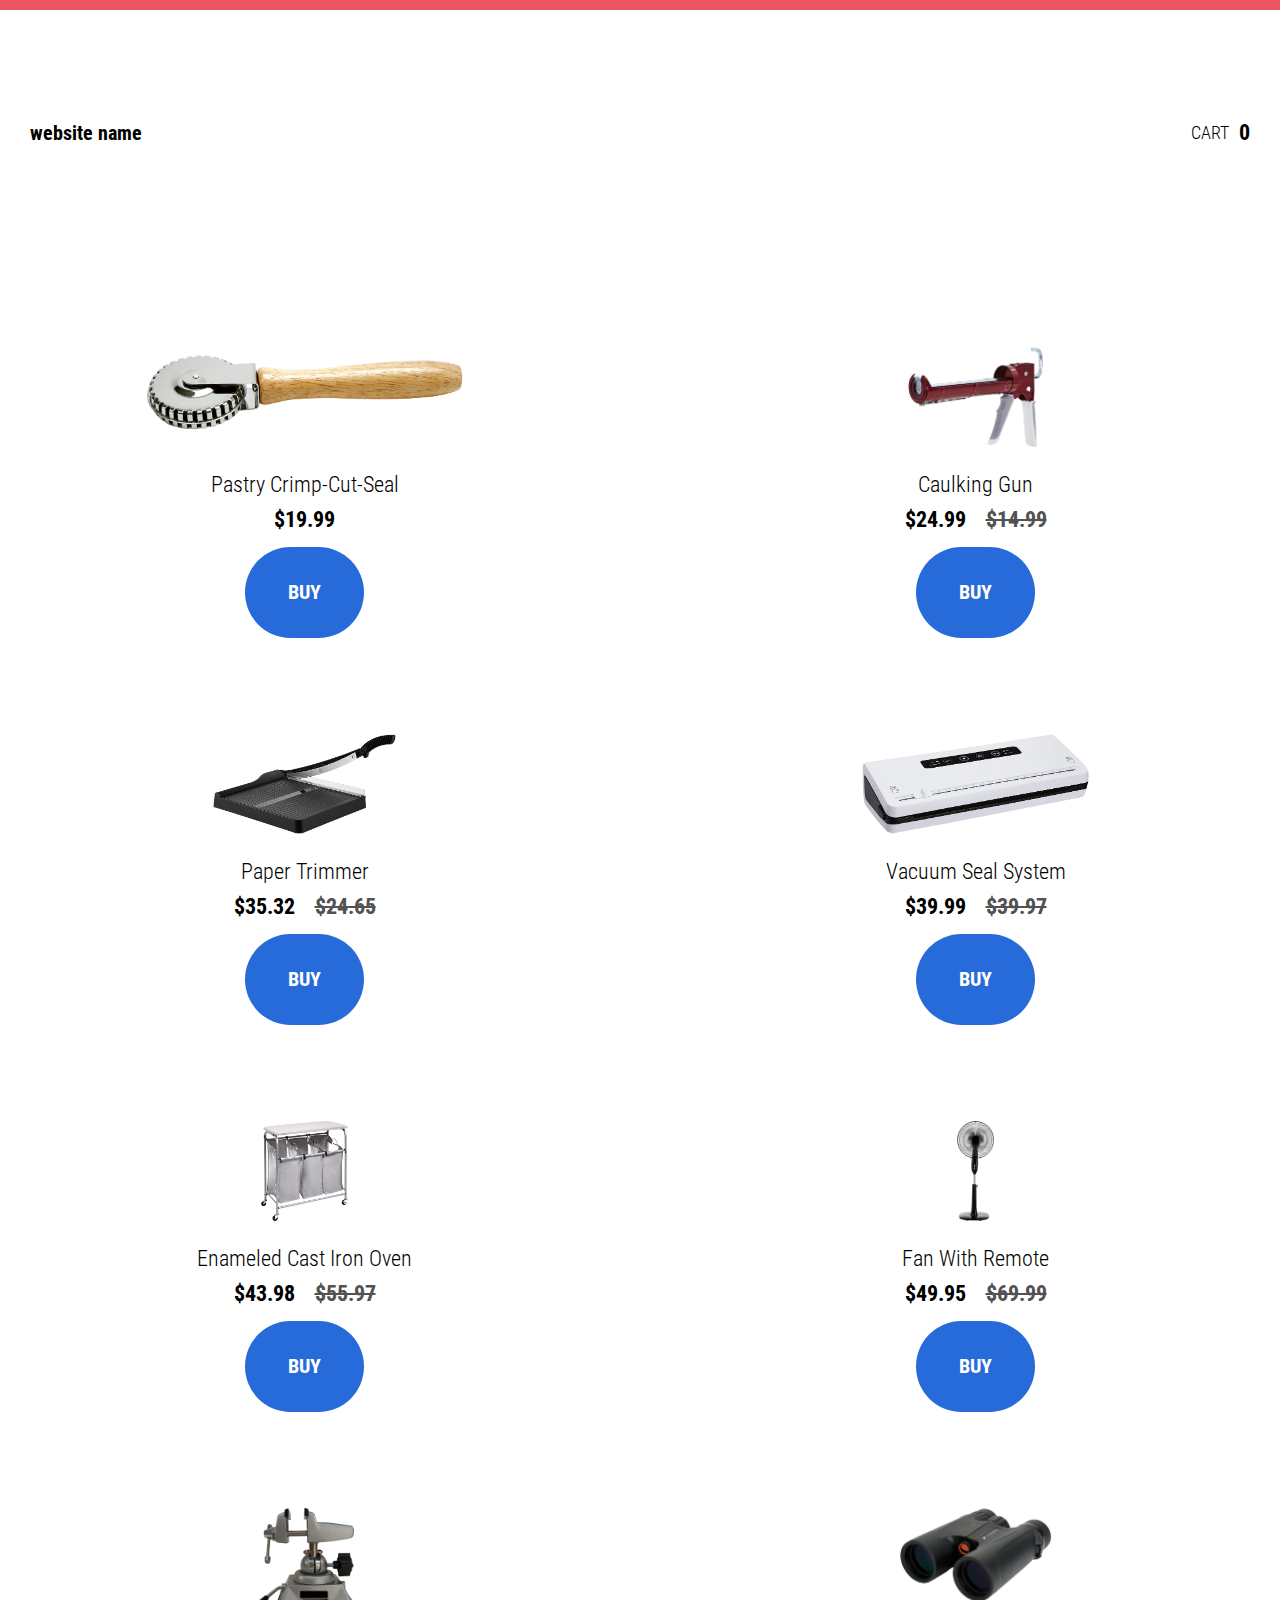
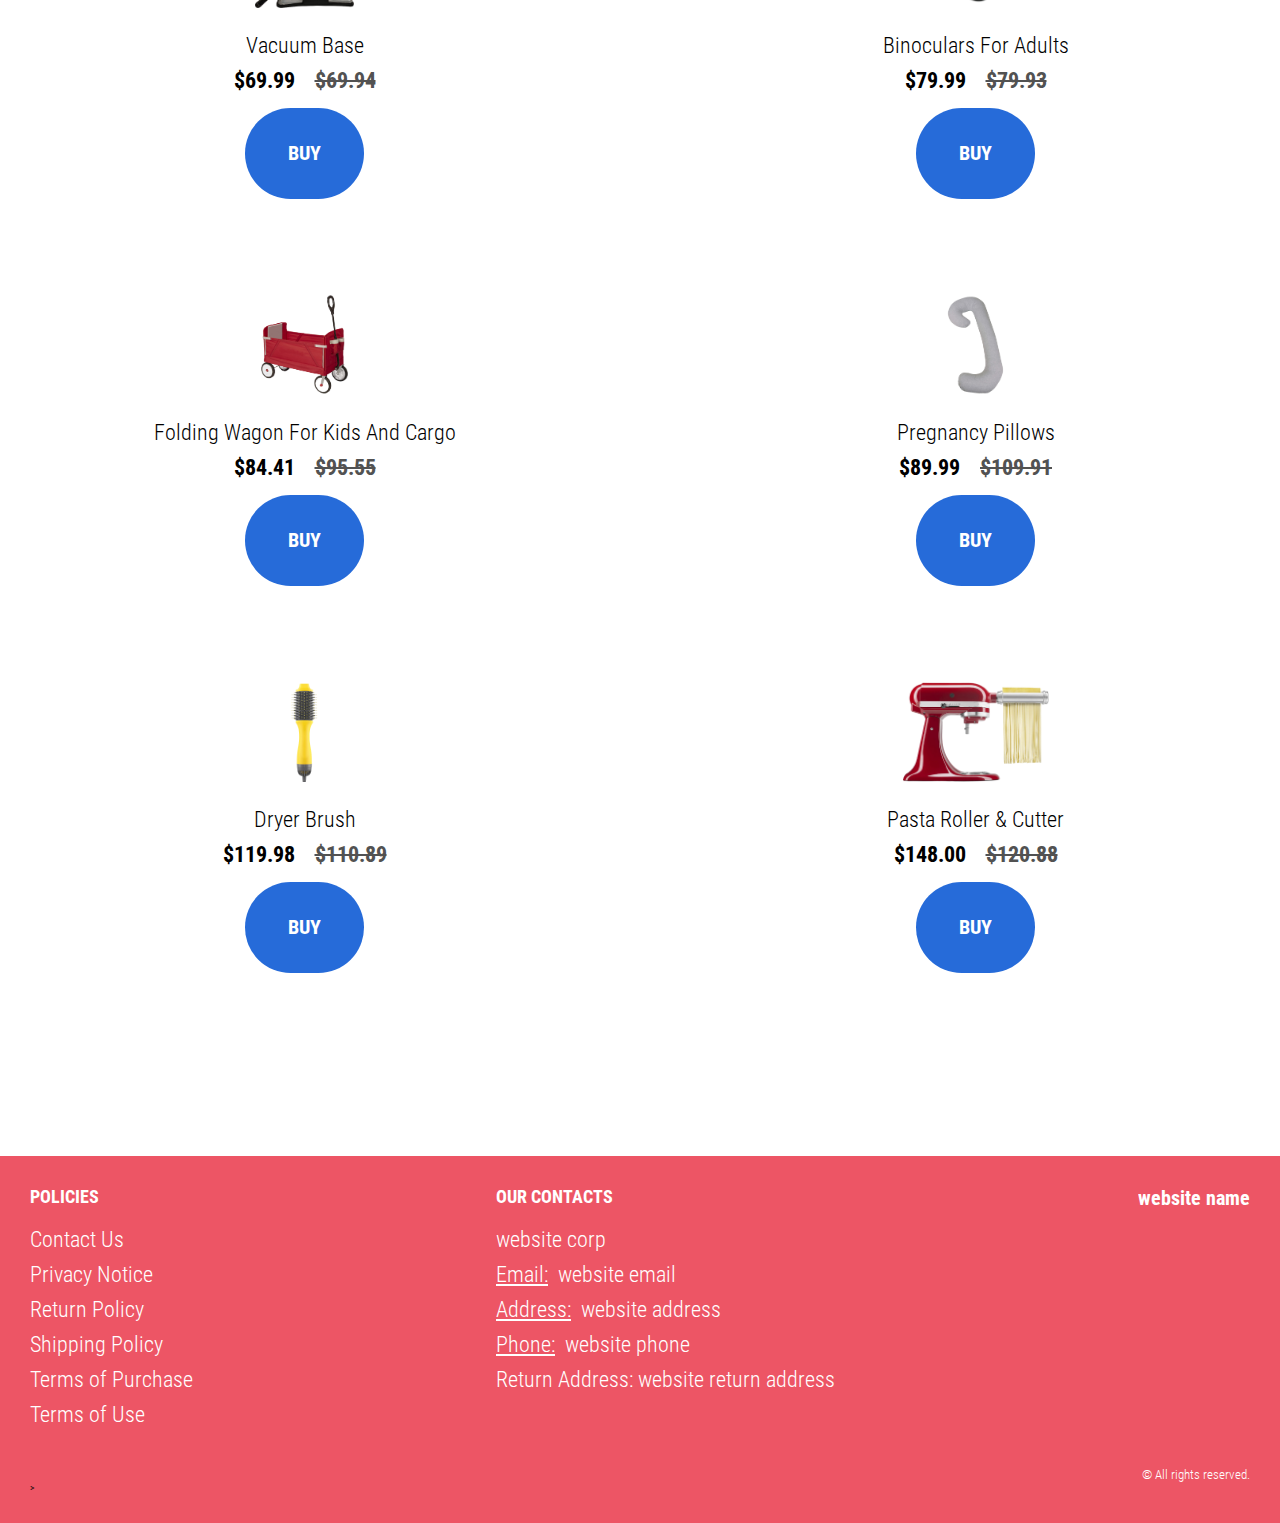
<file: index.html>
<!DOCTYPE html>
<html lang="en">

<head>
  <meta charset="UTF-8" />
  <meta http-equiv="X-UA-Compatible" content="IE=edge" />
  <meta name="viewport" content="width=device-width, initial-scale=1.0" />
  <link rel="stylesheet" href="./css/style.css" />
  <title>Shop</title>

</head>

<body>

      <div class="wrapper">


      <div class="header__wrapper ">
        <div class="container">
          <header class="header">
            <div class="logo__box">
              <a href="./index.html" class="header__logo logo js_logo-data" data-text="">
              <span class="js_website-name"></span>
              </a>
            </div>
            <a href="./shop.html" class="cart__btn">
              Cart
              <span class="cart__span js_cart__span">0</span>
            
             
            </a>
          </header>
        </div>
      </div>
  
      <main class="main">

  
        <div class="products__wrapper bub">
          <div class="bubbles">
            <div class="bubble" style="--size:5.850763823910032rem; --distance:8.288308631234099rem; --position:26.190609831913495%; --time:3.5062906985809406s; --delay:-2.0469404592679354s;"></div>
            <div class="bubble" style="--size:3.7404540361602896rem; --distance:6.62812435873435rem; --position:76.59062477611275%; --time:3.758831371495679s; --delay:-2.135096383781954s;"></div>
            <div class="bubble" style="--size:4.301133340559559rem; --distance:6.410023495922368rem; --position:95.73016078173515%; --time:2.7422608577871688s; --delay:-3.731516220422661s;"></div>
            <div class="bubble" style="--size:3.992944712139975rem; --distance:9.308788034928817rem; --position:43.89983358149391%; --time:3.69297968851357s; --delay:-2.592951508805271s;"></div>
            <div class="bubble" style="--size:5.594876507794833rem; --distance:8.454470248674554rem; --position:46.7514457088871%; --time:3.454350321840315s; --delay:-3.06575424428762s;"></div>
            <div class="bubble" style="--size:2.365995476363576rem; --distance:8.06870227192881rem; --position:70.9112066403554%; --time:2.6313322521764198s; --delay:-3.6886323022211065s;"></div>
            <div class="bubble" style="--size:2.824162357175382rem; --distance:9.334498513388645rem; --position:9.663659835365156%; --time:2.030367840704794s; --delay:-2.1598318123362628s;"></div>
            <div class="bubble" style="--size:5.957268675480964rem; --distance:8.904547841890853rem; --position:12.2444160737416%; --time:2.862946271607959s; --delay:-3.4943513805707465s;"></div>
            <div class="bubble" style="--size:5.450647380005723rem; --distance:8.176993803604198rem; --position:45.98247340182443%; --time:3.7958390937847533s; --delay:-3.9044006771703037s;"></div>
            <div class="bubble" style="--size:5.231518672403139rem; --distance:6.230056858934735rem; --position:100.01091746844386%; --time:2.2547762042600668s; --delay:-3.593647747314514s;"></div>
            <div class="bubble" style="--size:2.8802312970358246rem; --distance:9.198669074333004rem; --position:27.280663537703134%; --time:2.4293948871816116s; --delay:-2.5025628186034297s;"></div>
            <div class="bubble" style="--size:2.0126020729935785rem; --distance:8.477378305171424rem; --position:3.6801843022541263%; --time:2.287897493865007s; --delay:-3.521831737954306s;"></div>
            <div class="bubble" style="--size:2.9732689118884625rem; --distance:6.280795539682792rem; --position:0.6408828323776072%; --time:2.3240089915966506s; --delay:-2.107371369288875s;"></div>
            <div class="bubble" style="--size:3.614028579637899rem; --distance:8.481474854300597rem; --position:6.47218795033103%; --time:2.007856731665485s; --delay:-3.3305527437336258s;"></div>
            <div class="bubble" style="--size:4.544455069284195rem; --distance:8.276852892945673rem; --position:53.9883744702592%; --time:3.3027622087361603s; --delay:-3.303872951704803s;"></div>
            <div class="bubble" style="--size:4.663435776369539rem; --distance:9.052052408021204rem; --position:30.293753785528352%; --time:2.4483369962140396s; --delay:-3.1713662135266167s;"></div>
            <div class="bubble" style="--size:4.0917497450947335rem; --distance:7.460928584097787rem; --position:6.511420433354072%; --time:3.6964024590198217s; --delay:-2.1875676772748816s;"></div>
            <div class="bubble" style="--size:4.7021519799158895rem; --distance:6.200571403171417rem; --position:85.55575480953229%; --time:2.4662992710020624s; --delay:-2.2569086048274047s;"></div>
            <div class="bubble" style="--size:4.443374408742868rem; --distance:6.577150151963218rem; --position:61.890037672437785%; --time:2.8436812950757444s; --delay:-3.0795396514886755s;"></div>
            <div class="bubble" style="--size:3.5810549350250254rem; --distance:7.9535296300349865rem; --position:82.02459341663277%; --time:3.491125353948112s; --delay:-2.740853826104056s;"></div>
            <div class="bubble" style="--size:5.4545208162148855rem; --distance:7.474855835832223rem; --position:97.01012340800784%; --time:2.9252342632299433s; --delay:-3.5228343847180166s;"></div>
            <div class="bubble" style="--size:3.444015936756517rem; --distance:6.516660570329045rem; --position:60.72646363193229%; --time:3.9419530047739624s; --delay:-2.9859731479778797s;"></div>
            <div class="bubble" style="--size:2.8521283570203924rem; --distance:8.32527249385375rem; --position:29.75143483797695%; --time:3.6821773232693777s; --delay:-2.0525981197501033s;"></div>
            <div class="bubble" style="--size:2.1932129221381276rem; --distance:9.920235604071141rem; --position:23.91612388873749%; --time:2.2356468807243033s; --delay:-2.307905549224449s;"></div>
            <div class="bubble" style="--size:3.9019190091187728rem; --distance:8.250633761536099rem; --position:45.63101252479749%; --time:2.92031945294773s; --delay:-2.8167408486587036s;"></div>
            <div class="bubble" style="--size:5.231877721037873rem; --distance:8.28009663464519rem; --position:57.675416338843135%; --time:2.3567419476766753s; --delay:-2.2482358549715498s;"></div>
            <div class="bubble" style="--size:2.741357857579489rem; --distance:9.537488853227572rem; --position:83.1589114792566%; --time:2.52200470642252s; --delay:-3.807198621945558s;"></div>
            <div class="bubble" style="--size:4.267871001093982rem; --distance:6.940638680519077rem; --position:68.37761203788907%; --time:2.5048086255982636s; --delay:-2.651061707223873s;"></div>
            <div class="bubble" style="--size:3.2984310403779675rem; --distance:6.224888351106126rem; --position:24.55833924416202%; --time:2.1681734017631955s; --delay:-2.320040100937559s;"></div>
            <div class="bubble" style="--size:2.2539769060718022rem; --distance:6.888393879732261rem; --position:5.630794846059157%; --time:3.6278107019419634s; --delay:-3.5855436344382916s;"></div>
            <div class="bubble" style="--size:5.213566226914655rem; --distance:9.38417047225964rem; --position:79.64029194558037%; --time:2.930992464796287s; --delay:-2.435419205963392s;"></div>
            <div class="bubble" style="--size:3.4213767543471265rem; --distance:7.192116322050986rem; --position:92.19196022521466%; --time:3.1787591507721067s; --delay:-2.7882161291376226s;"></div>
            <div class="bubble" style="--size:5.346784659108863rem; --distance:6.963186054384612rem; --position:13.759433341433557%; --time:2.8883667958229373s; --delay:-3.6956094532181587s;"></div>
            <div class="bubble" style="--size:5.356825587178416rem; --distance:8.533633556162712rem; --position:69.24708162663768%; --time:2.796913244693391s; --delay:-3.9856951729212886s;"></div>
            <div class="bubble" style="--size:2.63474640382543rem; --distance:9.358271599466502rem; --position:44.24758679357551%; --time:2.146751097148159s; --delay:-2.6211894004063367s;"></div>
            <div class="bubble" style="--size:2.197378311149155rem; --distance:6.635447702443108rem; --position:94.85369179654076%; --time:2.7766105268955004s; --delay:-3.5497363334052046s;"></div>
            <div class="bubble" style="--size:5.397554152266353rem; --distance:9.768499817723356rem; --position:4.6484073057777735%; --time:3.536124501161002s; --delay:-3.3504325134616053s;"></div>
            <div class="bubble" style="--size:4.960123875592451rem; --distance:8.144236586914246rem; --position:42.97069066766366%; --time:2.9567226440801275s; --delay:-2.1776955159703486s;"></div>
            <div class="bubble" style="--size:3.388275243479688rem; --distance:8.530552833483357rem; --position:67.45289863418081%; --time:3.8279282754047603s; --delay:-3.6268555087571994s;"></div>
            <div class="bubble" style="--size:2.5454068689336395rem; --distance:8.772809154695635rem; --position:51.465617096032034%; --time:2.394480228783458s; --delay:-2.2099734954220756s;"></div>
            <div class="bubble" style="--size:5.480819684188388rem; --distance:6.786462766007942rem; --position:92.53081514792795%; --time:2.2144460192537s; --delay:-2.280442202857031s;"></div>
            <div class="bubble" style="--size:2.200588323649641rem; --distance:8.55508258325862rem; --position:81.3750081027425%; --time:3.704871103850845s; --delay:-2.324335629812629s;"></div>
            <div class="bubble" style="--size:3.657715129917845rem; --distance:9.76465067904786rem; --position:15.712105442942395%; --time:3.377593383744038s; --delay:-3.7837902048645926s;"></div>
            <div class="bubble" style="--size:2.182196318513623rem; --distance:7.895997328002199rem; --position:79.82589231598209%; --time:3.967621393425004s; --delay:-2.7691453367077687s;"></div>
            <div class="bubble" style="--size:3.9105743839084885rem; --distance:9.901289406430543rem; --position:94.9383838399595%; --time:3.658810322551918s; --delay:-2.492096903019203s;"></div>
            <div class="bubble" style="--size:3.252314438195402rem; --distance:8.687260518118123rem; --position:37.79207294529274%; --time:2.995606354535283s; --delay:-3.616281228158095s;"></div>
            <div class="bubble" style="--size:3.336632676607734rem; --distance:9.177136570676094rem; --position:-1.9926780020353618%; --time:3.2969430495718024s; --delay:-3.134544895747635s;"></div>
            <div class="bubble" style="--size:3.6756879613139315rem; --distance:9.594846777786927rem; --position:100.91140544322067%; --time:2.3765025440256196s; --delay:-2.906822609131424s;"></div>
            <div class="bubble" style="--size:5.080329658520047rem; --distance:9.394591526059006rem; --position:102.37989886006638%; --time:3.161483217079565s; --delay:-3.6844536613848122s;"></div>
            <div class="bubble" style="--size:4.326075002384587rem; --distance:6.449172198753157rem; --position:91.0351082604763%; --time:2.6823610259134356s; --delay:-2.4966765761444494s;"></div>
            <div class="bubble" style="--size:2.187366655467155rem; --distance:9.618105329353803rem; --position:98.83984480250055%; --time:3.829571720247277s; --delay:-2.038723736486304s;"></div>
            <div class="bubble" style="--size:2.9045356944561433rem; --distance:6.026832216656186rem; --position:74.22693074822281%; --time:2.7053136560771587s; --delay:-2.781933909457973s;"></div>
            <div class="bubble" style="--size:3.4655706353526403rem; --distance:8.130072924413989rem; --position:35.77629923068882%; --time:2.228000592068137s; --delay:-2.1077638398921574s;"></div>
            <div class="bubble" style="--size:2.103467983158092rem; --distance:6.910262676113901rem; --position:20.22489103748181%; --time:2.946427220310183s; --delay:-3.9404246172052004s;"></div>
            <div class="bubble" style="--size:5.9122245220565315rem; --distance:8.749918307647931rem; --position:35.71168479687506%; --time:3.087561721406488s; --delay:-3.731565959904146s;"></div>
            <div class="bubble" style="--size:3.036022225109937rem; --distance:7.34739770337388rem; --position:72.60639895700699%; --time:2.712803775076947s; --delay:-3.8817098433899813s;"></div>
            <div class="bubble" style="--size:5.369731180944668rem; --distance:9.058361956488241rem; --position:72.96774141209802%; --time:3.9557961342809s; --delay:-2.8010163694992745s;"></div>
            <div class="bubble" style="--size:4.116935304683552rem; --distance:7.801817690348844rem; --position:96.59468537156803%; --time:2.0680519562051467s; --delay:-2.4936980865482608s;"></div>
            <div class="bubble" style="--size:3.556948341673091rem; --distance:7.619922271410053rem; --position:52.88649751891151%; --time:2.0315911518997902s; --delay:-2.9468691307695902s;"></div>
            <div class="bubble" style="--size:5.682427209954357rem; --distance:7.693464754135286rem; --position:80.41050409655072%; --time:3.057209057694454s; --delay:-3.7887357821520804s;"></div>
            <div class="bubble" style="--size:3.1663232613559744rem; --distance:8.974937945993247rem; --position:9.666165391455706%; --time:2.4342986753467946s; --delay:-3.4574367247826023s;"></div>
            <div class="bubble" style="--size:5.061400083766221rem; --distance:8.862183478301088rem; --position:17.635282002137956%; --time:2.9425678207989723s; --delay:-3.7362381389487536s;"></div>
            <div class="bubble" style="--size:2.360730025083364rem; --distance:6.850975035435259rem; --position:22.386023194854733%; --time:3.7816290407779363s; --delay:-2.6452427885159215s;"></div>
            <div class="bubble" style="--size:2.9211480849150755rem; --distance:6.238589478936752rem; --position:89.55797319860886%; --time:2.408470845789612s; --delay:-2.206510530936467s;"></div>
            <div class="bubble" style="--size:5.978718192356058rem; --distance:9.353361223480206rem; --position:81.16777617421617%; --time:3.7367858293972787s; --delay:-2.5689061564269147s;"></div>
            <div class="bubble" style="--size:3.873958053894615rem; --distance:6.2403198189458235rem; --position:74.86637748077187%; --time:2.0878617144221594s; --delay:-2.129638584760937s;"></div>
            <div class="bubble" style="--size:3.9563066486507275rem; --distance:9.402109004788546rem; --position:32.48471316309648%; --time:2.8457216944090944s; --delay:-3.3706034608907864s;"></div>
            <div class="bubble" style="--size:5.996257418633694rem; --distance:9.992589323170147rem; --position:9.580632980640626%; --time:2.840787103366712s; --delay:-3.070613327879862s;"></div>
            <div class="bubble" style="--size:3.564490569230615rem; --distance:7.966982634346866rem; --position:34.62006808087294%; --time:2.6001647534058567s; --delay:-3.939175822598285s;"></div>
            <div class="bubble" style="--size:3.0097026610344146rem; --distance:9.832537796115925rem; --position:12.576859896581606%; --time:2.5160042342166413s; --delay:-2.82693028748138s;"></div>
            <div class="bubble" style="--size:3.4604508703097316rem; --distance:6.704037237317283rem; --position:76.55791859573667%; --time:3.7814003124546933s; --delay:-3.2922389475949716s;"></div>
            <div class="bubble" style="--size:4.169340989979051rem; --distance:6.242880881219373rem; --position:29.480478965136776%; --time:2.442318058719208s; --delay:-3.02085969786465s;"></div>
            <div class="bubble" style="--size:5.683716449800855rem; --distance:8.796887327753275rem; --position:101.45753922474896%; --time:3.474855177138739s; --delay:-2.049053025715716s;"></div>
            <div class="bubble" style="--size:4.908234597529661rem; --distance:8.866286775262624rem; --position:73.07901971952977%; --time:2.954504364090139s; --delay:-2.398623701757112s;"></div>
            <div class="bubble" style="--size:4.282679012484724rem; --distance:9.621738565821499rem; --position:17.53087618705148%; --time:2.6474553360397524s; --delay:-2.774444108422852s;"></div>
            <div class="bubble" style="--size:5.437616314730411rem; --distance:7.739995391088593rem; --position:24.888031339018323%; --time:2.3498128414761825s; --delay:-2.8148891935358407s;"></div>
            <div class="bubble" style="--size:3.5104747491667707rem; --distance:9.00313510156814rem; --position:68.24871118953699%; --time:2.522342242850596s; --delay:-2.6414200614604715s;"></div>
            <div class="bubble" style="--size:5.027396591429492rem; --distance:7.062523290245526rem; --position:30.955182568671404%; --time:2.422750742821016s; --delay:-3.8525408586210426s;"></div>
            <div class="bubble" style="--size:3.6447742925896467rem; --distance:6.186846523712951rem; --position:39.17088650759742%; --time:3.3196834976048435s; --delay:-2.8460673414406013s;"></div>
            <div class="bubble" style="--size:2.0358599553249244rem; --distance:8.995813760405962rem; --position:80.9555233351151%; --time:3.2096915071843664s; --delay:-2.598397759975146s;"></div>
            <div class="bubble" style="--size:4.977006630566677rem; --distance:9.91748429956635rem; --position:92.57918379615775%; --time:3.0647691654944618s; --delay:-3.238183249840404s;"></div>
            <div class="bubble" style="--size:4.329077965063474rem; --distance:6.063490419440638rem; --position:103.99608572862363%; --time:2.6633900825993844s; --delay:-3.0431724011684396s;"></div>
            <div class="bubble" style="--size:3.6920312589868134rem; --distance:9.088697039302687rem; --position:50.4575678829389%; --time:2.656786695748882s; --delay:-3.1741932065145644s;"></div>
            <div class="bubble" style="--size:4.199881699990248rem; --distance:9.07998126674871rem; --position:100.72610884127056%; --time:2.2791295206744353s; --delay:-2.099877560044067s;"></div>
            <div class="bubble" style="--size:2.556967282369447rem; --distance:6.697600371735236rem; --position:72.47311955465531%; --time:2.5163042200670502s; --delay:-3.780824443009462s;"></div>
            <div class="bubble" style="--size:5.103732778280164rem; --distance:7.117830937459778rem; --position:17.606006631618996%; --time:2.3147471802046566s; --delay:-3.916568496757668s;"></div>
            <div class="bubble" style="--size:2.797471966726051rem; --distance:9.401203691893302rem; --position:103.53358501651834%; --time:3.8014962111355315s; --delay:-2.046407967753178s;"></div>
            <div class="bubble" style="--size:3.1604169181367565rem; --distance:6.395896596619822rem; --position:15.628362007886206%; --time:3.2890173324078633s; --delay:-3.9204407643330694s;"></div>
            <div class="bubble" style="--size:5.471851615449748rem; --distance:8.44450836427885rem; --position:82.55575126379182%; --time:3.551142589411712s; --delay:-2.41383033405751s;"></div>
            <div class="bubble" style="--size:2.5445417476153054rem; --distance:8.35077023566327rem; --position:70.2459695225802%; --time:3.586082922680195s; --delay:-2.9594798374851594s;"></div>
            <div class="bubble" style="--size:4.485045520343972rem; --distance:7.808913987359503rem; --position:72.8217373606089%; --time:2.245110952784009s; --delay:-3.3918164003564764s;"></div>
            <div class="bubble" style="--size:3.417828067708995rem; --distance:9.252268896903045rem; --position:39.87172335633804%; --time:2.6324026367879063s; --delay:-2.7419496536293835s;"></div>
            <div class="bubble" style="--size:5.061523344173951rem; --distance:8.479943282210169rem; --position:25.46438359277832%; --time:3.189334214130931s; --delay:-3.5948884664070966s;"></div>
            <div class="bubble" style="--size:2.017446676303001rem; --distance:9.055614975686751rem; --position:78.8532246032926%; --time:2.416736891488342s; --delay:-2.4245561958749824s;"></div>
            <div class="bubble" style="--size:2.710069742880939rem; --distance:7.263549469381383rem; --position:77.61396188898657%; --time:3.472397607670555s; --delay:-2.32644089123843s;"></div>
            <div class="bubble" style="--size:3.206746981510479rem; --distance:8.97471754731989rem; --position:6.439235263932904%; --time:3.14548139868561s; --delay:-2.11964262212991s;"></div>
            <div class="bubble" style="--size:5.411426677570916rem; --distance:6.58974024789145rem; --position:83.44222087735349%; --time:2.1789464937093395s; --delay:-2.5024496571999633s;"></div>
            <div class="bubble" style="--size:3.6181870422422513rem; --distance:8.772488397897334rem; --position:72.911588291906%; --time:2.7548275932060604s; --delay:-2.523363969468901s;"></div>
            <div class="bubble" style="--size:4.4518722268462545rem; --distance:6.5900263708644085rem; --position:2.1380034591770247%; --time:2.4392192488521696s; --delay:-3.6362178267860212s;"></div>
            <div class="bubble" style="--size:4.749221456502993rem; --distance:7.878241074573852rem; --position:60.85163280284765%; --time:3.639764592602893s; --delay:-2.019528697118233s;"></div>
            <div class="bubble" style="--size:4.290335299509699rem; --distance:6.3672831196666175rem; --position:5.3226050726066205%; --time:2.4628460898278717s; --delay:-2.1191151552182617s;"></div>
            <div class="bubble" style="--size:5.0881771677535115rem; --distance:9.72783707370121rem; --position:45.2659679844809%; --time:3.5082202808789136s; --delay:-3.3014264287328228s;"></div>
            <div class="bubble" style="--size:2.834175264429513rem; --distance:6.257946259258359rem; --position:74.2106721129301%; --time:2.4393631377285963s; --delay:-2.2381907981762637s;"></div>
            <div class="bubble" style="--size:3.1140338798014673rem; --distance:6.873956409978509rem; --position:45.95291527144206%; --time:3.0338169980606433s; --delay:-2.969980849800377s;"></div>
            <div class="bubble" style="--size:2.7751144355228554rem; --distance:9.892234185080019rem; --position:88.0469616524413%; --time:3.502517910454066s; --delay:-2.6286714753421614s;"></div>
            <div class="bubble" style="--size:2.2327778913264185rem; --distance:9.66194711020863rem; --position:11.438743326362196%; --time:3.367352101113996s; --delay:-3.259406604283805s;"></div>
            <div class="bubble" style="--size:2.0890178894853673rem; --distance:8.04545695787835rem; --position:5.063923830677076%; --time:2.9241473412006997s; --delay:-2.1477874403756307s;"></div>
            <div class="bubble" style="--size:2.3912017301884rem; --distance:6.938325509299929rem; --position:45.45694524674544%; --time:3.822271973013857s; --delay:-2.820432176052295s;"></div>
            <div class="bubble" style="--size:5.1002961511903235rem; --distance:8.854398298590548rem; --position:3.3246234415335643%; --time:2.5874204475007305s; --delay:-3.4170288863174516s;"></div>
            <div class="bubble" style="--size:4.499025049865786rem; --distance:6.648895269424441rem; --position:-1.1820290218050045%; --time:2.216317470030727s; --delay:-3.24255479534224s;"></div>
            <div class="bubble" style="--size:2.079976323310463rem; --distance:9.518153420151005rem; --position:92.39635382208947%; --time:2.9434057429974123s; --delay:-2.316118883076892s;"></div>
            <div class="bubble" style="--size:2.5144612497813092rem; --distance:9.9453210609089rem; --position:88.40318944866151%; --time:3.1635891657192636s; --delay:-3.2828657418550375s;"></div>
            <div class="bubble" style="--size:2.455036725585348rem; --distance:6.541004947766287rem; --position:63.06502337076812%; --time:3.71378431436146s; --delay:-2.462607262700599s;"></div>
            <div class="bubble" style="--size:2.4562692592739364rem; --distance:7.532631047212093rem; --position:65.75994900828263%; --time:3.2672010404352605s; --delay:-3.3755126295772118s;"></div>
            <div class="bubble" style="--size:4.153566372297797rem; --distance:6.387223305272434rem; --position:87.94421094723187%; --time:3.7029526471015766s; --delay:-2.7756730047890774s;"></div>
            <div class="bubble" style="--size:4.701531928662962rem; --distance:6.736601770919004rem; --position:25.97868533031354%; --time:3.8250743286945514s; --delay:-3.9841404822527804s;"></div>
            <div class="bubble" style="--size:5.261153110906211rem; --distance:7.757898982262051rem; --position:73.32669015703388%; --time:2.2212633738337844s; --delay:-3.0252051736551486s;"></div>
            <div class="bubble" style="--size:3.9749245067273957rem; --distance:7.914320721934932rem; --position:33.83037694836126%; --time:2.1917501020398293s; --delay:-2.324614147983076s;"></div>
            <div class="bubble" style="--size:5.881668942827097rem; --distance:6.4150241826291134rem; --position:94.923128423984%; --time:2.0928640308599893s; --delay:-3.8839209250098525s;"></div>
            <div class="bubble" style="--size:2.2029218491694387rem; --distance:8.663337393988328rem; --position:58.81743449059237%; --time:3.0889877579855773s; --delay:-3.5879180027636357s;"></div>
            <div class="bubble" style="--size:4.17945708962405rem; --distance:8.792902444504474rem; --position:49.22940384399639%; --time:3.9815528850665105s; --delay:-3.8751164559105855s;"></div>
            <div class="bubble" style="--size:3.1729847317510256rem; --distance:6.715474886557469rem; --position:61.900303231279665%; --time:3.1391981017469774s; --delay:-3.650198900466294s;"></div>
            <div class="bubble" style="--size:4.013156775844641rem; --distance:7.757249898458031rem; --position:-2.6829033369369792%; --time:2.347048127553017s; --delay:-3.705408799704517s;"></div>
            <div class="bubble" style="--size:3.8329794470425167rem; --distance:9.302534335014215rem; --position:29.74051189937972%; --time:3.9525262065339204s; --delay:-2.5985011809328915s;"></div>
            <div class="bubble" style="--size:3.231798163864891rem; --distance:9.516867107436632rem; --position:74.98121254488703%; --time:2.736066822895258s; --delay:-3.4878068812110503s;"></div>
            <div class="bubble" style="--size:5.043557231422282rem; --distance:9.930908454916322rem; --position:6.134425884745946%; --time:2.346757603923122s; --delay:-2.303290146727039s;"></div>
            <div class="bubble" style="--size:2.484153308533699rem; --distance:9.928179150980146rem; --position:85.54954930396%; --time:3.9504414893979316s; --delay:-3.1632787987212545s;"></div>
            <div class="bubble" style="--size:5.5081503648252506rem; --distance:8.149981018117025rem; --position:41.93471810613096%; --time:2.043955058804165s; --delay:-2.8086102149471457s;"></div>
          </div>
          <section class="products">
            <div class="container">
              <div class="sub-title__box">
                <p class="text success-message js_success-message">Success! You have added <span class="js_success-product-name"></span> to your shopping cart!</p>
              </div>
              <ul class="products__list js_products__list"></ul>
           
           
            </div>
          </section>
        </div>
      </main>
  
      <div class="footer__wrapper bub">

        <div class="bubbles">
          <div class="bubble" style="--size:5.850763823910032rem; --distance:8.288308631234099rem; --position:26.190609831913495%; --time:3.5062906985809406s; --delay:-2.0469404592679354s;"></div>
          <div class="bubble" style="--size:3.7404540361602896rem; --distance:6.62812435873435rem; --position:76.59062477611275%; --time:3.758831371495679s; --delay:-2.135096383781954s;"></div>
          <div class="bubble" style="--size:4.301133340559559rem; --distance:6.410023495922368rem; --position:95.73016078173515%; --time:2.7422608577871688s; --delay:-3.731516220422661s;"></div>
          <div class="bubble" style="--size:3.992944712139975rem; --distance:9.308788034928817rem; --position:43.89983358149391%; --time:3.69297968851357s; --delay:-2.592951508805271s;"></div>
          <div class="bubble" style="--size:5.594876507794833rem; --distance:8.454470248674554rem; --position:46.7514457088871%; --time:3.454350321840315s; --delay:-3.06575424428762s;"></div>
          <div class="bubble" style="--size:2.365995476363576rem; --distance:8.06870227192881rem; --position:70.9112066403554%; --time:2.6313322521764198s; --delay:-3.6886323022211065s;"></div>
          <div class="bubble" style="--size:2.824162357175382rem; --distance:9.334498513388645rem; --position:9.663659835365156%; --time:2.030367840704794s; --delay:-2.1598318123362628s;"></div>
          <div class="bubble" style="--size:5.957268675480964rem; --distance:8.904547841890853rem; --position:12.2444160737416%; --time:2.862946271607959s; --delay:-3.4943513805707465s;"></div>
          <div class="bubble" style="--size:5.450647380005723rem; --distance:8.176993803604198rem; --position:45.98247340182443%; --time:3.7958390937847533s; --delay:-3.9044006771703037s;"></div>
          <div class="bubble" style="--size:5.231518672403139rem; --distance:6.230056858934735rem; --position:100.01091746844386%; --time:2.2547762042600668s; --delay:-3.593647747314514s;"></div>
          <div class="bubble" style="--size:2.8802312970358246rem; --distance:9.198669074333004rem; --position:27.280663537703134%; --time:2.4293948871816116s; --delay:-2.5025628186034297s;"></div>
          <div class="bubble" style="--size:2.0126020729935785rem; --distance:8.477378305171424rem; --position:3.6801843022541263%; --time:2.287897493865007s; --delay:-3.521831737954306s;"></div>
          <div class="bubble" style="--size:2.9732689118884625rem; --distance:6.280795539682792rem; --position:0.6408828323776072%; --time:2.3240089915966506s; --delay:-2.107371369288875s;"></div>
          <div class="bubble" style="--size:3.614028579637899rem; --distance:8.481474854300597rem; --position:6.47218795033103%; --time:2.007856731665485s; --delay:-3.3305527437336258s;"></div>
          <div class="bubble" style="--size:4.544455069284195rem; --distance:8.276852892945673rem; --position:53.9883744702592%; --time:3.3027622087361603s; --delay:-3.303872951704803s;"></div>
          <div class="bubble" style="--size:4.663435776369539rem; --distance:9.052052408021204rem; --position:30.293753785528352%; --time:2.4483369962140396s; --delay:-3.1713662135266167s;"></div>
          <div class="bubble" style="--size:4.0917497450947335rem; --distance:7.460928584097787rem; --position:6.511420433354072%; --time:3.6964024590198217s; --delay:-2.1875676772748816s;"></div>
          <div class="bubble" style="--size:4.7021519799158895rem; --distance:6.200571403171417rem; --position:85.55575480953229%; --time:2.4662992710020624s; --delay:-2.2569086048274047s;"></div>
          <div class="bubble" style="--size:4.443374408742868rem; --distance:6.577150151963218rem; --position:61.890037672437785%; --time:2.8436812950757444s; --delay:-3.0795396514886755s;"></div>
          <div class="bubble" style="--size:3.5810549350250254rem; --distance:7.9535296300349865rem; --position:82.02459341663277%; --time:3.491125353948112s; --delay:-2.740853826104056s;"></div>
          <div class="bubble" style="--size:5.4545208162148855rem; --distance:7.474855835832223rem; --position:97.01012340800784%; --time:2.9252342632299433s; --delay:-3.5228343847180166s;"></div>
          <div class="bubble" style="--size:3.444015936756517rem; --distance:6.516660570329045rem; --position:60.72646363193229%; --time:3.9419530047739624s; --delay:-2.9859731479778797s;"></div>
          <div class="bubble" style="--size:2.8521283570203924rem; --distance:8.32527249385375rem; --position:29.75143483797695%; --time:3.6821773232693777s; --delay:-2.0525981197501033s;"></div>
          <div class="bubble" style="--size:2.1932129221381276rem; --distance:9.920235604071141rem; --position:23.91612388873749%; --time:2.2356468807243033s; --delay:-2.307905549224449s;"></div>
          <div class="bubble" style="--size:3.9019190091187728rem; --distance:8.250633761536099rem; --position:45.63101252479749%; --time:2.92031945294773s; --delay:-2.8167408486587036s;"></div>
          <div class="bubble" style="--size:5.231877721037873rem; --distance:8.28009663464519rem; --position:57.675416338843135%; --time:2.3567419476766753s; --delay:-2.2482358549715498s;"></div>
          <div class="bubble" style="--size:2.741357857579489rem; --distance:9.537488853227572rem; --position:83.1589114792566%; --time:2.52200470642252s; --delay:-3.807198621945558s;"></div>
          <div class="bubble" style="--size:4.267871001093982rem; --distance:6.940638680519077rem; --position:68.37761203788907%; --time:2.5048086255982636s; --delay:-2.651061707223873s;"></div>
          <div class="bubble" style="--size:3.2984310403779675rem; --distance:6.224888351106126rem; --position:24.55833924416202%; --time:2.1681734017631955s; --delay:-2.320040100937559s;"></div>
          <div class="bubble" style="--size:2.2539769060718022rem; --distance:6.888393879732261rem; --position:5.630794846059157%; --time:3.6278107019419634s; --delay:-3.5855436344382916s;"></div>
          <div class="bubble" style="--size:5.213566226914655rem; --distance:9.38417047225964rem; --position:79.64029194558037%; --time:2.930992464796287s; --delay:-2.435419205963392s;"></div>
          <div class="bubble" style="--size:3.4213767543471265rem; --distance:7.192116322050986rem; --position:92.19196022521466%; --time:3.1787591507721067s; --delay:-2.7882161291376226s;"></div>
          <div class="bubble" style="--size:5.346784659108863rem; --distance:6.963186054384612rem; --position:13.759433341433557%; --time:2.8883667958229373s; --delay:-3.6956094532181587s;"></div>
          <div class="bubble" style="--size:5.356825587178416rem; --distance:8.533633556162712rem; --position:69.24708162663768%; --time:2.796913244693391s; --delay:-3.9856951729212886s;"></div>
          <div class="bubble" style="--size:2.63474640382543rem; --distance:9.358271599466502rem; --position:44.24758679357551%; --time:2.146751097148159s; --delay:-2.6211894004063367s;"></div>
          <div class="bubble" style="--size:2.197378311149155rem; --distance:6.635447702443108rem; --position:94.85369179654076%; --time:2.7766105268955004s; --delay:-3.5497363334052046s;"></div>
          <div class="bubble" style="--size:5.397554152266353rem; --distance:9.768499817723356rem; --position:4.6484073057777735%; --time:3.536124501161002s; --delay:-3.3504325134616053s;"></div>
          <div class="bubble" style="--size:4.960123875592451rem; --distance:8.144236586914246rem; --position:42.97069066766366%; --time:2.9567226440801275s; --delay:-2.1776955159703486s;"></div>
          <div class="bubble" style="--size:3.388275243479688rem; --distance:8.530552833483357rem; --position:67.45289863418081%; --time:3.8279282754047603s; --delay:-3.6268555087571994s;"></div>
          <div class="bubble" style="--size:2.5454068689336395rem; --distance:8.772809154695635rem; --position:51.465617096032034%; --time:2.394480228783458s; --delay:-2.2099734954220756s;"></div>
          <div class="bubble" style="--size:5.480819684188388rem; --distance:6.786462766007942rem; --position:92.53081514792795%; --time:2.2144460192537s; --delay:-2.280442202857031s;"></div>
          <div class="bubble" style="--size:2.200588323649641rem; --distance:8.55508258325862rem; --position:81.3750081027425%; --time:3.704871103850845s; --delay:-2.324335629812629s;"></div>
          <div class="bubble" style="--size:3.657715129917845rem; --distance:9.76465067904786rem; --position:15.712105442942395%; --time:3.377593383744038s; --delay:-3.7837902048645926s;"></div>
          <div class="bubble" style="--size:2.182196318513623rem; --distance:7.895997328002199rem; --position:79.82589231598209%; --time:3.967621393425004s; --delay:-2.7691453367077687s;"></div>
          <div class="bubble" style="--size:3.9105743839084885rem; --distance:9.901289406430543rem; --position:94.9383838399595%; --time:3.658810322551918s; --delay:-2.492096903019203s;"></div>
          <div class="bubble" style="--size:3.252314438195402rem; --distance:8.687260518118123rem; --position:37.79207294529274%; --time:2.995606354535283s; --delay:-3.616281228158095s;"></div>
          <div class="bubble" style="--size:3.336632676607734rem; --distance:9.177136570676094rem; --position:-1.9926780020353618%; --time:3.2969430495718024s; --delay:-3.134544895747635s;"></div>
          <div class="bubble" style="--size:3.6756879613139315rem; --distance:9.594846777786927rem; --position:100.91140544322067%; --time:2.3765025440256196s; --delay:-2.906822609131424s;"></div>
          <div class="bubble" style="--size:5.080329658520047rem; --distance:9.394591526059006rem; --position:102.37989886006638%; --time:3.161483217079565s; --delay:-3.6844536613848122s;"></div>
          <div class="bubble" style="--size:4.326075002384587rem; --distance:6.449172198753157rem; --position:91.0351082604763%; --time:2.6823610259134356s; --delay:-2.4966765761444494s;"></div>
          <div class="bubble" style="--size:2.187366655467155rem; --distance:9.618105329353803rem; --position:98.83984480250055%; --time:3.829571720247277s; --delay:-2.038723736486304s;"></div>
          <div class="bubble" style="--size:2.9045356944561433rem; --distance:6.026832216656186rem; --position:74.22693074822281%; --time:2.7053136560771587s; --delay:-2.781933909457973s;"></div>
          <div class="bubble" style="--size:3.4655706353526403rem; --distance:8.130072924413989rem; --position:35.77629923068882%; --time:2.228000592068137s; --delay:-2.1077638398921574s;"></div>
          <div class="bubble" style="--size:2.103467983158092rem; --distance:6.910262676113901rem; --position:20.22489103748181%; --time:2.946427220310183s; --delay:-3.9404246172052004s;"></div>
          <div class="bubble" style="--size:5.9122245220565315rem; --distance:8.749918307647931rem; --position:35.71168479687506%; --time:3.087561721406488s; --delay:-3.731565959904146s;"></div>
          <div class="bubble" style="--size:3.036022225109937rem; --distance:7.34739770337388rem; --position:72.60639895700699%; --time:2.712803775076947s; --delay:-3.8817098433899813s;"></div>
          <div class="bubble" style="--size:5.369731180944668rem; --distance:9.058361956488241rem; --position:72.96774141209802%; --time:3.9557961342809s; --delay:-2.8010163694992745s;"></div>
          <div class="bubble" style="--size:4.116935304683552rem; --distance:7.801817690348844rem; --position:96.59468537156803%; --time:2.0680519562051467s; --delay:-2.4936980865482608s;"></div>
          <div class="bubble" style="--size:3.556948341673091rem; --distance:7.619922271410053rem; --position:52.88649751891151%; --time:2.0315911518997902s; --delay:-2.9468691307695902s;"></div>
          <div class="bubble" style="--size:5.682427209954357rem; --distance:7.693464754135286rem; --position:80.41050409655072%; --time:3.057209057694454s; --delay:-3.7887357821520804s;"></div>
          <div class="bubble" style="--size:3.1663232613559744rem; --distance:8.974937945993247rem; --position:9.666165391455706%; --time:2.4342986753467946s; --delay:-3.4574367247826023s;"></div>
          <div class="bubble" style="--size:5.061400083766221rem; --distance:8.862183478301088rem; --position:17.635282002137956%; --time:2.9425678207989723s; --delay:-3.7362381389487536s;"></div>
          <div class="bubble" style="--size:2.360730025083364rem; --distance:6.850975035435259rem; --position:22.386023194854733%; --time:3.7816290407779363s; --delay:-2.6452427885159215s;"></div>
          <div class="bubble" style="--size:2.9211480849150755rem; --distance:6.238589478936752rem; --position:89.55797319860886%; --time:2.408470845789612s; --delay:-2.206510530936467s;"></div>
          <div class="bubble" style="--size:5.978718192356058rem; --distance:9.353361223480206rem; --position:81.16777617421617%; --time:3.7367858293972787s; --delay:-2.5689061564269147s;"></div>
          <div class="bubble" style="--size:3.873958053894615rem; --distance:6.2403198189458235rem; --position:74.86637748077187%; --time:2.0878617144221594s; --delay:-2.129638584760937s;"></div>
          <div class="bubble" style="--size:3.9563066486507275rem; --distance:9.402109004788546rem; --position:32.48471316309648%; --time:2.8457216944090944s; --delay:-3.3706034608907864s;"></div>
          <div class="bubble" style="--size:5.996257418633694rem; --distance:9.992589323170147rem; --position:9.580632980640626%; --time:2.840787103366712s; --delay:-3.070613327879862s;"></div>
          <div class="bubble" style="--size:3.564490569230615rem; --distance:7.966982634346866rem; --position:34.62006808087294%; --time:2.6001647534058567s; --delay:-3.939175822598285s;"></div>
          <div class="bubble" style="--size:3.0097026610344146rem; --distance:9.832537796115925rem; --position:12.576859896581606%; --time:2.5160042342166413s; --delay:-2.82693028748138s;"></div>
          <div class="bubble" style="--size:3.4604508703097316rem; --distance:6.704037237317283rem; --position:76.55791859573667%; --time:3.7814003124546933s; --delay:-3.2922389475949716s;"></div>
          <div class="bubble" style="--size:4.169340989979051rem; --distance:6.242880881219373rem; --position:29.480478965136776%; --time:2.442318058719208s; --delay:-3.02085969786465s;"></div>
          <div class="bubble" style="--size:5.683716449800855rem; --distance:8.796887327753275rem; --position:101.45753922474896%; --time:3.474855177138739s; --delay:-2.049053025715716s;"></div>
          <div class="bubble" style="--size:4.908234597529661rem; --distance:8.866286775262624rem; --position:73.07901971952977%; --time:2.954504364090139s; --delay:-2.398623701757112s;"></div>
          <div class="bubble" style="--size:4.282679012484724rem; --distance:9.621738565821499rem; --position:17.53087618705148%; --time:2.6474553360397524s; --delay:-2.774444108422852s;"></div>
          <div class="bubble" style="--size:5.437616314730411rem; --distance:7.739995391088593rem; --position:24.888031339018323%; --time:2.3498128414761825s; --delay:-2.8148891935358407s;"></div>
          <div class="bubble" style="--size:3.5104747491667707rem; --distance:9.00313510156814rem; --position:68.24871118953699%; --time:2.522342242850596s; --delay:-2.6414200614604715s;"></div>
          <div class="bubble" style="--size:5.027396591429492rem; --distance:7.062523290245526rem; --position:30.955182568671404%; --time:2.422750742821016s; --delay:-3.8525408586210426s;"></div>
          <div class="bubble" style="--size:3.6447742925896467rem; --distance:6.186846523712951rem; --position:39.17088650759742%; --time:3.3196834976048435s; --delay:-2.8460673414406013s;"></div>
          <div class="bubble" style="--size:2.0358599553249244rem; --distance:8.995813760405962rem; --position:80.9555233351151%; --time:3.2096915071843664s; --delay:-2.598397759975146s;"></div>
          <div class="bubble" style="--size:4.977006630566677rem; --distance:9.91748429956635rem; --position:92.57918379615775%; --time:3.0647691654944618s; --delay:-3.238183249840404s;"></div>
          <div class="bubble" style="--size:4.329077965063474rem; --distance:6.063490419440638rem; --position:103.99608572862363%; --time:2.6633900825993844s; --delay:-3.0431724011684396s;"></div>
          <div class="bubble" style="--size:3.6920312589868134rem; --distance:9.088697039302687rem; --position:50.4575678829389%; --time:2.656786695748882s; --delay:-3.1741932065145644s;"></div>
          <div class="bubble" style="--size:4.199881699990248rem; --distance:9.07998126674871rem; --position:100.72610884127056%; --time:2.2791295206744353s; --delay:-2.099877560044067s;"></div>
          <div class="bubble" style="--size:2.556967282369447rem; --distance:6.697600371735236rem; --position:72.47311955465531%; --time:2.5163042200670502s; --delay:-3.780824443009462s;"></div>
          <div class="bubble" style="--size:5.103732778280164rem; --distance:7.117830937459778rem; --position:17.606006631618996%; --time:2.3147471802046566s; --delay:-3.916568496757668s;"></div>
          <div class="bubble" style="--size:2.797471966726051rem; --distance:9.401203691893302rem; --position:103.53358501651834%; --time:3.8014962111355315s; --delay:-2.046407967753178s;"></div>
          <div class="bubble" style="--size:3.1604169181367565rem; --distance:6.395896596619822rem; --position:15.628362007886206%; --time:3.2890173324078633s; --delay:-3.9204407643330694s;"></div>
          <div class="bubble" style="--size:5.471851615449748rem; --distance:8.44450836427885rem; --position:82.55575126379182%; --time:3.551142589411712s; --delay:-2.41383033405751s;"></div>
          <div class="bubble" style="--size:2.5445417476153054rem; --distance:8.35077023566327rem; --position:70.2459695225802%; --time:3.586082922680195s; --delay:-2.9594798374851594s;"></div>
          <div class="bubble" style="--size:4.485045520343972rem; --distance:7.808913987359503rem; --position:72.8217373606089%; --time:2.245110952784009s; --delay:-3.3918164003564764s;"></div>
          <div class="bubble" style="--size:3.417828067708995rem; --distance:9.252268896903045rem; --position:39.87172335633804%; --time:2.6324026367879063s; --delay:-2.7419496536293835s;"></div>
          <div class="bubble" style="--size:5.061523344173951rem; --distance:8.479943282210169rem; --position:25.46438359277832%; --time:3.189334214130931s; --delay:-3.5948884664070966s;"></div>
          <div class="bubble" style="--size:2.017446676303001rem; --distance:9.055614975686751rem; --position:78.8532246032926%; --time:2.416736891488342s; --delay:-2.4245561958749824s;"></div>
          <div class="bubble" style="--size:2.710069742880939rem; --distance:7.263549469381383rem; --position:77.61396188898657%; --time:3.472397607670555s; --delay:-2.32644089123843s;"></div>
          <div class="bubble" style="--size:3.206746981510479rem; --distance:8.97471754731989rem; --position:6.439235263932904%; --time:3.14548139868561s; --delay:-2.11964262212991s;"></div>
          <div class="bubble" style="--size:5.411426677570916rem; --distance:6.58974024789145rem; --position:83.44222087735349%; --time:2.1789464937093395s; --delay:-2.5024496571999633s;"></div>
          <div class="bubble" style="--size:3.6181870422422513rem; --distance:8.772488397897334rem; --position:72.911588291906%; --time:2.7548275932060604s; --delay:-2.523363969468901s;"></div>
          <div class="bubble" style="--size:4.4518722268462545rem; --distance:6.5900263708644085rem; --position:2.1380034591770247%; --time:2.4392192488521696s; --delay:-3.6362178267860212s;"></div>
          <div class="bubble" style="--size:4.749221456502993rem; --distance:7.878241074573852rem; --position:60.85163280284765%; --time:3.639764592602893s; --delay:-2.019528697118233s;"></div>
          <div class="bubble" style="--size:4.290335299509699rem; --distance:6.3672831196666175rem; --position:5.3226050726066205%; --time:2.4628460898278717s; --delay:-2.1191151552182617s;"></div>
          <div class="bubble" style="--size:5.0881771677535115rem; --distance:9.72783707370121rem; --position:45.2659679844809%; --time:3.5082202808789136s; --delay:-3.3014264287328228s;"></div>
          <div class="bubble" style="--size:2.834175264429513rem; --distance:6.257946259258359rem; --position:74.2106721129301%; --time:2.4393631377285963s; --delay:-2.2381907981762637s;"></div>
          <div class="bubble" style="--size:3.1140338798014673rem; --distance:6.873956409978509rem; --position:45.95291527144206%; --time:3.0338169980606433s; --delay:-2.969980849800377s;"></div>
          <div class="bubble" style="--size:2.7751144355228554rem; --distance:9.892234185080019rem; --position:88.0469616524413%; --time:3.502517910454066s; --delay:-2.6286714753421614s;"></div>
          <div class="bubble" style="--size:2.2327778913264185rem; --distance:9.66194711020863rem; --position:11.438743326362196%; --time:3.367352101113996s; --delay:-3.259406604283805s;"></div>
          <div class="bubble" style="--size:2.0890178894853673rem; --distance:8.04545695787835rem; --position:5.063923830677076%; --time:2.9241473412006997s; --delay:-2.1477874403756307s;"></div>
          <div class="bubble" style="--size:2.3912017301884rem; --distance:6.938325509299929rem; --position:45.45694524674544%; --time:3.822271973013857s; --delay:-2.820432176052295s;"></div>
          <div class="bubble" style="--size:5.1002961511903235rem; --distance:8.854398298590548rem; --position:3.3246234415335643%; --time:2.5874204475007305s; --delay:-3.4170288863174516s;"></div>
          <div class="bubble" style="--size:4.499025049865786rem; --distance:6.648895269424441rem; --position:-1.1820290218050045%; --time:2.216317470030727s; --delay:-3.24255479534224s;"></div>
          <div class="bubble" style="--size:2.079976323310463rem; --distance:9.518153420151005rem; --position:92.39635382208947%; --time:2.9434057429974123s; --delay:-2.316118883076892s;"></div>
          <div class="bubble" style="--size:2.5144612497813092rem; --distance:9.9453210609089rem; --position:88.40318944866151%; --time:3.1635891657192636s; --delay:-3.2828657418550375s;"></div>
          <div class="bubble" style="--size:2.455036725585348rem; --distance:6.541004947766287rem; --position:63.06502337076812%; --time:3.71378431436146s; --delay:-2.462607262700599s;"></div>
          <div class="bubble" style="--size:2.4562692592739364rem; --distance:7.532631047212093rem; --position:65.75994900828263%; --time:3.2672010404352605s; --delay:-3.3755126295772118s;"></div>
          <div class="bubble" style="--size:4.153566372297797rem; --distance:6.387223305272434rem; --position:87.94421094723187%; --time:3.7029526471015766s; --delay:-2.7756730047890774s;"></div>
          <div class="bubble" style="--size:4.701531928662962rem; --distance:6.736601770919004rem; --position:25.97868533031354%; --time:3.8250743286945514s; --delay:-3.9841404822527804s;"></div>
          <div class="bubble" style="--size:5.261153110906211rem; --distance:7.757898982262051rem; --position:73.32669015703388%; --time:2.2212633738337844s; --delay:-3.0252051736551486s;"></div>
          <div class="bubble" style="--size:3.9749245067273957rem; --distance:7.914320721934932rem; --position:33.83037694836126%; --time:2.1917501020398293s; --delay:-2.324614147983076s;"></div>
          <div class="bubble" style="--size:5.881668942827097rem; --distance:6.4150241826291134rem; --position:94.923128423984%; --time:2.0928640308599893s; --delay:-3.8839209250098525s;"></div>
          <div class="bubble" style="--size:2.2029218491694387rem; --distance:8.663337393988328rem; --position:58.81743449059237%; --time:3.0889877579855773s; --delay:-3.5879180027636357s;"></div>
          <div class="bubble" style="--size:4.17945708962405rem; --distance:8.792902444504474rem; --position:49.22940384399639%; --time:3.9815528850665105s; --delay:-3.8751164559105855s;"></div>
          <div class="bubble" style="--size:3.1729847317510256rem; --distance:6.715474886557469rem; --position:61.900303231279665%; --time:3.1391981017469774s; --delay:-3.650198900466294s;"></div>
          <div class="bubble" style="--size:4.013156775844641rem; --distance:7.757249898458031rem; --position:-2.6829033369369792%; --time:2.347048127553017s; --delay:-3.705408799704517s;"></div>
          <div class="bubble" style="--size:3.8329794470425167rem; --distance:9.302534335014215rem; --position:29.74051189937972%; --time:3.9525262065339204s; --delay:-2.5985011809328915s;"></div>
          <div class="bubble" style="--size:3.231798163864891rem; --distance:9.516867107436632rem; --position:74.98121254488703%; --time:2.736066822895258s; --delay:-3.4878068812110503s;"></div>
          <div class="bubble" style="--size:5.043557231422282rem; --distance:9.930908454916322rem; --position:6.134425884745946%; --time:2.346757603923122s; --delay:-2.303290146727039s;"></div>
          <div class="bubble" style="--size:2.484153308533699rem; --distance:9.928179150980146rem; --position:85.54954930396%; --time:3.9504414893979316s; --delay:-3.1632787987212545s;"></div>
          <div class="bubble" style="--size:5.5081503648252506rem; --distance:8.149981018117025rem; --position:41.93471810613096%; --time:2.043955058804165s; --delay:-2.8086102149471457s;"></div>
        </div>

        <div class="container">
          <footer class="footer">
            <div class="footer__top">
              <div class="footer__right">
                <p class="footer__title">Policies</p>
                <a href="./contacts.html" class="text footer__link footer__page-link">Contact Us</a>
                <a href="./privacy.html" class="text footer__link footer__page-link">Privacy Notice</a>
                <a href="./return.html" class="text footer__link footer__page-link">Return Policy</a>
                <a href="./shipping.html" class="text footer__link footer__page-link">Shipping Policy</a>
                <a href="./purchase.html" class="text footer__link footer__page-link">Terms of Purchase</a>
                <a href="./use.html" class="text footer__link footer__page-link">Terms of Use</a>
              </div>
              <div class="footer__left">
                <p class="footer__title">Our Contacts</p>
                <p class="text js_website-corp"></p>
                <div class="text footer__text">
                  <span class="bold">Email:</span>
                  <a href="" class="footer__link footer__text js_website-email"></a>
                </div>
                
                <p class="text footer__text">
                  <span class="bold">Address:</span> <span class="footer__link js_website-address"></span>
                </p>
  
  
                <div class="text footer__text">
                  <span class="bold">Phone:</span>
                  <a href="" class="footer__link footer__text js_website-phone"></a>
                </div>
  
                <p class="text">Return Address: <span class="text js_website-return-address"></span></p>
              </div>
            
              <div class="logo__box">
                <a href="./index.html" class="footer__logo logo js_logo-data" data-text="">
                <span class="js_website-name"></span>
                </a>
              </div>
            </div>
            <span class="footer__span">© All rights reserved.</span>>
          </footer>
        </div>
      </div>
    </div>
 



 
  <script type="module" src="./js/cart.js"></script>
  <script type="module" src="./js/add-to-cart.js"></script>
  <script type="module" src="./js/on-load.js"></script>
  <script src="./js/website-data.js"></script>
</body>

</html>
</file>
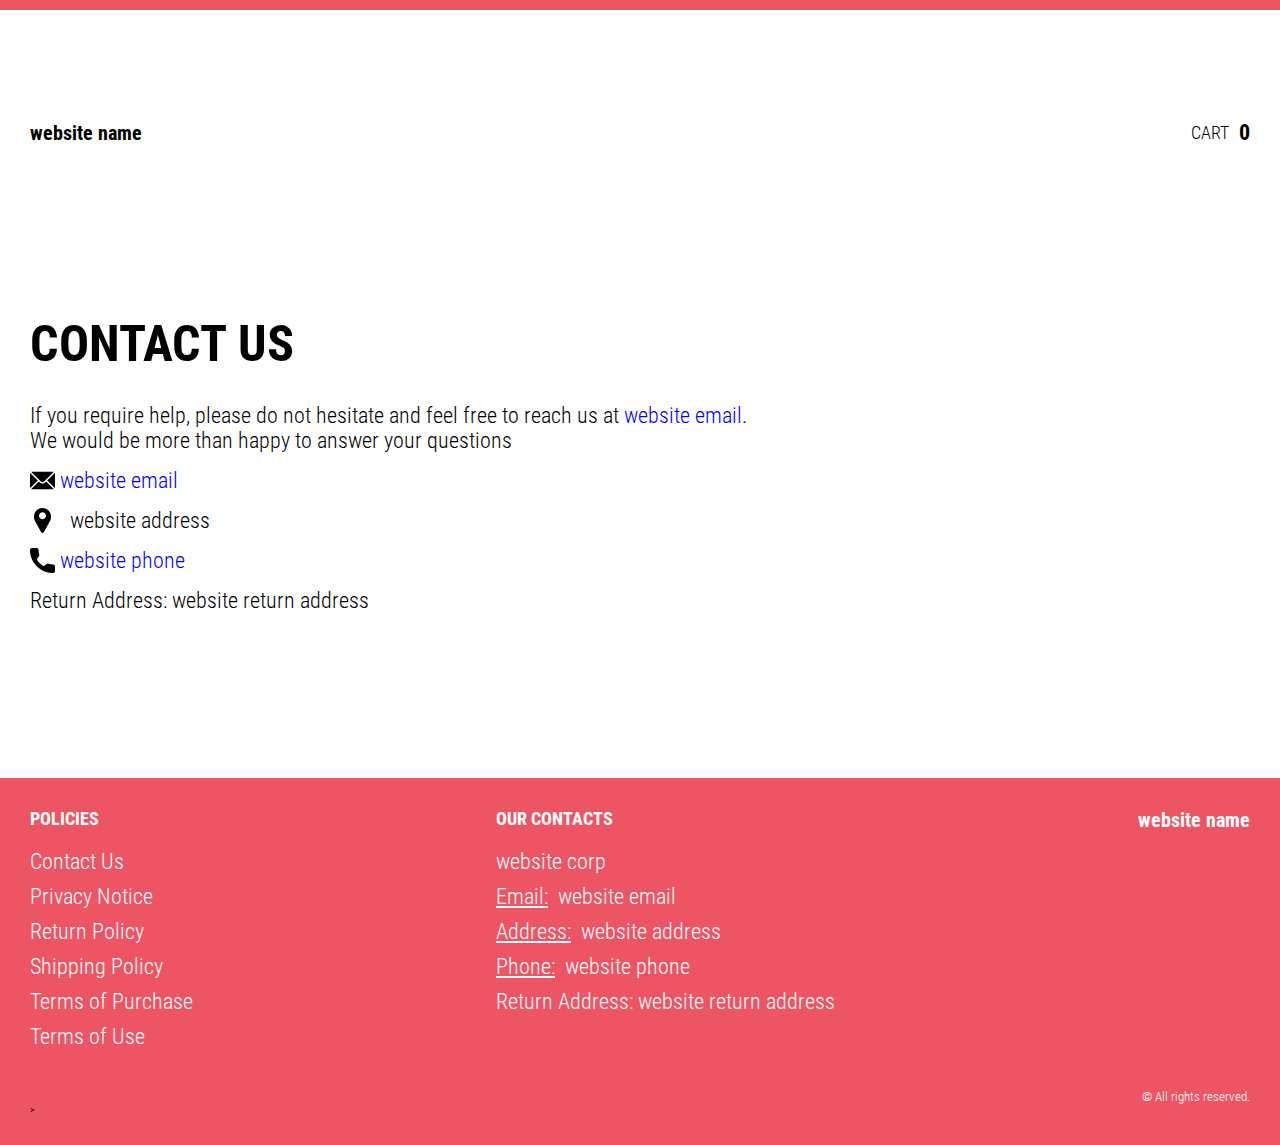
<file: contacts.html>
<!DOCTYPE html>
<html lang="en">

<head>
  <meta charset="UTF-8" />
  <meta http-equiv="X-UA-Compatible" content="IE=edge" />
  <meta name="viewport" content="width=device-width, initial-scale=1.0" />
  <link rel="stylesheet" href="./css/style.css" />
  <title></title>
</head>

<body>
 
  <div class="wrapper">

    <div class="header__wrapper ">
      <div class="container">
        <header class="header">
          <div class="logo__box">
            <a href="./index.html" class="header__logo logo js_logo-data" data-text="">
            <span class="js_website-name"></span>
            </a>
          </div>
          <a href="./shop.html" class="cart__btn">
            Cart
            <span class="cart__span js_cart__span">0</span>
         
           
          </a>
        </header>
      </div>
    </div>

    <main class="main bub">
      <div class="bubbles">
        <div class="bubble" style="--size:5.850763823910032rem; --distance:8.288308631234099rem; --position:26.190609831913495%; --time:3.5062906985809406s; --delay:-2.0469404592679354s;"></div>
        <div class="bubble" style="--size:3.7404540361602896rem; --distance:6.62812435873435rem; --position:76.59062477611275%; --time:3.758831371495679s; --delay:-2.135096383781954s;"></div>
        <div class="bubble" style="--size:4.301133340559559rem; --distance:6.410023495922368rem; --position:95.73016078173515%; --time:2.7422608577871688s; --delay:-3.731516220422661s;"></div>
        <div class="bubble" style="--size:3.992944712139975rem; --distance:9.308788034928817rem; --position:43.89983358149391%; --time:3.69297968851357s; --delay:-2.592951508805271s;"></div>
        <div class="bubble" style="--size:5.594876507794833rem; --distance:8.454470248674554rem; --position:46.7514457088871%; --time:3.454350321840315s; --delay:-3.06575424428762s;"></div>
        <div class="bubble" style="--size:2.365995476363576rem; --distance:8.06870227192881rem; --position:70.9112066403554%; --time:2.6313322521764198s; --delay:-3.6886323022211065s;"></div>
        <div class="bubble" style="--size:2.824162357175382rem; --distance:9.334498513388645rem; --position:9.663659835365156%; --time:2.030367840704794s; --delay:-2.1598318123362628s;"></div>
        <div class="bubble" style="--size:5.957268675480964rem; --distance:8.904547841890853rem; --position:12.2444160737416%; --time:2.862946271607959s; --delay:-3.4943513805707465s;"></div>
        <div class="bubble" style="--size:5.450647380005723rem; --distance:8.176993803604198rem; --position:45.98247340182443%; --time:3.7958390937847533s; --delay:-3.9044006771703037s;"></div>
        <div class="bubble" style="--size:5.231518672403139rem; --distance:6.230056858934735rem; --position:100.01091746844386%; --time:2.2547762042600668s; --delay:-3.593647747314514s;"></div>
        <div class="bubble" style="--size:2.8802312970358246rem; --distance:9.198669074333004rem; --position:27.280663537703134%; --time:2.4293948871816116s; --delay:-2.5025628186034297s;"></div>
        <div class="bubble" style="--size:2.0126020729935785rem; --distance:8.477378305171424rem; --position:3.6801843022541263%; --time:2.287897493865007s; --delay:-3.521831737954306s;"></div>
        <div class="bubble" style="--size:2.9732689118884625rem; --distance:6.280795539682792rem; --position:0.6408828323776072%; --time:2.3240089915966506s; --delay:-2.107371369288875s;"></div>
        <div class="bubble" style="--size:3.614028579637899rem; --distance:8.481474854300597rem; --position:6.47218795033103%; --time:2.007856731665485s; --delay:-3.3305527437336258s;"></div>
        <div class="bubble" style="--size:4.544455069284195rem; --distance:8.276852892945673rem; --position:53.9883744702592%; --time:3.3027622087361603s; --delay:-3.303872951704803s;"></div>
        <div class="bubble" style="--size:4.663435776369539rem; --distance:9.052052408021204rem; --position:30.293753785528352%; --time:2.4483369962140396s; --delay:-3.1713662135266167s;"></div>
        <div class="bubble" style="--size:4.0917497450947335rem; --distance:7.460928584097787rem; --position:6.511420433354072%; --time:3.6964024590198217s; --delay:-2.1875676772748816s;"></div>
        <div class="bubble" style="--size:4.7021519799158895rem; --distance:6.200571403171417rem; --position:85.55575480953229%; --time:2.4662992710020624s; --delay:-2.2569086048274047s;"></div>
        <div class="bubble" style="--size:4.443374408742868rem; --distance:6.577150151963218rem; --position:61.890037672437785%; --time:2.8436812950757444s; --delay:-3.0795396514886755s;"></div>
        <div class="bubble" style="--size:3.5810549350250254rem; --distance:7.9535296300349865rem; --position:82.02459341663277%; --time:3.491125353948112s; --delay:-2.740853826104056s;"></div>
        <div class="bubble" style="--size:5.4545208162148855rem; --distance:7.474855835832223rem; --position:97.01012340800784%; --time:2.9252342632299433s; --delay:-3.5228343847180166s;"></div>
        <div class="bubble" style="--size:3.444015936756517rem; --distance:6.516660570329045rem; --position:60.72646363193229%; --time:3.9419530047739624s; --delay:-2.9859731479778797s;"></div>
        <div class="bubble" style="--size:2.8521283570203924rem; --distance:8.32527249385375rem; --position:29.75143483797695%; --time:3.6821773232693777s; --delay:-2.0525981197501033s;"></div>
        <div class="bubble" style="--size:2.1932129221381276rem; --distance:9.920235604071141rem; --position:23.91612388873749%; --time:2.2356468807243033s; --delay:-2.307905549224449s;"></div>
        <div class="bubble" style="--size:3.9019190091187728rem; --distance:8.250633761536099rem; --position:45.63101252479749%; --time:2.92031945294773s; --delay:-2.8167408486587036s;"></div>
        <div class="bubble" style="--size:5.231877721037873rem; --distance:8.28009663464519rem; --position:57.675416338843135%; --time:2.3567419476766753s; --delay:-2.2482358549715498s;"></div>
        <div class="bubble" style="--size:2.741357857579489rem; --distance:9.537488853227572rem; --position:83.1589114792566%; --time:2.52200470642252s; --delay:-3.807198621945558s;"></div>
        <div class="bubble" style="--size:4.267871001093982rem; --distance:6.940638680519077rem; --position:68.37761203788907%; --time:2.5048086255982636s; --delay:-2.651061707223873s;"></div>
        <div class="bubble" style="--size:3.2984310403779675rem; --distance:6.224888351106126rem; --position:24.55833924416202%; --time:2.1681734017631955s; --delay:-2.320040100937559s;"></div>
        <div class="bubble" style="--size:2.2539769060718022rem; --distance:6.888393879732261rem; --position:5.630794846059157%; --time:3.6278107019419634s; --delay:-3.5855436344382916s;"></div>
        <div class="bubble" style="--size:5.213566226914655rem; --distance:9.38417047225964rem; --position:79.64029194558037%; --time:2.930992464796287s; --delay:-2.435419205963392s;"></div>
        <div class="bubble" style="--size:3.4213767543471265rem; --distance:7.192116322050986rem; --position:92.19196022521466%; --time:3.1787591507721067s; --delay:-2.7882161291376226s;"></div>
        <div class="bubble" style="--size:5.346784659108863rem; --distance:6.963186054384612rem; --position:13.759433341433557%; --time:2.8883667958229373s; --delay:-3.6956094532181587s;"></div>
        <div class="bubble" style="--size:5.356825587178416rem; --distance:8.533633556162712rem; --position:69.24708162663768%; --time:2.796913244693391s; --delay:-3.9856951729212886s;"></div>
        <div class="bubble" style="--size:2.63474640382543rem; --distance:9.358271599466502rem; --position:44.24758679357551%; --time:2.146751097148159s; --delay:-2.6211894004063367s;"></div>
        <div class="bubble" style="--size:2.197378311149155rem; --distance:6.635447702443108rem; --position:94.85369179654076%; --time:2.7766105268955004s; --delay:-3.5497363334052046s;"></div>
        <div class="bubble" style="--size:5.397554152266353rem; --distance:9.768499817723356rem; --position:4.6484073057777735%; --time:3.536124501161002s; --delay:-3.3504325134616053s;"></div>
        <div class="bubble" style="--size:4.960123875592451rem; --distance:8.144236586914246rem; --position:42.97069066766366%; --time:2.9567226440801275s; --delay:-2.1776955159703486s;"></div>
        <div class="bubble" style="--size:3.388275243479688rem; --distance:8.530552833483357rem; --position:67.45289863418081%; --time:3.8279282754047603s; --delay:-3.6268555087571994s;"></div>
        <div class="bubble" style="--size:2.5454068689336395rem; --distance:8.772809154695635rem; --position:51.465617096032034%; --time:2.394480228783458s; --delay:-2.2099734954220756s;"></div>
        <div class="bubble" style="--size:5.480819684188388rem; --distance:6.786462766007942rem; --position:92.53081514792795%; --time:2.2144460192537s; --delay:-2.280442202857031s;"></div>
        <div class="bubble" style="--size:2.200588323649641rem; --distance:8.55508258325862rem; --position:81.3750081027425%; --time:3.704871103850845s; --delay:-2.324335629812629s;"></div>
        <div class="bubble" style="--size:3.657715129917845rem; --distance:9.76465067904786rem; --position:15.712105442942395%; --time:3.377593383744038s; --delay:-3.7837902048645926s;"></div>
        <div class="bubble" style="--size:2.182196318513623rem; --distance:7.895997328002199rem; --position:79.82589231598209%; --time:3.967621393425004s; --delay:-2.7691453367077687s;"></div>
        <div class="bubble" style="--size:3.9105743839084885rem; --distance:9.901289406430543rem; --position:94.9383838399595%; --time:3.658810322551918s; --delay:-2.492096903019203s;"></div>
        <div class="bubble" style="--size:3.252314438195402rem; --distance:8.687260518118123rem; --position:37.79207294529274%; --time:2.995606354535283s; --delay:-3.616281228158095s;"></div>
        <div class="bubble" style="--size:3.336632676607734rem; --distance:9.177136570676094rem; --position:-1.9926780020353618%; --time:3.2969430495718024s; --delay:-3.134544895747635s;"></div>
        <div class="bubble" style="--size:3.6756879613139315rem; --distance:9.594846777786927rem; --position:100.91140544322067%; --time:2.3765025440256196s; --delay:-2.906822609131424s;"></div>
        <div class="bubble" style="--size:5.080329658520047rem; --distance:9.394591526059006rem; --position:102.37989886006638%; --time:3.161483217079565s; --delay:-3.6844536613848122s;"></div>
        <div class="bubble" style="--size:4.326075002384587rem; --distance:6.449172198753157rem; --position:91.0351082604763%; --time:2.6823610259134356s; --delay:-2.4966765761444494s;"></div>
        <div class="bubble" style="--size:2.187366655467155rem; --distance:9.618105329353803rem; --position:98.83984480250055%; --time:3.829571720247277s; --delay:-2.038723736486304s;"></div>
        <div class="bubble" style="--size:2.9045356944561433rem; --distance:6.026832216656186rem; --position:74.22693074822281%; --time:2.7053136560771587s; --delay:-2.781933909457973s;"></div>
        <div class="bubble" style="--size:3.4655706353526403rem; --distance:8.130072924413989rem; --position:35.77629923068882%; --time:2.228000592068137s; --delay:-2.1077638398921574s;"></div>
        <div class="bubble" style="--size:2.103467983158092rem; --distance:6.910262676113901rem; --position:20.22489103748181%; --time:2.946427220310183s; --delay:-3.9404246172052004s;"></div>
        <div class="bubble" style="--size:5.9122245220565315rem; --distance:8.749918307647931rem; --position:35.71168479687506%; --time:3.087561721406488s; --delay:-3.731565959904146s;"></div>
        <div class="bubble" style="--size:3.036022225109937rem; --distance:7.34739770337388rem; --position:72.60639895700699%; --time:2.712803775076947s; --delay:-3.8817098433899813s;"></div>
        <div class="bubble" style="--size:5.369731180944668rem; --distance:9.058361956488241rem; --position:72.96774141209802%; --time:3.9557961342809s; --delay:-2.8010163694992745s;"></div>
        <div class="bubble" style="--size:4.116935304683552rem; --distance:7.801817690348844rem; --position:96.59468537156803%; --time:2.0680519562051467s; --delay:-2.4936980865482608s;"></div>
        <div class="bubble" style="--size:3.556948341673091rem; --distance:7.619922271410053rem; --position:52.88649751891151%; --time:2.0315911518997902s; --delay:-2.9468691307695902s;"></div>
        <div class="bubble" style="--size:5.682427209954357rem; --distance:7.693464754135286rem; --position:80.41050409655072%; --time:3.057209057694454s; --delay:-3.7887357821520804s;"></div>
        <div class="bubble" style="--size:3.1663232613559744rem; --distance:8.974937945993247rem; --position:9.666165391455706%; --time:2.4342986753467946s; --delay:-3.4574367247826023s;"></div>
        <div class="bubble" style="--size:5.061400083766221rem; --distance:8.862183478301088rem; --position:17.635282002137956%; --time:2.9425678207989723s; --delay:-3.7362381389487536s;"></div>
        <div class="bubble" style="--size:2.360730025083364rem; --distance:6.850975035435259rem; --position:22.386023194854733%; --time:3.7816290407779363s; --delay:-2.6452427885159215s;"></div>
        <div class="bubble" style="--size:2.9211480849150755rem; --distance:6.238589478936752rem; --position:89.55797319860886%; --time:2.408470845789612s; --delay:-2.206510530936467s;"></div>
        <div class="bubble" style="--size:5.978718192356058rem; --distance:9.353361223480206rem; --position:81.16777617421617%; --time:3.7367858293972787s; --delay:-2.5689061564269147s;"></div>
        <div class="bubble" style="--size:3.873958053894615rem; --distance:6.2403198189458235rem; --position:74.86637748077187%; --time:2.0878617144221594s; --delay:-2.129638584760937s;"></div>
        <div class="bubble" style="--size:3.9563066486507275rem; --distance:9.402109004788546rem; --position:32.48471316309648%; --time:2.8457216944090944s; --delay:-3.3706034608907864s;"></div>
        <div class="bubble" style="--size:5.996257418633694rem; --distance:9.992589323170147rem; --position:9.580632980640626%; --time:2.840787103366712s; --delay:-3.070613327879862s;"></div>
        <div class="bubble" style="--size:3.564490569230615rem; --distance:7.966982634346866rem; --position:34.62006808087294%; --time:2.6001647534058567s; --delay:-3.939175822598285s;"></div>
        <div class="bubble" style="--size:3.0097026610344146rem; --distance:9.832537796115925rem; --position:12.576859896581606%; --time:2.5160042342166413s; --delay:-2.82693028748138s;"></div>
        <div class="bubble" style="--size:3.4604508703097316rem; --distance:6.704037237317283rem; --position:76.55791859573667%; --time:3.7814003124546933s; --delay:-3.2922389475949716s;"></div>
        <div class="bubble" style="--size:4.169340989979051rem; --distance:6.242880881219373rem; --position:29.480478965136776%; --time:2.442318058719208s; --delay:-3.02085969786465s;"></div>
        <div class="bubble" style="--size:5.683716449800855rem; --distance:8.796887327753275rem; --position:101.45753922474896%; --time:3.474855177138739s; --delay:-2.049053025715716s;"></div>
        <div class="bubble" style="--size:4.908234597529661rem; --distance:8.866286775262624rem; --position:73.07901971952977%; --time:2.954504364090139s; --delay:-2.398623701757112s;"></div>
        <div class="bubble" style="--size:4.282679012484724rem; --distance:9.621738565821499rem; --position:17.53087618705148%; --time:2.6474553360397524s; --delay:-2.774444108422852s;"></div>
        <div class="bubble" style="--size:5.437616314730411rem; --distance:7.739995391088593rem; --position:24.888031339018323%; --time:2.3498128414761825s; --delay:-2.8148891935358407s;"></div>
        <div class="bubble" style="--size:3.5104747491667707rem; --distance:9.00313510156814rem; --position:68.24871118953699%; --time:2.522342242850596s; --delay:-2.6414200614604715s;"></div>
        <div class="bubble" style="--size:5.027396591429492rem; --distance:7.062523290245526rem; --position:30.955182568671404%; --time:2.422750742821016s; --delay:-3.8525408586210426s;"></div>
        <div class="bubble" style="--size:3.6447742925896467rem; --distance:6.186846523712951rem; --position:39.17088650759742%; --time:3.3196834976048435s; --delay:-2.8460673414406013s;"></div>
        <div class="bubble" style="--size:2.0358599553249244rem; --distance:8.995813760405962rem; --position:80.9555233351151%; --time:3.2096915071843664s; --delay:-2.598397759975146s;"></div>
        <div class="bubble" style="--size:4.977006630566677rem; --distance:9.91748429956635rem; --position:92.57918379615775%; --time:3.0647691654944618s; --delay:-3.238183249840404s;"></div>
        <div class="bubble" style="--size:4.329077965063474rem; --distance:6.063490419440638rem; --position:103.99608572862363%; --time:2.6633900825993844s; --delay:-3.0431724011684396s;"></div>
        <div class="bubble" style="--size:3.6920312589868134rem; --distance:9.088697039302687rem; --position:50.4575678829389%; --time:2.656786695748882s; --delay:-3.1741932065145644s;"></div>
        <div class="bubble" style="--size:4.199881699990248rem; --distance:9.07998126674871rem; --position:100.72610884127056%; --time:2.2791295206744353s; --delay:-2.099877560044067s;"></div>
        <div class="bubble" style="--size:2.556967282369447rem; --distance:6.697600371735236rem; --position:72.47311955465531%; --time:2.5163042200670502s; --delay:-3.780824443009462s;"></div>
        <div class="bubble" style="--size:5.103732778280164rem; --distance:7.117830937459778rem; --position:17.606006631618996%; --time:2.3147471802046566s; --delay:-3.916568496757668s;"></div>
        <div class="bubble" style="--size:2.797471966726051rem; --distance:9.401203691893302rem; --position:103.53358501651834%; --time:3.8014962111355315s; --delay:-2.046407967753178s;"></div>
        <div class="bubble" style="--size:3.1604169181367565rem; --distance:6.395896596619822rem; --position:15.628362007886206%; --time:3.2890173324078633s; --delay:-3.9204407643330694s;"></div>
        <div class="bubble" style="--size:5.471851615449748rem; --distance:8.44450836427885rem; --position:82.55575126379182%; --time:3.551142589411712s; --delay:-2.41383033405751s;"></div>
        <div class="bubble" style="--size:2.5445417476153054rem; --distance:8.35077023566327rem; --position:70.2459695225802%; --time:3.586082922680195s; --delay:-2.9594798374851594s;"></div>
        <div class="bubble" style="--size:4.485045520343972rem; --distance:7.808913987359503rem; --position:72.8217373606089%; --time:2.245110952784009s; --delay:-3.3918164003564764s;"></div>
        <div class="bubble" style="--size:3.417828067708995rem; --distance:9.252268896903045rem; --position:39.87172335633804%; --time:2.6324026367879063s; --delay:-2.7419496536293835s;"></div>
        <div class="bubble" style="--size:5.061523344173951rem; --distance:8.479943282210169rem; --position:25.46438359277832%; --time:3.189334214130931s; --delay:-3.5948884664070966s;"></div>
        <div class="bubble" style="--size:2.017446676303001rem; --distance:9.055614975686751rem; --position:78.8532246032926%; --time:2.416736891488342s; --delay:-2.4245561958749824s;"></div>
        <div class="bubble" style="--size:2.710069742880939rem; --distance:7.263549469381383rem; --position:77.61396188898657%; --time:3.472397607670555s; --delay:-2.32644089123843s;"></div>
        <div class="bubble" style="--size:3.206746981510479rem; --distance:8.97471754731989rem; --position:6.439235263932904%; --time:3.14548139868561s; --delay:-2.11964262212991s;"></div>
        <div class="bubble" style="--size:5.411426677570916rem; --distance:6.58974024789145rem; --position:83.44222087735349%; --time:2.1789464937093395s; --delay:-2.5024496571999633s;"></div>
        <div class="bubble" style="--size:3.6181870422422513rem; --distance:8.772488397897334rem; --position:72.911588291906%; --time:2.7548275932060604s; --delay:-2.523363969468901s;"></div>
        <div class="bubble" style="--size:4.4518722268462545rem; --distance:6.5900263708644085rem; --position:2.1380034591770247%; --time:2.4392192488521696s; --delay:-3.6362178267860212s;"></div>
        <div class="bubble" style="--size:4.749221456502993rem; --distance:7.878241074573852rem; --position:60.85163280284765%; --time:3.639764592602893s; --delay:-2.019528697118233s;"></div>
        <div class="bubble" style="--size:4.290335299509699rem; --distance:6.3672831196666175rem; --position:5.3226050726066205%; --time:2.4628460898278717s; --delay:-2.1191151552182617s;"></div>
        <div class="bubble" style="--size:5.0881771677535115rem; --distance:9.72783707370121rem; --position:45.2659679844809%; --time:3.5082202808789136s; --delay:-3.3014264287328228s;"></div>
        <div class="bubble" style="--size:2.834175264429513rem; --distance:6.257946259258359rem; --position:74.2106721129301%; --time:2.4393631377285963s; --delay:-2.2381907981762637s;"></div>
        <div class="bubble" style="--size:3.1140338798014673rem; --distance:6.873956409978509rem; --position:45.95291527144206%; --time:3.0338169980606433s; --delay:-2.969980849800377s;"></div>
        <div class="bubble" style="--size:2.7751144355228554rem; --distance:9.892234185080019rem; --position:88.0469616524413%; --time:3.502517910454066s; --delay:-2.6286714753421614s;"></div>
        <div class="bubble" style="--size:2.2327778913264185rem; --distance:9.66194711020863rem; --position:11.438743326362196%; --time:3.367352101113996s; --delay:-3.259406604283805s;"></div>
        <div class="bubble" style="--size:2.0890178894853673rem; --distance:8.04545695787835rem; --position:5.063923830677076%; --time:2.9241473412006997s; --delay:-2.1477874403756307s;"></div>
        <div class="bubble" style="--size:2.3912017301884rem; --distance:6.938325509299929rem; --position:45.45694524674544%; --time:3.822271973013857s; --delay:-2.820432176052295s;"></div>
        <div class="bubble" style="--size:5.1002961511903235rem; --distance:8.854398298590548rem; --position:3.3246234415335643%; --time:2.5874204475007305s; --delay:-3.4170288863174516s;"></div>
        <div class="bubble" style="--size:4.499025049865786rem; --distance:6.648895269424441rem; --position:-1.1820290218050045%; --time:2.216317470030727s; --delay:-3.24255479534224s;"></div>
        <div class="bubble" style="--size:2.079976323310463rem; --distance:9.518153420151005rem; --position:92.39635382208947%; --time:2.9434057429974123s; --delay:-2.316118883076892s;"></div>
        <div class="bubble" style="--size:2.5144612497813092rem; --distance:9.9453210609089rem; --position:88.40318944866151%; --time:3.1635891657192636s; --delay:-3.2828657418550375s;"></div>
        <div class="bubble" style="--size:2.455036725585348rem; --distance:6.541004947766287rem; --position:63.06502337076812%; --time:3.71378431436146s; --delay:-2.462607262700599s;"></div>
        <div class="bubble" style="--size:2.4562692592739364rem; --distance:7.532631047212093rem; --position:65.75994900828263%; --time:3.2672010404352605s; --delay:-3.3755126295772118s;"></div>
        <div class="bubble" style="--size:4.153566372297797rem; --distance:6.387223305272434rem; --position:87.94421094723187%; --time:3.7029526471015766s; --delay:-2.7756730047890774s;"></div>
        <div class="bubble" style="--size:4.701531928662962rem; --distance:6.736601770919004rem; --position:25.97868533031354%; --time:3.8250743286945514s; --delay:-3.9841404822527804s;"></div>
        <div class="bubble" style="--size:5.261153110906211rem; --distance:7.757898982262051rem; --position:73.32669015703388%; --time:2.2212633738337844s; --delay:-3.0252051736551486s;"></div>
        <div class="bubble" style="--size:3.9749245067273957rem; --distance:7.914320721934932rem; --position:33.83037694836126%; --time:2.1917501020398293s; --delay:-2.324614147983076s;"></div>
        <div class="bubble" style="--size:5.881668942827097rem; --distance:6.4150241826291134rem; --position:94.923128423984%; --time:2.0928640308599893s; --delay:-3.8839209250098525s;"></div>
        <div class="bubble" style="--size:2.2029218491694387rem; --distance:8.663337393988328rem; --position:58.81743449059237%; --time:3.0889877579855773s; --delay:-3.5879180027636357s;"></div>
        <div class="bubble" style="--size:4.17945708962405rem; --distance:8.792902444504474rem; --position:49.22940384399639%; --time:3.9815528850665105s; --delay:-3.8751164559105855s;"></div>
        <div class="bubble" style="--size:3.1729847317510256rem; --distance:6.715474886557469rem; --position:61.900303231279665%; --time:3.1391981017469774s; --delay:-3.650198900466294s;"></div>
        <div class="bubble" style="--size:4.013156775844641rem; --distance:7.757249898458031rem; --position:-2.6829033369369792%; --time:2.347048127553017s; --delay:-3.705408799704517s;"></div>
        <div class="bubble" style="--size:3.8329794470425167rem; --distance:9.302534335014215rem; --position:29.74051189937972%; --time:3.9525262065339204s; --delay:-2.5985011809328915s;"></div>
        <div class="bubble" style="--size:3.231798163864891rem; --distance:9.516867107436632rem; --position:74.98121254488703%; --time:2.736066822895258s; --delay:-3.4878068812110503s;"></div>
        <div class="bubble" style="--size:5.043557231422282rem; --distance:9.930908454916322rem; --position:6.134425884745946%; --time:2.346757603923122s; --delay:-2.303290146727039s;"></div>
        <div class="bubble" style="--size:2.484153308533699rem; --distance:9.928179150980146rem; --position:85.54954930396%; --time:3.9504414893979316s; --delay:-3.1632787987212545s;"></div>
        <div class="bubble" style="--size:5.5081503648252506rem; --distance:8.149981018117025rem; --position:41.93471810613096%; --time:2.043955058804165s; --delay:-2.8086102149471457s;"></div>
      </div>
      <div class="text-section__wrapper">
        <section class="text-section">
            <div class="container">
                <h1 class="title">Contact Us</h1>
                <p class="text">If you require help, please do not hesitate and feel free to reach us at <a href="" class="link js_website-email"></a>. <br>We would be more than happy to answer your questions</p>
                <div class="text footer__text">
                  <svg xmlns="http://www.w3.org/2000/svg" xmlns:xlink="http://www.w3.org/1999/xlink" x="0px" y="0px"
                  viewBox="0 0 512 512" style="enable-background:new 0 0 512 512;" xml:space="preserve">
                  <g>
                    <g>
                      <path d="M507.49,101.721L352.211,256L507.49,410.279c2.807-5.867,4.51-12.353,4.51-19.279V121
        C512,114.073,510.297,107.588,507.49,101.721z" />
                    </g>
                  </g>
                  <g>
                    <g>
                      <path d="M467,76H45c-6.927,0-13.412,1.703-19.279,4.51l198.463,197.463c17.548,17.548,46.084,17.548,63.632,0L486.279,80.51
        C480.412,77.703,473.927,76,467,76z" />
                    </g>
                  </g>
                  <g>
                    <g>
                      <path
                        d="M4.51,101.721C1.703,107.588,0,114.073,0,121v270c0,6.927,1.703,13.413,4.51,19.279L159.789,256L4.51,101.721z" />
                    </g>
                  </g>
                  <g>
                    <g>
                      <path d="M331,277.211l-21.973,21.973c-29.239,29.239-76.816,29.239-106.055,0L181,277.211L25.721,431.49
        C31.588,434.297,38.073,436,45,436h422c6.927,0,13.412-1.703,19.279-4.51L331,277.211z" />
                    </g>
                  </g>
                </svg>
                <a href="" class="link js_website-email"></a>
                </div>
             
                 <p class="text footer__text">
                   <svg enable-background="new 0 0 512 512" viewBox="0 0 512 512" xmlns="http://www.w3.org/2000/svg">
                     <g>
                       <path
                         d="m407.579 87.677c-31.073-53.624-86.265-86.385-147.64-87.637-2.62-.054-5.257-.054-7.878 0-61.374 1.252-116.566 34.013-147.64 87.637-31.762 54.812-32.631 120.652-2.325 176.123l126.963 232.387c.057.103.114.206.173.308 5.586 9.709 15.593 15.505 26.77 15.505 11.176 0 21.183-5.797 26.768-15.505.059-.102.116-.205.173-.308l126.963-232.387c30.304-55.471 29.435-121.311-2.327-176.123zm-151.579 144.323c-39.701 0-72-32.299-72-72s32.299-72 72-72 72 32.299 72 72-32.298 72-72 72z" />
                     </g>
                   </svg>
                   <span class="footer__link footer__link-no js_website-address"></span>
                 </p>
                 <div class="text footer__text">
                  <svg xmlns="http://www.w3.org/2000/svg" xmlns:xlink="http://www.w3.org/1999/xlink" x="0px" y="0px"
                  viewBox="0 0 384 384" style="enable-background:new 0 0 384 384;" xml:space="preserve">
                  <g>
                    <g>
                      <path
                        d="M353.188,252.052c-23.51,0-46.594-3.677-68.469-10.906c-10.719-3.656-23.896-0.302-30.438,6.417l-43.177,32.594
        c-50.073-26.729-80.917-57.563-107.281-107.26l31.635-42.052c8.219-8.208,11.167-20.198,7.635-31.448
        c-7.26-21.99-10.948-45.063-10.948-68.583C132.146,13.823,118.323,0,101.333,0H30.813C13.823,0,0,13.823,0,30.813
        C0,225.563,158.438,384,353.188,384c16.99,0,30.813-13.823,30.813-30.813v-70.323C384,265.875,370.177,252.052,353.188,252.052z" />
                    </g>
                  </g>
                </svg>
                <a href="" class="link js_website-phone"></a>
                 </div>
              
               <p class="text">Return Address: <span class="js_website-return-address"></span></p>
            </div>
        </section>
    </div>
    </main>


    <div class="footer__wrapper bub">

      <div class="bubbles">
        <div class="bubble" style="--size:5.850763823910032rem; --distance:8.288308631234099rem; --position:26.190609831913495%; --time:3.5062906985809406s; --delay:-2.0469404592679354s;"></div>
        <div class="bubble" style="--size:3.7404540361602896rem; --distance:6.62812435873435rem; --position:76.59062477611275%; --time:3.758831371495679s; --delay:-2.135096383781954s;"></div>
        <div class="bubble" style="--size:4.301133340559559rem; --distance:6.410023495922368rem; --position:95.73016078173515%; --time:2.7422608577871688s; --delay:-3.731516220422661s;"></div>
        <div class="bubble" style="--size:3.992944712139975rem; --distance:9.308788034928817rem; --position:43.89983358149391%; --time:3.69297968851357s; --delay:-2.592951508805271s;"></div>
        <div class="bubble" style="--size:5.594876507794833rem; --distance:8.454470248674554rem; --position:46.7514457088871%; --time:3.454350321840315s; --delay:-3.06575424428762s;"></div>
        <div class="bubble" style="--size:2.365995476363576rem; --distance:8.06870227192881rem; --position:70.9112066403554%; --time:2.6313322521764198s; --delay:-3.6886323022211065s;"></div>
        <div class="bubble" style="--size:2.824162357175382rem; --distance:9.334498513388645rem; --position:9.663659835365156%; --time:2.030367840704794s; --delay:-2.1598318123362628s;"></div>
        <div class="bubble" style="--size:5.957268675480964rem; --distance:8.904547841890853rem; --position:12.2444160737416%; --time:2.862946271607959s; --delay:-3.4943513805707465s;"></div>
        <div class="bubble" style="--size:5.450647380005723rem; --distance:8.176993803604198rem; --position:45.98247340182443%; --time:3.7958390937847533s; --delay:-3.9044006771703037s;"></div>
        <div class="bubble" style="--size:5.231518672403139rem; --distance:6.230056858934735rem; --position:100.01091746844386%; --time:2.2547762042600668s; --delay:-3.593647747314514s;"></div>
        <div class="bubble" style="--size:2.8802312970358246rem; --distance:9.198669074333004rem; --position:27.280663537703134%; --time:2.4293948871816116s; --delay:-2.5025628186034297s;"></div>
        <div class="bubble" style="--size:2.0126020729935785rem; --distance:8.477378305171424rem; --position:3.6801843022541263%; --time:2.287897493865007s; --delay:-3.521831737954306s;"></div>
        <div class="bubble" style="--size:2.9732689118884625rem; --distance:6.280795539682792rem; --position:0.6408828323776072%; --time:2.3240089915966506s; --delay:-2.107371369288875s;"></div>
        <div class="bubble" style="--size:3.614028579637899rem; --distance:8.481474854300597rem; --position:6.47218795033103%; --time:2.007856731665485s; --delay:-3.3305527437336258s;"></div>
        <div class="bubble" style="--size:4.544455069284195rem; --distance:8.276852892945673rem; --position:53.9883744702592%; --time:3.3027622087361603s; --delay:-3.303872951704803s;"></div>
        <div class="bubble" style="--size:4.663435776369539rem; --distance:9.052052408021204rem; --position:30.293753785528352%; --time:2.4483369962140396s; --delay:-3.1713662135266167s;"></div>
        <div class="bubble" style="--size:4.0917497450947335rem; --distance:7.460928584097787rem; --position:6.511420433354072%; --time:3.6964024590198217s; --delay:-2.1875676772748816s;"></div>
        <div class="bubble" style="--size:4.7021519799158895rem; --distance:6.200571403171417rem; --position:85.55575480953229%; --time:2.4662992710020624s; --delay:-2.2569086048274047s;"></div>
        <div class="bubble" style="--size:4.443374408742868rem; --distance:6.577150151963218rem; --position:61.890037672437785%; --time:2.8436812950757444s; --delay:-3.0795396514886755s;"></div>
        <div class="bubble" style="--size:3.5810549350250254rem; --distance:7.9535296300349865rem; --position:82.02459341663277%; --time:3.491125353948112s; --delay:-2.740853826104056s;"></div>
        <div class="bubble" style="--size:5.4545208162148855rem; --distance:7.474855835832223rem; --position:97.01012340800784%; --time:2.9252342632299433s; --delay:-3.5228343847180166s;"></div>
        <div class="bubble" style="--size:3.444015936756517rem; --distance:6.516660570329045rem; --position:60.72646363193229%; --time:3.9419530047739624s; --delay:-2.9859731479778797s;"></div>
        <div class="bubble" style="--size:2.8521283570203924rem; --distance:8.32527249385375rem; --position:29.75143483797695%; --time:3.6821773232693777s; --delay:-2.0525981197501033s;"></div>
        <div class="bubble" style="--size:2.1932129221381276rem; --distance:9.920235604071141rem; --position:23.91612388873749%; --time:2.2356468807243033s; --delay:-2.307905549224449s;"></div>
        <div class="bubble" style="--size:3.9019190091187728rem; --distance:8.250633761536099rem; --position:45.63101252479749%; --time:2.92031945294773s; --delay:-2.8167408486587036s;"></div>
        <div class="bubble" style="--size:5.231877721037873rem; --distance:8.28009663464519rem; --position:57.675416338843135%; --time:2.3567419476766753s; --delay:-2.2482358549715498s;"></div>
        <div class="bubble" style="--size:2.741357857579489rem; --distance:9.537488853227572rem; --position:83.1589114792566%; --time:2.52200470642252s; --delay:-3.807198621945558s;"></div>
        <div class="bubble" style="--size:4.267871001093982rem; --distance:6.940638680519077rem; --position:68.37761203788907%; --time:2.5048086255982636s; --delay:-2.651061707223873s;"></div>
        <div class="bubble" style="--size:3.2984310403779675rem; --distance:6.224888351106126rem; --position:24.55833924416202%; --time:2.1681734017631955s; --delay:-2.320040100937559s;"></div>
        <div class="bubble" style="--size:2.2539769060718022rem; --distance:6.888393879732261rem; --position:5.630794846059157%; --time:3.6278107019419634s; --delay:-3.5855436344382916s;"></div>
        <div class="bubble" style="--size:5.213566226914655rem; --distance:9.38417047225964rem; --position:79.64029194558037%; --time:2.930992464796287s; --delay:-2.435419205963392s;"></div>
        <div class="bubble" style="--size:3.4213767543471265rem; --distance:7.192116322050986rem; --position:92.19196022521466%; --time:3.1787591507721067s; --delay:-2.7882161291376226s;"></div>
        <div class="bubble" style="--size:5.346784659108863rem; --distance:6.963186054384612rem; --position:13.759433341433557%; --time:2.8883667958229373s; --delay:-3.6956094532181587s;"></div>
        <div class="bubble" style="--size:5.356825587178416rem; --distance:8.533633556162712rem; --position:69.24708162663768%; --time:2.796913244693391s; --delay:-3.9856951729212886s;"></div>
        <div class="bubble" style="--size:2.63474640382543rem; --distance:9.358271599466502rem; --position:44.24758679357551%; --time:2.146751097148159s; --delay:-2.6211894004063367s;"></div>
        <div class="bubble" style="--size:2.197378311149155rem; --distance:6.635447702443108rem; --position:94.85369179654076%; --time:2.7766105268955004s; --delay:-3.5497363334052046s;"></div>
        <div class="bubble" style="--size:5.397554152266353rem; --distance:9.768499817723356rem; --position:4.6484073057777735%; --time:3.536124501161002s; --delay:-3.3504325134616053s;"></div>
        <div class="bubble" style="--size:4.960123875592451rem; --distance:8.144236586914246rem; --position:42.97069066766366%; --time:2.9567226440801275s; --delay:-2.1776955159703486s;"></div>
        <div class="bubble" style="--size:3.388275243479688rem; --distance:8.530552833483357rem; --position:67.45289863418081%; --time:3.8279282754047603s; --delay:-3.6268555087571994s;"></div>
        <div class="bubble" style="--size:2.5454068689336395rem; --distance:8.772809154695635rem; --position:51.465617096032034%; --time:2.394480228783458s; --delay:-2.2099734954220756s;"></div>
        <div class="bubble" style="--size:5.480819684188388rem; --distance:6.786462766007942rem; --position:92.53081514792795%; --time:2.2144460192537s; --delay:-2.280442202857031s;"></div>
        <div class="bubble" style="--size:2.200588323649641rem; --distance:8.55508258325862rem; --position:81.3750081027425%; --time:3.704871103850845s; --delay:-2.324335629812629s;"></div>
        <div class="bubble" style="--size:3.657715129917845rem; --distance:9.76465067904786rem; --position:15.712105442942395%; --time:3.377593383744038s; --delay:-3.7837902048645926s;"></div>
        <div class="bubble" style="--size:2.182196318513623rem; --distance:7.895997328002199rem; --position:79.82589231598209%; --time:3.967621393425004s; --delay:-2.7691453367077687s;"></div>
        <div class="bubble" style="--size:3.9105743839084885rem; --distance:9.901289406430543rem; --position:94.9383838399595%; --time:3.658810322551918s; --delay:-2.492096903019203s;"></div>
        <div class="bubble" style="--size:3.252314438195402rem; --distance:8.687260518118123rem; --position:37.79207294529274%; --time:2.995606354535283s; --delay:-3.616281228158095s;"></div>
        <div class="bubble" style="--size:3.336632676607734rem; --distance:9.177136570676094rem; --position:-1.9926780020353618%; --time:3.2969430495718024s; --delay:-3.134544895747635s;"></div>
        <div class="bubble" style="--size:3.6756879613139315rem; --distance:9.594846777786927rem; --position:100.91140544322067%; --time:2.3765025440256196s; --delay:-2.906822609131424s;"></div>
        <div class="bubble" style="--size:5.080329658520047rem; --distance:9.394591526059006rem; --position:102.37989886006638%; --time:3.161483217079565s; --delay:-3.6844536613848122s;"></div>
        <div class="bubble" style="--size:4.326075002384587rem; --distance:6.449172198753157rem; --position:91.0351082604763%; --time:2.6823610259134356s; --delay:-2.4966765761444494s;"></div>
        <div class="bubble" style="--size:2.187366655467155rem; --distance:9.618105329353803rem; --position:98.83984480250055%; --time:3.829571720247277s; --delay:-2.038723736486304s;"></div>
        <div class="bubble" style="--size:2.9045356944561433rem; --distance:6.026832216656186rem; --position:74.22693074822281%; --time:2.7053136560771587s; --delay:-2.781933909457973s;"></div>
        <div class="bubble" style="--size:3.4655706353526403rem; --distance:8.130072924413989rem; --position:35.77629923068882%; --time:2.228000592068137s; --delay:-2.1077638398921574s;"></div>
        <div class="bubble" style="--size:2.103467983158092rem; --distance:6.910262676113901rem; --position:20.22489103748181%; --time:2.946427220310183s; --delay:-3.9404246172052004s;"></div>
        <div class="bubble" style="--size:5.9122245220565315rem; --distance:8.749918307647931rem; --position:35.71168479687506%; --time:3.087561721406488s; --delay:-3.731565959904146s;"></div>
        <div class="bubble" style="--size:3.036022225109937rem; --distance:7.34739770337388rem; --position:72.60639895700699%; --time:2.712803775076947s; --delay:-3.8817098433899813s;"></div>
        <div class="bubble" style="--size:5.369731180944668rem; --distance:9.058361956488241rem; --position:72.96774141209802%; --time:3.9557961342809s; --delay:-2.8010163694992745s;"></div>
        <div class="bubble" style="--size:4.116935304683552rem; --distance:7.801817690348844rem; --position:96.59468537156803%; --time:2.0680519562051467s; --delay:-2.4936980865482608s;"></div>
        <div class="bubble" style="--size:3.556948341673091rem; --distance:7.619922271410053rem; --position:52.88649751891151%; --time:2.0315911518997902s; --delay:-2.9468691307695902s;"></div>
        <div class="bubble" style="--size:5.682427209954357rem; --distance:7.693464754135286rem; --position:80.41050409655072%; --time:3.057209057694454s; --delay:-3.7887357821520804s;"></div>
        <div class="bubble" style="--size:3.1663232613559744rem; --distance:8.974937945993247rem; --position:9.666165391455706%; --time:2.4342986753467946s; --delay:-3.4574367247826023s;"></div>
        <div class="bubble" style="--size:5.061400083766221rem; --distance:8.862183478301088rem; --position:17.635282002137956%; --time:2.9425678207989723s; --delay:-3.7362381389487536s;"></div>
        <div class="bubble" style="--size:2.360730025083364rem; --distance:6.850975035435259rem; --position:22.386023194854733%; --time:3.7816290407779363s; --delay:-2.6452427885159215s;"></div>
        <div class="bubble" style="--size:2.9211480849150755rem; --distance:6.238589478936752rem; --position:89.55797319860886%; --time:2.408470845789612s; --delay:-2.206510530936467s;"></div>
        <div class="bubble" style="--size:5.978718192356058rem; --distance:9.353361223480206rem; --position:81.16777617421617%; --time:3.7367858293972787s; --delay:-2.5689061564269147s;"></div>
        <div class="bubble" style="--size:3.873958053894615rem; --distance:6.2403198189458235rem; --position:74.86637748077187%; --time:2.0878617144221594s; --delay:-2.129638584760937s;"></div>
        <div class="bubble" style="--size:3.9563066486507275rem; --distance:9.402109004788546rem; --position:32.48471316309648%; --time:2.8457216944090944s; --delay:-3.3706034608907864s;"></div>
        <div class="bubble" style="--size:5.996257418633694rem; --distance:9.992589323170147rem; --position:9.580632980640626%; --time:2.840787103366712s; --delay:-3.070613327879862s;"></div>
        <div class="bubble" style="--size:3.564490569230615rem; --distance:7.966982634346866rem; --position:34.62006808087294%; --time:2.6001647534058567s; --delay:-3.939175822598285s;"></div>
        <div class="bubble" style="--size:3.0097026610344146rem; --distance:9.832537796115925rem; --position:12.576859896581606%; --time:2.5160042342166413s; --delay:-2.82693028748138s;"></div>
        <div class="bubble" style="--size:3.4604508703097316rem; --distance:6.704037237317283rem; --position:76.55791859573667%; --time:3.7814003124546933s; --delay:-3.2922389475949716s;"></div>
        <div class="bubble" style="--size:4.169340989979051rem; --distance:6.242880881219373rem; --position:29.480478965136776%; --time:2.442318058719208s; --delay:-3.02085969786465s;"></div>
        <div class="bubble" style="--size:5.683716449800855rem; --distance:8.796887327753275rem; --position:101.45753922474896%; --time:3.474855177138739s; --delay:-2.049053025715716s;"></div>
        <div class="bubble" style="--size:4.908234597529661rem; --distance:8.866286775262624rem; --position:73.07901971952977%; --time:2.954504364090139s; --delay:-2.398623701757112s;"></div>
        <div class="bubble" style="--size:4.282679012484724rem; --distance:9.621738565821499rem; --position:17.53087618705148%; --time:2.6474553360397524s; --delay:-2.774444108422852s;"></div>
        <div class="bubble" style="--size:5.437616314730411rem; --distance:7.739995391088593rem; --position:24.888031339018323%; --time:2.3498128414761825s; --delay:-2.8148891935358407s;"></div>
        <div class="bubble" style="--size:3.5104747491667707rem; --distance:9.00313510156814rem; --position:68.24871118953699%; --time:2.522342242850596s; --delay:-2.6414200614604715s;"></div>
        <div class="bubble" style="--size:5.027396591429492rem; --distance:7.062523290245526rem; --position:30.955182568671404%; --time:2.422750742821016s; --delay:-3.8525408586210426s;"></div>
        <div class="bubble" style="--size:3.6447742925896467rem; --distance:6.186846523712951rem; --position:39.17088650759742%; --time:3.3196834976048435s; --delay:-2.8460673414406013s;"></div>
        <div class="bubble" style="--size:2.0358599553249244rem; --distance:8.995813760405962rem; --position:80.9555233351151%; --time:3.2096915071843664s; --delay:-2.598397759975146s;"></div>
        <div class="bubble" style="--size:4.977006630566677rem; --distance:9.91748429956635rem; --position:92.57918379615775%; --time:3.0647691654944618s; --delay:-3.238183249840404s;"></div>
        <div class="bubble" style="--size:4.329077965063474rem; --distance:6.063490419440638rem; --position:103.99608572862363%; --time:2.6633900825993844s; --delay:-3.0431724011684396s;"></div>
        <div class="bubble" style="--size:3.6920312589868134rem; --distance:9.088697039302687rem; --position:50.4575678829389%; --time:2.656786695748882s; --delay:-3.1741932065145644s;"></div>
        <div class="bubble" style="--size:4.199881699990248rem; --distance:9.07998126674871rem; --position:100.72610884127056%; --time:2.2791295206744353s; --delay:-2.099877560044067s;"></div>
        <div class="bubble" style="--size:2.556967282369447rem; --distance:6.697600371735236rem; --position:72.47311955465531%; --time:2.5163042200670502s; --delay:-3.780824443009462s;"></div>
        <div class="bubble" style="--size:5.103732778280164rem; --distance:7.117830937459778rem; --position:17.606006631618996%; --time:2.3147471802046566s; --delay:-3.916568496757668s;"></div>
        <div class="bubble" style="--size:2.797471966726051rem; --distance:9.401203691893302rem; --position:103.53358501651834%; --time:3.8014962111355315s; --delay:-2.046407967753178s;"></div>
        <div class="bubble" style="--size:3.1604169181367565rem; --distance:6.395896596619822rem; --position:15.628362007886206%; --time:3.2890173324078633s; --delay:-3.9204407643330694s;"></div>
        <div class="bubble" style="--size:5.471851615449748rem; --distance:8.44450836427885rem; --position:82.55575126379182%; --time:3.551142589411712s; --delay:-2.41383033405751s;"></div>
        <div class="bubble" style="--size:2.5445417476153054rem; --distance:8.35077023566327rem; --position:70.2459695225802%; --time:3.586082922680195s; --delay:-2.9594798374851594s;"></div>
        <div class="bubble" style="--size:4.485045520343972rem; --distance:7.808913987359503rem; --position:72.8217373606089%; --time:2.245110952784009s; --delay:-3.3918164003564764s;"></div>
        <div class="bubble" style="--size:3.417828067708995rem; --distance:9.252268896903045rem; --position:39.87172335633804%; --time:2.6324026367879063s; --delay:-2.7419496536293835s;"></div>
        <div class="bubble" style="--size:5.061523344173951rem; --distance:8.479943282210169rem; --position:25.46438359277832%; --time:3.189334214130931s; --delay:-3.5948884664070966s;"></div>
        <div class="bubble" style="--size:2.017446676303001rem; --distance:9.055614975686751rem; --position:78.8532246032926%; --time:2.416736891488342s; --delay:-2.4245561958749824s;"></div>
        <div class="bubble" style="--size:2.710069742880939rem; --distance:7.263549469381383rem; --position:77.61396188898657%; --time:3.472397607670555s; --delay:-2.32644089123843s;"></div>
        <div class="bubble" style="--size:3.206746981510479rem; --distance:8.97471754731989rem; --position:6.439235263932904%; --time:3.14548139868561s; --delay:-2.11964262212991s;"></div>
        <div class="bubble" style="--size:5.411426677570916rem; --distance:6.58974024789145rem; --position:83.44222087735349%; --time:2.1789464937093395s; --delay:-2.5024496571999633s;"></div>
        <div class="bubble" style="--size:3.6181870422422513rem; --distance:8.772488397897334rem; --position:72.911588291906%; --time:2.7548275932060604s; --delay:-2.523363969468901s;"></div>
        <div class="bubble" style="--size:4.4518722268462545rem; --distance:6.5900263708644085rem; --position:2.1380034591770247%; --time:2.4392192488521696s; --delay:-3.6362178267860212s;"></div>
        <div class="bubble" style="--size:4.749221456502993rem; --distance:7.878241074573852rem; --position:60.85163280284765%; --time:3.639764592602893s; --delay:-2.019528697118233s;"></div>
        <div class="bubble" style="--size:4.290335299509699rem; --distance:6.3672831196666175rem; --position:5.3226050726066205%; --time:2.4628460898278717s; --delay:-2.1191151552182617s;"></div>
        <div class="bubble" style="--size:5.0881771677535115rem; --distance:9.72783707370121rem; --position:45.2659679844809%; --time:3.5082202808789136s; --delay:-3.3014264287328228s;"></div>
        <div class="bubble" style="--size:2.834175264429513rem; --distance:6.257946259258359rem; --position:74.2106721129301%; --time:2.4393631377285963s; --delay:-2.2381907981762637s;"></div>
        <div class="bubble" style="--size:3.1140338798014673rem; --distance:6.873956409978509rem; --position:45.95291527144206%; --time:3.0338169980606433s; --delay:-2.969980849800377s;"></div>
        <div class="bubble" style="--size:2.7751144355228554rem; --distance:9.892234185080019rem; --position:88.0469616524413%; --time:3.502517910454066s; --delay:-2.6286714753421614s;"></div>
        <div class="bubble" style="--size:2.2327778913264185rem; --distance:9.66194711020863rem; --position:11.438743326362196%; --time:3.367352101113996s; --delay:-3.259406604283805s;"></div>
        <div class="bubble" style="--size:2.0890178894853673rem; --distance:8.04545695787835rem; --position:5.063923830677076%; --time:2.9241473412006997s; --delay:-2.1477874403756307s;"></div>
        <div class="bubble" style="--size:2.3912017301884rem; --distance:6.938325509299929rem; --position:45.45694524674544%; --time:3.822271973013857s; --delay:-2.820432176052295s;"></div>
        <div class="bubble" style="--size:5.1002961511903235rem; --distance:8.854398298590548rem; --position:3.3246234415335643%; --time:2.5874204475007305s; --delay:-3.4170288863174516s;"></div>
        <div class="bubble" style="--size:4.499025049865786rem; --distance:6.648895269424441rem; --position:-1.1820290218050045%; --time:2.216317470030727s; --delay:-3.24255479534224s;"></div>
        <div class="bubble" style="--size:2.079976323310463rem; --distance:9.518153420151005rem; --position:92.39635382208947%; --time:2.9434057429974123s; --delay:-2.316118883076892s;"></div>
        <div class="bubble" style="--size:2.5144612497813092rem; --distance:9.9453210609089rem; --position:88.40318944866151%; --time:3.1635891657192636s; --delay:-3.2828657418550375s;"></div>
        <div class="bubble" style="--size:2.455036725585348rem; --distance:6.541004947766287rem; --position:63.06502337076812%; --time:3.71378431436146s; --delay:-2.462607262700599s;"></div>
        <div class="bubble" style="--size:2.4562692592739364rem; --distance:7.532631047212093rem; --position:65.75994900828263%; --time:3.2672010404352605s; --delay:-3.3755126295772118s;"></div>
        <div class="bubble" style="--size:4.153566372297797rem; --distance:6.387223305272434rem; --position:87.94421094723187%; --time:3.7029526471015766s; --delay:-2.7756730047890774s;"></div>
        <div class="bubble" style="--size:4.701531928662962rem; --distance:6.736601770919004rem; --position:25.97868533031354%; --time:3.8250743286945514s; --delay:-3.9841404822527804s;"></div>
        <div class="bubble" style="--size:5.261153110906211rem; --distance:7.757898982262051rem; --position:73.32669015703388%; --time:2.2212633738337844s; --delay:-3.0252051736551486s;"></div>
        <div class="bubble" style="--size:3.9749245067273957rem; --distance:7.914320721934932rem; --position:33.83037694836126%; --time:2.1917501020398293s; --delay:-2.324614147983076s;"></div>
        <div class="bubble" style="--size:5.881668942827097rem; --distance:6.4150241826291134rem; --position:94.923128423984%; --time:2.0928640308599893s; --delay:-3.8839209250098525s;"></div>
        <div class="bubble" style="--size:2.2029218491694387rem; --distance:8.663337393988328rem; --position:58.81743449059237%; --time:3.0889877579855773s; --delay:-3.5879180027636357s;"></div>
        <div class="bubble" style="--size:4.17945708962405rem; --distance:8.792902444504474rem; --position:49.22940384399639%; --time:3.9815528850665105s; --delay:-3.8751164559105855s;"></div>
        <div class="bubble" style="--size:3.1729847317510256rem; --distance:6.715474886557469rem; --position:61.900303231279665%; --time:3.1391981017469774s; --delay:-3.650198900466294s;"></div>
        <div class="bubble" style="--size:4.013156775844641rem; --distance:7.757249898458031rem; --position:-2.6829033369369792%; --time:2.347048127553017s; --delay:-3.705408799704517s;"></div>
        <div class="bubble" style="--size:3.8329794470425167rem; --distance:9.302534335014215rem; --position:29.74051189937972%; --time:3.9525262065339204s; --delay:-2.5985011809328915s;"></div>
        <div class="bubble" style="--size:3.231798163864891rem; --distance:9.516867107436632rem; --position:74.98121254488703%; --time:2.736066822895258s; --delay:-3.4878068812110503s;"></div>
        <div class="bubble" style="--size:5.043557231422282rem; --distance:9.930908454916322rem; --position:6.134425884745946%; --time:2.346757603923122s; --delay:-2.303290146727039s;"></div>
        <div class="bubble" style="--size:2.484153308533699rem; --distance:9.928179150980146rem; --position:85.54954930396%; --time:3.9504414893979316s; --delay:-3.1632787987212545s;"></div>
        <div class="bubble" style="--size:5.5081503648252506rem; --distance:8.149981018117025rem; --position:41.93471810613096%; --time:2.043955058804165s; --delay:-2.8086102149471457s;"></div>
      </div>
      
      <div class="container">
        <footer class="footer">
          <div class="footer__top">
            <div class="footer__right">
              <p class="footer__title">Policies</p>
              <a href="./contacts.html" class="text footer__link footer__page-link">Contact Us</a>
              <a href="./privacy.html" class="text footer__link footer__page-link">Privacy Notice</a>
              <a href="./return.html" class="text footer__link footer__page-link">Return Policy</a>
              <a href="./shipping.html" class="text footer__link footer__page-link">Shipping Policy</a>
              <a href="./purchase.html" class="text footer__link footer__page-link">Terms of Purchase</a>
              <a href="./use.html" class="text footer__link footer__page-link">Terms of Use</a>
            </div>
            <div class="footer__left">
              <p class="footer__title">Our Contacts</p>
              <p class="text js_website-corp"></p>
              <div class="text footer__text">
                <span class="bold">Email:</span>
                <a href="" class="footer__link footer__text js_website-email"></a>
              </div>
              
              <p class="text footer__text">
                <span class="bold">Address:</span> <span class="footer__link js_website-address"></span>
              </p>


              <div class="text footer__text">
                <span class="bold">Phone:</span>
                <a href="" class="footer__link footer__text js_website-phone"></a>
              </div>

              <p class="text">Return Address: <span class="text js_website-return-address"></span></p>
            </div>
          
            <div class="logo__box">
              <a href="./index.html" class="footer__logo logo js_logo-data" data-text="">
              <span class="js_website-name"></span>
              </a>
            </div>
          </div>
          <span class="footer__span">© All rights reserved.</span>>
        </footer>
      </div>
    </div>
  </div>

 
  <script type="module" src="./js/on-load.js"></script>
  <script src="./js/website-data.js"></script>

</body>

</html>
</file>
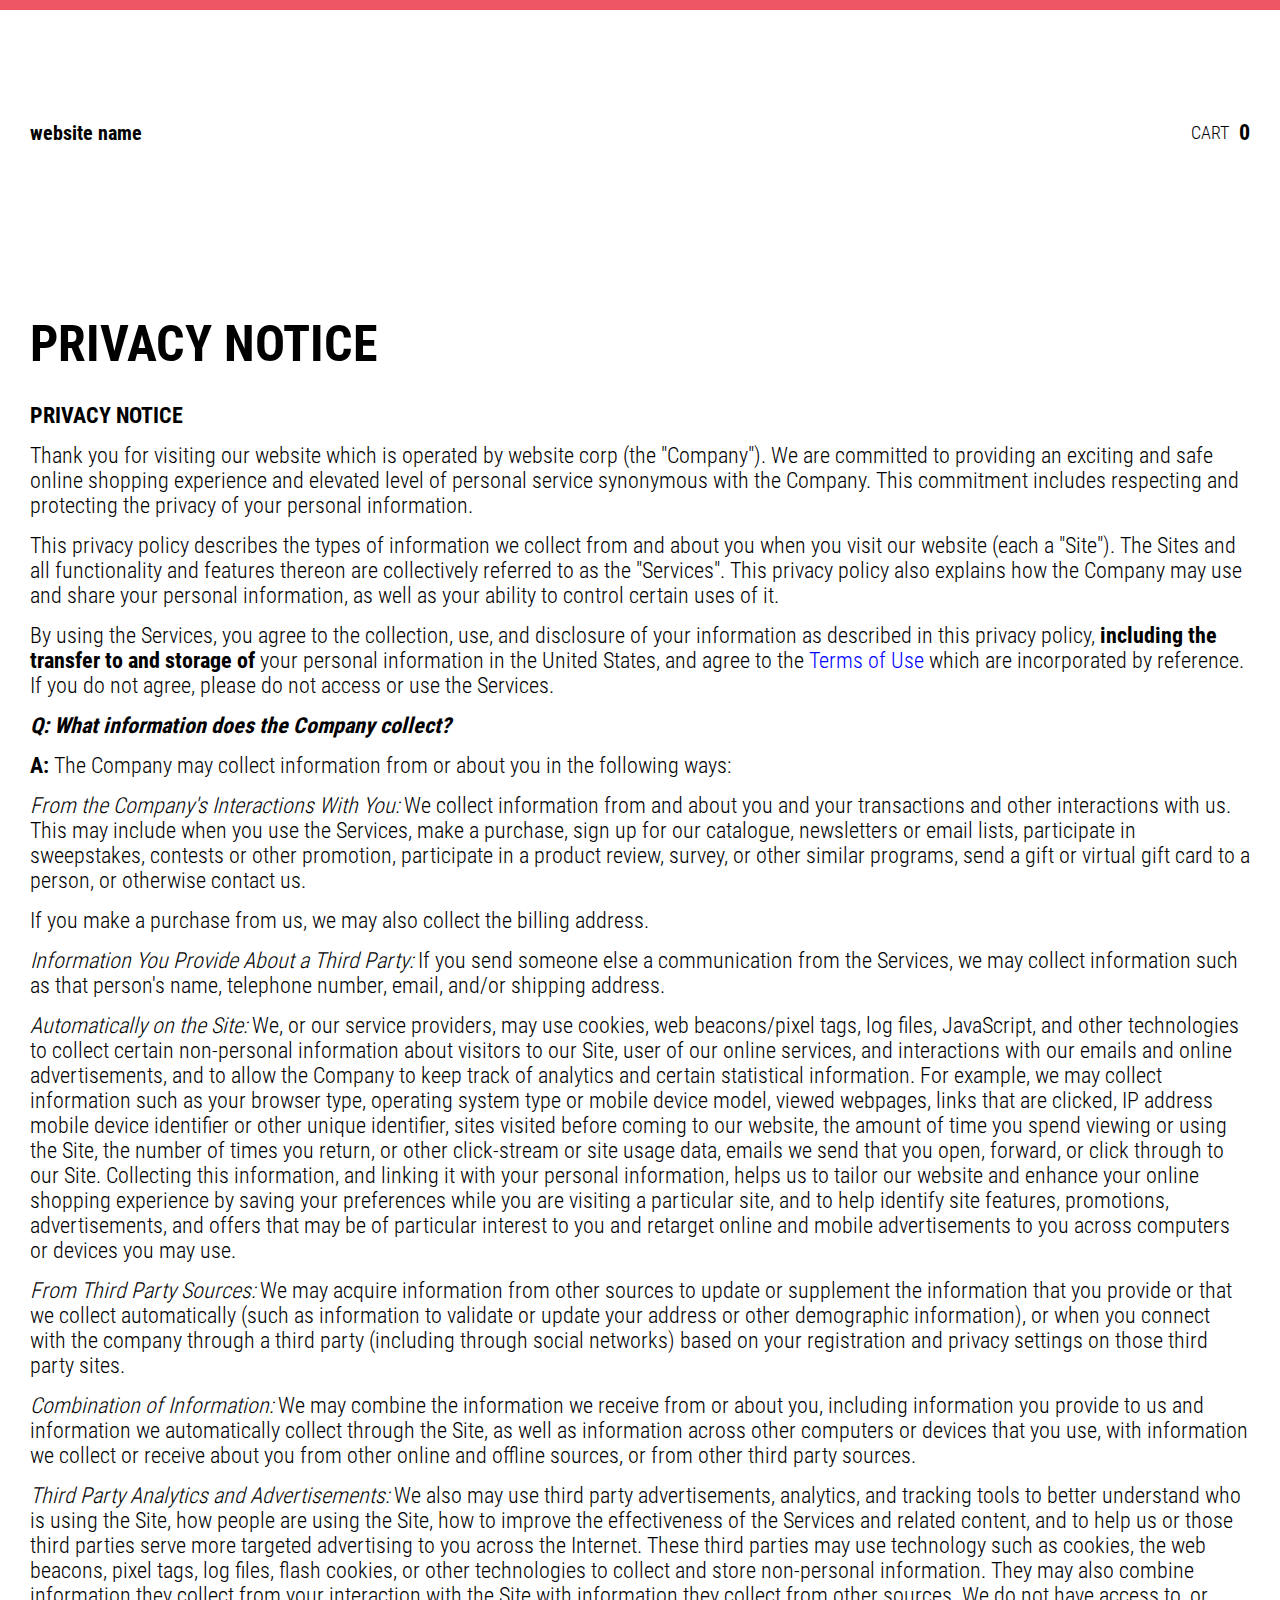
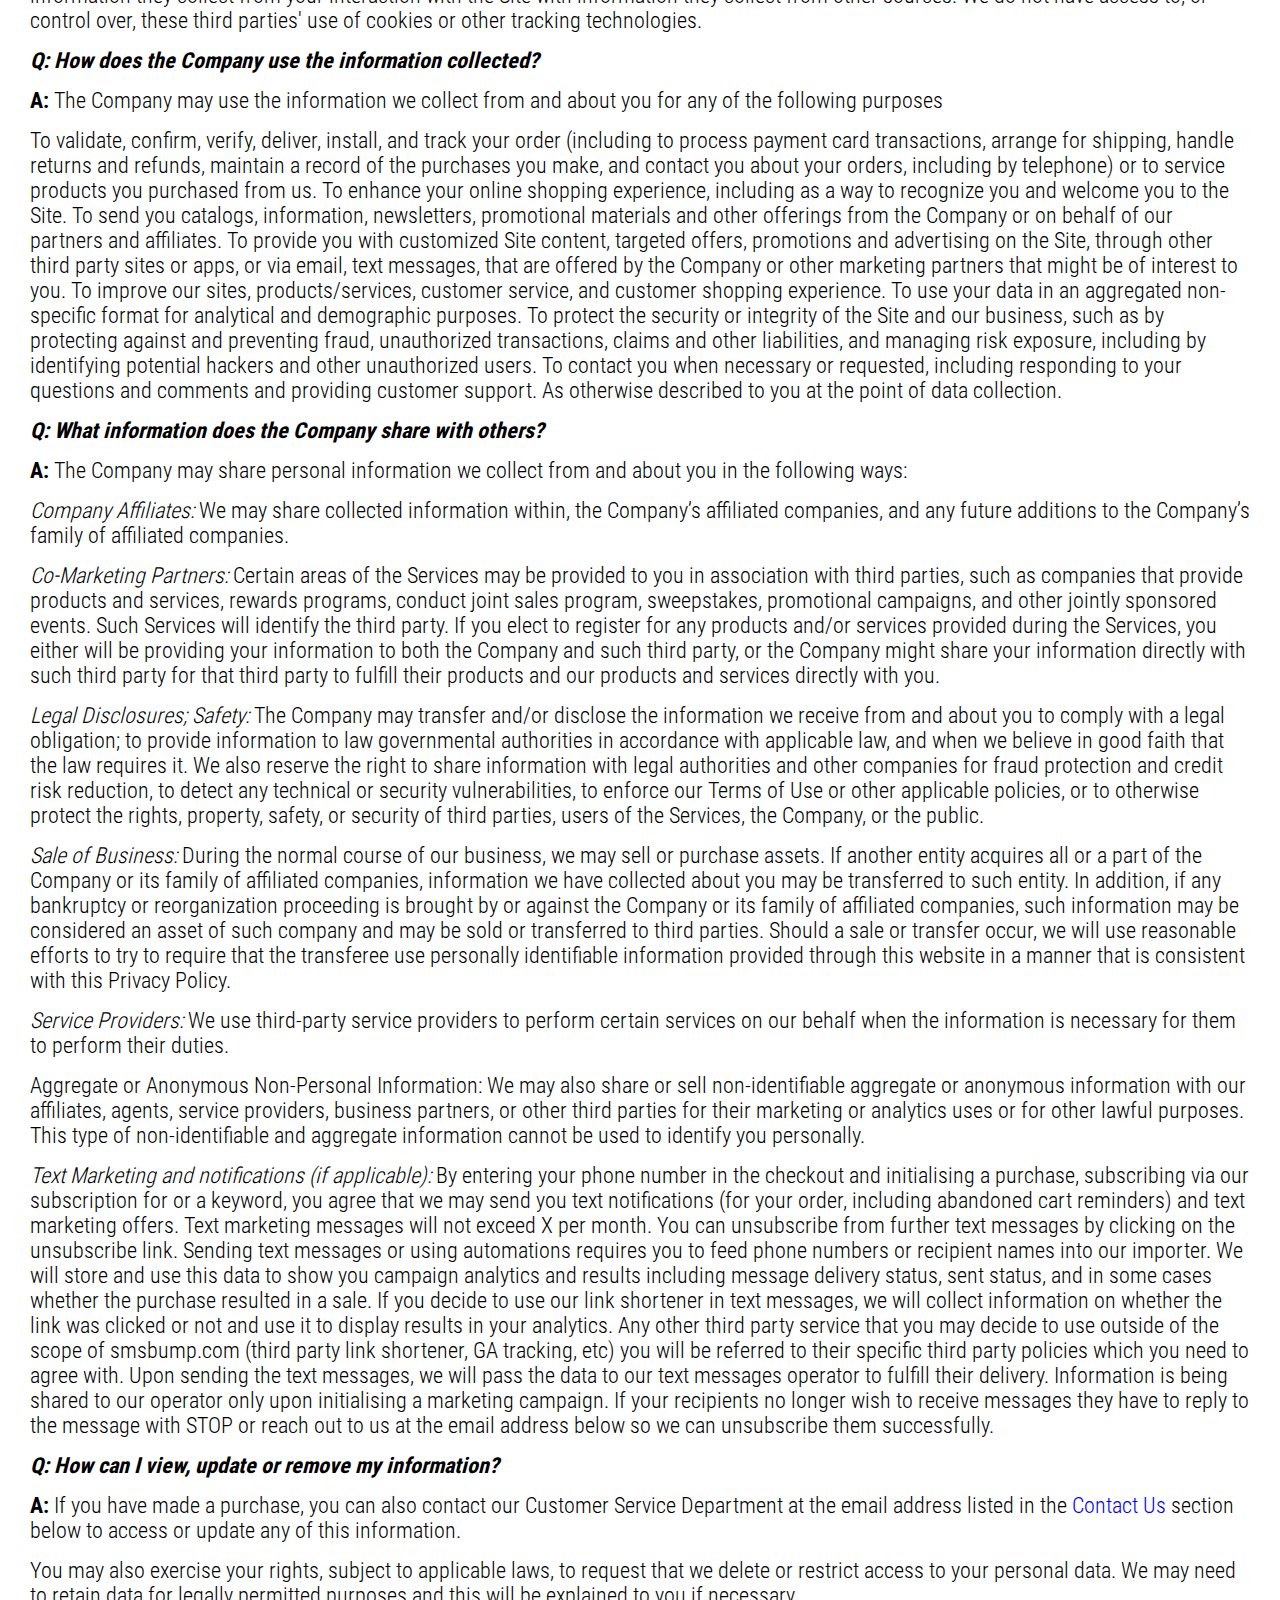
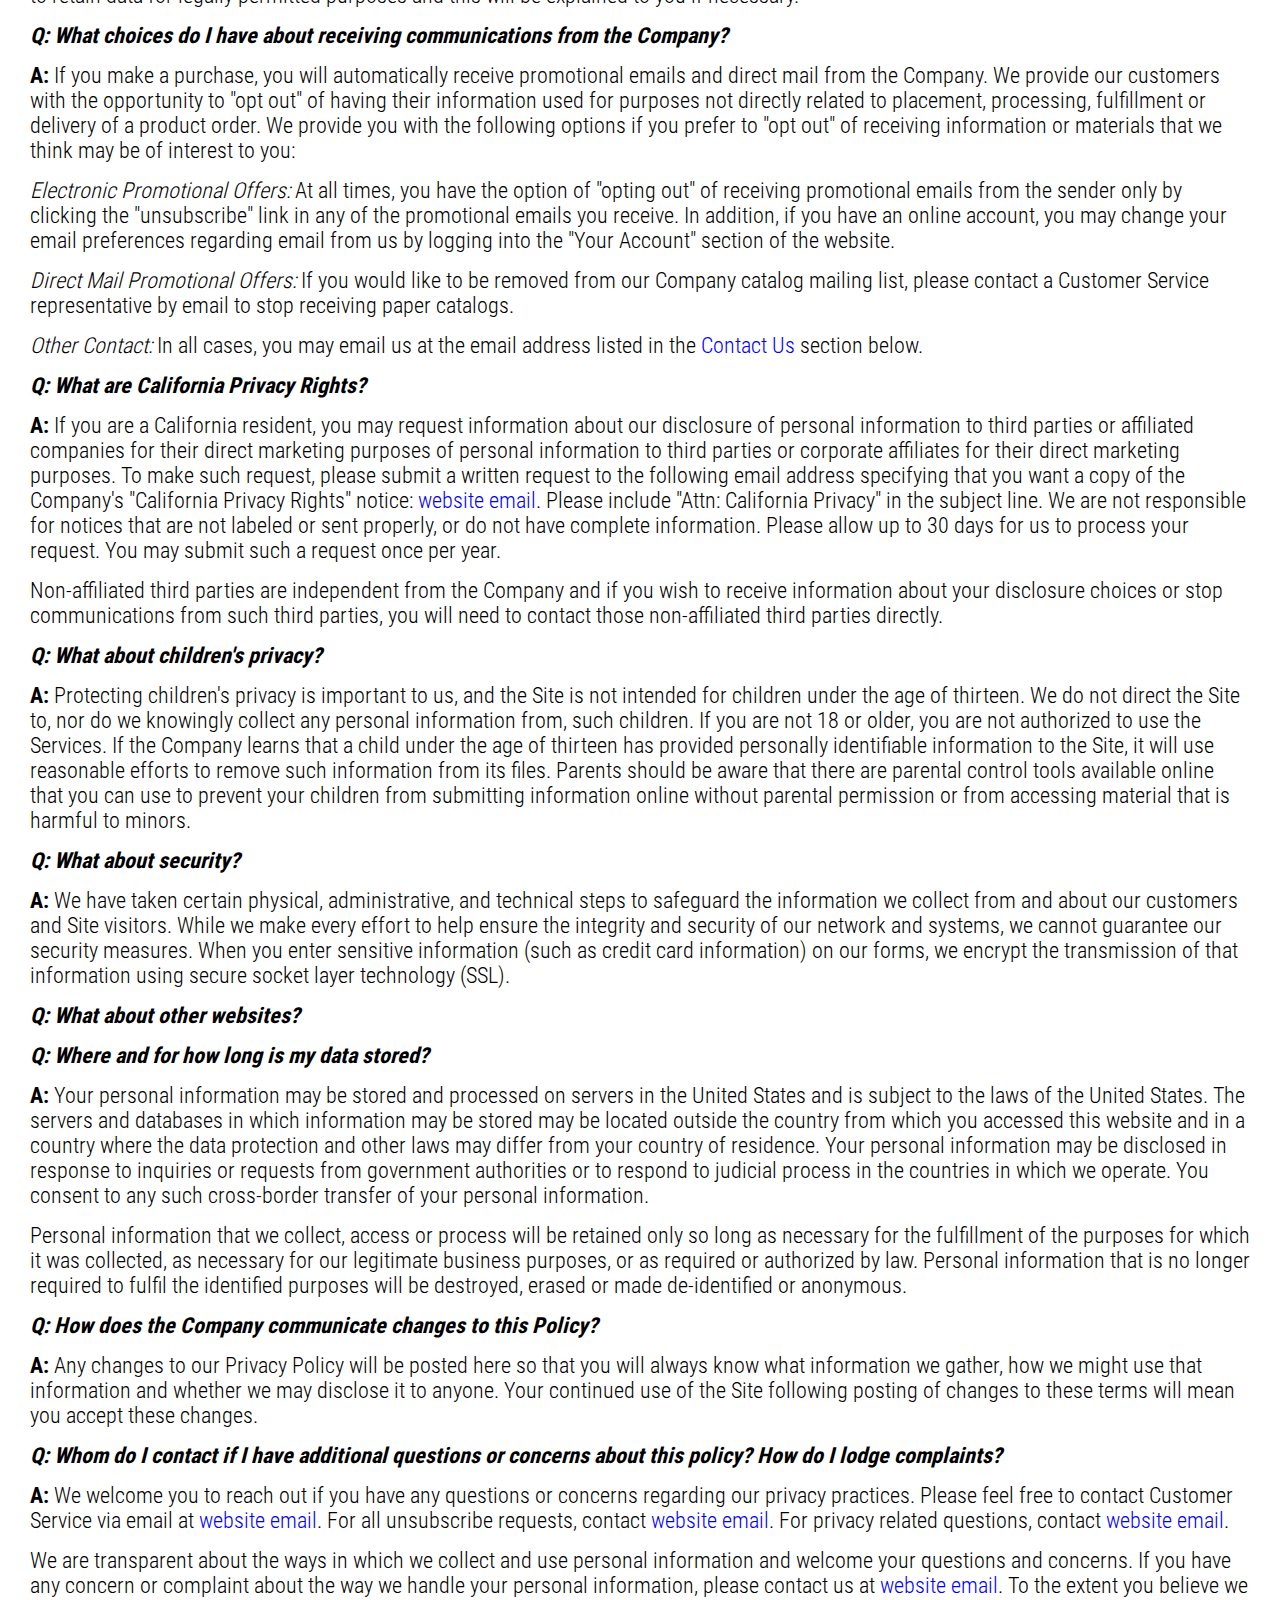
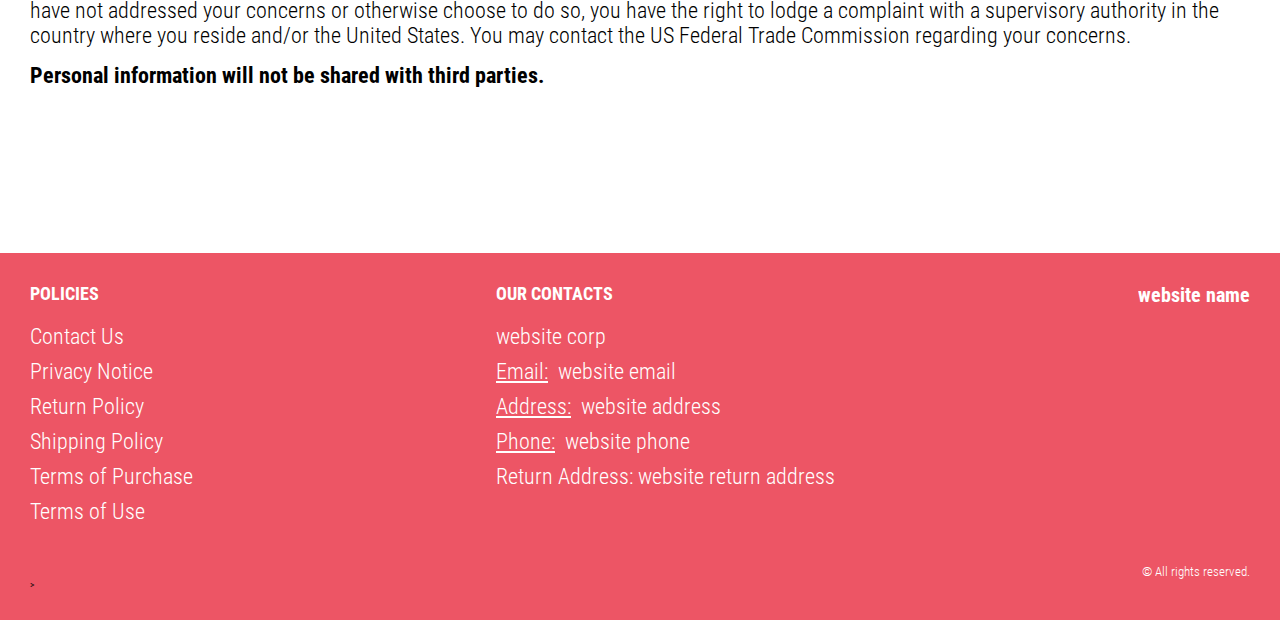
<file: privacy.html>
<!DOCTYPE html>
<html lang="en">

<head>
  <meta charset="UTF-8" />
  <meta http-equiv="X-UA-Compatible" content="IE=edge" />
  <meta name="viewport" content="width=device-width, initial-scale=1.0" />
  <link rel="stylesheet" href="./css/style.css" />
  <title>Shop</title>
</head>

<body>

  <div class="wrapper">
 
    <div class="header__wrapper ">
      <div class="container">
        <header class="header">
          <div class="logo__box">
            <a href="./index.html" class="header__logo logo js_logo-data" data-text="">
            <span class="js_website-name"></span>
            </a>
          </div>
          <a href="./shop.html" class="cart__btn">
            Cart
            <span class="cart__span js_cart__span">0</span>
         
           
          </a>
        </header>
      </div>
    </div>

    <main class="main bub">
      <div class="bubbles">
        <div class="bubble" style="--size:5.850763823910032rem; --distance:8.288308631234099rem; --position:26.190609831913495%; --time:3.5062906985809406s; --delay:-2.0469404592679354s;"></div>
        <div class="bubble" style="--size:3.7404540361602896rem; --distance:6.62812435873435rem; --position:76.59062477611275%; --time:3.758831371495679s; --delay:-2.135096383781954s;"></div>
        <div class="bubble" style="--size:4.301133340559559rem; --distance:6.410023495922368rem; --position:95.73016078173515%; --time:2.7422608577871688s; --delay:-3.731516220422661s;"></div>
        <div class="bubble" style="--size:3.992944712139975rem; --distance:9.308788034928817rem; --position:43.89983358149391%; --time:3.69297968851357s; --delay:-2.592951508805271s;"></div>
        <div class="bubble" style="--size:5.594876507794833rem; --distance:8.454470248674554rem; --position:46.7514457088871%; --time:3.454350321840315s; --delay:-3.06575424428762s;"></div>
        <div class="bubble" style="--size:2.365995476363576rem; --distance:8.06870227192881rem; --position:70.9112066403554%; --time:2.6313322521764198s; --delay:-3.6886323022211065s;"></div>
        <div class="bubble" style="--size:2.824162357175382rem; --distance:9.334498513388645rem; --position:9.663659835365156%; --time:2.030367840704794s; --delay:-2.1598318123362628s;"></div>
        <div class="bubble" style="--size:5.957268675480964rem; --distance:8.904547841890853rem; --position:12.2444160737416%; --time:2.862946271607959s; --delay:-3.4943513805707465s;"></div>
        <div class="bubble" style="--size:5.450647380005723rem; --distance:8.176993803604198rem; --position:45.98247340182443%; --time:3.7958390937847533s; --delay:-3.9044006771703037s;"></div>
        <div class="bubble" style="--size:5.231518672403139rem; --distance:6.230056858934735rem; --position:100.01091746844386%; --time:2.2547762042600668s; --delay:-3.593647747314514s;"></div>
        <div class="bubble" style="--size:2.8802312970358246rem; --distance:9.198669074333004rem; --position:27.280663537703134%; --time:2.4293948871816116s; --delay:-2.5025628186034297s;"></div>
        <div class="bubble" style="--size:2.0126020729935785rem; --distance:8.477378305171424rem; --position:3.6801843022541263%; --time:2.287897493865007s; --delay:-3.521831737954306s;"></div>
        <div class="bubble" style="--size:2.9732689118884625rem; --distance:6.280795539682792rem; --position:0.6408828323776072%; --time:2.3240089915966506s; --delay:-2.107371369288875s;"></div>
        <div class="bubble" style="--size:3.614028579637899rem; --distance:8.481474854300597rem; --position:6.47218795033103%; --time:2.007856731665485s; --delay:-3.3305527437336258s;"></div>
        <div class="bubble" style="--size:4.544455069284195rem; --distance:8.276852892945673rem; --position:53.9883744702592%; --time:3.3027622087361603s; --delay:-3.303872951704803s;"></div>
        <div class="bubble" style="--size:4.663435776369539rem; --distance:9.052052408021204rem; --position:30.293753785528352%; --time:2.4483369962140396s; --delay:-3.1713662135266167s;"></div>
        <div class="bubble" style="--size:4.0917497450947335rem; --distance:7.460928584097787rem; --position:6.511420433354072%; --time:3.6964024590198217s; --delay:-2.1875676772748816s;"></div>
        <div class="bubble" style="--size:4.7021519799158895rem; --distance:6.200571403171417rem; --position:85.55575480953229%; --time:2.4662992710020624s; --delay:-2.2569086048274047s;"></div>
        <div class="bubble" style="--size:4.443374408742868rem; --distance:6.577150151963218rem; --position:61.890037672437785%; --time:2.8436812950757444s; --delay:-3.0795396514886755s;"></div>
        <div class="bubble" style="--size:3.5810549350250254rem; --distance:7.9535296300349865rem; --position:82.02459341663277%; --time:3.491125353948112s; --delay:-2.740853826104056s;"></div>
        <div class="bubble" style="--size:5.4545208162148855rem; --distance:7.474855835832223rem; --position:97.01012340800784%; --time:2.9252342632299433s; --delay:-3.5228343847180166s;"></div>
        <div class="bubble" style="--size:3.444015936756517rem; --distance:6.516660570329045rem; --position:60.72646363193229%; --time:3.9419530047739624s; --delay:-2.9859731479778797s;"></div>
        <div class="bubble" style="--size:2.8521283570203924rem; --distance:8.32527249385375rem; --position:29.75143483797695%; --time:3.6821773232693777s; --delay:-2.0525981197501033s;"></div>
        <div class="bubble" style="--size:2.1932129221381276rem; --distance:9.920235604071141rem; --position:23.91612388873749%; --time:2.2356468807243033s; --delay:-2.307905549224449s;"></div>
        <div class="bubble" style="--size:3.9019190091187728rem; --distance:8.250633761536099rem; --position:45.63101252479749%; --time:2.92031945294773s; --delay:-2.8167408486587036s;"></div>
        <div class="bubble" style="--size:5.231877721037873rem; --distance:8.28009663464519rem; --position:57.675416338843135%; --time:2.3567419476766753s; --delay:-2.2482358549715498s;"></div>
        <div class="bubble" style="--size:2.741357857579489rem; --distance:9.537488853227572rem; --position:83.1589114792566%; --time:2.52200470642252s; --delay:-3.807198621945558s;"></div>
        <div class="bubble" style="--size:4.267871001093982rem; --distance:6.940638680519077rem; --position:68.37761203788907%; --time:2.5048086255982636s; --delay:-2.651061707223873s;"></div>
        <div class="bubble" style="--size:3.2984310403779675rem; --distance:6.224888351106126rem; --position:24.55833924416202%; --time:2.1681734017631955s; --delay:-2.320040100937559s;"></div>
        <div class="bubble" style="--size:2.2539769060718022rem; --distance:6.888393879732261rem; --position:5.630794846059157%; --time:3.6278107019419634s; --delay:-3.5855436344382916s;"></div>
        <div class="bubble" style="--size:5.213566226914655rem; --distance:9.38417047225964rem; --position:79.64029194558037%; --time:2.930992464796287s; --delay:-2.435419205963392s;"></div>
        <div class="bubble" style="--size:3.4213767543471265rem; --distance:7.192116322050986rem; --position:92.19196022521466%; --time:3.1787591507721067s; --delay:-2.7882161291376226s;"></div>
        <div class="bubble" style="--size:5.346784659108863rem; --distance:6.963186054384612rem; --position:13.759433341433557%; --time:2.8883667958229373s; --delay:-3.6956094532181587s;"></div>
        <div class="bubble" style="--size:5.356825587178416rem; --distance:8.533633556162712rem; --position:69.24708162663768%; --time:2.796913244693391s; --delay:-3.9856951729212886s;"></div>
        <div class="bubble" style="--size:2.63474640382543rem; --distance:9.358271599466502rem; --position:44.24758679357551%; --time:2.146751097148159s; --delay:-2.6211894004063367s;"></div>
        <div class="bubble" style="--size:2.197378311149155rem; --distance:6.635447702443108rem; --position:94.85369179654076%; --time:2.7766105268955004s; --delay:-3.5497363334052046s;"></div>
        <div class="bubble" style="--size:5.397554152266353rem; --distance:9.768499817723356rem; --position:4.6484073057777735%; --time:3.536124501161002s; --delay:-3.3504325134616053s;"></div>
        <div class="bubble" style="--size:4.960123875592451rem; --distance:8.144236586914246rem; --position:42.97069066766366%; --time:2.9567226440801275s; --delay:-2.1776955159703486s;"></div>
        <div class="bubble" style="--size:3.388275243479688rem; --distance:8.530552833483357rem; --position:67.45289863418081%; --time:3.8279282754047603s; --delay:-3.6268555087571994s;"></div>
        <div class="bubble" style="--size:2.5454068689336395rem; --distance:8.772809154695635rem; --position:51.465617096032034%; --time:2.394480228783458s; --delay:-2.2099734954220756s;"></div>
        <div class="bubble" style="--size:5.480819684188388rem; --distance:6.786462766007942rem; --position:92.53081514792795%; --time:2.2144460192537s; --delay:-2.280442202857031s;"></div>
        <div class="bubble" style="--size:2.200588323649641rem; --distance:8.55508258325862rem; --position:81.3750081027425%; --time:3.704871103850845s; --delay:-2.324335629812629s;"></div>
        <div class="bubble" style="--size:3.657715129917845rem; --distance:9.76465067904786rem; --position:15.712105442942395%; --time:3.377593383744038s; --delay:-3.7837902048645926s;"></div>
        <div class="bubble" style="--size:2.182196318513623rem; --distance:7.895997328002199rem; --position:79.82589231598209%; --time:3.967621393425004s; --delay:-2.7691453367077687s;"></div>
        <div class="bubble" style="--size:3.9105743839084885rem; --distance:9.901289406430543rem; --position:94.9383838399595%; --time:3.658810322551918s; --delay:-2.492096903019203s;"></div>
        <div class="bubble" style="--size:3.252314438195402rem; --distance:8.687260518118123rem; --position:37.79207294529274%; --time:2.995606354535283s; --delay:-3.616281228158095s;"></div>
        <div class="bubble" style="--size:3.336632676607734rem; --distance:9.177136570676094rem; --position:-1.9926780020353618%; --time:3.2969430495718024s; --delay:-3.134544895747635s;"></div>
        <div class="bubble" style="--size:3.6756879613139315rem; --distance:9.594846777786927rem; --position:100.91140544322067%; --time:2.3765025440256196s; --delay:-2.906822609131424s;"></div>
        <div class="bubble" style="--size:5.080329658520047rem; --distance:9.394591526059006rem; --position:102.37989886006638%; --time:3.161483217079565s; --delay:-3.6844536613848122s;"></div>
        <div class="bubble" style="--size:4.326075002384587rem; --distance:6.449172198753157rem; --position:91.0351082604763%; --time:2.6823610259134356s; --delay:-2.4966765761444494s;"></div>
        <div class="bubble" style="--size:2.187366655467155rem; --distance:9.618105329353803rem; --position:98.83984480250055%; --time:3.829571720247277s; --delay:-2.038723736486304s;"></div>
        <div class="bubble" style="--size:2.9045356944561433rem; --distance:6.026832216656186rem; --position:74.22693074822281%; --time:2.7053136560771587s; --delay:-2.781933909457973s;"></div>
        <div class="bubble" style="--size:3.4655706353526403rem; --distance:8.130072924413989rem; --position:35.77629923068882%; --time:2.228000592068137s; --delay:-2.1077638398921574s;"></div>
        <div class="bubble" style="--size:2.103467983158092rem; --distance:6.910262676113901rem; --position:20.22489103748181%; --time:2.946427220310183s; --delay:-3.9404246172052004s;"></div>
        <div class="bubble" style="--size:5.9122245220565315rem; --distance:8.749918307647931rem; --position:35.71168479687506%; --time:3.087561721406488s; --delay:-3.731565959904146s;"></div>
        <div class="bubble" style="--size:3.036022225109937rem; --distance:7.34739770337388rem; --position:72.60639895700699%; --time:2.712803775076947s; --delay:-3.8817098433899813s;"></div>
        <div class="bubble" style="--size:5.369731180944668rem; --distance:9.058361956488241rem; --position:72.96774141209802%; --time:3.9557961342809s; --delay:-2.8010163694992745s;"></div>
        <div class="bubble" style="--size:4.116935304683552rem; --distance:7.801817690348844rem; --position:96.59468537156803%; --time:2.0680519562051467s; --delay:-2.4936980865482608s;"></div>
        <div class="bubble" style="--size:3.556948341673091rem; --distance:7.619922271410053rem; --position:52.88649751891151%; --time:2.0315911518997902s; --delay:-2.9468691307695902s;"></div>
        <div class="bubble" style="--size:5.682427209954357rem; --distance:7.693464754135286rem; --position:80.41050409655072%; --time:3.057209057694454s; --delay:-3.7887357821520804s;"></div>
        <div class="bubble" style="--size:3.1663232613559744rem; --distance:8.974937945993247rem; --position:9.666165391455706%; --time:2.4342986753467946s; --delay:-3.4574367247826023s;"></div>
        <div class="bubble" style="--size:5.061400083766221rem; --distance:8.862183478301088rem; --position:17.635282002137956%; --time:2.9425678207989723s; --delay:-3.7362381389487536s;"></div>
        <div class="bubble" style="--size:2.360730025083364rem; --distance:6.850975035435259rem; --position:22.386023194854733%; --time:3.7816290407779363s; --delay:-2.6452427885159215s;"></div>
        <div class="bubble" style="--size:2.9211480849150755rem; --distance:6.238589478936752rem; --position:89.55797319860886%; --time:2.408470845789612s; --delay:-2.206510530936467s;"></div>
        <div class="bubble" style="--size:5.978718192356058rem; --distance:9.353361223480206rem; --position:81.16777617421617%; --time:3.7367858293972787s; --delay:-2.5689061564269147s;"></div>
        <div class="bubble" style="--size:3.873958053894615rem; --distance:6.2403198189458235rem; --position:74.86637748077187%; --time:2.0878617144221594s; --delay:-2.129638584760937s;"></div>
        <div class="bubble" style="--size:3.9563066486507275rem; --distance:9.402109004788546rem; --position:32.48471316309648%; --time:2.8457216944090944s; --delay:-3.3706034608907864s;"></div>
        <div class="bubble" style="--size:5.996257418633694rem; --distance:9.992589323170147rem; --position:9.580632980640626%; --time:2.840787103366712s; --delay:-3.070613327879862s;"></div>
        <div class="bubble" style="--size:3.564490569230615rem; --distance:7.966982634346866rem; --position:34.62006808087294%; --time:2.6001647534058567s; --delay:-3.939175822598285s;"></div>
        <div class="bubble" style="--size:3.0097026610344146rem; --distance:9.832537796115925rem; --position:12.576859896581606%; --time:2.5160042342166413s; --delay:-2.82693028748138s;"></div>
        <div class="bubble" style="--size:3.4604508703097316rem; --distance:6.704037237317283rem; --position:76.55791859573667%; --time:3.7814003124546933s; --delay:-3.2922389475949716s;"></div>
        <div class="bubble" style="--size:4.169340989979051rem; --distance:6.242880881219373rem; --position:29.480478965136776%; --time:2.442318058719208s; --delay:-3.02085969786465s;"></div>
        <div class="bubble" style="--size:5.683716449800855rem; --distance:8.796887327753275rem; --position:101.45753922474896%; --time:3.474855177138739s; --delay:-2.049053025715716s;"></div>
        <div class="bubble" style="--size:4.908234597529661rem; --distance:8.866286775262624rem; --position:73.07901971952977%; --time:2.954504364090139s; --delay:-2.398623701757112s;"></div>
        <div class="bubble" style="--size:4.282679012484724rem; --distance:9.621738565821499rem; --position:17.53087618705148%; --time:2.6474553360397524s; --delay:-2.774444108422852s;"></div>
        <div class="bubble" style="--size:5.437616314730411rem; --distance:7.739995391088593rem; --position:24.888031339018323%; --time:2.3498128414761825s; --delay:-2.8148891935358407s;"></div>
        <div class="bubble" style="--size:3.5104747491667707rem; --distance:9.00313510156814rem; --position:68.24871118953699%; --time:2.522342242850596s; --delay:-2.6414200614604715s;"></div>
        <div class="bubble" style="--size:5.027396591429492rem; --distance:7.062523290245526rem; --position:30.955182568671404%; --time:2.422750742821016s; --delay:-3.8525408586210426s;"></div>
        <div class="bubble" style="--size:3.6447742925896467rem; --distance:6.186846523712951rem; --position:39.17088650759742%; --time:3.3196834976048435s; --delay:-2.8460673414406013s;"></div>
        <div class="bubble" style="--size:2.0358599553249244rem; --distance:8.995813760405962rem; --position:80.9555233351151%; --time:3.2096915071843664s; --delay:-2.598397759975146s;"></div>
        <div class="bubble" style="--size:4.977006630566677rem; --distance:9.91748429956635rem; --position:92.57918379615775%; --time:3.0647691654944618s; --delay:-3.238183249840404s;"></div>
        <div class="bubble" style="--size:4.329077965063474rem; --distance:6.063490419440638rem; --position:103.99608572862363%; --time:2.6633900825993844s; --delay:-3.0431724011684396s;"></div>
        <div class="bubble" style="--size:3.6920312589868134rem; --distance:9.088697039302687rem; --position:50.4575678829389%; --time:2.656786695748882s; --delay:-3.1741932065145644s;"></div>
        <div class="bubble" style="--size:4.199881699990248rem; --distance:9.07998126674871rem; --position:100.72610884127056%; --time:2.2791295206744353s; --delay:-2.099877560044067s;"></div>
        <div class="bubble" style="--size:2.556967282369447rem; --distance:6.697600371735236rem; --position:72.47311955465531%; --time:2.5163042200670502s; --delay:-3.780824443009462s;"></div>
        <div class="bubble" style="--size:5.103732778280164rem; --distance:7.117830937459778rem; --position:17.606006631618996%; --time:2.3147471802046566s; --delay:-3.916568496757668s;"></div>
        <div class="bubble" style="--size:2.797471966726051rem; --distance:9.401203691893302rem; --position:103.53358501651834%; --time:3.8014962111355315s; --delay:-2.046407967753178s;"></div>
        <div class="bubble" style="--size:3.1604169181367565rem; --distance:6.395896596619822rem; --position:15.628362007886206%; --time:3.2890173324078633s; --delay:-3.9204407643330694s;"></div>
        <div class="bubble" style="--size:5.471851615449748rem; --distance:8.44450836427885rem; --position:82.55575126379182%; --time:3.551142589411712s; --delay:-2.41383033405751s;"></div>
        <div class="bubble" style="--size:2.5445417476153054rem; --distance:8.35077023566327rem; --position:70.2459695225802%; --time:3.586082922680195s; --delay:-2.9594798374851594s;"></div>
        <div class="bubble" style="--size:4.485045520343972rem; --distance:7.808913987359503rem; --position:72.8217373606089%; --time:2.245110952784009s; --delay:-3.3918164003564764s;"></div>
        <div class="bubble" style="--size:3.417828067708995rem; --distance:9.252268896903045rem; --position:39.87172335633804%; --time:2.6324026367879063s; --delay:-2.7419496536293835s;"></div>
        <div class="bubble" style="--size:5.061523344173951rem; --distance:8.479943282210169rem; --position:25.46438359277832%; --time:3.189334214130931s; --delay:-3.5948884664070966s;"></div>
        <div class="bubble" style="--size:2.017446676303001rem; --distance:9.055614975686751rem; --position:78.8532246032926%; --time:2.416736891488342s; --delay:-2.4245561958749824s;"></div>
        <div class="bubble" style="--size:2.710069742880939rem; --distance:7.263549469381383rem; --position:77.61396188898657%; --time:3.472397607670555s; --delay:-2.32644089123843s;"></div>
        <div class="bubble" style="--size:3.206746981510479rem; --distance:8.97471754731989rem; --position:6.439235263932904%; --time:3.14548139868561s; --delay:-2.11964262212991s;"></div>
        <div class="bubble" style="--size:5.411426677570916rem; --distance:6.58974024789145rem; --position:83.44222087735349%; --time:2.1789464937093395s; --delay:-2.5024496571999633s;"></div>
        <div class="bubble" style="--size:3.6181870422422513rem; --distance:8.772488397897334rem; --position:72.911588291906%; --time:2.7548275932060604s; --delay:-2.523363969468901s;"></div>
        <div class="bubble" style="--size:4.4518722268462545rem; --distance:6.5900263708644085rem; --position:2.1380034591770247%; --time:2.4392192488521696s; --delay:-3.6362178267860212s;"></div>
        <div class="bubble" style="--size:4.749221456502993rem; --distance:7.878241074573852rem; --position:60.85163280284765%; --time:3.639764592602893s; --delay:-2.019528697118233s;"></div>
        <div class="bubble" style="--size:4.290335299509699rem; --distance:6.3672831196666175rem; --position:5.3226050726066205%; --time:2.4628460898278717s; --delay:-2.1191151552182617s;"></div>
        <div class="bubble" style="--size:5.0881771677535115rem; --distance:9.72783707370121rem; --position:45.2659679844809%; --time:3.5082202808789136s; --delay:-3.3014264287328228s;"></div>
        <div class="bubble" style="--size:2.834175264429513rem; --distance:6.257946259258359rem; --position:74.2106721129301%; --time:2.4393631377285963s; --delay:-2.2381907981762637s;"></div>
        <div class="bubble" style="--size:3.1140338798014673rem; --distance:6.873956409978509rem; --position:45.95291527144206%; --time:3.0338169980606433s; --delay:-2.969980849800377s;"></div>
        <div class="bubble" style="--size:2.7751144355228554rem; --distance:9.892234185080019rem; --position:88.0469616524413%; --time:3.502517910454066s; --delay:-2.6286714753421614s;"></div>
        <div class="bubble" style="--size:2.2327778913264185rem; --distance:9.66194711020863rem; --position:11.438743326362196%; --time:3.367352101113996s; --delay:-3.259406604283805s;"></div>
        <div class="bubble" style="--size:2.0890178894853673rem; --distance:8.04545695787835rem; --position:5.063923830677076%; --time:2.9241473412006997s; --delay:-2.1477874403756307s;"></div>
        <div class="bubble" style="--size:2.3912017301884rem; --distance:6.938325509299929rem; --position:45.45694524674544%; --time:3.822271973013857s; --delay:-2.820432176052295s;"></div>
        <div class="bubble" style="--size:5.1002961511903235rem; --distance:8.854398298590548rem; --position:3.3246234415335643%; --time:2.5874204475007305s; --delay:-3.4170288863174516s;"></div>
        <div class="bubble" style="--size:4.499025049865786rem; --distance:6.648895269424441rem; --position:-1.1820290218050045%; --time:2.216317470030727s; --delay:-3.24255479534224s;"></div>
        <div class="bubble" style="--size:2.079976323310463rem; --distance:9.518153420151005rem; --position:92.39635382208947%; --time:2.9434057429974123s; --delay:-2.316118883076892s;"></div>
        <div class="bubble" style="--size:2.5144612497813092rem; --distance:9.9453210609089rem; --position:88.40318944866151%; --time:3.1635891657192636s; --delay:-3.2828657418550375s;"></div>
        <div class="bubble" style="--size:2.455036725585348rem; --distance:6.541004947766287rem; --position:63.06502337076812%; --time:3.71378431436146s; --delay:-2.462607262700599s;"></div>
        <div class="bubble" style="--size:2.4562692592739364rem; --distance:7.532631047212093rem; --position:65.75994900828263%; --time:3.2672010404352605s; --delay:-3.3755126295772118s;"></div>
        <div class="bubble" style="--size:4.153566372297797rem; --distance:6.387223305272434rem; --position:87.94421094723187%; --time:3.7029526471015766s; --delay:-2.7756730047890774s;"></div>
        <div class="bubble" style="--size:4.701531928662962rem; --distance:6.736601770919004rem; --position:25.97868533031354%; --time:3.8250743286945514s; --delay:-3.9841404822527804s;"></div>
        <div class="bubble" style="--size:5.261153110906211rem; --distance:7.757898982262051rem; --position:73.32669015703388%; --time:2.2212633738337844s; --delay:-3.0252051736551486s;"></div>
        <div class="bubble" style="--size:3.9749245067273957rem; --distance:7.914320721934932rem; --position:33.83037694836126%; --time:2.1917501020398293s; --delay:-2.324614147983076s;"></div>
        <div class="bubble" style="--size:5.881668942827097rem; --distance:6.4150241826291134rem; --position:94.923128423984%; --time:2.0928640308599893s; --delay:-3.8839209250098525s;"></div>
        <div class="bubble" style="--size:2.2029218491694387rem; --distance:8.663337393988328rem; --position:58.81743449059237%; --time:3.0889877579855773s; --delay:-3.5879180027636357s;"></div>
        <div class="bubble" style="--size:4.17945708962405rem; --distance:8.792902444504474rem; --position:49.22940384399639%; --time:3.9815528850665105s; --delay:-3.8751164559105855s;"></div>
        <div class="bubble" style="--size:3.1729847317510256rem; --distance:6.715474886557469rem; --position:61.900303231279665%; --time:3.1391981017469774s; --delay:-3.650198900466294s;"></div>
        <div class="bubble" style="--size:4.013156775844641rem; --distance:7.757249898458031rem; --position:-2.6829033369369792%; --time:2.347048127553017s; --delay:-3.705408799704517s;"></div>
        <div class="bubble" style="--size:3.8329794470425167rem; --distance:9.302534335014215rem; --position:29.74051189937972%; --time:3.9525262065339204s; --delay:-2.5985011809328915s;"></div>
        <div class="bubble" style="--size:3.231798163864891rem; --distance:9.516867107436632rem; --position:74.98121254488703%; --time:2.736066822895258s; --delay:-3.4878068812110503s;"></div>
        <div class="bubble" style="--size:5.043557231422282rem; --distance:9.930908454916322rem; --position:6.134425884745946%; --time:2.346757603923122s; --delay:-2.303290146727039s;"></div>
        <div class="bubble" style="--size:2.484153308533699rem; --distance:9.928179150980146rem; --position:85.54954930396%; --time:3.9504414893979316s; --delay:-3.1632787987212545s;"></div>
        <div class="bubble" style="--size:5.5081503648252506rem; --distance:8.149981018117025rem; --position:41.93471810613096%; --time:2.043955058804165s; --delay:-2.8086102149471457s;"></div>
      </div>
      <div class="text-section__wrapper">
        <section class="text-section">
          <div class="container">
            <h1 class="title">PRIVACY NOTICE</h1>
            <p class="text"><span class="bold up">PRIVACY NOTICE</span> </p>
            <p class="text">Thank you for visiting our website which is operated by <span class="js_website-corp"></span> (the "Company"). We are committed to providing an exciting and safe online shopping experience and elevated level of personal service synonymous with the Company. This commitment includes respecting and protecting the privacy of your personal information.</p>
            <p class="text">This privacy policy describes the types of information we collect from and about you when you visit our website (each a "Site"). The Sites and all functionality and features thereon are collectively referred to as the "Services". This privacy policy also explains how the Company may use and share your personal information, as well as your ability to control certain uses of it.</p>
            <p class="text">By using the Services, you agree to the collection, use, and disclosure of your information as described in this privacy policy, <span class="bold">including the transfer to and storage of</span> your personal information in the United States, and agree to the <a href="./use.html" class="link">Terms of Use</a> which are incorporated by reference. If you do not agree, please do not access or use the Services.</p>
            <p class="text bold italic">Q: What information does the Company collect?</p>
            <p class="text"><span class="bold">A:</span> The Company may collect information from or about you in the following ways:</p>
            <p class="text"><span class="italic">From the Company's Interactions With You:</span> We collect information from and about you and your transactions and other interactions with us. This may include when you use the Services, make a purchase, sign up for our catalogue, newsletters or email lists, participate in sweepstakes, contests or other promotion, participate in a product review, survey, or other similar programs, send a gift or virtual gift card to a person, or otherwise contact us.</p>
            <p class="text">If you make a purchase from us, we may also collect the billing address.</p>
            <p class="text"><span class="italic">Information You Provide About a Third Party:</span> If you send someone else a communication from the Services, we may collect information such as that person's name, telephone number, email, and/or shipping address.</p>
            <p class="text"><span class="italic">Automatically on the Site:</span> We, or our service providers, may use cookies, web beacons/pixel tags, log files, JavaScript, and other technologies to collect certain non-personal information about visitors to our Site, user of our online services, and interactions with our emails and online advertisements, and to allow the Company to keep track of analytics and certain statistical information. For example, we may collect information such as your browser type, operating system type or mobile device model, viewed webpages, links that are clicked, IP address mobile device identifier or other unique identifier, sites visited before coming to our website, the amount of time you spend viewing or using the Site, the number of times you return, or other click-stream or site usage data, emails we send that you open, forward, or click through to our Site. Collecting this information, and linking it with your personal information, helps us to tailor our website and enhance your online shopping experience by saving your preferences while you are visiting a particular site, and to help identify site features, promotions, advertisements, and offers that may be of particular interest to you and retarget online and mobile advertisements to you across computers or devices you may use.</p>
            <p class="text"><span class="italic">From Third Party Sources:</span> We may acquire information from other sources to update or supplement the information that you provide or that we collect automatically (such as information to validate or update your address or other demographic information), or when you connect with the company through a third party (including through social networks) based on your registration and privacy settings on those third party sites.</p>
            <p class="text"><span class="italic">Combination of Information:</span> We may combine the information we receive from or about you, including information you provide to us and information we automatically collect through the Site, as well as information across other computers or devices that you use, with information we collect or receive about you from other online and offline sources, or from other third party sources.</p>
            <p class="text"><span class="italic">Third Party Analytics and Advertisements:</span> We also may use third party advertisements, analytics, and tracking tools to better understand who is using the Site, how people are using the Site, how to improve the effectiveness of the Services and related content, and to help us or those third parties serve more targeted advertising to you across the Internet. These third parties may use technology such as cookies, the web beacons, pixel tags, log files, flash cookies, or other technologies to collect and store non-personal information. They may also combine information they collect from your interaction with the Site with information they collect from other sources. We do not have access to, or control over, these third parties' use of cookies or other tracking technologies.</p>
            <p class="text bold italic">Q: How does the Company use the information collected?</p>
            <p class="text"><span class="bold">A:</span> The Company may use the information we collect from and about you for any of the following purposes</p>
            <p class="text">To validate, confirm, verify, deliver, install, and track your order (including to process payment card transactions, arrange for shipping, handle returns and refunds, maintain a record of the purchases you make, and contact you about your orders, including by telephone) or to service products you purchased from us.
               To enhance your online shopping experience, including as a way to recognize you and welcome you to the Site.
               To send you catalogs, information, newsletters, promotional materials and other offerings from the Company or on behalf of our partners and affiliates.
               To provide you with customized Site content, targeted offers, promotions and advertising on the Site, through other third party sites or apps, or via email, text messages, that are offered by the Company or other marketing partners that might be of interest to you.
               To improve our sites, products/services, customer service, and customer shopping experience.
               To use your data in an aggregated non-specific format for analytical and demographic purposes.
               To protect the security or integrity of the Site and our business, such as by protecting against and preventing fraud, unauthorized transactions, claims and other liabilities, and managing risk exposure, including by identifying potential hackers and other unauthorized users.
               To contact you when necessary or requested, including responding to your questions and comments and providing customer support.
               As otherwise described to you at the point of data collection.</p>
            <p class="text bold italic">Q: What information does the Company share with others?</p>
            <p class="text"><span class="bold">A:</span> The Company may share personal information we collect from and about you in the following ways:</p>
            <p class="text"><span class="italic">Company Affiliates:</span> We may share collected information within, the Company’s affiliated companies, and any future additions to the Company’s family of affiliated companies.</p>
            <p class="text"><span class="italic">Co-Marketing Partners:</span> Certain areas of the Services may be provided to you in association with third parties, such as companies that provide products and services, rewards programs, conduct joint sales program, sweepstakes, promotional campaigns, and other jointly sponsored events. Such Services will identify the third party. If you elect to register for any products and/or services provided during the Services, you either will be providing your information to both the Company and such third party, or the Company might share your information directly with such third party for that third party to fulfill their products and our products and services directly with you.</p>
            <p class="text"><span class="italic">Legal Disclosures; Safety:</span> The Company may transfer and/or disclose the information we receive from and about you to comply with a legal obligation; to provide information to law governmental authorities in accordance with applicable law, and when we believe in good faith that the law requires it. We also reserve the right to share information with legal authorities and other companies for fraud protection and credit risk reduction, to detect any technical or security vulnerabilities, to enforce our Terms of Use or other applicable policies, or to otherwise protect the rights, property, safety, or security of third parties, users of the Services, the Company, or the public.</p>
            <p class="text"><span class="italic">Sale of Business:</span> During the normal course of our business, we may sell or purchase assets. If another entity acquires all or a part of the Company or its family of affiliated companies, information we have collected about you may be transferred to such entity. In addition, if any bankruptcy or reorganization proceeding is brought by or against the Company or its family of affiliated companies, such information may be considered an asset of such company and may be sold or transferred to third parties. Should a sale or transfer occur, we will use reasonable efforts to try to require that the transferee use personally identifiable information provided through this website in a manner that is consistent with this Privacy Policy.</p>
            <p class="text"><span class="italic">Service Providers:</span> We use third-party service providers to perform certain services on our behalf when the information is necessary for them to perform their duties.</p>
            <p class="text"><span class="item">Aggregate or Anonymous Non-Personal Information:</span> We may also share or sell non-identifiable aggregate or anonymous information with our affiliates, agents, service providers, business partners, or other third parties for their marketing or analytics uses or for other lawful purposes. This type of non-identifiable and aggregate information cannot be used to identify you personally.</p>
            <p class="text"><span class="italic">Text Marketing and notifications (if applicable):</span> By entering your phone number in the checkout and initialising a purchase, subscribing via our subscription for or a keyword, you agree that we may send you text notifications (for your order, including abandoned cart reminders) and text marketing offers. Text marketing messages will not exceed X per month. You can unsubscribe from further text messages by clicking on the unsubscribe link. Sending text messages or using automations requires you to feed phone numbers or recipient names into our importer. We will store and use this data to show you campaign analytics and results including message delivery status, sent status, and in some cases whether the purchase resulted in a sale. If you decide to use our link shortener in text messages, we will collect information on whether the link was clicked or not and use it to display results in your analytics. Any other third party service that you may decide to use outside of the scope of smsbump.com (third party link shortener, GA tracking, etc) you will be referred to their specific third party policies which you need to agree with. Upon sending the text messages, we will pass the data to our text messages operator to fulfill their delivery. Information is being shared to our operator only upon initialising a marketing campaign. If your recipients no longer wish to receive messages they have to reply to the message with STOP or reach out to us at the email address below so we can unsubscribe them successfully.</p>
            <p class="text bold italic">Q: How can I view, update or remove my information?</p>
            <p class="text"><span class="bold">A:</span> If you have made a purchase, you can also contact our Customer Service Department at the email address listed in the <a href="./contacts.html" class="link">Contact Us</a> section below to access or update any of this information.</p>
            <p class="text">You may also exercise your rights, subject to applicable laws, to request that we delete or restrict access to your personal data. We may need to retain data for legally permitted purposes and this will be explained to you if necessary.</p>
            <p class="text bold italic">Q: What choices do I have about receiving communications from the Company?</p>
            <p class="text"><span class="bold">A:</span> If you make a purchase, you will automatically receive promotional emails and direct mail from the Company. We provide our customers with the opportunity to "opt out" of having their information used for purposes not directly related to placement, processing, fulfillment or delivery of a product order. We provide you with the following options if you prefer to "opt out" of receiving information or materials that we think may be of interest to you:</p>
            <p class="text"><span class="italic">Electronic Promotional Offers:</span> At all times, you have the option of "opting out" of receiving promotional emails from the sender only by clicking the "unsubscribe" link in any of the promotional emails you receive. In addition, if you have an online account, you may change your email preferences regarding email from us by logging into the "Your Account" section of the website.</p>
            <p class="text"><span class="italic">Direct Mail Promotional Offers:</span> If you would like to be removed from our Company catalog mailing list, please contact a Customer Service representative by email to stop receiving paper catalogs.</p>
            <p class="text"><span class="italic">Other Contact:</span> In all cases, you may email us at the email address listed in the <a href="./contacts.html" class="link">Contact Us</a> section below.</p>
            <p class="text bold italic">Q: What are California Privacy Rights?</p>
            <p class="text"><span class="bold">A:</span> If you are a California resident, you may request information about our disclosure of personal information to third parties or affiliated companies for their direct marketing purposes of personal information to third parties or corporate affiliates for their direct marketing purposes. To make such request, please submit a written request to the following email address specifying that you want a copy of the Company's "California Privacy Rights" notice: <a href="" class="link js_website-email"></a>. Please include "Attn: California Privacy" in the subject line. We are not responsible for notices that are not labeled or sent properly, or do not have complete information. Please allow up to 30 days for us to process your request. You may submit such a request once per year.</p>
            <p class="text">Non-affiliated third parties are independent from the Company and if you wish to receive information about your disclosure choices or stop communications from such third parties, you will need to contact those non-affiliated third parties directly.</p>
            <p class="text bold italic">Q: What about children's privacy?</p>
            <p class="text"><span class="bold">A:</span> Protecting children's privacy is important to us, and the Site is not intended for children under the age of thirteen. We do not direct the Site to, nor do we knowingly collect any personal information from, such children. If you are not 18 or older, you are not authorized to use the Services. If the Company learns that a child under the age of thirteen has provided personally identifiable information to the Site, it will use reasonable efforts to remove such information from its files. Parents should be aware that there are parental control tools available online that you can use to prevent your children from submitting information online without parental permission or from accessing material that is harmful to minors.</p>
            <p class="text bold italic">Q: What about security?</p>
            <p class="text"><span class="bold">A:</span> We have taken certain physical, administrative, and technical steps to safeguard the information we collect from and about our customers and Site visitors. While we make every effort to help ensure the integrity and security of our network and systems, we cannot guarantee our security measures. When you enter sensitive information (such as credit card information) on our forms, we encrypt the transmission of that information using secure socket layer technology (SSL).</p>
            <p class="text bold italic">Q: What about other websites?</p>
            <p class="text bold italic">Q: Where and for how long is my data stored?</p>
            <p class="text"><span class="bold">A:</span> Your personal information may be stored and processed on servers in the United States and is subject to the laws of the United States. The servers and databases in which information may be stored may be located outside the country from which you accessed this website and in a country where the data protection and other laws may differ from your country of residence. Your personal information may be disclosed in response to inquiries or requests from government authorities or to respond to judicial process in the countries in which we operate. You consent to any such cross-border transfer of your personal information.</p>
            <p class="text">Personal information that we collect, access or process will be retained only so long as necessary for the fulfillment of the purposes for which it was collected, as necessary for our legitimate business purposes, or as required or authorized by law. Personal information that is no longer required to fulfil the identified purposes will be destroyed, erased or made de-identified or anonymous.</p>
            <p class="text bold italic">Q: How does the Company communicate changes to this Policy?</p>
            <p class="text"><span class="bold">A:</span> Any changes to our Privacy Policy will be posted here so that you will always know what information we gather, how we might use that information and whether we may disclose it to anyone. Your continued use of the Site following posting of changes to these terms will mean you accept these changes.</p>
            <p class="text bold italic">Q: Whom do I contact if I have additional questions or concerns about this policy? How do I lodge complaints?</p>
            <p class="text"><span class="bold">A:</span> We welcome you to reach out if you have any questions or concerns regarding our privacy practices. Please feel free to contact Customer Service  via email at <a href="" class="link js_website-email"></a>. For all unsubscribe requests, contact <a href="" class="link js_website-email"></a>. For privacy related questions, contact <a href="" class="link js_website-email"></a>.</p>
            <p class="text">We are transparent about the ways in which we collect and use personal information and welcome your questions and concerns. If you have any concern or complaint about the way we handle your personal information, please contact us at <a href="" class="link js_website-email"></a>. To the extent you believe we have not addressed your concerns or otherwise choose to do so, you have the right to lodge a complaint with a supervisory authority in the country where you reside and/or the United States. You may contact the US Federal Trade Commission regarding your concerns. </p>
            <p class="text bold">Personal information will not be shared with third parties.</p>
        </div>
        </section>
    </div>
    </main>


    <div class="footer__wrapper bub">

      <div class="bubbles">
        <div class="bubble" style="--size:5.850763823910032rem; --distance:8.288308631234099rem; --position:26.190609831913495%; --time:3.5062906985809406s; --delay:-2.0469404592679354s;"></div>
        <div class="bubble" style="--size:3.7404540361602896rem; --distance:6.62812435873435rem; --position:76.59062477611275%; --time:3.758831371495679s; --delay:-2.135096383781954s;"></div>
        <div class="bubble" style="--size:4.301133340559559rem; --distance:6.410023495922368rem; --position:95.73016078173515%; --time:2.7422608577871688s; --delay:-3.731516220422661s;"></div>
        <div class="bubble" style="--size:3.992944712139975rem; --distance:9.308788034928817rem; --position:43.89983358149391%; --time:3.69297968851357s; --delay:-2.592951508805271s;"></div>
        <div class="bubble" style="--size:5.594876507794833rem; --distance:8.454470248674554rem; --position:46.7514457088871%; --time:3.454350321840315s; --delay:-3.06575424428762s;"></div>
        <div class="bubble" style="--size:2.365995476363576rem; --distance:8.06870227192881rem; --position:70.9112066403554%; --time:2.6313322521764198s; --delay:-3.6886323022211065s;"></div>
        <div class="bubble" style="--size:2.824162357175382rem; --distance:9.334498513388645rem; --position:9.663659835365156%; --time:2.030367840704794s; --delay:-2.1598318123362628s;"></div>
        <div class="bubble" style="--size:5.957268675480964rem; --distance:8.904547841890853rem; --position:12.2444160737416%; --time:2.862946271607959s; --delay:-3.4943513805707465s;"></div>
        <div class="bubble" style="--size:5.450647380005723rem; --distance:8.176993803604198rem; --position:45.98247340182443%; --time:3.7958390937847533s; --delay:-3.9044006771703037s;"></div>
        <div class="bubble" style="--size:5.231518672403139rem; --distance:6.230056858934735rem; --position:100.01091746844386%; --time:2.2547762042600668s; --delay:-3.593647747314514s;"></div>
        <div class="bubble" style="--size:2.8802312970358246rem; --distance:9.198669074333004rem; --position:27.280663537703134%; --time:2.4293948871816116s; --delay:-2.5025628186034297s;"></div>
        <div class="bubble" style="--size:2.0126020729935785rem; --distance:8.477378305171424rem; --position:3.6801843022541263%; --time:2.287897493865007s; --delay:-3.521831737954306s;"></div>
        <div class="bubble" style="--size:2.9732689118884625rem; --distance:6.280795539682792rem; --position:0.6408828323776072%; --time:2.3240089915966506s; --delay:-2.107371369288875s;"></div>
        <div class="bubble" style="--size:3.614028579637899rem; --distance:8.481474854300597rem; --position:6.47218795033103%; --time:2.007856731665485s; --delay:-3.3305527437336258s;"></div>
        <div class="bubble" style="--size:4.544455069284195rem; --distance:8.276852892945673rem; --position:53.9883744702592%; --time:3.3027622087361603s; --delay:-3.303872951704803s;"></div>
        <div class="bubble" style="--size:4.663435776369539rem; --distance:9.052052408021204rem; --position:30.293753785528352%; --time:2.4483369962140396s; --delay:-3.1713662135266167s;"></div>
        <div class="bubble" style="--size:4.0917497450947335rem; --distance:7.460928584097787rem; --position:6.511420433354072%; --time:3.6964024590198217s; --delay:-2.1875676772748816s;"></div>
        <div class="bubble" style="--size:4.7021519799158895rem; --distance:6.200571403171417rem; --position:85.55575480953229%; --time:2.4662992710020624s; --delay:-2.2569086048274047s;"></div>
        <div class="bubble" style="--size:4.443374408742868rem; --distance:6.577150151963218rem; --position:61.890037672437785%; --time:2.8436812950757444s; --delay:-3.0795396514886755s;"></div>
        <div class="bubble" style="--size:3.5810549350250254rem; --distance:7.9535296300349865rem; --position:82.02459341663277%; --time:3.491125353948112s; --delay:-2.740853826104056s;"></div>
        <div class="bubble" style="--size:5.4545208162148855rem; --distance:7.474855835832223rem; --position:97.01012340800784%; --time:2.9252342632299433s; --delay:-3.5228343847180166s;"></div>
        <div class="bubble" style="--size:3.444015936756517rem; --distance:6.516660570329045rem; --position:60.72646363193229%; --time:3.9419530047739624s; --delay:-2.9859731479778797s;"></div>
        <div class="bubble" style="--size:2.8521283570203924rem; --distance:8.32527249385375rem; --position:29.75143483797695%; --time:3.6821773232693777s; --delay:-2.0525981197501033s;"></div>
        <div class="bubble" style="--size:2.1932129221381276rem; --distance:9.920235604071141rem; --position:23.91612388873749%; --time:2.2356468807243033s; --delay:-2.307905549224449s;"></div>
        <div class="bubble" style="--size:3.9019190091187728rem; --distance:8.250633761536099rem; --position:45.63101252479749%; --time:2.92031945294773s; --delay:-2.8167408486587036s;"></div>
        <div class="bubble" style="--size:5.231877721037873rem; --distance:8.28009663464519rem; --position:57.675416338843135%; --time:2.3567419476766753s; --delay:-2.2482358549715498s;"></div>
        <div class="bubble" style="--size:2.741357857579489rem; --distance:9.537488853227572rem; --position:83.1589114792566%; --time:2.52200470642252s; --delay:-3.807198621945558s;"></div>
        <div class="bubble" style="--size:4.267871001093982rem; --distance:6.940638680519077rem; --position:68.37761203788907%; --time:2.5048086255982636s; --delay:-2.651061707223873s;"></div>
        <div class="bubble" style="--size:3.2984310403779675rem; --distance:6.224888351106126rem; --position:24.55833924416202%; --time:2.1681734017631955s; --delay:-2.320040100937559s;"></div>
        <div class="bubble" style="--size:2.2539769060718022rem; --distance:6.888393879732261rem; --position:5.630794846059157%; --time:3.6278107019419634s; --delay:-3.5855436344382916s;"></div>
        <div class="bubble" style="--size:5.213566226914655rem; --distance:9.38417047225964rem; --position:79.64029194558037%; --time:2.930992464796287s; --delay:-2.435419205963392s;"></div>
        <div class="bubble" style="--size:3.4213767543471265rem; --distance:7.192116322050986rem; --position:92.19196022521466%; --time:3.1787591507721067s; --delay:-2.7882161291376226s;"></div>
        <div class="bubble" style="--size:5.346784659108863rem; --distance:6.963186054384612rem; --position:13.759433341433557%; --time:2.8883667958229373s; --delay:-3.6956094532181587s;"></div>
        <div class="bubble" style="--size:5.356825587178416rem; --distance:8.533633556162712rem; --position:69.24708162663768%; --time:2.796913244693391s; --delay:-3.9856951729212886s;"></div>
        <div class="bubble" style="--size:2.63474640382543rem; --distance:9.358271599466502rem; --position:44.24758679357551%; --time:2.146751097148159s; --delay:-2.6211894004063367s;"></div>
        <div class="bubble" style="--size:2.197378311149155rem; --distance:6.635447702443108rem; --position:94.85369179654076%; --time:2.7766105268955004s; --delay:-3.5497363334052046s;"></div>
        <div class="bubble" style="--size:5.397554152266353rem; --distance:9.768499817723356rem; --position:4.6484073057777735%; --time:3.536124501161002s; --delay:-3.3504325134616053s;"></div>
        <div class="bubble" style="--size:4.960123875592451rem; --distance:8.144236586914246rem; --position:42.97069066766366%; --time:2.9567226440801275s; --delay:-2.1776955159703486s;"></div>
        <div class="bubble" style="--size:3.388275243479688rem; --distance:8.530552833483357rem; --position:67.45289863418081%; --time:3.8279282754047603s; --delay:-3.6268555087571994s;"></div>
        <div class="bubble" style="--size:2.5454068689336395rem; --distance:8.772809154695635rem; --position:51.465617096032034%; --time:2.394480228783458s; --delay:-2.2099734954220756s;"></div>
        <div class="bubble" style="--size:5.480819684188388rem; --distance:6.786462766007942rem; --position:92.53081514792795%; --time:2.2144460192537s; --delay:-2.280442202857031s;"></div>
        <div class="bubble" style="--size:2.200588323649641rem; --distance:8.55508258325862rem; --position:81.3750081027425%; --time:3.704871103850845s; --delay:-2.324335629812629s;"></div>
        <div class="bubble" style="--size:3.657715129917845rem; --distance:9.76465067904786rem; --position:15.712105442942395%; --time:3.377593383744038s; --delay:-3.7837902048645926s;"></div>
        <div class="bubble" style="--size:2.182196318513623rem; --distance:7.895997328002199rem; --position:79.82589231598209%; --time:3.967621393425004s; --delay:-2.7691453367077687s;"></div>
        <div class="bubble" style="--size:3.9105743839084885rem; --distance:9.901289406430543rem; --position:94.9383838399595%; --time:3.658810322551918s; --delay:-2.492096903019203s;"></div>
        <div class="bubble" style="--size:3.252314438195402rem; --distance:8.687260518118123rem; --position:37.79207294529274%; --time:2.995606354535283s; --delay:-3.616281228158095s;"></div>
        <div class="bubble" style="--size:3.336632676607734rem; --distance:9.177136570676094rem; --position:-1.9926780020353618%; --time:3.2969430495718024s; --delay:-3.134544895747635s;"></div>
        <div class="bubble" style="--size:3.6756879613139315rem; --distance:9.594846777786927rem; --position:100.91140544322067%; --time:2.3765025440256196s; --delay:-2.906822609131424s;"></div>
        <div class="bubble" style="--size:5.080329658520047rem; --distance:9.394591526059006rem; --position:102.37989886006638%; --time:3.161483217079565s; --delay:-3.6844536613848122s;"></div>
        <div class="bubble" style="--size:4.326075002384587rem; --distance:6.449172198753157rem; --position:91.0351082604763%; --time:2.6823610259134356s; --delay:-2.4966765761444494s;"></div>
        <div class="bubble" style="--size:2.187366655467155rem; --distance:9.618105329353803rem; --position:98.83984480250055%; --time:3.829571720247277s; --delay:-2.038723736486304s;"></div>
        <div class="bubble" style="--size:2.9045356944561433rem; --distance:6.026832216656186rem; --position:74.22693074822281%; --time:2.7053136560771587s; --delay:-2.781933909457973s;"></div>
        <div class="bubble" style="--size:3.4655706353526403rem; --distance:8.130072924413989rem; --position:35.77629923068882%; --time:2.228000592068137s; --delay:-2.1077638398921574s;"></div>
        <div class="bubble" style="--size:2.103467983158092rem; --distance:6.910262676113901rem; --position:20.22489103748181%; --time:2.946427220310183s; --delay:-3.9404246172052004s;"></div>
        <div class="bubble" style="--size:5.9122245220565315rem; --distance:8.749918307647931rem; --position:35.71168479687506%; --time:3.087561721406488s; --delay:-3.731565959904146s;"></div>
        <div class="bubble" style="--size:3.036022225109937rem; --distance:7.34739770337388rem; --position:72.60639895700699%; --time:2.712803775076947s; --delay:-3.8817098433899813s;"></div>
        <div class="bubble" style="--size:5.369731180944668rem; --distance:9.058361956488241rem; --position:72.96774141209802%; --time:3.9557961342809s; --delay:-2.8010163694992745s;"></div>
        <div class="bubble" style="--size:4.116935304683552rem; --distance:7.801817690348844rem; --position:96.59468537156803%; --time:2.0680519562051467s; --delay:-2.4936980865482608s;"></div>
        <div class="bubble" style="--size:3.556948341673091rem; --distance:7.619922271410053rem; --position:52.88649751891151%; --time:2.0315911518997902s; --delay:-2.9468691307695902s;"></div>
        <div class="bubble" style="--size:5.682427209954357rem; --distance:7.693464754135286rem; --position:80.41050409655072%; --time:3.057209057694454s; --delay:-3.7887357821520804s;"></div>
        <div class="bubble" style="--size:3.1663232613559744rem; --distance:8.974937945993247rem; --position:9.666165391455706%; --time:2.4342986753467946s; --delay:-3.4574367247826023s;"></div>
        <div class="bubble" style="--size:5.061400083766221rem; --distance:8.862183478301088rem; --position:17.635282002137956%; --time:2.9425678207989723s; --delay:-3.7362381389487536s;"></div>
        <div class="bubble" style="--size:2.360730025083364rem; --distance:6.850975035435259rem; --position:22.386023194854733%; --time:3.7816290407779363s; --delay:-2.6452427885159215s;"></div>
        <div class="bubble" style="--size:2.9211480849150755rem; --distance:6.238589478936752rem; --position:89.55797319860886%; --time:2.408470845789612s; --delay:-2.206510530936467s;"></div>
        <div class="bubble" style="--size:5.978718192356058rem; --distance:9.353361223480206rem; --position:81.16777617421617%; --time:3.7367858293972787s; --delay:-2.5689061564269147s;"></div>
        <div class="bubble" style="--size:3.873958053894615rem; --distance:6.2403198189458235rem; --position:74.86637748077187%; --time:2.0878617144221594s; --delay:-2.129638584760937s;"></div>
        <div class="bubble" style="--size:3.9563066486507275rem; --distance:9.402109004788546rem; --position:32.48471316309648%; --time:2.8457216944090944s; --delay:-3.3706034608907864s;"></div>
        <div class="bubble" style="--size:5.996257418633694rem; --distance:9.992589323170147rem; --position:9.580632980640626%; --time:2.840787103366712s; --delay:-3.070613327879862s;"></div>
        <div class="bubble" style="--size:3.564490569230615rem; --distance:7.966982634346866rem; --position:34.62006808087294%; --time:2.6001647534058567s; --delay:-3.939175822598285s;"></div>
        <div class="bubble" style="--size:3.0097026610344146rem; --distance:9.832537796115925rem; --position:12.576859896581606%; --time:2.5160042342166413s; --delay:-2.82693028748138s;"></div>
        <div class="bubble" style="--size:3.4604508703097316rem; --distance:6.704037237317283rem; --position:76.55791859573667%; --time:3.7814003124546933s; --delay:-3.2922389475949716s;"></div>
        <div class="bubble" style="--size:4.169340989979051rem; --distance:6.242880881219373rem; --position:29.480478965136776%; --time:2.442318058719208s; --delay:-3.02085969786465s;"></div>
        <div class="bubble" style="--size:5.683716449800855rem; --distance:8.796887327753275rem; --position:101.45753922474896%; --time:3.474855177138739s; --delay:-2.049053025715716s;"></div>
        <div class="bubble" style="--size:4.908234597529661rem; --distance:8.866286775262624rem; --position:73.07901971952977%; --time:2.954504364090139s; --delay:-2.398623701757112s;"></div>
        <div class="bubble" style="--size:4.282679012484724rem; --distance:9.621738565821499rem; --position:17.53087618705148%; --time:2.6474553360397524s; --delay:-2.774444108422852s;"></div>
        <div class="bubble" style="--size:5.437616314730411rem; --distance:7.739995391088593rem; --position:24.888031339018323%; --time:2.3498128414761825s; --delay:-2.8148891935358407s;"></div>
        <div class="bubble" style="--size:3.5104747491667707rem; --distance:9.00313510156814rem; --position:68.24871118953699%; --time:2.522342242850596s; --delay:-2.6414200614604715s;"></div>
        <div class="bubble" style="--size:5.027396591429492rem; --distance:7.062523290245526rem; --position:30.955182568671404%; --time:2.422750742821016s; --delay:-3.8525408586210426s;"></div>
        <div class="bubble" style="--size:3.6447742925896467rem; --distance:6.186846523712951rem; --position:39.17088650759742%; --time:3.3196834976048435s; --delay:-2.8460673414406013s;"></div>
        <div class="bubble" style="--size:2.0358599553249244rem; --distance:8.995813760405962rem; --position:80.9555233351151%; --time:3.2096915071843664s; --delay:-2.598397759975146s;"></div>
        <div class="bubble" style="--size:4.977006630566677rem; --distance:9.91748429956635rem; --position:92.57918379615775%; --time:3.0647691654944618s; --delay:-3.238183249840404s;"></div>
        <div class="bubble" style="--size:4.329077965063474rem; --distance:6.063490419440638rem; --position:103.99608572862363%; --time:2.6633900825993844s; --delay:-3.0431724011684396s;"></div>
        <div class="bubble" style="--size:3.6920312589868134rem; --distance:9.088697039302687rem; --position:50.4575678829389%; --time:2.656786695748882s; --delay:-3.1741932065145644s;"></div>
        <div class="bubble" style="--size:4.199881699990248rem; --distance:9.07998126674871rem; --position:100.72610884127056%; --time:2.2791295206744353s; --delay:-2.099877560044067s;"></div>
        <div class="bubble" style="--size:2.556967282369447rem; --distance:6.697600371735236rem; --position:72.47311955465531%; --time:2.5163042200670502s; --delay:-3.780824443009462s;"></div>
        <div class="bubble" style="--size:5.103732778280164rem; --distance:7.117830937459778rem; --position:17.606006631618996%; --time:2.3147471802046566s; --delay:-3.916568496757668s;"></div>
        <div class="bubble" style="--size:2.797471966726051rem; --distance:9.401203691893302rem; --position:103.53358501651834%; --time:3.8014962111355315s; --delay:-2.046407967753178s;"></div>
        <div class="bubble" style="--size:3.1604169181367565rem; --distance:6.395896596619822rem; --position:15.628362007886206%; --time:3.2890173324078633s; --delay:-3.9204407643330694s;"></div>
        <div class="bubble" style="--size:5.471851615449748rem; --distance:8.44450836427885rem; --position:82.55575126379182%; --time:3.551142589411712s; --delay:-2.41383033405751s;"></div>
        <div class="bubble" style="--size:2.5445417476153054rem; --distance:8.35077023566327rem; --position:70.2459695225802%; --time:3.586082922680195s; --delay:-2.9594798374851594s;"></div>
        <div class="bubble" style="--size:4.485045520343972rem; --distance:7.808913987359503rem; --position:72.8217373606089%; --time:2.245110952784009s; --delay:-3.3918164003564764s;"></div>
        <div class="bubble" style="--size:3.417828067708995rem; --distance:9.252268896903045rem; --position:39.87172335633804%; --time:2.6324026367879063s; --delay:-2.7419496536293835s;"></div>
        <div class="bubble" style="--size:5.061523344173951rem; --distance:8.479943282210169rem; --position:25.46438359277832%; --time:3.189334214130931s; --delay:-3.5948884664070966s;"></div>
        <div class="bubble" style="--size:2.017446676303001rem; --distance:9.055614975686751rem; --position:78.8532246032926%; --time:2.416736891488342s; --delay:-2.4245561958749824s;"></div>
        <div class="bubble" style="--size:2.710069742880939rem; --distance:7.263549469381383rem; --position:77.61396188898657%; --time:3.472397607670555s; --delay:-2.32644089123843s;"></div>
        <div class="bubble" style="--size:3.206746981510479rem; --distance:8.97471754731989rem; --position:6.439235263932904%; --time:3.14548139868561s; --delay:-2.11964262212991s;"></div>
        <div class="bubble" style="--size:5.411426677570916rem; --distance:6.58974024789145rem; --position:83.44222087735349%; --time:2.1789464937093395s; --delay:-2.5024496571999633s;"></div>
        <div class="bubble" style="--size:3.6181870422422513rem; --distance:8.772488397897334rem; --position:72.911588291906%; --time:2.7548275932060604s; --delay:-2.523363969468901s;"></div>
        <div class="bubble" style="--size:4.4518722268462545rem; --distance:6.5900263708644085rem; --position:2.1380034591770247%; --time:2.4392192488521696s; --delay:-3.6362178267860212s;"></div>
        <div class="bubble" style="--size:4.749221456502993rem; --distance:7.878241074573852rem; --position:60.85163280284765%; --time:3.639764592602893s; --delay:-2.019528697118233s;"></div>
        <div class="bubble" style="--size:4.290335299509699rem; --distance:6.3672831196666175rem; --position:5.3226050726066205%; --time:2.4628460898278717s; --delay:-2.1191151552182617s;"></div>
        <div class="bubble" style="--size:5.0881771677535115rem; --distance:9.72783707370121rem; --position:45.2659679844809%; --time:3.5082202808789136s; --delay:-3.3014264287328228s;"></div>
        <div class="bubble" style="--size:2.834175264429513rem; --distance:6.257946259258359rem; --position:74.2106721129301%; --time:2.4393631377285963s; --delay:-2.2381907981762637s;"></div>
        <div class="bubble" style="--size:3.1140338798014673rem; --distance:6.873956409978509rem; --position:45.95291527144206%; --time:3.0338169980606433s; --delay:-2.969980849800377s;"></div>
        <div class="bubble" style="--size:2.7751144355228554rem; --distance:9.892234185080019rem; --position:88.0469616524413%; --time:3.502517910454066s; --delay:-2.6286714753421614s;"></div>
        <div class="bubble" style="--size:2.2327778913264185rem; --distance:9.66194711020863rem; --position:11.438743326362196%; --time:3.367352101113996s; --delay:-3.259406604283805s;"></div>
        <div class="bubble" style="--size:2.0890178894853673rem; --distance:8.04545695787835rem; --position:5.063923830677076%; --time:2.9241473412006997s; --delay:-2.1477874403756307s;"></div>
        <div class="bubble" style="--size:2.3912017301884rem; --distance:6.938325509299929rem; --position:45.45694524674544%; --time:3.822271973013857s; --delay:-2.820432176052295s;"></div>
        <div class="bubble" style="--size:5.1002961511903235rem; --distance:8.854398298590548rem; --position:3.3246234415335643%; --time:2.5874204475007305s; --delay:-3.4170288863174516s;"></div>
        <div class="bubble" style="--size:4.499025049865786rem; --distance:6.648895269424441rem; --position:-1.1820290218050045%; --time:2.216317470030727s; --delay:-3.24255479534224s;"></div>
        <div class="bubble" style="--size:2.079976323310463rem; --distance:9.518153420151005rem; --position:92.39635382208947%; --time:2.9434057429974123s; --delay:-2.316118883076892s;"></div>
        <div class="bubble" style="--size:2.5144612497813092rem; --distance:9.9453210609089rem; --position:88.40318944866151%; --time:3.1635891657192636s; --delay:-3.2828657418550375s;"></div>
        <div class="bubble" style="--size:2.455036725585348rem; --distance:6.541004947766287rem; --position:63.06502337076812%; --time:3.71378431436146s; --delay:-2.462607262700599s;"></div>
        <div class="bubble" style="--size:2.4562692592739364rem; --distance:7.532631047212093rem; --position:65.75994900828263%; --time:3.2672010404352605s; --delay:-3.3755126295772118s;"></div>
        <div class="bubble" style="--size:4.153566372297797rem; --distance:6.387223305272434rem; --position:87.94421094723187%; --time:3.7029526471015766s; --delay:-2.7756730047890774s;"></div>
        <div class="bubble" style="--size:4.701531928662962rem; --distance:6.736601770919004rem; --position:25.97868533031354%; --time:3.8250743286945514s; --delay:-3.9841404822527804s;"></div>
        <div class="bubble" style="--size:5.261153110906211rem; --distance:7.757898982262051rem; --position:73.32669015703388%; --time:2.2212633738337844s; --delay:-3.0252051736551486s;"></div>
        <div class="bubble" style="--size:3.9749245067273957rem; --distance:7.914320721934932rem; --position:33.83037694836126%; --time:2.1917501020398293s; --delay:-2.324614147983076s;"></div>
        <div class="bubble" style="--size:5.881668942827097rem; --distance:6.4150241826291134rem; --position:94.923128423984%; --time:2.0928640308599893s; --delay:-3.8839209250098525s;"></div>
        <div class="bubble" style="--size:2.2029218491694387rem; --distance:8.663337393988328rem; --position:58.81743449059237%; --time:3.0889877579855773s; --delay:-3.5879180027636357s;"></div>
        <div class="bubble" style="--size:4.17945708962405rem; --distance:8.792902444504474rem; --position:49.22940384399639%; --time:3.9815528850665105s; --delay:-3.8751164559105855s;"></div>
        <div class="bubble" style="--size:3.1729847317510256rem; --distance:6.715474886557469rem; --position:61.900303231279665%; --time:3.1391981017469774s; --delay:-3.650198900466294s;"></div>
        <div class="bubble" style="--size:4.013156775844641rem; --distance:7.757249898458031rem; --position:-2.6829033369369792%; --time:2.347048127553017s; --delay:-3.705408799704517s;"></div>
        <div class="bubble" style="--size:3.8329794470425167rem; --distance:9.302534335014215rem; --position:29.74051189937972%; --time:3.9525262065339204s; --delay:-2.5985011809328915s;"></div>
        <div class="bubble" style="--size:3.231798163864891rem; --distance:9.516867107436632rem; --position:74.98121254488703%; --time:2.736066822895258s; --delay:-3.4878068812110503s;"></div>
        <div class="bubble" style="--size:5.043557231422282rem; --distance:9.930908454916322rem; --position:6.134425884745946%; --time:2.346757603923122s; --delay:-2.303290146727039s;"></div>
        <div class="bubble" style="--size:2.484153308533699rem; --distance:9.928179150980146rem; --position:85.54954930396%; --time:3.9504414893979316s; --delay:-3.1632787987212545s;"></div>
        <div class="bubble" style="--size:5.5081503648252506rem; --distance:8.149981018117025rem; --position:41.93471810613096%; --time:2.043955058804165s; --delay:-2.8086102149471457s;"></div>
      </div>
      
      <div class="container">
        <footer class="footer">
          <div class="footer__top">
            <div class="footer__right">
              <p class="footer__title">Policies</p>
              <a href="./contacts.html" class="text footer__link footer__page-link">Contact Us</a>
              <a href="./privacy.html" class="text footer__link footer__page-link">Privacy Notice</a>
              <a href="./return.html" class="text footer__link footer__page-link">Return Policy</a>
              <a href="./shipping.html" class="text footer__link footer__page-link">Shipping Policy</a>
              <a href="./purchase.html" class="text footer__link footer__page-link">Terms of Purchase</a>
              <a href="./use.html" class="text footer__link footer__page-link">Terms of Use</a>
            </div>
            <div class="footer__left">
              <p class="footer__title">Our Contacts</p>
              <p class="text js_website-corp"></p>
              <div class="text footer__text">
                <span class="bold">Email:</span>
                <a href="" class="footer__link footer__text js_website-email"></a>
              </div>
              
              <p class="text footer__text">
                <span class="bold">Address:</span> <span class="footer__link js_website-address"></span>
              </p>


              <div class="text footer__text">
                <span class="bold">Phone:</span>
                <a href="" class="footer__link footer__text js_website-phone"></a>
              </div>

              <p class="text">Return Address: <span class="text js_website-return-address"></span></p>
            </div>
          
            <div class="logo__box">
              <a href="./index.html" class="footer__logo logo js_logo-data" data-text="">
              <span class="js_website-name"></span>
              </a>
            </div>
          </div>
          <span class="footer__span">© All rights reserved.</span>>
        </footer>
      </div>
    </div>
  </div>

 
  <script type="module" src="./js/on-load.js"></script>
  <script src="./js/website-data.js"></script>
</body>

</html>
</file>
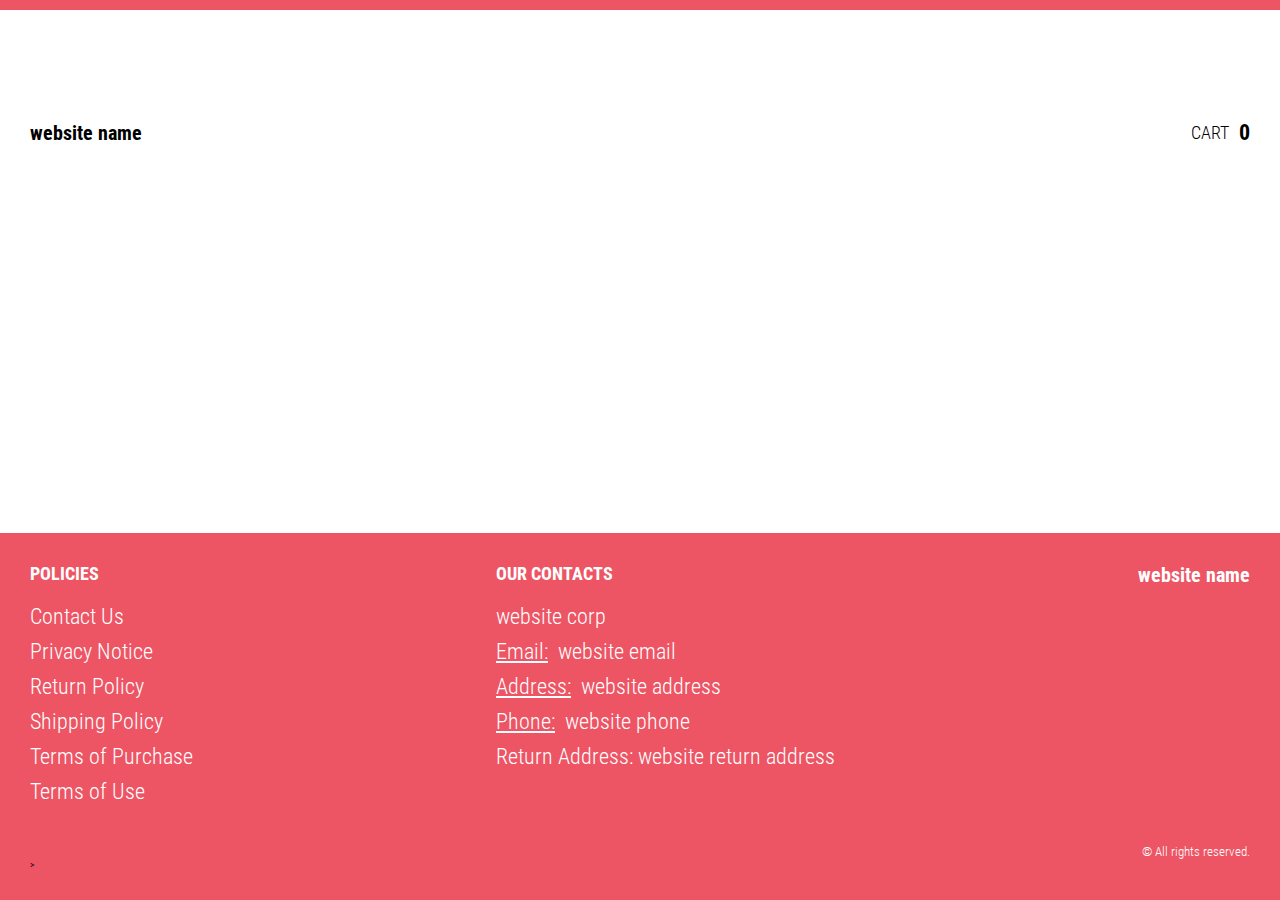
<file: product-page.html>
<!DOCTYPE html>
<html lang="en">

<head>
    <meta charset="UTF-8" />
    <meta http-equiv="X-UA-Compatible" content="IE=edge" />
    <meta name="viewport" content="width=device-width, initial-scale=1.0" />
    <link rel="stylesheet" href="./css/style.css" />
    <title>Shop</title>
</head>

<body>

    <div class="wrapper">
     
        <div class="header__wrapper ">
            <div class="container">
                <header class="header">
                    <div class="logo__box">
                        <a href="./index.html" class="header__logo logo js_logo-data" data-text="">
                            <span class="js_website-name"></span>
                        </a>
                    </div>
                    <a href="./shop.html" class="cart__btn">
                        Cart
                        <span class="cart__span js_cart__span">0</span>
                    
                       
                    </a>
                </header>
            </div>
        </div>

        <main class="main bub">
          <div class="bubbles">
            <div class="bubble" style="--size:5.850763823910032rem; --distance:8.288308631234099rem; --position:26.190609831913495%; --time:3.5062906985809406s; --delay:-2.0469404592679354s;"></div>
            <div class="bubble" style="--size:3.7404540361602896rem; --distance:6.62812435873435rem; --position:76.59062477611275%; --time:3.758831371495679s; --delay:-2.135096383781954s;"></div>
            <div class="bubble" style="--size:4.301133340559559rem; --distance:6.410023495922368rem; --position:95.73016078173515%; --time:2.7422608577871688s; --delay:-3.731516220422661s;"></div>
            <div class="bubble" style="--size:3.992944712139975rem; --distance:9.308788034928817rem; --position:43.89983358149391%; --time:3.69297968851357s; --delay:-2.592951508805271s;"></div>
            <div class="bubble" style="--size:5.594876507794833rem; --distance:8.454470248674554rem; --position:46.7514457088871%; --time:3.454350321840315s; --delay:-3.06575424428762s;"></div>
            <div class="bubble" style="--size:2.365995476363576rem; --distance:8.06870227192881rem; --position:70.9112066403554%; --time:2.6313322521764198s; --delay:-3.6886323022211065s;"></div>
            <div class="bubble" style="--size:2.824162357175382rem; --distance:9.334498513388645rem; --position:9.663659835365156%; --time:2.030367840704794s; --delay:-2.1598318123362628s;"></div>
            <div class="bubble" style="--size:5.957268675480964rem; --distance:8.904547841890853rem; --position:12.2444160737416%; --time:2.862946271607959s; --delay:-3.4943513805707465s;"></div>
            <div class="bubble" style="--size:5.450647380005723rem; --distance:8.176993803604198rem; --position:45.98247340182443%; --time:3.7958390937847533s; --delay:-3.9044006771703037s;"></div>
            <div class="bubble" style="--size:5.231518672403139rem; --distance:6.230056858934735rem; --position:100.01091746844386%; --time:2.2547762042600668s; --delay:-3.593647747314514s;"></div>
            <div class="bubble" style="--size:2.8802312970358246rem; --distance:9.198669074333004rem; --position:27.280663537703134%; --time:2.4293948871816116s; --delay:-2.5025628186034297s;"></div>
            <div class="bubble" style="--size:2.0126020729935785rem; --distance:8.477378305171424rem; --position:3.6801843022541263%; --time:2.287897493865007s; --delay:-3.521831737954306s;"></div>
            <div class="bubble" style="--size:2.9732689118884625rem; --distance:6.280795539682792rem; --position:0.6408828323776072%; --time:2.3240089915966506s; --delay:-2.107371369288875s;"></div>
            <div class="bubble" style="--size:3.614028579637899rem; --distance:8.481474854300597rem; --position:6.47218795033103%; --time:2.007856731665485s; --delay:-3.3305527437336258s;"></div>
            <div class="bubble" style="--size:4.544455069284195rem; --distance:8.276852892945673rem; --position:53.9883744702592%; --time:3.3027622087361603s; --delay:-3.303872951704803s;"></div>
            <div class="bubble" style="--size:4.663435776369539rem; --distance:9.052052408021204rem; --position:30.293753785528352%; --time:2.4483369962140396s; --delay:-3.1713662135266167s;"></div>
            <div class="bubble" style="--size:4.0917497450947335rem; --distance:7.460928584097787rem; --position:6.511420433354072%; --time:3.6964024590198217s; --delay:-2.1875676772748816s;"></div>
            <div class="bubble" style="--size:4.7021519799158895rem; --distance:6.200571403171417rem; --position:85.55575480953229%; --time:2.4662992710020624s; --delay:-2.2569086048274047s;"></div>
            <div class="bubble" style="--size:4.443374408742868rem; --distance:6.577150151963218rem; --position:61.890037672437785%; --time:2.8436812950757444s; --delay:-3.0795396514886755s;"></div>
            <div class="bubble" style="--size:3.5810549350250254rem; --distance:7.9535296300349865rem; --position:82.02459341663277%; --time:3.491125353948112s; --delay:-2.740853826104056s;"></div>
            <div class="bubble" style="--size:5.4545208162148855rem; --distance:7.474855835832223rem; --position:97.01012340800784%; --time:2.9252342632299433s; --delay:-3.5228343847180166s;"></div>
            <div class="bubble" style="--size:3.444015936756517rem; --distance:6.516660570329045rem; --position:60.72646363193229%; --time:3.9419530047739624s; --delay:-2.9859731479778797s;"></div>
            <div class="bubble" style="--size:2.8521283570203924rem; --distance:8.32527249385375rem; --position:29.75143483797695%; --time:3.6821773232693777s; --delay:-2.0525981197501033s;"></div>
            <div class="bubble" style="--size:2.1932129221381276rem; --distance:9.920235604071141rem; --position:23.91612388873749%; --time:2.2356468807243033s; --delay:-2.307905549224449s;"></div>
            <div class="bubble" style="--size:3.9019190091187728rem; --distance:8.250633761536099rem; --position:45.63101252479749%; --time:2.92031945294773s; --delay:-2.8167408486587036s;"></div>
            <div class="bubble" style="--size:5.231877721037873rem; --distance:8.28009663464519rem; --position:57.675416338843135%; --time:2.3567419476766753s; --delay:-2.2482358549715498s;"></div>
            <div class="bubble" style="--size:2.741357857579489rem; --distance:9.537488853227572rem; --position:83.1589114792566%; --time:2.52200470642252s; --delay:-3.807198621945558s;"></div>
            <div class="bubble" style="--size:4.267871001093982rem; --distance:6.940638680519077rem; --position:68.37761203788907%; --time:2.5048086255982636s; --delay:-2.651061707223873s;"></div>
            <div class="bubble" style="--size:3.2984310403779675rem; --distance:6.224888351106126rem; --position:24.55833924416202%; --time:2.1681734017631955s; --delay:-2.320040100937559s;"></div>
            <div class="bubble" style="--size:2.2539769060718022rem; --distance:6.888393879732261rem; --position:5.630794846059157%; --time:3.6278107019419634s; --delay:-3.5855436344382916s;"></div>
            <div class="bubble" style="--size:5.213566226914655rem; --distance:9.38417047225964rem; --position:79.64029194558037%; --time:2.930992464796287s; --delay:-2.435419205963392s;"></div>
            <div class="bubble" style="--size:3.4213767543471265rem; --distance:7.192116322050986rem; --position:92.19196022521466%; --time:3.1787591507721067s; --delay:-2.7882161291376226s;"></div>
            <div class="bubble" style="--size:5.346784659108863rem; --distance:6.963186054384612rem; --position:13.759433341433557%; --time:2.8883667958229373s; --delay:-3.6956094532181587s;"></div>
            <div class="bubble" style="--size:5.356825587178416rem; --distance:8.533633556162712rem; --position:69.24708162663768%; --time:2.796913244693391s; --delay:-3.9856951729212886s;"></div>
            <div class="bubble" style="--size:2.63474640382543rem; --distance:9.358271599466502rem; --position:44.24758679357551%; --time:2.146751097148159s; --delay:-2.6211894004063367s;"></div>
            <div class="bubble" style="--size:2.197378311149155rem; --distance:6.635447702443108rem; --position:94.85369179654076%; --time:2.7766105268955004s; --delay:-3.5497363334052046s;"></div>
            <div class="bubble" style="--size:5.397554152266353rem; --distance:9.768499817723356rem; --position:4.6484073057777735%; --time:3.536124501161002s; --delay:-3.3504325134616053s;"></div>
            <div class="bubble" style="--size:4.960123875592451rem; --distance:8.144236586914246rem; --position:42.97069066766366%; --time:2.9567226440801275s; --delay:-2.1776955159703486s;"></div>
            <div class="bubble" style="--size:3.388275243479688rem; --distance:8.530552833483357rem; --position:67.45289863418081%; --time:3.8279282754047603s; --delay:-3.6268555087571994s;"></div>
            <div class="bubble" style="--size:2.5454068689336395rem; --distance:8.772809154695635rem; --position:51.465617096032034%; --time:2.394480228783458s; --delay:-2.2099734954220756s;"></div>
            <div class="bubble" style="--size:5.480819684188388rem; --distance:6.786462766007942rem; --position:92.53081514792795%; --time:2.2144460192537s; --delay:-2.280442202857031s;"></div>
            <div class="bubble" style="--size:2.200588323649641rem; --distance:8.55508258325862rem; --position:81.3750081027425%; --time:3.704871103850845s; --delay:-2.324335629812629s;"></div>
            <div class="bubble" style="--size:3.657715129917845rem; --distance:9.76465067904786rem; --position:15.712105442942395%; --time:3.377593383744038s; --delay:-3.7837902048645926s;"></div>
            <div class="bubble" style="--size:2.182196318513623rem; --distance:7.895997328002199rem; --position:79.82589231598209%; --time:3.967621393425004s; --delay:-2.7691453367077687s;"></div>
            <div class="bubble" style="--size:3.9105743839084885rem; --distance:9.901289406430543rem; --position:94.9383838399595%; --time:3.658810322551918s; --delay:-2.492096903019203s;"></div>
            <div class="bubble" style="--size:3.252314438195402rem; --distance:8.687260518118123rem; --position:37.79207294529274%; --time:2.995606354535283s; --delay:-3.616281228158095s;"></div>
            <div class="bubble" style="--size:3.336632676607734rem; --distance:9.177136570676094rem; --position:-1.9926780020353618%; --time:3.2969430495718024s; --delay:-3.134544895747635s;"></div>
            <div class="bubble" style="--size:3.6756879613139315rem; --distance:9.594846777786927rem; --position:100.91140544322067%; --time:2.3765025440256196s; --delay:-2.906822609131424s;"></div>
            <div class="bubble" style="--size:5.080329658520047rem; --distance:9.394591526059006rem; --position:102.37989886006638%; --time:3.161483217079565s; --delay:-3.6844536613848122s;"></div>
            <div class="bubble" style="--size:4.326075002384587rem; --distance:6.449172198753157rem; --position:91.0351082604763%; --time:2.6823610259134356s; --delay:-2.4966765761444494s;"></div>
            <div class="bubble" style="--size:2.187366655467155rem; --distance:9.618105329353803rem; --position:98.83984480250055%; --time:3.829571720247277s; --delay:-2.038723736486304s;"></div>
            <div class="bubble" style="--size:2.9045356944561433rem; --distance:6.026832216656186rem; --position:74.22693074822281%; --time:2.7053136560771587s; --delay:-2.781933909457973s;"></div>
            <div class="bubble" style="--size:3.4655706353526403rem; --distance:8.130072924413989rem; --position:35.77629923068882%; --time:2.228000592068137s; --delay:-2.1077638398921574s;"></div>
            <div class="bubble" style="--size:2.103467983158092rem; --distance:6.910262676113901rem; --position:20.22489103748181%; --time:2.946427220310183s; --delay:-3.9404246172052004s;"></div>
            <div class="bubble" style="--size:5.9122245220565315rem; --distance:8.749918307647931rem; --position:35.71168479687506%; --time:3.087561721406488s; --delay:-3.731565959904146s;"></div>
            <div class="bubble" style="--size:3.036022225109937rem; --distance:7.34739770337388rem; --position:72.60639895700699%; --time:2.712803775076947s; --delay:-3.8817098433899813s;"></div>
            <div class="bubble" style="--size:5.369731180944668rem; --distance:9.058361956488241rem; --position:72.96774141209802%; --time:3.9557961342809s; --delay:-2.8010163694992745s;"></div>
            <div class="bubble" style="--size:4.116935304683552rem; --distance:7.801817690348844rem; --position:96.59468537156803%; --time:2.0680519562051467s; --delay:-2.4936980865482608s;"></div>
            <div class="bubble" style="--size:3.556948341673091rem; --distance:7.619922271410053rem; --position:52.88649751891151%; --time:2.0315911518997902s; --delay:-2.9468691307695902s;"></div>
            <div class="bubble" style="--size:5.682427209954357rem; --distance:7.693464754135286rem; --position:80.41050409655072%; --time:3.057209057694454s; --delay:-3.7887357821520804s;"></div>
            <div class="bubble" style="--size:3.1663232613559744rem; --distance:8.974937945993247rem; --position:9.666165391455706%; --time:2.4342986753467946s; --delay:-3.4574367247826023s;"></div>
            <div class="bubble" style="--size:5.061400083766221rem; --distance:8.862183478301088rem; --position:17.635282002137956%; --time:2.9425678207989723s; --delay:-3.7362381389487536s;"></div>
            <div class="bubble" style="--size:2.360730025083364rem; --distance:6.850975035435259rem; --position:22.386023194854733%; --time:3.7816290407779363s; --delay:-2.6452427885159215s;"></div>
            <div class="bubble" style="--size:2.9211480849150755rem; --distance:6.238589478936752rem; --position:89.55797319860886%; --time:2.408470845789612s; --delay:-2.206510530936467s;"></div>
            <div class="bubble" style="--size:5.978718192356058rem; --distance:9.353361223480206rem; --position:81.16777617421617%; --time:3.7367858293972787s; --delay:-2.5689061564269147s;"></div>
            <div class="bubble" style="--size:3.873958053894615rem; --distance:6.2403198189458235rem; --position:74.86637748077187%; --time:2.0878617144221594s; --delay:-2.129638584760937s;"></div>
            <div class="bubble" style="--size:3.9563066486507275rem; --distance:9.402109004788546rem; --position:32.48471316309648%; --time:2.8457216944090944s; --delay:-3.3706034608907864s;"></div>
            <div class="bubble" style="--size:5.996257418633694rem; --distance:9.992589323170147rem; --position:9.580632980640626%; --time:2.840787103366712s; --delay:-3.070613327879862s;"></div>
            <div class="bubble" style="--size:3.564490569230615rem; --distance:7.966982634346866rem; --position:34.62006808087294%; --time:2.6001647534058567s; --delay:-3.939175822598285s;"></div>
            <div class="bubble" style="--size:3.0097026610344146rem; --distance:9.832537796115925rem; --position:12.576859896581606%; --time:2.5160042342166413s; --delay:-2.82693028748138s;"></div>
            <div class="bubble" style="--size:3.4604508703097316rem; --distance:6.704037237317283rem; --position:76.55791859573667%; --time:3.7814003124546933s; --delay:-3.2922389475949716s;"></div>
            <div class="bubble" style="--size:4.169340989979051rem; --distance:6.242880881219373rem; --position:29.480478965136776%; --time:2.442318058719208s; --delay:-3.02085969786465s;"></div>
            <div class="bubble" style="--size:5.683716449800855rem; --distance:8.796887327753275rem; --position:101.45753922474896%; --time:3.474855177138739s; --delay:-2.049053025715716s;"></div>
            <div class="bubble" style="--size:4.908234597529661rem; --distance:8.866286775262624rem; --position:73.07901971952977%; --time:2.954504364090139s; --delay:-2.398623701757112s;"></div>
            <div class="bubble" style="--size:4.282679012484724rem; --distance:9.621738565821499rem; --position:17.53087618705148%; --time:2.6474553360397524s; --delay:-2.774444108422852s;"></div>
            <div class="bubble" style="--size:5.437616314730411rem; --distance:7.739995391088593rem; --position:24.888031339018323%; --time:2.3498128414761825s; --delay:-2.8148891935358407s;"></div>
            <div class="bubble" style="--size:3.5104747491667707rem; --distance:9.00313510156814rem; --position:68.24871118953699%; --time:2.522342242850596s; --delay:-2.6414200614604715s;"></div>
            <div class="bubble" style="--size:5.027396591429492rem; --distance:7.062523290245526rem; --position:30.955182568671404%; --time:2.422750742821016s; --delay:-3.8525408586210426s;"></div>
            <div class="bubble" style="--size:3.6447742925896467rem; --distance:6.186846523712951rem; --position:39.17088650759742%; --time:3.3196834976048435s; --delay:-2.8460673414406013s;"></div>
            <div class="bubble" style="--size:2.0358599553249244rem; --distance:8.995813760405962rem; --position:80.9555233351151%; --time:3.2096915071843664s; --delay:-2.598397759975146s;"></div>
            <div class="bubble" style="--size:4.977006630566677rem; --distance:9.91748429956635rem; --position:92.57918379615775%; --time:3.0647691654944618s; --delay:-3.238183249840404s;"></div>
            <div class="bubble" style="--size:4.329077965063474rem; --distance:6.063490419440638rem; --position:103.99608572862363%; --time:2.6633900825993844s; --delay:-3.0431724011684396s;"></div>
            <div class="bubble" style="--size:3.6920312589868134rem; --distance:9.088697039302687rem; --position:50.4575678829389%; --time:2.656786695748882s; --delay:-3.1741932065145644s;"></div>
            <div class="bubble" style="--size:4.199881699990248rem; --distance:9.07998126674871rem; --position:100.72610884127056%; --time:2.2791295206744353s; --delay:-2.099877560044067s;"></div>
            <div class="bubble" style="--size:2.556967282369447rem; --distance:6.697600371735236rem; --position:72.47311955465531%; --time:2.5163042200670502s; --delay:-3.780824443009462s;"></div>
            <div class="bubble" style="--size:5.103732778280164rem; --distance:7.117830937459778rem; --position:17.606006631618996%; --time:2.3147471802046566s; --delay:-3.916568496757668s;"></div>
            <div class="bubble" style="--size:2.797471966726051rem; --distance:9.401203691893302rem; --position:103.53358501651834%; --time:3.8014962111355315s; --delay:-2.046407967753178s;"></div>
            <div class="bubble" style="--size:3.1604169181367565rem; --distance:6.395896596619822rem; --position:15.628362007886206%; --time:3.2890173324078633s; --delay:-3.9204407643330694s;"></div>
            <div class="bubble" style="--size:5.471851615449748rem; --distance:8.44450836427885rem; --position:82.55575126379182%; --time:3.551142589411712s; --delay:-2.41383033405751s;"></div>
            <div class="bubble" style="--size:2.5445417476153054rem; --distance:8.35077023566327rem; --position:70.2459695225802%; --time:3.586082922680195s; --delay:-2.9594798374851594s;"></div>
            <div class="bubble" style="--size:4.485045520343972rem; --distance:7.808913987359503rem; --position:72.8217373606089%; --time:2.245110952784009s; --delay:-3.3918164003564764s;"></div>
            <div class="bubble" style="--size:3.417828067708995rem; --distance:9.252268896903045rem; --position:39.87172335633804%; --time:2.6324026367879063s; --delay:-2.7419496536293835s;"></div>
            <div class="bubble" style="--size:5.061523344173951rem; --distance:8.479943282210169rem; --position:25.46438359277832%; --time:3.189334214130931s; --delay:-3.5948884664070966s;"></div>
            <div class="bubble" style="--size:2.017446676303001rem; --distance:9.055614975686751rem; --position:78.8532246032926%; --time:2.416736891488342s; --delay:-2.4245561958749824s;"></div>
            <div class="bubble" style="--size:2.710069742880939rem; --distance:7.263549469381383rem; --position:77.61396188898657%; --time:3.472397607670555s; --delay:-2.32644089123843s;"></div>
            <div class="bubble" style="--size:3.206746981510479rem; --distance:8.97471754731989rem; --position:6.439235263932904%; --time:3.14548139868561s; --delay:-2.11964262212991s;"></div>
            <div class="bubble" style="--size:5.411426677570916rem; --distance:6.58974024789145rem; --position:83.44222087735349%; --time:2.1789464937093395s; --delay:-2.5024496571999633s;"></div>
            <div class="bubble" style="--size:3.6181870422422513rem; --distance:8.772488397897334rem; --position:72.911588291906%; --time:2.7548275932060604s; --delay:-2.523363969468901s;"></div>
            <div class="bubble" style="--size:4.4518722268462545rem; --distance:6.5900263708644085rem; --position:2.1380034591770247%; --time:2.4392192488521696s; --delay:-3.6362178267860212s;"></div>
            <div class="bubble" style="--size:4.749221456502993rem; --distance:7.878241074573852rem; --position:60.85163280284765%; --time:3.639764592602893s; --delay:-2.019528697118233s;"></div>
            <div class="bubble" style="--size:4.290335299509699rem; --distance:6.3672831196666175rem; --position:5.3226050726066205%; --time:2.4628460898278717s; --delay:-2.1191151552182617s;"></div>
            <div class="bubble" style="--size:5.0881771677535115rem; --distance:9.72783707370121rem; --position:45.2659679844809%; --time:3.5082202808789136s; --delay:-3.3014264287328228s;"></div>
            <div class="bubble" style="--size:2.834175264429513rem; --distance:6.257946259258359rem; --position:74.2106721129301%; --time:2.4393631377285963s; --delay:-2.2381907981762637s;"></div>
            <div class="bubble" style="--size:3.1140338798014673rem; --distance:6.873956409978509rem; --position:45.95291527144206%; --time:3.0338169980606433s; --delay:-2.969980849800377s;"></div>
            <div class="bubble" style="--size:2.7751144355228554rem; --distance:9.892234185080019rem; --position:88.0469616524413%; --time:3.502517910454066s; --delay:-2.6286714753421614s;"></div>
            <div class="bubble" style="--size:2.2327778913264185rem; --distance:9.66194711020863rem; --position:11.438743326362196%; --time:3.367352101113996s; --delay:-3.259406604283805s;"></div>
            <div class="bubble" style="--size:2.0890178894853673rem; --distance:8.04545695787835rem; --position:5.063923830677076%; --time:2.9241473412006997s; --delay:-2.1477874403756307s;"></div>
            <div class="bubble" style="--size:2.3912017301884rem; --distance:6.938325509299929rem; --position:45.45694524674544%; --time:3.822271973013857s; --delay:-2.820432176052295s;"></div>
            <div class="bubble" style="--size:5.1002961511903235rem; --distance:8.854398298590548rem; --position:3.3246234415335643%; --time:2.5874204475007305s; --delay:-3.4170288863174516s;"></div>
            <div class="bubble" style="--size:4.499025049865786rem; --distance:6.648895269424441rem; --position:-1.1820290218050045%; --time:2.216317470030727s; --delay:-3.24255479534224s;"></div>
            <div class="bubble" style="--size:2.079976323310463rem; --distance:9.518153420151005rem; --position:92.39635382208947%; --time:2.9434057429974123s; --delay:-2.316118883076892s;"></div>
            <div class="bubble" style="--size:2.5144612497813092rem; --distance:9.9453210609089rem; --position:88.40318944866151%; --time:3.1635891657192636s; --delay:-3.2828657418550375s;"></div>
            <div class="bubble" style="--size:2.455036725585348rem; --distance:6.541004947766287rem; --position:63.06502337076812%; --time:3.71378431436146s; --delay:-2.462607262700599s;"></div>
            <div class="bubble" style="--size:2.4562692592739364rem; --distance:7.532631047212093rem; --position:65.75994900828263%; --time:3.2672010404352605s; --delay:-3.3755126295772118s;"></div>
            <div class="bubble" style="--size:4.153566372297797rem; --distance:6.387223305272434rem; --position:87.94421094723187%; --time:3.7029526471015766s; --delay:-2.7756730047890774s;"></div>
            <div class="bubble" style="--size:4.701531928662962rem; --distance:6.736601770919004rem; --position:25.97868533031354%; --time:3.8250743286945514s; --delay:-3.9841404822527804s;"></div>
            <div class="bubble" style="--size:5.261153110906211rem; --distance:7.757898982262051rem; --position:73.32669015703388%; --time:2.2212633738337844s; --delay:-3.0252051736551486s;"></div>
            <div class="bubble" style="--size:3.9749245067273957rem; --distance:7.914320721934932rem; --position:33.83037694836126%; --time:2.1917501020398293s; --delay:-2.324614147983076s;"></div>
            <div class="bubble" style="--size:5.881668942827097rem; --distance:6.4150241826291134rem; --position:94.923128423984%; --time:2.0928640308599893s; --delay:-3.8839209250098525s;"></div>
            <div class="bubble" style="--size:2.2029218491694387rem; --distance:8.663337393988328rem; --position:58.81743449059237%; --time:3.0889877579855773s; --delay:-3.5879180027636357s;"></div>
            <div class="bubble" style="--size:4.17945708962405rem; --distance:8.792902444504474rem; --position:49.22940384399639%; --time:3.9815528850665105s; --delay:-3.8751164559105855s;"></div>
            <div class="bubble" style="--size:3.1729847317510256rem; --distance:6.715474886557469rem; --position:61.900303231279665%; --time:3.1391981017469774s; --delay:-3.650198900466294s;"></div>
            <div class="bubble" style="--size:4.013156775844641rem; --distance:7.757249898458031rem; --position:-2.6829033369369792%; --time:2.347048127553017s; --delay:-3.705408799704517s;"></div>
            <div class="bubble" style="--size:3.8329794470425167rem; --distance:9.302534335014215rem; --position:29.74051189937972%; --time:3.9525262065339204s; --delay:-2.5985011809328915s;"></div>
            <div class="bubble" style="--size:3.231798163864891rem; --distance:9.516867107436632rem; --position:74.98121254488703%; --time:2.736066822895258s; --delay:-3.4878068812110503s;"></div>
            <div class="bubble" style="--size:5.043557231422282rem; --distance:9.930908454916322rem; --position:6.134425884745946%; --time:2.346757603923122s; --delay:-2.303290146727039s;"></div>
            <div class="bubble" style="--size:2.484153308533699rem; --distance:9.928179150980146rem; --position:85.54954930396%; --time:3.9504414893979316s; --delay:-3.1632787987212545s;"></div>
            <div class="bubble" style="--size:5.5081503648252506rem; --distance:8.149981018117025rem; --position:41.93471810613096%; --time:2.043955058804165s; --delay:-2.8086102149471457s;"></div>
          </div>
            <div class="prod__wrapper">
                <section class="prod">
                    <div class="container">
                        <div class="js_prod__block"></div>   
                    </div>
                </section>
            </div>
        </main>

        <div class="footer__wrapper bub">

          <div class="bubbles">
            <div class="bubble" style="--size:5.850763823910032rem; --distance:8.288308631234099rem; --position:26.190609831913495%; --time:3.5062906985809406s; --delay:-2.0469404592679354s;"></div>
            <div class="bubble" style="--size:3.7404540361602896rem; --distance:6.62812435873435rem; --position:76.59062477611275%; --time:3.758831371495679s; --delay:-2.135096383781954s;"></div>
            <div class="bubble" style="--size:4.301133340559559rem; --distance:6.410023495922368rem; --position:95.73016078173515%; --time:2.7422608577871688s; --delay:-3.731516220422661s;"></div>
            <div class="bubble" style="--size:3.992944712139975rem; --distance:9.308788034928817rem; --position:43.89983358149391%; --time:3.69297968851357s; --delay:-2.592951508805271s;"></div>
            <div class="bubble" style="--size:5.594876507794833rem; --distance:8.454470248674554rem; --position:46.7514457088871%; --time:3.454350321840315s; --delay:-3.06575424428762s;"></div>
            <div class="bubble" style="--size:2.365995476363576rem; --distance:8.06870227192881rem; --position:70.9112066403554%; --time:2.6313322521764198s; --delay:-3.6886323022211065s;"></div>
            <div class="bubble" style="--size:2.824162357175382rem; --distance:9.334498513388645rem; --position:9.663659835365156%; --time:2.030367840704794s; --delay:-2.1598318123362628s;"></div>
            <div class="bubble" style="--size:5.957268675480964rem; --distance:8.904547841890853rem; --position:12.2444160737416%; --time:2.862946271607959s; --delay:-3.4943513805707465s;"></div>
            <div class="bubble" style="--size:5.450647380005723rem; --distance:8.176993803604198rem; --position:45.98247340182443%; --time:3.7958390937847533s; --delay:-3.9044006771703037s;"></div>
            <div class="bubble" style="--size:5.231518672403139rem; --distance:6.230056858934735rem; --position:100.01091746844386%; --time:2.2547762042600668s; --delay:-3.593647747314514s;"></div>
            <div class="bubble" style="--size:2.8802312970358246rem; --distance:9.198669074333004rem; --position:27.280663537703134%; --time:2.4293948871816116s; --delay:-2.5025628186034297s;"></div>
            <div class="bubble" style="--size:2.0126020729935785rem; --distance:8.477378305171424rem; --position:3.6801843022541263%; --time:2.287897493865007s; --delay:-3.521831737954306s;"></div>
            <div class="bubble" style="--size:2.9732689118884625rem; --distance:6.280795539682792rem; --position:0.6408828323776072%; --time:2.3240089915966506s; --delay:-2.107371369288875s;"></div>
            <div class="bubble" style="--size:3.614028579637899rem; --distance:8.481474854300597rem; --position:6.47218795033103%; --time:2.007856731665485s; --delay:-3.3305527437336258s;"></div>
            <div class="bubble" style="--size:4.544455069284195rem; --distance:8.276852892945673rem; --position:53.9883744702592%; --time:3.3027622087361603s; --delay:-3.303872951704803s;"></div>
            <div class="bubble" style="--size:4.663435776369539rem; --distance:9.052052408021204rem; --position:30.293753785528352%; --time:2.4483369962140396s; --delay:-3.1713662135266167s;"></div>
            <div class="bubble" style="--size:4.0917497450947335rem; --distance:7.460928584097787rem; --position:6.511420433354072%; --time:3.6964024590198217s; --delay:-2.1875676772748816s;"></div>
            <div class="bubble" style="--size:4.7021519799158895rem; --distance:6.200571403171417rem; --position:85.55575480953229%; --time:2.4662992710020624s; --delay:-2.2569086048274047s;"></div>
            <div class="bubble" style="--size:4.443374408742868rem; --distance:6.577150151963218rem; --position:61.890037672437785%; --time:2.8436812950757444s; --delay:-3.0795396514886755s;"></div>
            <div class="bubble" style="--size:3.5810549350250254rem; --distance:7.9535296300349865rem; --position:82.02459341663277%; --time:3.491125353948112s; --delay:-2.740853826104056s;"></div>
            <div class="bubble" style="--size:5.4545208162148855rem; --distance:7.474855835832223rem; --position:97.01012340800784%; --time:2.9252342632299433s; --delay:-3.5228343847180166s;"></div>
            <div class="bubble" style="--size:3.444015936756517rem; --distance:6.516660570329045rem; --position:60.72646363193229%; --time:3.9419530047739624s; --delay:-2.9859731479778797s;"></div>
            <div class="bubble" style="--size:2.8521283570203924rem; --distance:8.32527249385375rem; --position:29.75143483797695%; --time:3.6821773232693777s; --delay:-2.0525981197501033s;"></div>
            <div class="bubble" style="--size:2.1932129221381276rem; --distance:9.920235604071141rem; --position:23.91612388873749%; --time:2.2356468807243033s; --delay:-2.307905549224449s;"></div>
            <div class="bubble" style="--size:3.9019190091187728rem; --distance:8.250633761536099rem; --position:45.63101252479749%; --time:2.92031945294773s; --delay:-2.8167408486587036s;"></div>
            <div class="bubble" style="--size:5.231877721037873rem; --distance:8.28009663464519rem; --position:57.675416338843135%; --time:2.3567419476766753s; --delay:-2.2482358549715498s;"></div>
            <div class="bubble" style="--size:2.741357857579489rem; --distance:9.537488853227572rem; --position:83.1589114792566%; --time:2.52200470642252s; --delay:-3.807198621945558s;"></div>
            <div class="bubble" style="--size:4.267871001093982rem; --distance:6.940638680519077rem; --position:68.37761203788907%; --time:2.5048086255982636s; --delay:-2.651061707223873s;"></div>
            <div class="bubble" style="--size:3.2984310403779675rem; --distance:6.224888351106126rem; --position:24.55833924416202%; --time:2.1681734017631955s; --delay:-2.320040100937559s;"></div>
            <div class="bubble" style="--size:2.2539769060718022rem; --distance:6.888393879732261rem; --position:5.630794846059157%; --time:3.6278107019419634s; --delay:-3.5855436344382916s;"></div>
            <div class="bubble" style="--size:5.213566226914655rem; --distance:9.38417047225964rem; --position:79.64029194558037%; --time:2.930992464796287s; --delay:-2.435419205963392s;"></div>
            <div class="bubble" style="--size:3.4213767543471265rem; --distance:7.192116322050986rem; --position:92.19196022521466%; --time:3.1787591507721067s; --delay:-2.7882161291376226s;"></div>
            <div class="bubble" style="--size:5.346784659108863rem; --distance:6.963186054384612rem; --position:13.759433341433557%; --time:2.8883667958229373s; --delay:-3.6956094532181587s;"></div>
            <div class="bubble" style="--size:5.356825587178416rem; --distance:8.533633556162712rem; --position:69.24708162663768%; --time:2.796913244693391s; --delay:-3.9856951729212886s;"></div>
            <div class="bubble" style="--size:2.63474640382543rem; --distance:9.358271599466502rem; --position:44.24758679357551%; --time:2.146751097148159s; --delay:-2.6211894004063367s;"></div>
            <div class="bubble" style="--size:2.197378311149155rem; --distance:6.635447702443108rem; --position:94.85369179654076%; --time:2.7766105268955004s; --delay:-3.5497363334052046s;"></div>
            <div class="bubble" style="--size:5.397554152266353rem; --distance:9.768499817723356rem; --position:4.6484073057777735%; --time:3.536124501161002s; --delay:-3.3504325134616053s;"></div>
            <div class="bubble" style="--size:4.960123875592451rem; --distance:8.144236586914246rem; --position:42.97069066766366%; --time:2.9567226440801275s; --delay:-2.1776955159703486s;"></div>
            <div class="bubble" style="--size:3.388275243479688rem; --distance:8.530552833483357rem; --position:67.45289863418081%; --time:3.8279282754047603s; --delay:-3.6268555087571994s;"></div>
            <div class="bubble" style="--size:2.5454068689336395rem; --distance:8.772809154695635rem; --position:51.465617096032034%; --time:2.394480228783458s; --delay:-2.2099734954220756s;"></div>
            <div class="bubble" style="--size:5.480819684188388rem; --distance:6.786462766007942rem; --position:92.53081514792795%; --time:2.2144460192537s; --delay:-2.280442202857031s;"></div>
            <div class="bubble" style="--size:2.200588323649641rem; --distance:8.55508258325862rem; --position:81.3750081027425%; --time:3.704871103850845s; --delay:-2.324335629812629s;"></div>
            <div class="bubble" style="--size:3.657715129917845rem; --distance:9.76465067904786rem; --position:15.712105442942395%; --time:3.377593383744038s; --delay:-3.7837902048645926s;"></div>
            <div class="bubble" style="--size:2.182196318513623rem; --distance:7.895997328002199rem; --position:79.82589231598209%; --time:3.967621393425004s; --delay:-2.7691453367077687s;"></div>
            <div class="bubble" style="--size:3.9105743839084885rem; --distance:9.901289406430543rem; --position:94.9383838399595%; --time:3.658810322551918s; --delay:-2.492096903019203s;"></div>
            <div class="bubble" style="--size:3.252314438195402rem; --distance:8.687260518118123rem; --position:37.79207294529274%; --time:2.995606354535283s; --delay:-3.616281228158095s;"></div>
            <div class="bubble" style="--size:3.336632676607734rem; --distance:9.177136570676094rem; --position:-1.9926780020353618%; --time:3.2969430495718024s; --delay:-3.134544895747635s;"></div>
            <div class="bubble" style="--size:3.6756879613139315rem; --distance:9.594846777786927rem; --position:100.91140544322067%; --time:2.3765025440256196s; --delay:-2.906822609131424s;"></div>
            <div class="bubble" style="--size:5.080329658520047rem; --distance:9.394591526059006rem; --position:102.37989886006638%; --time:3.161483217079565s; --delay:-3.6844536613848122s;"></div>
            <div class="bubble" style="--size:4.326075002384587rem; --distance:6.449172198753157rem; --position:91.0351082604763%; --time:2.6823610259134356s; --delay:-2.4966765761444494s;"></div>
            <div class="bubble" style="--size:2.187366655467155rem; --distance:9.618105329353803rem; --position:98.83984480250055%; --time:3.829571720247277s; --delay:-2.038723736486304s;"></div>
            <div class="bubble" style="--size:2.9045356944561433rem; --distance:6.026832216656186rem; --position:74.22693074822281%; --time:2.7053136560771587s; --delay:-2.781933909457973s;"></div>
            <div class="bubble" style="--size:3.4655706353526403rem; --distance:8.130072924413989rem; --position:35.77629923068882%; --time:2.228000592068137s; --delay:-2.1077638398921574s;"></div>
            <div class="bubble" style="--size:2.103467983158092rem; --distance:6.910262676113901rem; --position:20.22489103748181%; --time:2.946427220310183s; --delay:-3.9404246172052004s;"></div>
            <div class="bubble" style="--size:5.9122245220565315rem; --distance:8.749918307647931rem; --position:35.71168479687506%; --time:3.087561721406488s; --delay:-3.731565959904146s;"></div>
            <div class="bubble" style="--size:3.036022225109937rem; --distance:7.34739770337388rem; --position:72.60639895700699%; --time:2.712803775076947s; --delay:-3.8817098433899813s;"></div>
            <div class="bubble" style="--size:5.369731180944668rem; --distance:9.058361956488241rem; --position:72.96774141209802%; --time:3.9557961342809s; --delay:-2.8010163694992745s;"></div>
            <div class="bubble" style="--size:4.116935304683552rem; --distance:7.801817690348844rem; --position:96.59468537156803%; --time:2.0680519562051467s; --delay:-2.4936980865482608s;"></div>
            <div class="bubble" style="--size:3.556948341673091rem; --distance:7.619922271410053rem; --position:52.88649751891151%; --time:2.0315911518997902s; --delay:-2.9468691307695902s;"></div>
            <div class="bubble" style="--size:5.682427209954357rem; --distance:7.693464754135286rem; --position:80.41050409655072%; --time:3.057209057694454s; --delay:-3.7887357821520804s;"></div>
            <div class="bubble" style="--size:3.1663232613559744rem; --distance:8.974937945993247rem; --position:9.666165391455706%; --time:2.4342986753467946s; --delay:-3.4574367247826023s;"></div>
            <div class="bubble" style="--size:5.061400083766221rem; --distance:8.862183478301088rem; --position:17.635282002137956%; --time:2.9425678207989723s; --delay:-3.7362381389487536s;"></div>
            <div class="bubble" style="--size:2.360730025083364rem; --distance:6.850975035435259rem; --position:22.386023194854733%; --time:3.7816290407779363s; --delay:-2.6452427885159215s;"></div>
            <div class="bubble" style="--size:2.9211480849150755rem; --distance:6.238589478936752rem; --position:89.55797319860886%; --time:2.408470845789612s; --delay:-2.206510530936467s;"></div>
            <div class="bubble" style="--size:5.978718192356058rem; --distance:9.353361223480206rem; --position:81.16777617421617%; --time:3.7367858293972787s; --delay:-2.5689061564269147s;"></div>
            <div class="bubble" style="--size:3.873958053894615rem; --distance:6.2403198189458235rem; --position:74.86637748077187%; --time:2.0878617144221594s; --delay:-2.129638584760937s;"></div>
            <div class="bubble" style="--size:3.9563066486507275rem; --distance:9.402109004788546rem; --position:32.48471316309648%; --time:2.8457216944090944s; --delay:-3.3706034608907864s;"></div>
            <div class="bubble" style="--size:5.996257418633694rem; --distance:9.992589323170147rem; --position:9.580632980640626%; --time:2.840787103366712s; --delay:-3.070613327879862s;"></div>
            <div class="bubble" style="--size:3.564490569230615rem; --distance:7.966982634346866rem; --position:34.62006808087294%; --time:2.6001647534058567s; --delay:-3.939175822598285s;"></div>
            <div class="bubble" style="--size:3.0097026610344146rem; --distance:9.832537796115925rem; --position:12.576859896581606%; --time:2.5160042342166413s; --delay:-2.82693028748138s;"></div>
            <div class="bubble" style="--size:3.4604508703097316rem; --distance:6.704037237317283rem; --position:76.55791859573667%; --time:3.7814003124546933s; --delay:-3.2922389475949716s;"></div>
            <div class="bubble" style="--size:4.169340989979051rem; --distance:6.242880881219373rem; --position:29.480478965136776%; --time:2.442318058719208s; --delay:-3.02085969786465s;"></div>
            <div class="bubble" style="--size:5.683716449800855rem; --distance:8.796887327753275rem; --position:101.45753922474896%; --time:3.474855177138739s; --delay:-2.049053025715716s;"></div>
            <div class="bubble" style="--size:4.908234597529661rem; --distance:8.866286775262624rem; --position:73.07901971952977%; --time:2.954504364090139s; --delay:-2.398623701757112s;"></div>
            <div class="bubble" style="--size:4.282679012484724rem; --distance:9.621738565821499rem; --position:17.53087618705148%; --time:2.6474553360397524s; --delay:-2.774444108422852s;"></div>
            <div class="bubble" style="--size:5.437616314730411rem; --distance:7.739995391088593rem; --position:24.888031339018323%; --time:2.3498128414761825s; --delay:-2.8148891935358407s;"></div>
            <div class="bubble" style="--size:3.5104747491667707rem; --distance:9.00313510156814rem; --position:68.24871118953699%; --time:2.522342242850596s; --delay:-2.6414200614604715s;"></div>
            <div class="bubble" style="--size:5.027396591429492rem; --distance:7.062523290245526rem; --position:30.955182568671404%; --time:2.422750742821016s; --delay:-3.8525408586210426s;"></div>
            <div class="bubble" style="--size:3.6447742925896467rem; --distance:6.186846523712951rem; --position:39.17088650759742%; --time:3.3196834976048435s; --delay:-2.8460673414406013s;"></div>
            <div class="bubble" style="--size:2.0358599553249244rem; --distance:8.995813760405962rem; --position:80.9555233351151%; --time:3.2096915071843664s; --delay:-2.598397759975146s;"></div>
            <div class="bubble" style="--size:4.977006630566677rem; --distance:9.91748429956635rem; --position:92.57918379615775%; --time:3.0647691654944618s; --delay:-3.238183249840404s;"></div>
            <div class="bubble" style="--size:4.329077965063474rem; --distance:6.063490419440638rem; --position:103.99608572862363%; --time:2.6633900825993844s; --delay:-3.0431724011684396s;"></div>
            <div class="bubble" style="--size:3.6920312589868134rem; --distance:9.088697039302687rem; --position:50.4575678829389%; --time:2.656786695748882s; --delay:-3.1741932065145644s;"></div>
            <div class="bubble" style="--size:4.199881699990248rem; --distance:9.07998126674871rem; --position:100.72610884127056%; --time:2.2791295206744353s; --delay:-2.099877560044067s;"></div>
            <div class="bubble" style="--size:2.556967282369447rem; --distance:6.697600371735236rem; --position:72.47311955465531%; --time:2.5163042200670502s; --delay:-3.780824443009462s;"></div>
            <div class="bubble" style="--size:5.103732778280164rem; --distance:7.117830937459778rem; --position:17.606006631618996%; --time:2.3147471802046566s; --delay:-3.916568496757668s;"></div>
            <div class="bubble" style="--size:2.797471966726051rem; --distance:9.401203691893302rem; --position:103.53358501651834%; --time:3.8014962111355315s; --delay:-2.046407967753178s;"></div>
            <div class="bubble" style="--size:3.1604169181367565rem; --distance:6.395896596619822rem; --position:15.628362007886206%; --time:3.2890173324078633s; --delay:-3.9204407643330694s;"></div>
            <div class="bubble" style="--size:5.471851615449748rem; --distance:8.44450836427885rem; --position:82.55575126379182%; --time:3.551142589411712s; --delay:-2.41383033405751s;"></div>
            <div class="bubble" style="--size:2.5445417476153054rem; --distance:8.35077023566327rem; --position:70.2459695225802%; --time:3.586082922680195s; --delay:-2.9594798374851594s;"></div>
            <div class="bubble" style="--size:4.485045520343972rem; --distance:7.808913987359503rem; --position:72.8217373606089%; --time:2.245110952784009s; --delay:-3.3918164003564764s;"></div>
            <div class="bubble" style="--size:3.417828067708995rem; --distance:9.252268896903045rem; --position:39.87172335633804%; --time:2.6324026367879063s; --delay:-2.7419496536293835s;"></div>
            <div class="bubble" style="--size:5.061523344173951rem; --distance:8.479943282210169rem; --position:25.46438359277832%; --time:3.189334214130931s; --delay:-3.5948884664070966s;"></div>
            <div class="bubble" style="--size:2.017446676303001rem; --distance:9.055614975686751rem; --position:78.8532246032926%; --time:2.416736891488342s; --delay:-2.4245561958749824s;"></div>
            <div class="bubble" style="--size:2.710069742880939rem; --distance:7.263549469381383rem; --position:77.61396188898657%; --time:3.472397607670555s; --delay:-2.32644089123843s;"></div>
            <div class="bubble" style="--size:3.206746981510479rem; --distance:8.97471754731989rem; --position:6.439235263932904%; --time:3.14548139868561s; --delay:-2.11964262212991s;"></div>
            <div class="bubble" style="--size:5.411426677570916rem; --distance:6.58974024789145rem; --position:83.44222087735349%; --time:2.1789464937093395s; --delay:-2.5024496571999633s;"></div>
            <div class="bubble" style="--size:3.6181870422422513rem; --distance:8.772488397897334rem; --position:72.911588291906%; --time:2.7548275932060604s; --delay:-2.523363969468901s;"></div>
            <div class="bubble" style="--size:4.4518722268462545rem; --distance:6.5900263708644085rem; --position:2.1380034591770247%; --time:2.4392192488521696s; --delay:-3.6362178267860212s;"></div>
            <div class="bubble" style="--size:4.749221456502993rem; --distance:7.878241074573852rem; --position:60.85163280284765%; --time:3.639764592602893s; --delay:-2.019528697118233s;"></div>
            <div class="bubble" style="--size:4.290335299509699rem; --distance:6.3672831196666175rem; --position:5.3226050726066205%; --time:2.4628460898278717s; --delay:-2.1191151552182617s;"></div>
            <div class="bubble" style="--size:5.0881771677535115rem; --distance:9.72783707370121rem; --position:45.2659679844809%; --time:3.5082202808789136s; --delay:-3.3014264287328228s;"></div>
            <div class="bubble" style="--size:2.834175264429513rem; --distance:6.257946259258359rem; --position:74.2106721129301%; --time:2.4393631377285963s; --delay:-2.2381907981762637s;"></div>
            <div class="bubble" style="--size:3.1140338798014673rem; --distance:6.873956409978509rem; --position:45.95291527144206%; --time:3.0338169980606433s; --delay:-2.969980849800377s;"></div>
            <div class="bubble" style="--size:2.7751144355228554rem; --distance:9.892234185080019rem; --position:88.0469616524413%; --time:3.502517910454066s; --delay:-2.6286714753421614s;"></div>
            <div class="bubble" style="--size:2.2327778913264185rem; --distance:9.66194711020863rem; --position:11.438743326362196%; --time:3.367352101113996s; --delay:-3.259406604283805s;"></div>
            <div class="bubble" style="--size:2.0890178894853673rem; --distance:8.04545695787835rem; --position:5.063923830677076%; --time:2.9241473412006997s; --delay:-2.1477874403756307s;"></div>
            <div class="bubble" style="--size:2.3912017301884rem; --distance:6.938325509299929rem; --position:45.45694524674544%; --time:3.822271973013857s; --delay:-2.820432176052295s;"></div>
            <div class="bubble" style="--size:5.1002961511903235rem; --distance:8.854398298590548rem; --position:3.3246234415335643%; --time:2.5874204475007305s; --delay:-3.4170288863174516s;"></div>
            <div class="bubble" style="--size:4.499025049865786rem; --distance:6.648895269424441rem; --position:-1.1820290218050045%; --time:2.216317470030727s; --delay:-3.24255479534224s;"></div>
            <div class="bubble" style="--size:2.079976323310463rem; --distance:9.518153420151005rem; --position:92.39635382208947%; --time:2.9434057429974123s; --delay:-2.316118883076892s;"></div>
            <div class="bubble" style="--size:2.5144612497813092rem; --distance:9.9453210609089rem; --position:88.40318944866151%; --time:3.1635891657192636s; --delay:-3.2828657418550375s;"></div>
            <div class="bubble" style="--size:2.455036725585348rem; --distance:6.541004947766287rem; --position:63.06502337076812%; --time:3.71378431436146s; --delay:-2.462607262700599s;"></div>
            <div class="bubble" style="--size:2.4562692592739364rem; --distance:7.532631047212093rem; --position:65.75994900828263%; --time:3.2672010404352605s; --delay:-3.3755126295772118s;"></div>
            <div class="bubble" style="--size:4.153566372297797rem; --distance:6.387223305272434rem; --position:87.94421094723187%; --time:3.7029526471015766s; --delay:-2.7756730047890774s;"></div>
            <div class="bubble" style="--size:4.701531928662962rem; --distance:6.736601770919004rem; --position:25.97868533031354%; --time:3.8250743286945514s; --delay:-3.9841404822527804s;"></div>
            <div class="bubble" style="--size:5.261153110906211rem; --distance:7.757898982262051rem; --position:73.32669015703388%; --time:2.2212633738337844s; --delay:-3.0252051736551486s;"></div>
            <div class="bubble" style="--size:3.9749245067273957rem; --distance:7.914320721934932rem; --position:33.83037694836126%; --time:2.1917501020398293s; --delay:-2.324614147983076s;"></div>
            <div class="bubble" style="--size:5.881668942827097rem; --distance:6.4150241826291134rem; --position:94.923128423984%; --time:2.0928640308599893s; --delay:-3.8839209250098525s;"></div>
            <div class="bubble" style="--size:2.2029218491694387rem; --distance:8.663337393988328rem; --position:58.81743449059237%; --time:3.0889877579855773s; --delay:-3.5879180027636357s;"></div>
            <div class="bubble" style="--size:4.17945708962405rem; --distance:8.792902444504474rem; --position:49.22940384399639%; --time:3.9815528850665105s; --delay:-3.8751164559105855s;"></div>
            <div class="bubble" style="--size:3.1729847317510256rem; --distance:6.715474886557469rem; --position:61.900303231279665%; --time:3.1391981017469774s; --delay:-3.650198900466294s;"></div>
            <div class="bubble" style="--size:4.013156775844641rem; --distance:7.757249898458031rem; --position:-2.6829033369369792%; --time:2.347048127553017s; --delay:-3.705408799704517s;"></div>
            <div class="bubble" style="--size:3.8329794470425167rem; --distance:9.302534335014215rem; --position:29.74051189937972%; --time:3.9525262065339204s; --delay:-2.5985011809328915s;"></div>
            <div class="bubble" style="--size:3.231798163864891rem; --distance:9.516867107436632rem; --position:74.98121254488703%; --time:2.736066822895258s; --delay:-3.4878068812110503s;"></div>
            <div class="bubble" style="--size:5.043557231422282rem; --distance:9.930908454916322rem; --position:6.134425884745946%; --time:2.346757603923122s; --delay:-2.303290146727039s;"></div>
            <div class="bubble" style="--size:2.484153308533699rem; --distance:9.928179150980146rem; --position:85.54954930396%; --time:3.9504414893979316s; --delay:-3.1632787987212545s;"></div>
            <div class="bubble" style="--size:5.5081503648252506rem; --distance:8.149981018117025rem; --position:41.93471810613096%; --time:2.043955058804165s; --delay:-2.8086102149471457s;"></div>
          </div>
          
            <div class="container">
              <footer class="footer">
                <div class="footer__top">
                  <div class="footer__right">
                    <p class="footer__title">Policies</p>
                    <a href="./contacts.html" class="text footer__link footer__page-link">Contact Us</a>
                    <a href="./privacy.html" class="text footer__link footer__page-link">Privacy Notice</a>
                    <a href="./return.html" class="text footer__link footer__page-link">Return Policy</a>
                    <a href="./shipping.html" class="text footer__link footer__page-link">Shipping Policy</a>
                    <a href="./purchase.html" class="text footer__link footer__page-link">Terms of Purchase</a>
                    <a href="./use.html" class="text footer__link footer__page-link">Terms of Use</a>
                  </div>
                  <div class="footer__left">
                    <p class="footer__title">Our Contacts</p>
                    <p class="text js_website-corp"></p>
                    <div class="text footer__text">
                      <span class="bold">Email:</span>
                      <a href="" class="footer__link footer__text js_website-email"></a>
                    </div>
                    
                    <p class="text footer__text">
                      <span class="bold">Address:</span> <span class="footer__link js_website-address"></span>
                    </p>
      
      
                    <div class="text footer__text">
                      <span class="bold">Phone:</span>
                      <a href="" class="footer__link footer__text js_website-phone"></a>
                    </div>
      
                    <p class="text">Return Address: <span class="text js_website-return-address"></span></p>
                  </div>
                
                  <div class="logo__box">
                    <a href="./index.html" class="footer__logo logo js_logo-data" data-text="">
                    <span class="js_website-name"></span>
                    </a>
                  </div>
                </div>
                <span class="footer__span">© All rights reserved.</span>>
              </footer>
            </div>
          </div>
    </div>



     <script type="module" src="./js/swiper-bundle.min.js"></script>
    <script type="module" src="./js/product.js"></script>
    <script type="module" src="./js/prod-preview.js"></script>
    <script type="module" src="./js/accordion.js"></script>
    <script type="module" src="./js/calculate-total.js"></script>
    <script type="module" src="./js/on-load.js"></script>
    <script src="./js/website-data.js"></script>
  

</body>

</html>
</file>
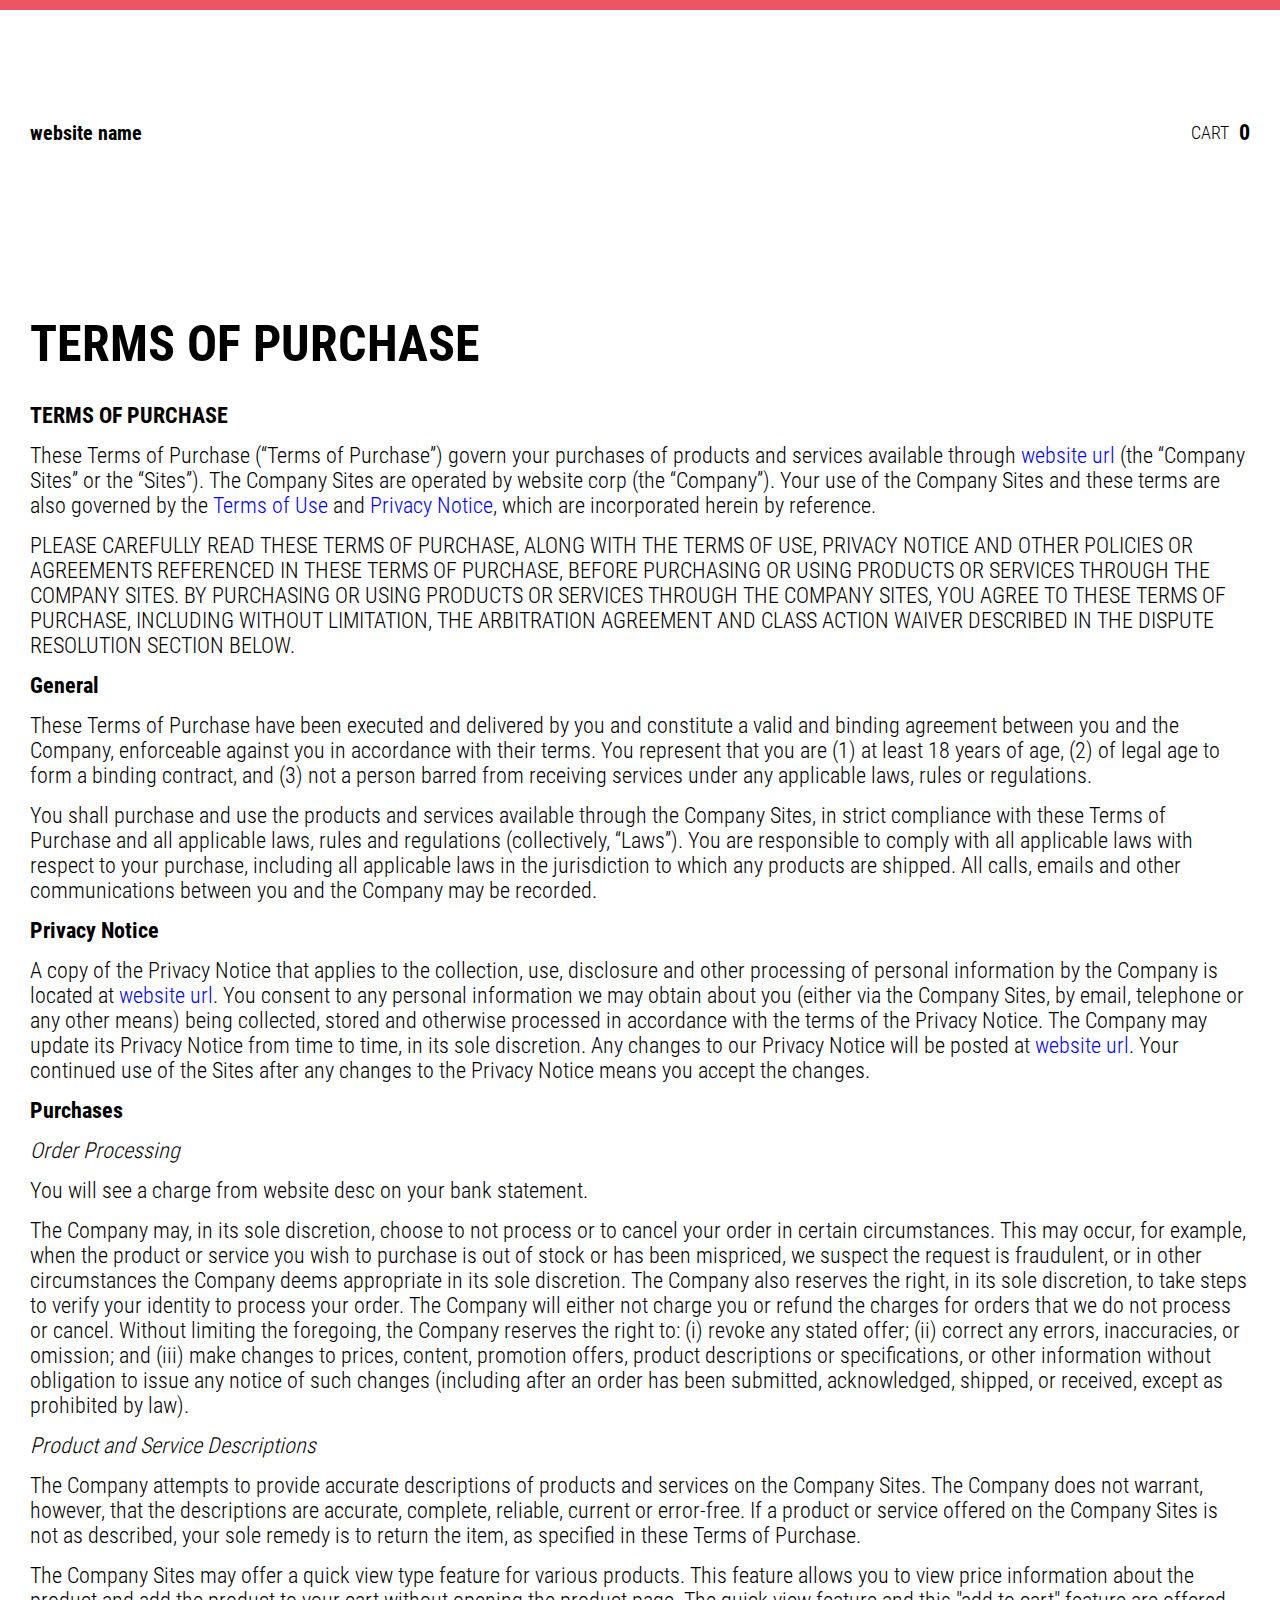
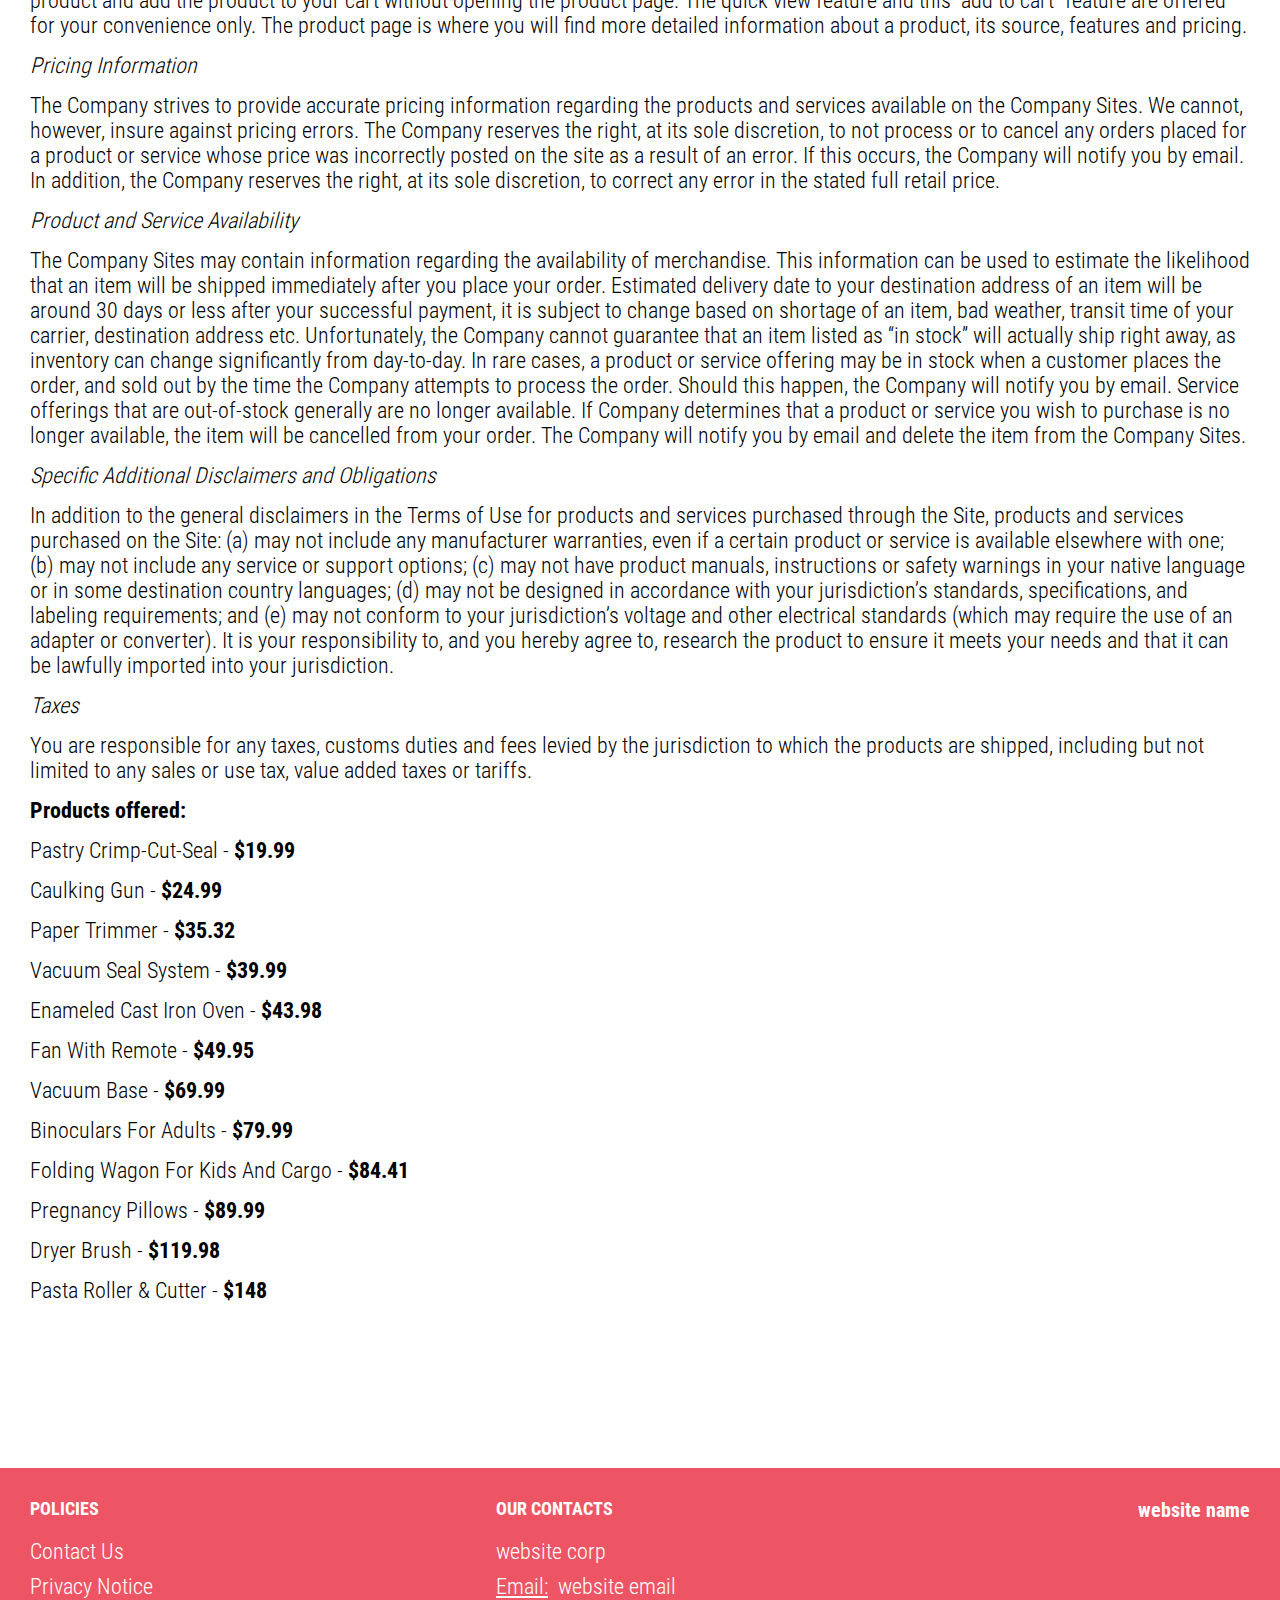
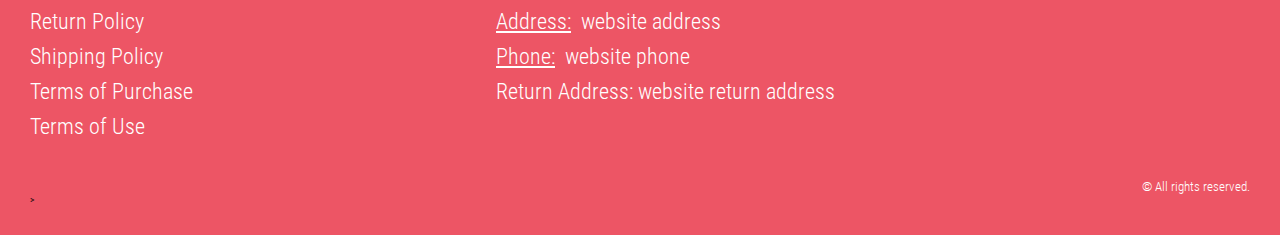
<file: purchase.html>
<!DOCTYPE html>
<html lang="en">

<head>
  <meta charset="UTF-8" />
  <meta http-equiv="X-UA-Compatible" content="IE=edge" />
  <meta name="viewport" content="width=device-width, initial-scale=1.0" />
  <link rel="stylesheet" href="./css/style.css" />
  <title>Shop</title>
</head>

<body>
 
  <div class="wrapper">
   
    <div class="header__wrapper ">
      <div class="container">
        <header class="header">
          <div class="logo__box">
            <a href="./index.html" class="header__logo logo js_logo-data" data-text="">
            <span class="js_website-name"></span>
            </a>
          </div>
          <a href="./shop.html" class="cart__btn">
            Cart
            <span class="cart__span js_cart__span">0</span>
       
            
          </a>
        </header>
      </div>
    </div>

  <main class="main bub">
    <div class="bubbles">
      <div class="bubble" style="--size:5.850763823910032rem; --distance:8.288308631234099rem; --position:26.190609831913495%; --time:3.5062906985809406s; --delay:-2.0469404592679354s;"></div>
      <div class="bubble" style="--size:3.7404540361602896rem; --distance:6.62812435873435rem; --position:76.59062477611275%; --time:3.758831371495679s; --delay:-2.135096383781954s;"></div>
      <div class="bubble" style="--size:4.301133340559559rem; --distance:6.410023495922368rem; --position:95.73016078173515%; --time:2.7422608577871688s; --delay:-3.731516220422661s;"></div>
      <div class="bubble" style="--size:3.992944712139975rem; --distance:9.308788034928817rem; --position:43.89983358149391%; --time:3.69297968851357s; --delay:-2.592951508805271s;"></div>
      <div class="bubble" style="--size:5.594876507794833rem; --distance:8.454470248674554rem; --position:46.7514457088871%; --time:3.454350321840315s; --delay:-3.06575424428762s;"></div>
      <div class="bubble" style="--size:2.365995476363576rem; --distance:8.06870227192881rem; --position:70.9112066403554%; --time:2.6313322521764198s; --delay:-3.6886323022211065s;"></div>
      <div class="bubble" style="--size:2.824162357175382rem; --distance:9.334498513388645rem; --position:9.663659835365156%; --time:2.030367840704794s; --delay:-2.1598318123362628s;"></div>
      <div class="bubble" style="--size:5.957268675480964rem; --distance:8.904547841890853rem; --position:12.2444160737416%; --time:2.862946271607959s; --delay:-3.4943513805707465s;"></div>
      <div class="bubble" style="--size:5.450647380005723rem; --distance:8.176993803604198rem; --position:45.98247340182443%; --time:3.7958390937847533s; --delay:-3.9044006771703037s;"></div>
      <div class="bubble" style="--size:5.231518672403139rem; --distance:6.230056858934735rem; --position:100.01091746844386%; --time:2.2547762042600668s; --delay:-3.593647747314514s;"></div>
      <div class="bubble" style="--size:2.8802312970358246rem; --distance:9.198669074333004rem; --position:27.280663537703134%; --time:2.4293948871816116s; --delay:-2.5025628186034297s;"></div>
      <div class="bubble" style="--size:2.0126020729935785rem; --distance:8.477378305171424rem; --position:3.6801843022541263%; --time:2.287897493865007s; --delay:-3.521831737954306s;"></div>
      <div class="bubble" style="--size:2.9732689118884625rem; --distance:6.280795539682792rem; --position:0.6408828323776072%; --time:2.3240089915966506s; --delay:-2.107371369288875s;"></div>
      <div class="bubble" style="--size:3.614028579637899rem; --distance:8.481474854300597rem; --position:6.47218795033103%; --time:2.007856731665485s; --delay:-3.3305527437336258s;"></div>
      <div class="bubble" style="--size:4.544455069284195rem; --distance:8.276852892945673rem; --position:53.9883744702592%; --time:3.3027622087361603s; --delay:-3.303872951704803s;"></div>
      <div class="bubble" style="--size:4.663435776369539rem; --distance:9.052052408021204rem; --position:30.293753785528352%; --time:2.4483369962140396s; --delay:-3.1713662135266167s;"></div>
      <div class="bubble" style="--size:4.0917497450947335rem; --distance:7.460928584097787rem; --position:6.511420433354072%; --time:3.6964024590198217s; --delay:-2.1875676772748816s;"></div>
      <div class="bubble" style="--size:4.7021519799158895rem; --distance:6.200571403171417rem; --position:85.55575480953229%; --time:2.4662992710020624s; --delay:-2.2569086048274047s;"></div>
      <div class="bubble" style="--size:4.443374408742868rem; --distance:6.577150151963218rem; --position:61.890037672437785%; --time:2.8436812950757444s; --delay:-3.0795396514886755s;"></div>
      <div class="bubble" style="--size:3.5810549350250254rem; --distance:7.9535296300349865rem; --position:82.02459341663277%; --time:3.491125353948112s; --delay:-2.740853826104056s;"></div>
      <div class="bubble" style="--size:5.4545208162148855rem; --distance:7.474855835832223rem; --position:97.01012340800784%; --time:2.9252342632299433s; --delay:-3.5228343847180166s;"></div>
      <div class="bubble" style="--size:3.444015936756517rem; --distance:6.516660570329045rem; --position:60.72646363193229%; --time:3.9419530047739624s; --delay:-2.9859731479778797s;"></div>
      <div class="bubble" style="--size:2.8521283570203924rem; --distance:8.32527249385375rem; --position:29.75143483797695%; --time:3.6821773232693777s; --delay:-2.0525981197501033s;"></div>
      <div class="bubble" style="--size:2.1932129221381276rem; --distance:9.920235604071141rem; --position:23.91612388873749%; --time:2.2356468807243033s; --delay:-2.307905549224449s;"></div>
      <div class="bubble" style="--size:3.9019190091187728rem; --distance:8.250633761536099rem; --position:45.63101252479749%; --time:2.92031945294773s; --delay:-2.8167408486587036s;"></div>
      <div class="bubble" style="--size:5.231877721037873rem; --distance:8.28009663464519rem; --position:57.675416338843135%; --time:2.3567419476766753s; --delay:-2.2482358549715498s;"></div>
      <div class="bubble" style="--size:2.741357857579489rem; --distance:9.537488853227572rem; --position:83.1589114792566%; --time:2.52200470642252s; --delay:-3.807198621945558s;"></div>
      <div class="bubble" style="--size:4.267871001093982rem; --distance:6.940638680519077rem; --position:68.37761203788907%; --time:2.5048086255982636s; --delay:-2.651061707223873s;"></div>
      <div class="bubble" style="--size:3.2984310403779675rem; --distance:6.224888351106126rem; --position:24.55833924416202%; --time:2.1681734017631955s; --delay:-2.320040100937559s;"></div>
      <div class="bubble" style="--size:2.2539769060718022rem; --distance:6.888393879732261rem; --position:5.630794846059157%; --time:3.6278107019419634s; --delay:-3.5855436344382916s;"></div>
      <div class="bubble" style="--size:5.213566226914655rem; --distance:9.38417047225964rem; --position:79.64029194558037%; --time:2.930992464796287s; --delay:-2.435419205963392s;"></div>
      <div class="bubble" style="--size:3.4213767543471265rem; --distance:7.192116322050986rem; --position:92.19196022521466%; --time:3.1787591507721067s; --delay:-2.7882161291376226s;"></div>
      <div class="bubble" style="--size:5.346784659108863rem; --distance:6.963186054384612rem; --position:13.759433341433557%; --time:2.8883667958229373s; --delay:-3.6956094532181587s;"></div>
      <div class="bubble" style="--size:5.356825587178416rem; --distance:8.533633556162712rem; --position:69.24708162663768%; --time:2.796913244693391s; --delay:-3.9856951729212886s;"></div>
      <div class="bubble" style="--size:2.63474640382543rem; --distance:9.358271599466502rem; --position:44.24758679357551%; --time:2.146751097148159s; --delay:-2.6211894004063367s;"></div>
      <div class="bubble" style="--size:2.197378311149155rem; --distance:6.635447702443108rem; --position:94.85369179654076%; --time:2.7766105268955004s; --delay:-3.5497363334052046s;"></div>
      <div class="bubble" style="--size:5.397554152266353rem; --distance:9.768499817723356rem; --position:4.6484073057777735%; --time:3.536124501161002s; --delay:-3.3504325134616053s;"></div>
      <div class="bubble" style="--size:4.960123875592451rem; --distance:8.144236586914246rem; --position:42.97069066766366%; --time:2.9567226440801275s; --delay:-2.1776955159703486s;"></div>
      <div class="bubble" style="--size:3.388275243479688rem; --distance:8.530552833483357rem; --position:67.45289863418081%; --time:3.8279282754047603s; --delay:-3.6268555087571994s;"></div>
      <div class="bubble" style="--size:2.5454068689336395rem; --distance:8.772809154695635rem; --position:51.465617096032034%; --time:2.394480228783458s; --delay:-2.2099734954220756s;"></div>
      <div class="bubble" style="--size:5.480819684188388rem; --distance:6.786462766007942rem; --position:92.53081514792795%; --time:2.2144460192537s; --delay:-2.280442202857031s;"></div>
      <div class="bubble" style="--size:2.200588323649641rem; --distance:8.55508258325862rem; --position:81.3750081027425%; --time:3.704871103850845s; --delay:-2.324335629812629s;"></div>
      <div class="bubble" style="--size:3.657715129917845rem; --distance:9.76465067904786rem; --position:15.712105442942395%; --time:3.377593383744038s; --delay:-3.7837902048645926s;"></div>
      <div class="bubble" style="--size:2.182196318513623rem; --distance:7.895997328002199rem; --position:79.82589231598209%; --time:3.967621393425004s; --delay:-2.7691453367077687s;"></div>
      <div class="bubble" style="--size:3.9105743839084885rem; --distance:9.901289406430543rem; --position:94.9383838399595%; --time:3.658810322551918s; --delay:-2.492096903019203s;"></div>
      <div class="bubble" style="--size:3.252314438195402rem; --distance:8.687260518118123rem; --position:37.79207294529274%; --time:2.995606354535283s; --delay:-3.616281228158095s;"></div>
      <div class="bubble" style="--size:3.336632676607734rem; --distance:9.177136570676094rem; --position:-1.9926780020353618%; --time:3.2969430495718024s; --delay:-3.134544895747635s;"></div>
      <div class="bubble" style="--size:3.6756879613139315rem; --distance:9.594846777786927rem; --position:100.91140544322067%; --time:2.3765025440256196s; --delay:-2.906822609131424s;"></div>
      <div class="bubble" style="--size:5.080329658520047rem; --distance:9.394591526059006rem; --position:102.37989886006638%; --time:3.161483217079565s; --delay:-3.6844536613848122s;"></div>
      <div class="bubble" style="--size:4.326075002384587rem; --distance:6.449172198753157rem; --position:91.0351082604763%; --time:2.6823610259134356s; --delay:-2.4966765761444494s;"></div>
      <div class="bubble" style="--size:2.187366655467155rem; --distance:9.618105329353803rem; --position:98.83984480250055%; --time:3.829571720247277s; --delay:-2.038723736486304s;"></div>
      <div class="bubble" style="--size:2.9045356944561433rem; --distance:6.026832216656186rem; --position:74.22693074822281%; --time:2.7053136560771587s; --delay:-2.781933909457973s;"></div>
      <div class="bubble" style="--size:3.4655706353526403rem; --distance:8.130072924413989rem; --position:35.77629923068882%; --time:2.228000592068137s; --delay:-2.1077638398921574s;"></div>
      <div class="bubble" style="--size:2.103467983158092rem; --distance:6.910262676113901rem; --position:20.22489103748181%; --time:2.946427220310183s; --delay:-3.9404246172052004s;"></div>
      <div class="bubble" style="--size:5.9122245220565315rem; --distance:8.749918307647931rem; --position:35.71168479687506%; --time:3.087561721406488s; --delay:-3.731565959904146s;"></div>
      <div class="bubble" style="--size:3.036022225109937rem; --distance:7.34739770337388rem; --position:72.60639895700699%; --time:2.712803775076947s; --delay:-3.8817098433899813s;"></div>
      <div class="bubble" style="--size:5.369731180944668rem; --distance:9.058361956488241rem; --position:72.96774141209802%; --time:3.9557961342809s; --delay:-2.8010163694992745s;"></div>
      <div class="bubble" style="--size:4.116935304683552rem; --distance:7.801817690348844rem; --position:96.59468537156803%; --time:2.0680519562051467s; --delay:-2.4936980865482608s;"></div>
      <div class="bubble" style="--size:3.556948341673091rem; --distance:7.619922271410053rem; --position:52.88649751891151%; --time:2.0315911518997902s; --delay:-2.9468691307695902s;"></div>
      <div class="bubble" style="--size:5.682427209954357rem; --distance:7.693464754135286rem; --position:80.41050409655072%; --time:3.057209057694454s; --delay:-3.7887357821520804s;"></div>
      <div class="bubble" style="--size:3.1663232613559744rem; --distance:8.974937945993247rem; --position:9.666165391455706%; --time:2.4342986753467946s; --delay:-3.4574367247826023s;"></div>
      <div class="bubble" style="--size:5.061400083766221rem; --distance:8.862183478301088rem; --position:17.635282002137956%; --time:2.9425678207989723s; --delay:-3.7362381389487536s;"></div>
      <div class="bubble" style="--size:2.360730025083364rem; --distance:6.850975035435259rem; --position:22.386023194854733%; --time:3.7816290407779363s; --delay:-2.6452427885159215s;"></div>
      <div class="bubble" style="--size:2.9211480849150755rem; --distance:6.238589478936752rem; --position:89.55797319860886%; --time:2.408470845789612s; --delay:-2.206510530936467s;"></div>
      <div class="bubble" style="--size:5.978718192356058rem; --distance:9.353361223480206rem; --position:81.16777617421617%; --time:3.7367858293972787s; --delay:-2.5689061564269147s;"></div>
      <div class="bubble" style="--size:3.873958053894615rem; --distance:6.2403198189458235rem; --position:74.86637748077187%; --time:2.0878617144221594s; --delay:-2.129638584760937s;"></div>
      <div class="bubble" style="--size:3.9563066486507275rem; --distance:9.402109004788546rem; --position:32.48471316309648%; --time:2.8457216944090944s; --delay:-3.3706034608907864s;"></div>
      <div class="bubble" style="--size:5.996257418633694rem; --distance:9.992589323170147rem; --position:9.580632980640626%; --time:2.840787103366712s; --delay:-3.070613327879862s;"></div>
      <div class="bubble" style="--size:3.564490569230615rem; --distance:7.966982634346866rem; --position:34.62006808087294%; --time:2.6001647534058567s; --delay:-3.939175822598285s;"></div>
      <div class="bubble" style="--size:3.0097026610344146rem; --distance:9.832537796115925rem; --position:12.576859896581606%; --time:2.5160042342166413s; --delay:-2.82693028748138s;"></div>
      <div class="bubble" style="--size:3.4604508703097316rem; --distance:6.704037237317283rem; --position:76.55791859573667%; --time:3.7814003124546933s; --delay:-3.2922389475949716s;"></div>
      <div class="bubble" style="--size:4.169340989979051rem; --distance:6.242880881219373rem; --position:29.480478965136776%; --time:2.442318058719208s; --delay:-3.02085969786465s;"></div>
      <div class="bubble" style="--size:5.683716449800855rem; --distance:8.796887327753275rem; --position:101.45753922474896%; --time:3.474855177138739s; --delay:-2.049053025715716s;"></div>
      <div class="bubble" style="--size:4.908234597529661rem; --distance:8.866286775262624rem; --position:73.07901971952977%; --time:2.954504364090139s; --delay:-2.398623701757112s;"></div>
      <div class="bubble" style="--size:4.282679012484724rem; --distance:9.621738565821499rem; --position:17.53087618705148%; --time:2.6474553360397524s; --delay:-2.774444108422852s;"></div>
      <div class="bubble" style="--size:5.437616314730411rem; --distance:7.739995391088593rem; --position:24.888031339018323%; --time:2.3498128414761825s; --delay:-2.8148891935358407s;"></div>
      <div class="bubble" style="--size:3.5104747491667707rem; --distance:9.00313510156814rem; --position:68.24871118953699%; --time:2.522342242850596s; --delay:-2.6414200614604715s;"></div>
      <div class="bubble" style="--size:5.027396591429492rem; --distance:7.062523290245526rem; --position:30.955182568671404%; --time:2.422750742821016s; --delay:-3.8525408586210426s;"></div>
      <div class="bubble" style="--size:3.6447742925896467rem; --distance:6.186846523712951rem; --position:39.17088650759742%; --time:3.3196834976048435s; --delay:-2.8460673414406013s;"></div>
      <div class="bubble" style="--size:2.0358599553249244rem; --distance:8.995813760405962rem; --position:80.9555233351151%; --time:3.2096915071843664s; --delay:-2.598397759975146s;"></div>
      <div class="bubble" style="--size:4.977006630566677rem; --distance:9.91748429956635rem; --position:92.57918379615775%; --time:3.0647691654944618s; --delay:-3.238183249840404s;"></div>
      <div class="bubble" style="--size:4.329077965063474rem; --distance:6.063490419440638rem; --position:103.99608572862363%; --time:2.6633900825993844s; --delay:-3.0431724011684396s;"></div>
      <div class="bubble" style="--size:3.6920312589868134rem; --distance:9.088697039302687rem; --position:50.4575678829389%; --time:2.656786695748882s; --delay:-3.1741932065145644s;"></div>
      <div class="bubble" style="--size:4.199881699990248rem; --distance:9.07998126674871rem; --position:100.72610884127056%; --time:2.2791295206744353s; --delay:-2.099877560044067s;"></div>
      <div class="bubble" style="--size:2.556967282369447rem; --distance:6.697600371735236rem; --position:72.47311955465531%; --time:2.5163042200670502s; --delay:-3.780824443009462s;"></div>
      <div class="bubble" style="--size:5.103732778280164rem; --distance:7.117830937459778rem; --position:17.606006631618996%; --time:2.3147471802046566s; --delay:-3.916568496757668s;"></div>
      <div class="bubble" style="--size:2.797471966726051rem; --distance:9.401203691893302rem; --position:103.53358501651834%; --time:3.8014962111355315s; --delay:-2.046407967753178s;"></div>
      <div class="bubble" style="--size:3.1604169181367565rem; --distance:6.395896596619822rem; --position:15.628362007886206%; --time:3.2890173324078633s; --delay:-3.9204407643330694s;"></div>
      <div class="bubble" style="--size:5.471851615449748rem; --distance:8.44450836427885rem; --position:82.55575126379182%; --time:3.551142589411712s; --delay:-2.41383033405751s;"></div>
      <div class="bubble" style="--size:2.5445417476153054rem; --distance:8.35077023566327rem; --position:70.2459695225802%; --time:3.586082922680195s; --delay:-2.9594798374851594s;"></div>
      <div class="bubble" style="--size:4.485045520343972rem; --distance:7.808913987359503rem; --position:72.8217373606089%; --time:2.245110952784009s; --delay:-3.3918164003564764s;"></div>
      <div class="bubble" style="--size:3.417828067708995rem; --distance:9.252268896903045rem; --position:39.87172335633804%; --time:2.6324026367879063s; --delay:-2.7419496536293835s;"></div>
      <div class="bubble" style="--size:5.061523344173951rem; --distance:8.479943282210169rem; --position:25.46438359277832%; --time:3.189334214130931s; --delay:-3.5948884664070966s;"></div>
      <div class="bubble" style="--size:2.017446676303001rem; --distance:9.055614975686751rem; --position:78.8532246032926%; --time:2.416736891488342s; --delay:-2.4245561958749824s;"></div>
      <div class="bubble" style="--size:2.710069742880939rem; --distance:7.263549469381383rem; --position:77.61396188898657%; --time:3.472397607670555s; --delay:-2.32644089123843s;"></div>
      <div class="bubble" style="--size:3.206746981510479rem; --distance:8.97471754731989rem; --position:6.439235263932904%; --time:3.14548139868561s; --delay:-2.11964262212991s;"></div>
      <div class="bubble" style="--size:5.411426677570916rem; --distance:6.58974024789145rem; --position:83.44222087735349%; --time:2.1789464937093395s; --delay:-2.5024496571999633s;"></div>
      <div class="bubble" style="--size:3.6181870422422513rem; --distance:8.772488397897334rem; --position:72.911588291906%; --time:2.7548275932060604s; --delay:-2.523363969468901s;"></div>
      <div class="bubble" style="--size:4.4518722268462545rem; --distance:6.5900263708644085rem; --position:2.1380034591770247%; --time:2.4392192488521696s; --delay:-3.6362178267860212s;"></div>
      <div class="bubble" style="--size:4.749221456502993rem; --distance:7.878241074573852rem; --position:60.85163280284765%; --time:3.639764592602893s; --delay:-2.019528697118233s;"></div>
      <div class="bubble" style="--size:4.290335299509699rem; --distance:6.3672831196666175rem; --position:5.3226050726066205%; --time:2.4628460898278717s; --delay:-2.1191151552182617s;"></div>
      <div class="bubble" style="--size:5.0881771677535115rem; --distance:9.72783707370121rem; --position:45.2659679844809%; --time:3.5082202808789136s; --delay:-3.3014264287328228s;"></div>
      <div class="bubble" style="--size:2.834175264429513rem; --distance:6.257946259258359rem; --position:74.2106721129301%; --time:2.4393631377285963s; --delay:-2.2381907981762637s;"></div>
      <div class="bubble" style="--size:3.1140338798014673rem; --distance:6.873956409978509rem; --position:45.95291527144206%; --time:3.0338169980606433s; --delay:-2.969980849800377s;"></div>
      <div class="bubble" style="--size:2.7751144355228554rem; --distance:9.892234185080019rem; --position:88.0469616524413%; --time:3.502517910454066s; --delay:-2.6286714753421614s;"></div>
      <div class="bubble" style="--size:2.2327778913264185rem; --distance:9.66194711020863rem; --position:11.438743326362196%; --time:3.367352101113996s; --delay:-3.259406604283805s;"></div>
      <div class="bubble" style="--size:2.0890178894853673rem; --distance:8.04545695787835rem; --position:5.063923830677076%; --time:2.9241473412006997s; --delay:-2.1477874403756307s;"></div>
      <div class="bubble" style="--size:2.3912017301884rem; --distance:6.938325509299929rem; --position:45.45694524674544%; --time:3.822271973013857s; --delay:-2.820432176052295s;"></div>
      <div class="bubble" style="--size:5.1002961511903235rem; --distance:8.854398298590548rem; --position:3.3246234415335643%; --time:2.5874204475007305s; --delay:-3.4170288863174516s;"></div>
      <div class="bubble" style="--size:4.499025049865786rem; --distance:6.648895269424441rem; --position:-1.1820290218050045%; --time:2.216317470030727s; --delay:-3.24255479534224s;"></div>
      <div class="bubble" style="--size:2.079976323310463rem; --distance:9.518153420151005rem; --position:92.39635382208947%; --time:2.9434057429974123s; --delay:-2.316118883076892s;"></div>
      <div class="bubble" style="--size:2.5144612497813092rem; --distance:9.9453210609089rem; --position:88.40318944866151%; --time:3.1635891657192636s; --delay:-3.2828657418550375s;"></div>
      <div class="bubble" style="--size:2.455036725585348rem; --distance:6.541004947766287rem; --position:63.06502337076812%; --time:3.71378431436146s; --delay:-2.462607262700599s;"></div>
      <div class="bubble" style="--size:2.4562692592739364rem; --distance:7.532631047212093rem; --position:65.75994900828263%; --time:3.2672010404352605s; --delay:-3.3755126295772118s;"></div>
      <div class="bubble" style="--size:4.153566372297797rem; --distance:6.387223305272434rem; --position:87.94421094723187%; --time:3.7029526471015766s; --delay:-2.7756730047890774s;"></div>
      <div class="bubble" style="--size:4.701531928662962rem; --distance:6.736601770919004rem; --position:25.97868533031354%; --time:3.8250743286945514s; --delay:-3.9841404822527804s;"></div>
      <div class="bubble" style="--size:5.261153110906211rem; --distance:7.757898982262051rem; --position:73.32669015703388%; --time:2.2212633738337844s; --delay:-3.0252051736551486s;"></div>
      <div class="bubble" style="--size:3.9749245067273957rem; --distance:7.914320721934932rem; --position:33.83037694836126%; --time:2.1917501020398293s; --delay:-2.324614147983076s;"></div>
      <div class="bubble" style="--size:5.881668942827097rem; --distance:6.4150241826291134rem; --position:94.923128423984%; --time:2.0928640308599893s; --delay:-3.8839209250098525s;"></div>
      <div class="bubble" style="--size:2.2029218491694387rem; --distance:8.663337393988328rem; --position:58.81743449059237%; --time:3.0889877579855773s; --delay:-3.5879180027636357s;"></div>
      <div class="bubble" style="--size:4.17945708962405rem; --distance:8.792902444504474rem; --position:49.22940384399639%; --time:3.9815528850665105s; --delay:-3.8751164559105855s;"></div>
      <div class="bubble" style="--size:3.1729847317510256rem; --distance:6.715474886557469rem; --position:61.900303231279665%; --time:3.1391981017469774s; --delay:-3.650198900466294s;"></div>
      <div class="bubble" style="--size:4.013156775844641rem; --distance:7.757249898458031rem; --position:-2.6829033369369792%; --time:2.347048127553017s; --delay:-3.705408799704517s;"></div>
      <div class="bubble" style="--size:3.8329794470425167rem; --distance:9.302534335014215rem; --position:29.74051189937972%; --time:3.9525262065339204s; --delay:-2.5985011809328915s;"></div>
      <div class="bubble" style="--size:3.231798163864891rem; --distance:9.516867107436632rem; --position:74.98121254488703%; --time:2.736066822895258s; --delay:-3.4878068812110503s;"></div>
      <div class="bubble" style="--size:5.043557231422282rem; --distance:9.930908454916322rem; --position:6.134425884745946%; --time:2.346757603923122s; --delay:-2.303290146727039s;"></div>
      <div class="bubble" style="--size:2.484153308533699rem; --distance:9.928179150980146rem; --position:85.54954930396%; --time:3.9504414893979316s; --delay:-3.1632787987212545s;"></div>
      <div class="bubble" style="--size:5.5081503648252506rem; --distance:8.149981018117025rem; --position:41.93471810613096%; --time:2.043955058804165s; --delay:-2.8086102149471457s;"></div>
    </div>
    <div class="text-section__wrapper">
      <section class="text-section">
        <div class="container">
          <h1 class="title">TERMS OF PURCHASE</h1>
           <p class="text"><span class="bold">TERMS OF PURCHASE</span> </p>
           <p class="text">These Terms of Purchase (“Terms of Purchase”) govern your purchases of products and services available through <a href="" class="link js_website-url"></a> (the “Company Sites” or the “Sites”). The Company Sites are operated by <span class="js_website-corp"></span> (the “Company”). Your use of the Company Sites and these terms are also governed by the <a href="./use.html" class="link">Terms of Use</a> and <a href="./privacy.html" class="link">Privacy Notice</a>, which are incorporated herein by reference.</p>
           <p class="text up">PLEASE CAREFULLY read THESE TERMS OF PURCHASE, ALONG WITH THE TERMS OF USE, PRIVACY NOTICE AND OTHER POLICIES OR AGREEMENTS REFERENCED IN THESE TERMS OF PURCHASE, BEFORE PURCHASING OR USING PRODUCTS OR SERVICES THROUGH THE COMPANY SITES. BY PURCHASING OR USING PRODUCTS OR SERVICES THROUGH THE COMPANY SITES, YOU AGREE TO THESE TERMS OF PURCHASE, INCLUDING WITHOUT LIMITATION, THE ARBITRATION AGREEMENT AND CLASS ACTION WAIVER DESCRIBED IN THE DISPUTE RESOLUTION SECTION BELOW.</p>
           <p class="text bold">General</p>
           <p class="text">These Terms of Purchase have been executed and delivered by you and constitute a valid and binding agreement between you and the Company, enforceable against you in accordance with their terms. You represent that you are (1) at least 18 years of age, (2) of legal age to form a binding contract, and (3) not a person barred from receiving services under any applicable laws, rules or regulations.</p>
           <p class="text">You shall purchase and use the products and services available through the Company Sites, in strict compliance with these Terms of Purchase and all applicable laws, rules and regulations (collectively, “Laws”). You are responsible to comply with all applicable laws with respect to your purchase, including all applicable laws in the jurisdiction to which any products are shipped. All calls, emails and other communications between you and the Company may be recorded.</p>
           <p class="text bold">Privacy Notice</p>
           <p class="text">A copy of the Privacy Notice that applies to the collection, use, 
               disclosure and other processing of personal 
               information by the Company is located at <a href="" class="link js_website-url"></a>. 
               You consent to any personal information we may obtain about you (either via the Company Sites, by email, telephone or any other means) 
               being collected, stored and otherwise processed in accordance with the terms of the Privacy Notice. 
               The Company may update its Privacy Notice from time to time, in its sole discretion. Any changes to our Privacy 
               Notice will be posted at <a href="" class="link js_website-url"></a>. Your continued use of the Sites after any changes to the Privacy Notice means you accept the changes.</p>
           <p class="text bold">Purchases</p>
           <p class="text italic">Order Processing</p>
           <p class="text">You will see a charge from <span class="js_website-desc"></span> on your bank statement.</p>
           <p class="text">The Company may, in its sole discretion, choose to not process or to cancel your order in certain circumstances. This may occur, for example, when the product or service you wish to purchase is out of stock or has been mispriced, we suspect the request is fraudulent, or in other circumstances the Company deems appropriate in its sole discretion. The Company also reserves the right, in its sole discretion, to take steps to verify your identity to process your order. The Company will either not charge you or refund the charges for orders that we do not process or cancel. Without limiting the foregoing, the Company reserves the right to: (i) revoke any stated offer; (ii) correct any errors, inaccuracies, or omission; and (iii) make changes to prices, content, promotion offers, product descriptions or specifications, or other information without obligation to issue any notice of such changes (including after an order has been submitted, acknowledged, shipped, or received, except as prohibited by law).</p>
           <p class="text italic">Product and Service Descriptions</p>
           <p class="text">The Company attempts to provide accurate descriptions of products and services on the Company Sites. The Company does not warrant, however, that the descriptions are accurate, complete, reliable, current or error-free. If a product or service offered on the Company Sites is not as described, your sole remedy is to return the item, as specified in these Terms of Purchase.</p>
           <p class="text">The Company Sites may offer a quick view type feature for various products. This feature allows you to view price information about the product and add the product to your cart without opening the product page. The quick view feature and this "add to cart" feature are offered for your convenience only. The product page is where you will find more detailed information about a product, its source, features and pricing.</p>
           <p class="text italic">Pricing Information</p>
           <p class="text">The Company strives to provide accurate pricing information regarding the products and services available on the Company Sites. We cannot, however, insure against pricing errors. The Company reserves the right, at its sole discretion, to not process or to cancel any orders placed for a product or service whose price was incorrectly posted on the site as a result of an error. If this occurs, the Company will notify you by email. In addition, the Company reserves the right, at its sole discretion, to correct any error in the stated full retail price.</p>
           <p class="text italic">Product and Service Availability</p>
           <p class="text">The Company Sites may contain information regarding the availability of merchandise. This information can be used to estimate the likelihood that an item will be shipped immediately after you place your order. Estimated delivery date to your destination address of an item will be around 30 days or less after your successful payment, it is subject to change based on shortage of an item, bad weather, transit time of your carrier, destination address etc. Unfortunately, the Company cannot guarantee that an item listed as “in stock” will actually ship right away, as inventory can change significantly from day-to-day. In rare cases, a product or service offering may be in stock when a customer places the order, and sold out by the time the Company attempts to process the order. Should this happen, the Company will notify you by email. Service offerings that are out-of-stock generally are no longer available. If Company determines that a product or service you wish to purchase is no longer available, the item will be cancelled from your order. The Company will notify you by email and delete the item from the Company Sites.</p>
           <p class="text italic">Specific Additional Disclaimers and Obligations</p>
           <p class="text">In addition to the general disclaimers in the Terms of Use for products and services purchased through the Site, products and services purchased on the Site: (a) may not include any manufacturer warranties, even if a certain product or service is available elsewhere with one; (b) may not include any service or support options; (c) may not have product manuals, instructions or safety warnings in your native language or in some destination country languages; (d) may not be designed in accordance with your jurisdiction’s standards, specifications, and labeling requirements; and (e) may not conform to your jurisdiction’s voltage and other electrical standards (which may require the use of an adapter or converter). It is your responsibility to, and you hereby agree to, research the product to ensure it meets your needs and that it can be lawfully imported into your jurisdiction.</p>
           <p class="text italic">Taxes</p>
           <p class="text">You are responsible for any taxes, customs duties and fees levied by the jurisdiction to which the products are shipped, including but not limited to any sales or use tax, value added taxes or tariffs.</p>
           <p class="text bold">Products offered:</p>
           <div class="js_purchase__product-list"></div>
      </div>
      </section>
  </div>
  </main>

  <div class="footer__wrapper bub">

    <div class="bubbles">
      <div class="bubble" style="--size:5.850763823910032rem; --distance:8.288308631234099rem; --position:26.190609831913495%; --time:3.5062906985809406s; --delay:-2.0469404592679354s;"></div>
      <div class="bubble" style="--size:3.7404540361602896rem; --distance:6.62812435873435rem; --position:76.59062477611275%; --time:3.758831371495679s; --delay:-2.135096383781954s;"></div>
      <div class="bubble" style="--size:4.301133340559559rem; --distance:6.410023495922368rem; --position:95.73016078173515%; --time:2.7422608577871688s; --delay:-3.731516220422661s;"></div>
      <div class="bubble" style="--size:3.992944712139975rem; --distance:9.308788034928817rem; --position:43.89983358149391%; --time:3.69297968851357s; --delay:-2.592951508805271s;"></div>
      <div class="bubble" style="--size:5.594876507794833rem; --distance:8.454470248674554rem; --position:46.7514457088871%; --time:3.454350321840315s; --delay:-3.06575424428762s;"></div>
      <div class="bubble" style="--size:2.365995476363576rem; --distance:8.06870227192881rem; --position:70.9112066403554%; --time:2.6313322521764198s; --delay:-3.6886323022211065s;"></div>
      <div class="bubble" style="--size:2.824162357175382rem; --distance:9.334498513388645rem; --position:9.663659835365156%; --time:2.030367840704794s; --delay:-2.1598318123362628s;"></div>
      <div class="bubble" style="--size:5.957268675480964rem; --distance:8.904547841890853rem; --position:12.2444160737416%; --time:2.862946271607959s; --delay:-3.4943513805707465s;"></div>
      <div class="bubble" style="--size:5.450647380005723rem; --distance:8.176993803604198rem; --position:45.98247340182443%; --time:3.7958390937847533s; --delay:-3.9044006771703037s;"></div>
      <div class="bubble" style="--size:5.231518672403139rem; --distance:6.230056858934735rem; --position:100.01091746844386%; --time:2.2547762042600668s; --delay:-3.593647747314514s;"></div>
      <div class="bubble" style="--size:2.8802312970358246rem; --distance:9.198669074333004rem; --position:27.280663537703134%; --time:2.4293948871816116s; --delay:-2.5025628186034297s;"></div>
      <div class="bubble" style="--size:2.0126020729935785rem; --distance:8.477378305171424rem; --position:3.6801843022541263%; --time:2.287897493865007s; --delay:-3.521831737954306s;"></div>
      <div class="bubble" style="--size:2.9732689118884625rem; --distance:6.280795539682792rem; --position:0.6408828323776072%; --time:2.3240089915966506s; --delay:-2.107371369288875s;"></div>
      <div class="bubble" style="--size:3.614028579637899rem; --distance:8.481474854300597rem; --position:6.47218795033103%; --time:2.007856731665485s; --delay:-3.3305527437336258s;"></div>
      <div class="bubble" style="--size:4.544455069284195rem; --distance:8.276852892945673rem; --position:53.9883744702592%; --time:3.3027622087361603s; --delay:-3.303872951704803s;"></div>
      <div class="bubble" style="--size:4.663435776369539rem; --distance:9.052052408021204rem; --position:30.293753785528352%; --time:2.4483369962140396s; --delay:-3.1713662135266167s;"></div>
      <div class="bubble" style="--size:4.0917497450947335rem; --distance:7.460928584097787rem; --position:6.511420433354072%; --time:3.6964024590198217s; --delay:-2.1875676772748816s;"></div>
      <div class="bubble" style="--size:4.7021519799158895rem; --distance:6.200571403171417rem; --position:85.55575480953229%; --time:2.4662992710020624s; --delay:-2.2569086048274047s;"></div>
      <div class="bubble" style="--size:4.443374408742868rem; --distance:6.577150151963218rem; --position:61.890037672437785%; --time:2.8436812950757444s; --delay:-3.0795396514886755s;"></div>
      <div class="bubble" style="--size:3.5810549350250254rem; --distance:7.9535296300349865rem; --position:82.02459341663277%; --time:3.491125353948112s; --delay:-2.740853826104056s;"></div>
      <div class="bubble" style="--size:5.4545208162148855rem; --distance:7.474855835832223rem; --position:97.01012340800784%; --time:2.9252342632299433s; --delay:-3.5228343847180166s;"></div>
      <div class="bubble" style="--size:3.444015936756517rem; --distance:6.516660570329045rem; --position:60.72646363193229%; --time:3.9419530047739624s; --delay:-2.9859731479778797s;"></div>
      <div class="bubble" style="--size:2.8521283570203924rem; --distance:8.32527249385375rem; --position:29.75143483797695%; --time:3.6821773232693777s; --delay:-2.0525981197501033s;"></div>
      <div class="bubble" style="--size:2.1932129221381276rem; --distance:9.920235604071141rem; --position:23.91612388873749%; --time:2.2356468807243033s; --delay:-2.307905549224449s;"></div>
      <div class="bubble" style="--size:3.9019190091187728rem; --distance:8.250633761536099rem; --position:45.63101252479749%; --time:2.92031945294773s; --delay:-2.8167408486587036s;"></div>
      <div class="bubble" style="--size:5.231877721037873rem; --distance:8.28009663464519rem; --position:57.675416338843135%; --time:2.3567419476766753s; --delay:-2.2482358549715498s;"></div>
      <div class="bubble" style="--size:2.741357857579489rem; --distance:9.537488853227572rem; --position:83.1589114792566%; --time:2.52200470642252s; --delay:-3.807198621945558s;"></div>
      <div class="bubble" style="--size:4.267871001093982rem; --distance:6.940638680519077rem; --position:68.37761203788907%; --time:2.5048086255982636s; --delay:-2.651061707223873s;"></div>
      <div class="bubble" style="--size:3.2984310403779675rem; --distance:6.224888351106126rem; --position:24.55833924416202%; --time:2.1681734017631955s; --delay:-2.320040100937559s;"></div>
      <div class="bubble" style="--size:2.2539769060718022rem; --distance:6.888393879732261rem; --position:5.630794846059157%; --time:3.6278107019419634s; --delay:-3.5855436344382916s;"></div>
      <div class="bubble" style="--size:5.213566226914655rem; --distance:9.38417047225964rem; --position:79.64029194558037%; --time:2.930992464796287s; --delay:-2.435419205963392s;"></div>
      <div class="bubble" style="--size:3.4213767543471265rem; --distance:7.192116322050986rem; --position:92.19196022521466%; --time:3.1787591507721067s; --delay:-2.7882161291376226s;"></div>
      <div class="bubble" style="--size:5.346784659108863rem; --distance:6.963186054384612rem; --position:13.759433341433557%; --time:2.8883667958229373s; --delay:-3.6956094532181587s;"></div>
      <div class="bubble" style="--size:5.356825587178416rem; --distance:8.533633556162712rem; --position:69.24708162663768%; --time:2.796913244693391s; --delay:-3.9856951729212886s;"></div>
      <div class="bubble" style="--size:2.63474640382543rem; --distance:9.358271599466502rem; --position:44.24758679357551%; --time:2.146751097148159s; --delay:-2.6211894004063367s;"></div>
      <div class="bubble" style="--size:2.197378311149155rem; --distance:6.635447702443108rem; --position:94.85369179654076%; --time:2.7766105268955004s; --delay:-3.5497363334052046s;"></div>
      <div class="bubble" style="--size:5.397554152266353rem; --distance:9.768499817723356rem; --position:4.6484073057777735%; --time:3.536124501161002s; --delay:-3.3504325134616053s;"></div>
      <div class="bubble" style="--size:4.960123875592451rem; --distance:8.144236586914246rem; --position:42.97069066766366%; --time:2.9567226440801275s; --delay:-2.1776955159703486s;"></div>
      <div class="bubble" style="--size:3.388275243479688rem; --distance:8.530552833483357rem; --position:67.45289863418081%; --time:3.8279282754047603s; --delay:-3.6268555087571994s;"></div>
      <div class="bubble" style="--size:2.5454068689336395rem; --distance:8.772809154695635rem; --position:51.465617096032034%; --time:2.394480228783458s; --delay:-2.2099734954220756s;"></div>
      <div class="bubble" style="--size:5.480819684188388rem; --distance:6.786462766007942rem; --position:92.53081514792795%; --time:2.2144460192537s; --delay:-2.280442202857031s;"></div>
      <div class="bubble" style="--size:2.200588323649641rem; --distance:8.55508258325862rem; --position:81.3750081027425%; --time:3.704871103850845s; --delay:-2.324335629812629s;"></div>
      <div class="bubble" style="--size:3.657715129917845rem; --distance:9.76465067904786rem; --position:15.712105442942395%; --time:3.377593383744038s; --delay:-3.7837902048645926s;"></div>
      <div class="bubble" style="--size:2.182196318513623rem; --distance:7.895997328002199rem; --position:79.82589231598209%; --time:3.967621393425004s; --delay:-2.7691453367077687s;"></div>
      <div class="bubble" style="--size:3.9105743839084885rem; --distance:9.901289406430543rem; --position:94.9383838399595%; --time:3.658810322551918s; --delay:-2.492096903019203s;"></div>
      <div class="bubble" style="--size:3.252314438195402rem; --distance:8.687260518118123rem; --position:37.79207294529274%; --time:2.995606354535283s; --delay:-3.616281228158095s;"></div>
      <div class="bubble" style="--size:3.336632676607734rem; --distance:9.177136570676094rem; --position:-1.9926780020353618%; --time:3.2969430495718024s; --delay:-3.134544895747635s;"></div>
      <div class="bubble" style="--size:3.6756879613139315rem; --distance:9.594846777786927rem; --position:100.91140544322067%; --time:2.3765025440256196s; --delay:-2.906822609131424s;"></div>
      <div class="bubble" style="--size:5.080329658520047rem; --distance:9.394591526059006rem; --position:102.37989886006638%; --time:3.161483217079565s; --delay:-3.6844536613848122s;"></div>
      <div class="bubble" style="--size:4.326075002384587rem; --distance:6.449172198753157rem; --position:91.0351082604763%; --time:2.6823610259134356s; --delay:-2.4966765761444494s;"></div>
      <div class="bubble" style="--size:2.187366655467155rem; --distance:9.618105329353803rem; --position:98.83984480250055%; --time:3.829571720247277s; --delay:-2.038723736486304s;"></div>
      <div class="bubble" style="--size:2.9045356944561433rem; --distance:6.026832216656186rem; --position:74.22693074822281%; --time:2.7053136560771587s; --delay:-2.781933909457973s;"></div>
      <div class="bubble" style="--size:3.4655706353526403rem; --distance:8.130072924413989rem; --position:35.77629923068882%; --time:2.228000592068137s; --delay:-2.1077638398921574s;"></div>
      <div class="bubble" style="--size:2.103467983158092rem; --distance:6.910262676113901rem; --position:20.22489103748181%; --time:2.946427220310183s; --delay:-3.9404246172052004s;"></div>
      <div class="bubble" style="--size:5.9122245220565315rem; --distance:8.749918307647931rem; --position:35.71168479687506%; --time:3.087561721406488s; --delay:-3.731565959904146s;"></div>
      <div class="bubble" style="--size:3.036022225109937rem; --distance:7.34739770337388rem; --position:72.60639895700699%; --time:2.712803775076947s; --delay:-3.8817098433899813s;"></div>
      <div class="bubble" style="--size:5.369731180944668rem; --distance:9.058361956488241rem; --position:72.96774141209802%; --time:3.9557961342809s; --delay:-2.8010163694992745s;"></div>
      <div class="bubble" style="--size:4.116935304683552rem; --distance:7.801817690348844rem; --position:96.59468537156803%; --time:2.0680519562051467s; --delay:-2.4936980865482608s;"></div>
      <div class="bubble" style="--size:3.556948341673091rem; --distance:7.619922271410053rem; --position:52.88649751891151%; --time:2.0315911518997902s; --delay:-2.9468691307695902s;"></div>
      <div class="bubble" style="--size:5.682427209954357rem; --distance:7.693464754135286rem; --position:80.41050409655072%; --time:3.057209057694454s; --delay:-3.7887357821520804s;"></div>
      <div class="bubble" style="--size:3.1663232613559744rem; --distance:8.974937945993247rem; --position:9.666165391455706%; --time:2.4342986753467946s; --delay:-3.4574367247826023s;"></div>
      <div class="bubble" style="--size:5.061400083766221rem; --distance:8.862183478301088rem; --position:17.635282002137956%; --time:2.9425678207989723s; --delay:-3.7362381389487536s;"></div>
      <div class="bubble" style="--size:2.360730025083364rem; --distance:6.850975035435259rem; --position:22.386023194854733%; --time:3.7816290407779363s; --delay:-2.6452427885159215s;"></div>
      <div class="bubble" style="--size:2.9211480849150755rem; --distance:6.238589478936752rem; --position:89.55797319860886%; --time:2.408470845789612s; --delay:-2.206510530936467s;"></div>
      <div class="bubble" style="--size:5.978718192356058rem; --distance:9.353361223480206rem; --position:81.16777617421617%; --time:3.7367858293972787s; --delay:-2.5689061564269147s;"></div>
      <div class="bubble" style="--size:3.873958053894615rem; --distance:6.2403198189458235rem; --position:74.86637748077187%; --time:2.0878617144221594s; --delay:-2.129638584760937s;"></div>
      <div class="bubble" style="--size:3.9563066486507275rem; --distance:9.402109004788546rem; --position:32.48471316309648%; --time:2.8457216944090944s; --delay:-3.3706034608907864s;"></div>
      <div class="bubble" style="--size:5.996257418633694rem; --distance:9.992589323170147rem; --position:9.580632980640626%; --time:2.840787103366712s; --delay:-3.070613327879862s;"></div>
      <div class="bubble" style="--size:3.564490569230615rem; --distance:7.966982634346866rem; --position:34.62006808087294%; --time:2.6001647534058567s; --delay:-3.939175822598285s;"></div>
      <div class="bubble" style="--size:3.0097026610344146rem; --distance:9.832537796115925rem; --position:12.576859896581606%; --time:2.5160042342166413s; --delay:-2.82693028748138s;"></div>
      <div class="bubble" style="--size:3.4604508703097316rem; --distance:6.704037237317283rem; --position:76.55791859573667%; --time:3.7814003124546933s; --delay:-3.2922389475949716s;"></div>
      <div class="bubble" style="--size:4.169340989979051rem; --distance:6.242880881219373rem; --position:29.480478965136776%; --time:2.442318058719208s; --delay:-3.02085969786465s;"></div>
      <div class="bubble" style="--size:5.683716449800855rem; --distance:8.796887327753275rem; --position:101.45753922474896%; --time:3.474855177138739s; --delay:-2.049053025715716s;"></div>
      <div class="bubble" style="--size:4.908234597529661rem; --distance:8.866286775262624rem; --position:73.07901971952977%; --time:2.954504364090139s; --delay:-2.398623701757112s;"></div>
      <div class="bubble" style="--size:4.282679012484724rem; --distance:9.621738565821499rem; --position:17.53087618705148%; --time:2.6474553360397524s; --delay:-2.774444108422852s;"></div>
      <div class="bubble" style="--size:5.437616314730411rem; --distance:7.739995391088593rem; --position:24.888031339018323%; --time:2.3498128414761825s; --delay:-2.8148891935358407s;"></div>
      <div class="bubble" style="--size:3.5104747491667707rem; --distance:9.00313510156814rem; --position:68.24871118953699%; --time:2.522342242850596s; --delay:-2.6414200614604715s;"></div>
      <div class="bubble" style="--size:5.027396591429492rem; --distance:7.062523290245526rem; --position:30.955182568671404%; --time:2.422750742821016s; --delay:-3.8525408586210426s;"></div>
      <div class="bubble" style="--size:3.6447742925896467rem; --distance:6.186846523712951rem; --position:39.17088650759742%; --time:3.3196834976048435s; --delay:-2.8460673414406013s;"></div>
      <div class="bubble" style="--size:2.0358599553249244rem; --distance:8.995813760405962rem; --position:80.9555233351151%; --time:3.2096915071843664s; --delay:-2.598397759975146s;"></div>
      <div class="bubble" style="--size:4.977006630566677rem; --distance:9.91748429956635rem; --position:92.57918379615775%; --time:3.0647691654944618s; --delay:-3.238183249840404s;"></div>
      <div class="bubble" style="--size:4.329077965063474rem; --distance:6.063490419440638rem; --position:103.99608572862363%; --time:2.6633900825993844s; --delay:-3.0431724011684396s;"></div>
      <div class="bubble" style="--size:3.6920312589868134rem; --distance:9.088697039302687rem; --position:50.4575678829389%; --time:2.656786695748882s; --delay:-3.1741932065145644s;"></div>
      <div class="bubble" style="--size:4.199881699990248rem; --distance:9.07998126674871rem; --position:100.72610884127056%; --time:2.2791295206744353s; --delay:-2.099877560044067s;"></div>
      <div class="bubble" style="--size:2.556967282369447rem; --distance:6.697600371735236rem; --position:72.47311955465531%; --time:2.5163042200670502s; --delay:-3.780824443009462s;"></div>
      <div class="bubble" style="--size:5.103732778280164rem; --distance:7.117830937459778rem; --position:17.606006631618996%; --time:2.3147471802046566s; --delay:-3.916568496757668s;"></div>
      <div class="bubble" style="--size:2.797471966726051rem; --distance:9.401203691893302rem; --position:103.53358501651834%; --time:3.8014962111355315s; --delay:-2.046407967753178s;"></div>
      <div class="bubble" style="--size:3.1604169181367565rem; --distance:6.395896596619822rem; --position:15.628362007886206%; --time:3.2890173324078633s; --delay:-3.9204407643330694s;"></div>
      <div class="bubble" style="--size:5.471851615449748rem; --distance:8.44450836427885rem; --position:82.55575126379182%; --time:3.551142589411712s; --delay:-2.41383033405751s;"></div>
      <div class="bubble" style="--size:2.5445417476153054rem; --distance:8.35077023566327rem; --position:70.2459695225802%; --time:3.586082922680195s; --delay:-2.9594798374851594s;"></div>
      <div class="bubble" style="--size:4.485045520343972rem; --distance:7.808913987359503rem; --position:72.8217373606089%; --time:2.245110952784009s; --delay:-3.3918164003564764s;"></div>
      <div class="bubble" style="--size:3.417828067708995rem; --distance:9.252268896903045rem; --position:39.87172335633804%; --time:2.6324026367879063s; --delay:-2.7419496536293835s;"></div>
      <div class="bubble" style="--size:5.061523344173951rem; --distance:8.479943282210169rem; --position:25.46438359277832%; --time:3.189334214130931s; --delay:-3.5948884664070966s;"></div>
      <div class="bubble" style="--size:2.017446676303001rem; --distance:9.055614975686751rem; --position:78.8532246032926%; --time:2.416736891488342s; --delay:-2.4245561958749824s;"></div>
      <div class="bubble" style="--size:2.710069742880939rem; --distance:7.263549469381383rem; --position:77.61396188898657%; --time:3.472397607670555s; --delay:-2.32644089123843s;"></div>
      <div class="bubble" style="--size:3.206746981510479rem; --distance:8.97471754731989rem; --position:6.439235263932904%; --time:3.14548139868561s; --delay:-2.11964262212991s;"></div>
      <div class="bubble" style="--size:5.411426677570916rem; --distance:6.58974024789145rem; --position:83.44222087735349%; --time:2.1789464937093395s; --delay:-2.5024496571999633s;"></div>
      <div class="bubble" style="--size:3.6181870422422513rem; --distance:8.772488397897334rem; --position:72.911588291906%; --time:2.7548275932060604s; --delay:-2.523363969468901s;"></div>
      <div class="bubble" style="--size:4.4518722268462545rem; --distance:6.5900263708644085rem; --position:2.1380034591770247%; --time:2.4392192488521696s; --delay:-3.6362178267860212s;"></div>
      <div class="bubble" style="--size:4.749221456502993rem; --distance:7.878241074573852rem; --position:60.85163280284765%; --time:3.639764592602893s; --delay:-2.019528697118233s;"></div>
      <div class="bubble" style="--size:4.290335299509699rem; --distance:6.3672831196666175rem; --position:5.3226050726066205%; --time:2.4628460898278717s; --delay:-2.1191151552182617s;"></div>
      <div class="bubble" style="--size:5.0881771677535115rem; --distance:9.72783707370121rem; --position:45.2659679844809%; --time:3.5082202808789136s; --delay:-3.3014264287328228s;"></div>
      <div class="bubble" style="--size:2.834175264429513rem; --distance:6.257946259258359rem; --position:74.2106721129301%; --time:2.4393631377285963s; --delay:-2.2381907981762637s;"></div>
      <div class="bubble" style="--size:3.1140338798014673rem; --distance:6.873956409978509rem; --position:45.95291527144206%; --time:3.0338169980606433s; --delay:-2.969980849800377s;"></div>
      <div class="bubble" style="--size:2.7751144355228554rem; --distance:9.892234185080019rem; --position:88.0469616524413%; --time:3.502517910454066s; --delay:-2.6286714753421614s;"></div>
      <div class="bubble" style="--size:2.2327778913264185rem; --distance:9.66194711020863rem; --position:11.438743326362196%; --time:3.367352101113996s; --delay:-3.259406604283805s;"></div>
      <div class="bubble" style="--size:2.0890178894853673rem; --distance:8.04545695787835rem; --position:5.063923830677076%; --time:2.9241473412006997s; --delay:-2.1477874403756307s;"></div>
      <div class="bubble" style="--size:2.3912017301884rem; --distance:6.938325509299929rem; --position:45.45694524674544%; --time:3.822271973013857s; --delay:-2.820432176052295s;"></div>
      <div class="bubble" style="--size:5.1002961511903235rem; --distance:8.854398298590548rem; --position:3.3246234415335643%; --time:2.5874204475007305s; --delay:-3.4170288863174516s;"></div>
      <div class="bubble" style="--size:4.499025049865786rem; --distance:6.648895269424441rem; --position:-1.1820290218050045%; --time:2.216317470030727s; --delay:-3.24255479534224s;"></div>
      <div class="bubble" style="--size:2.079976323310463rem; --distance:9.518153420151005rem; --position:92.39635382208947%; --time:2.9434057429974123s; --delay:-2.316118883076892s;"></div>
      <div class="bubble" style="--size:2.5144612497813092rem; --distance:9.9453210609089rem; --position:88.40318944866151%; --time:3.1635891657192636s; --delay:-3.2828657418550375s;"></div>
      <div class="bubble" style="--size:2.455036725585348rem; --distance:6.541004947766287rem; --position:63.06502337076812%; --time:3.71378431436146s; --delay:-2.462607262700599s;"></div>
      <div class="bubble" style="--size:2.4562692592739364rem; --distance:7.532631047212093rem; --position:65.75994900828263%; --time:3.2672010404352605s; --delay:-3.3755126295772118s;"></div>
      <div class="bubble" style="--size:4.153566372297797rem; --distance:6.387223305272434rem; --position:87.94421094723187%; --time:3.7029526471015766s; --delay:-2.7756730047890774s;"></div>
      <div class="bubble" style="--size:4.701531928662962rem; --distance:6.736601770919004rem; --position:25.97868533031354%; --time:3.8250743286945514s; --delay:-3.9841404822527804s;"></div>
      <div class="bubble" style="--size:5.261153110906211rem; --distance:7.757898982262051rem; --position:73.32669015703388%; --time:2.2212633738337844s; --delay:-3.0252051736551486s;"></div>
      <div class="bubble" style="--size:3.9749245067273957rem; --distance:7.914320721934932rem; --position:33.83037694836126%; --time:2.1917501020398293s; --delay:-2.324614147983076s;"></div>
      <div class="bubble" style="--size:5.881668942827097rem; --distance:6.4150241826291134rem; --position:94.923128423984%; --time:2.0928640308599893s; --delay:-3.8839209250098525s;"></div>
      <div class="bubble" style="--size:2.2029218491694387rem; --distance:8.663337393988328rem; --position:58.81743449059237%; --time:3.0889877579855773s; --delay:-3.5879180027636357s;"></div>
      <div class="bubble" style="--size:4.17945708962405rem; --distance:8.792902444504474rem; --position:49.22940384399639%; --time:3.9815528850665105s; --delay:-3.8751164559105855s;"></div>
      <div class="bubble" style="--size:3.1729847317510256rem; --distance:6.715474886557469rem; --position:61.900303231279665%; --time:3.1391981017469774s; --delay:-3.650198900466294s;"></div>
      <div class="bubble" style="--size:4.013156775844641rem; --distance:7.757249898458031rem; --position:-2.6829033369369792%; --time:2.347048127553017s; --delay:-3.705408799704517s;"></div>
      <div class="bubble" style="--size:3.8329794470425167rem; --distance:9.302534335014215rem; --position:29.74051189937972%; --time:3.9525262065339204s; --delay:-2.5985011809328915s;"></div>
      <div class="bubble" style="--size:3.231798163864891rem; --distance:9.516867107436632rem; --position:74.98121254488703%; --time:2.736066822895258s; --delay:-3.4878068812110503s;"></div>
      <div class="bubble" style="--size:5.043557231422282rem; --distance:9.930908454916322rem; --position:6.134425884745946%; --time:2.346757603923122s; --delay:-2.303290146727039s;"></div>
      <div class="bubble" style="--size:2.484153308533699rem; --distance:9.928179150980146rem; --position:85.54954930396%; --time:3.9504414893979316s; --delay:-3.1632787987212545s;"></div>
      <div class="bubble" style="--size:5.5081503648252506rem; --distance:8.149981018117025rem; --position:41.93471810613096%; --time:2.043955058804165s; --delay:-2.8086102149471457s;"></div>
    </div>
    
    <div class="container">
      <footer class="footer">
        <div class="footer__top">
          <div class="footer__right">
            <p class="footer__title">Policies</p>
            <a href="./contacts.html" class="text footer__link footer__page-link">Contact Us</a>
            <a href="./privacy.html" class="text footer__link footer__page-link">Privacy Notice</a>
            <a href="./return.html" class="text footer__link footer__page-link">Return Policy</a>
            <a href="./shipping.html" class="text footer__link footer__page-link">Shipping Policy</a>
            <a href="./purchase.html" class="text footer__link footer__page-link">Terms of Purchase</a>
            <a href="./use.html" class="text footer__link footer__page-link">Terms of Use</a>
          </div>
          <div class="footer__left">
            <p class="footer__title">Our Contacts</p>
            <p class="text js_website-corp"></p>
            <div class="text footer__text">
              <span class="bold">Email:</span>
              <a href="" class="footer__link footer__text js_website-email"></a>
            </div>
            
            <p class="text footer__text">
              <span class="bold">Address:</span> <span class="footer__link js_website-address"></span>
            </p>


            <div class="text footer__text">
              <span class="bold">Phone:</span>
              <a href="" class="footer__link footer__text js_website-phone"></a>
            </div>

            <p class="text">Return Address: <span class="text js_website-return-address"></span></p>
          </div>
        
          <div class="logo__box">
            <a href="./index.html" class="footer__logo logo js_logo-data" data-text="">
            <span class="js_website-name"></span>
            </a>
          </div>
        </div>
        <span class="footer__span">© All rights reserved.</span>>
      </footer>
    </div>
  </div>
  </div>

 
  <script type="module" src="./js/on-load.js"></script>
  <script type="module" src="./js/purchase.js"></script>
  <script src="./js/website-data.js"></script>
</body>

</html>
</file>
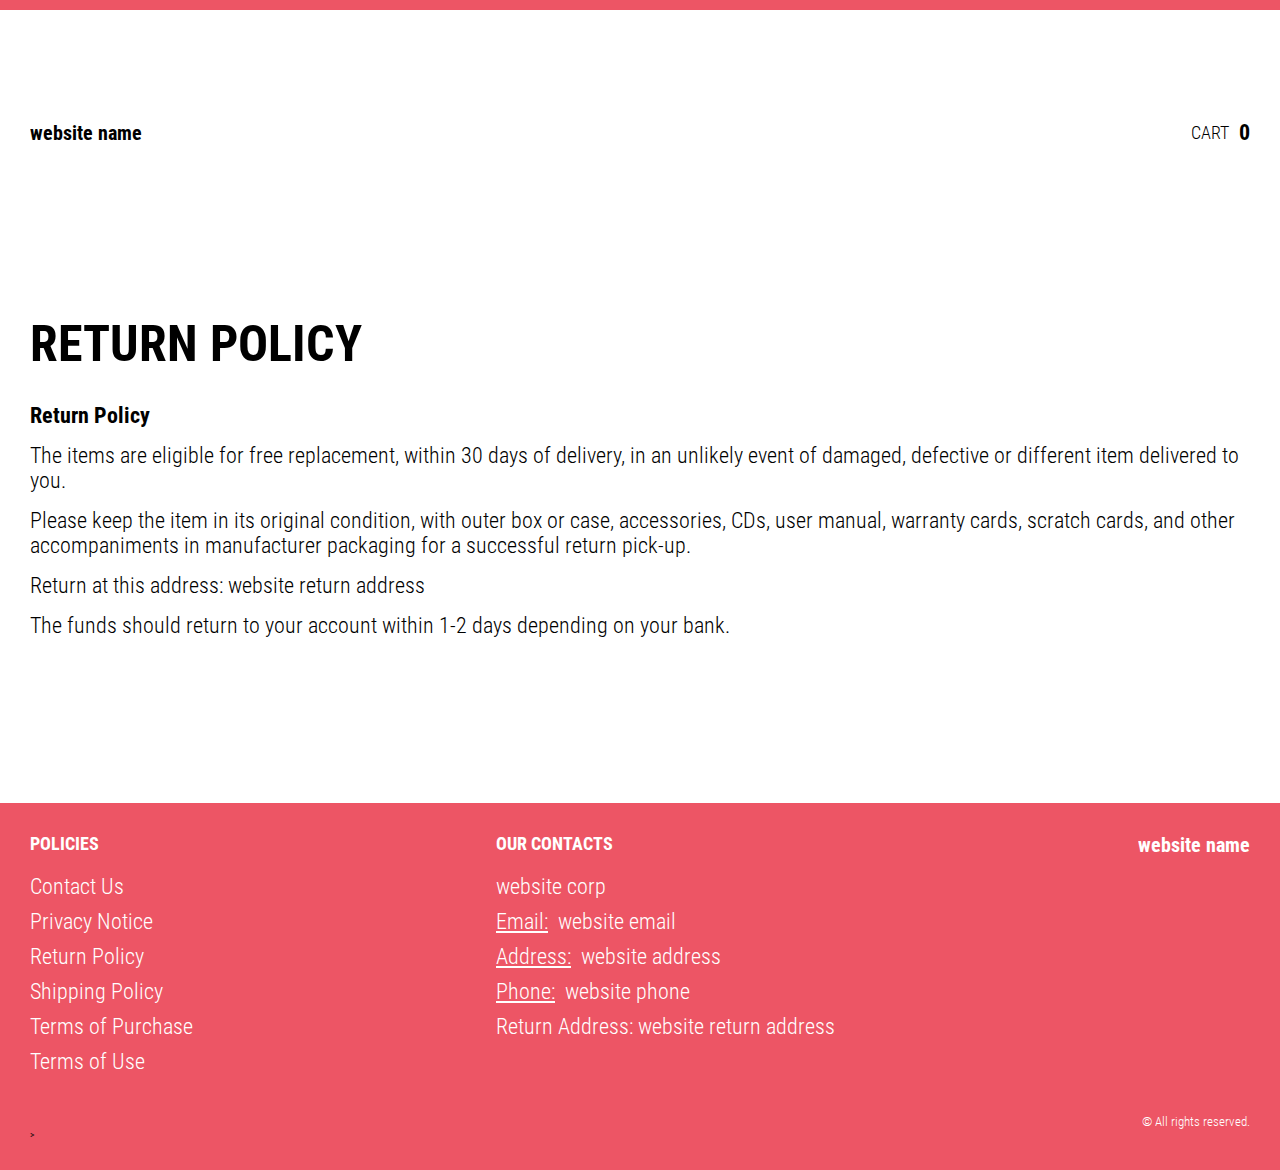
<file: return.html>
<!DOCTYPE html>
<html lang="en">

<head>
  <meta charset="UTF-8" />
  <meta http-equiv="X-UA-Compatible" content="IE=edge" />
  <meta name="viewport" content="width=device-width, initial-scale=1.0" />
  <link rel="stylesheet" href="./css/style.css" />
  <title></title>
</head>

<body>
  
  <div class="wrapper">
 
    <div class="header__wrapper ">
      <div class="container">
        <header class="header">
          <div class="logo__box">
            <a href="./index.html" class="header__logo logo js_logo-data" data-text="">
            <span class="js_website-name"></span>
            </a>
          </div>
          <a href="./shop.html" class="cart__btn">
            Cart
            <span class="cart__span js_cart__span">0</span>
         
            
          </a>
        </header>
      </div>
    </div>

   <main class="main bub">
    <div class="bubbles">
      <div class="bubble" style="--size:5.850763823910032rem; --distance:8.288308631234099rem; --position:26.190609831913495%; --time:3.5062906985809406s; --delay:-2.0469404592679354s;"></div>
      <div class="bubble" style="--size:3.7404540361602896rem; --distance:6.62812435873435rem; --position:76.59062477611275%; --time:3.758831371495679s; --delay:-2.135096383781954s;"></div>
      <div class="bubble" style="--size:4.301133340559559rem; --distance:6.410023495922368rem; --position:95.73016078173515%; --time:2.7422608577871688s; --delay:-3.731516220422661s;"></div>
      <div class="bubble" style="--size:3.992944712139975rem; --distance:9.308788034928817rem; --position:43.89983358149391%; --time:3.69297968851357s; --delay:-2.592951508805271s;"></div>
      <div class="bubble" style="--size:5.594876507794833rem; --distance:8.454470248674554rem; --position:46.7514457088871%; --time:3.454350321840315s; --delay:-3.06575424428762s;"></div>
      <div class="bubble" style="--size:2.365995476363576rem; --distance:8.06870227192881rem; --position:70.9112066403554%; --time:2.6313322521764198s; --delay:-3.6886323022211065s;"></div>
      <div class="bubble" style="--size:2.824162357175382rem; --distance:9.334498513388645rem; --position:9.663659835365156%; --time:2.030367840704794s; --delay:-2.1598318123362628s;"></div>
      <div class="bubble" style="--size:5.957268675480964rem; --distance:8.904547841890853rem; --position:12.2444160737416%; --time:2.862946271607959s; --delay:-3.4943513805707465s;"></div>
      <div class="bubble" style="--size:5.450647380005723rem; --distance:8.176993803604198rem; --position:45.98247340182443%; --time:3.7958390937847533s; --delay:-3.9044006771703037s;"></div>
      <div class="bubble" style="--size:5.231518672403139rem; --distance:6.230056858934735rem; --position:100.01091746844386%; --time:2.2547762042600668s; --delay:-3.593647747314514s;"></div>
      <div class="bubble" style="--size:2.8802312970358246rem; --distance:9.198669074333004rem; --position:27.280663537703134%; --time:2.4293948871816116s; --delay:-2.5025628186034297s;"></div>
      <div class="bubble" style="--size:2.0126020729935785rem; --distance:8.477378305171424rem; --position:3.6801843022541263%; --time:2.287897493865007s; --delay:-3.521831737954306s;"></div>
      <div class="bubble" style="--size:2.9732689118884625rem; --distance:6.280795539682792rem; --position:0.6408828323776072%; --time:2.3240089915966506s; --delay:-2.107371369288875s;"></div>
      <div class="bubble" style="--size:3.614028579637899rem; --distance:8.481474854300597rem; --position:6.47218795033103%; --time:2.007856731665485s; --delay:-3.3305527437336258s;"></div>
      <div class="bubble" style="--size:4.544455069284195rem; --distance:8.276852892945673rem; --position:53.9883744702592%; --time:3.3027622087361603s; --delay:-3.303872951704803s;"></div>
      <div class="bubble" style="--size:4.663435776369539rem; --distance:9.052052408021204rem; --position:30.293753785528352%; --time:2.4483369962140396s; --delay:-3.1713662135266167s;"></div>
      <div class="bubble" style="--size:4.0917497450947335rem; --distance:7.460928584097787rem; --position:6.511420433354072%; --time:3.6964024590198217s; --delay:-2.1875676772748816s;"></div>
      <div class="bubble" style="--size:4.7021519799158895rem; --distance:6.200571403171417rem; --position:85.55575480953229%; --time:2.4662992710020624s; --delay:-2.2569086048274047s;"></div>
      <div class="bubble" style="--size:4.443374408742868rem; --distance:6.577150151963218rem; --position:61.890037672437785%; --time:2.8436812950757444s; --delay:-3.0795396514886755s;"></div>
      <div class="bubble" style="--size:3.5810549350250254rem; --distance:7.9535296300349865rem; --position:82.02459341663277%; --time:3.491125353948112s; --delay:-2.740853826104056s;"></div>
      <div class="bubble" style="--size:5.4545208162148855rem; --distance:7.474855835832223rem; --position:97.01012340800784%; --time:2.9252342632299433s; --delay:-3.5228343847180166s;"></div>
      <div class="bubble" style="--size:3.444015936756517rem; --distance:6.516660570329045rem; --position:60.72646363193229%; --time:3.9419530047739624s; --delay:-2.9859731479778797s;"></div>
      <div class="bubble" style="--size:2.8521283570203924rem; --distance:8.32527249385375rem; --position:29.75143483797695%; --time:3.6821773232693777s; --delay:-2.0525981197501033s;"></div>
      <div class="bubble" style="--size:2.1932129221381276rem; --distance:9.920235604071141rem; --position:23.91612388873749%; --time:2.2356468807243033s; --delay:-2.307905549224449s;"></div>
      <div class="bubble" style="--size:3.9019190091187728rem; --distance:8.250633761536099rem; --position:45.63101252479749%; --time:2.92031945294773s; --delay:-2.8167408486587036s;"></div>
      <div class="bubble" style="--size:5.231877721037873rem; --distance:8.28009663464519rem; --position:57.675416338843135%; --time:2.3567419476766753s; --delay:-2.2482358549715498s;"></div>
      <div class="bubble" style="--size:2.741357857579489rem; --distance:9.537488853227572rem; --position:83.1589114792566%; --time:2.52200470642252s; --delay:-3.807198621945558s;"></div>
      <div class="bubble" style="--size:4.267871001093982rem; --distance:6.940638680519077rem; --position:68.37761203788907%; --time:2.5048086255982636s; --delay:-2.651061707223873s;"></div>
      <div class="bubble" style="--size:3.2984310403779675rem; --distance:6.224888351106126rem; --position:24.55833924416202%; --time:2.1681734017631955s; --delay:-2.320040100937559s;"></div>
      <div class="bubble" style="--size:2.2539769060718022rem; --distance:6.888393879732261rem; --position:5.630794846059157%; --time:3.6278107019419634s; --delay:-3.5855436344382916s;"></div>
      <div class="bubble" style="--size:5.213566226914655rem; --distance:9.38417047225964rem; --position:79.64029194558037%; --time:2.930992464796287s; --delay:-2.435419205963392s;"></div>
      <div class="bubble" style="--size:3.4213767543471265rem; --distance:7.192116322050986rem; --position:92.19196022521466%; --time:3.1787591507721067s; --delay:-2.7882161291376226s;"></div>
      <div class="bubble" style="--size:5.346784659108863rem; --distance:6.963186054384612rem; --position:13.759433341433557%; --time:2.8883667958229373s; --delay:-3.6956094532181587s;"></div>
      <div class="bubble" style="--size:5.356825587178416rem; --distance:8.533633556162712rem; --position:69.24708162663768%; --time:2.796913244693391s; --delay:-3.9856951729212886s;"></div>
      <div class="bubble" style="--size:2.63474640382543rem; --distance:9.358271599466502rem; --position:44.24758679357551%; --time:2.146751097148159s; --delay:-2.6211894004063367s;"></div>
      <div class="bubble" style="--size:2.197378311149155rem; --distance:6.635447702443108rem; --position:94.85369179654076%; --time:2.7766105268955004s; --delay:-3.5497363334052046s;"></div>
      <div class="bubble" style="--size:5.397554152266353rem; --distance:9.768499817723356rem; --position:4.6484073057777735%; --time:3.536124501161002s; --delay:-3.3504325134616053s;"></div>
      <div class="bubble" style="--size:4.960123875592451rem; --distance:8.144236586914246rem; --position:42.97069066766366%; --time:2.9567226440801275s; --delay:-2.1776955159703486s;"></div>
      <div class="bubble" style="--size:3.388275243479688rem; --distance:8.530552833483357rem; --position:67.45289863418081%; --time:3.8279282754047603s; --delay:-3.6268555087571994s;"></div>
      <div class="bubble" style="--size:2.5454068689336395rem; --distance:8.772809154695635rem; --position:51.465617096032034%; --time:2.394480228783458s; --delay:-2.2099734954220756s;"></div>
      <div class="bubble" style="--size:5.480819684188388rem; --distance:6.786462766007942rem; --position:92.53081514792795%; --time:2.2144460192537s; --delay:-2.280442202857031s;"></div>
      <div class="bubble" style="--size:2.200588323649641rem; --distance:8.55508258325862rem; --position:81.3750081027425%; --time:3.704871103850845s; --delay:-2.324335629812629s;"></div>
      <div class="bubble" style="--size:3.657715129917845rem; --distance:9.76465067904786rem; --position:15.712105442942395%; --time:3.377593383744038s; --delay:-3.7837902048645926s;"></div>
      <div class="bubble" style="--size:2.182196318513623rem; --distance:7.895997328002199rem; --position:79.82589231598209%; --time:3.967621393425004s; --delay:-2.7691453367077687s;"></div>
      <div class="bubble" style="--size:3.9105743839084885rem; --distance:9.901289406430543rem; --position:94.9383838399595%; --time:3.658810322551918s; --delay:-2.492096903019203s;"></div>
      <div class="bubble" style="--size:3.252314438195402rem; --distance:8.687260518118123rem; --position:37.79207294529274%; --time:2.995606354535283s; --delay:-3.616281228158095s;"></div>
      <div class="bubble" style="--size:3.336632676607734rem; --distance:9.177136570676094rem; --position:-1.9926780020353618%; --time:3.2969430495718024s; --delay:-3.134544895747635s;"></div>
      <div class="bubble" style="--size:3.6756879613139315rem; --distance:9.594846777786927rem; --position:100.91140544322067%; --time:2.3765025440256196s; --delay:-2.906822609131424s;"></div>
      <div class="bubble" style="--size:5.080329658520047rem; --distance:9.394591526059006rem; --position:102.37989886006638%; --time:3.161483217079565s; --delay:-3.6844536613848122s;"></div>
      <div class="bubble" style="--size:4.326075002384587rem; --distance:6.449172198753157rem; --position:91.0351082604763%; --time:2.6823610259134356s; --delay:-2.4966765761444494s;"></div>
      <div class="bubble" style="--size:2.187366655467155rem; --distance:9.618105329353803rem; --position:98.83984480250055%; --time:3.829571720247277s; --delay:-2.038723736486304s;"></div>
      <div class="bubble" style="--size:2.9045356944561433rem; --distance:6.026832216656186rem; --position:74.22693074822281%; --time:2.7053136560771587s; --delay:-2.781933909457973s;"></div>
      <div class="bubble" style="--size:3.4655706353526403rem; --distance:8.130072924413989rem; --position:35.77629923068882%; --time:2.228000592068137s; --delay:-2.1077638398921574s;"></div>
      <div class="bubble" style="--size:2.103467983158092rem; --distance:6.910262676113901rem; --position:20.22489103748181%; --time:2.946427220310183s; --delay:-3.9404246172052004s;"></div>
      <div class="bubble" style="--size:5.9122245220565315rem; --distance:8.749918307647931rem; --position:35.71168479687506%; --time:3.087561721406488s; --delay:-3.731565959904146s;"></div>
      <div class="bubble" style="--size:3.036022225109937rem; --distance:7.34739770337388rem; --position:72.60639895700699%; --time:2.712803775076947s; --delay:-3.8817098433899813s;"></div>
      <div class="bubble" style="--size:5.369731180944668rem; --distance:9.058361956488241rem; --position:72.96774141209802%; --time:3.9557961342809s; --delay:-2.8010163694992745s;"></div>
      <div class="bubble" style="--size:4.116935304683552rem; --distance:7.801817690348844rem; --position:96.59468537156803%; --time:2.0680519562051467s; --delay:-2.4936980865482608s;"></div>
      <div class="bubble" style="--size:3.556948341673091rem; --distance:7.619922271410053rem; --position:52.88649751891151%; --time:2.0315911518997902s; --delay:-2.9468691307695902s;"></div>
      <div class="bubble" style="--size:5.682427209954357rem; --distance:7.693464754135286rem; --position:80.41050409655072%; --time:3.057209057694454s; --delay:-3.7887357821520804s;"></div>
      <div class="bubble" style="--size:3.1663232613559744rem; --distance:8.974937945993247rem; --position:9.666165391455706%; --time:2.4342986753467946s; --delay:-3.4574367247826023s;"></div>
      <div class="bubble" style="--size:5.061400083766221rem; --distance:8.862183478301088rem; --position:17.635282002137956%; --time:2.9425678207989723s; --delay:-3.7362381389487536s;"></div>
      <div class="bubble" style="--size:2.360730025083364rem; --distance:6.850975035435259rem; --position:22.386023194854733%; --time:3.7816290407779363s; --delay:-2.6452427885159215s;"></div>
      <div class="bubble" style="--size:2.9211480849150755rem; --distance:6.238589478936752rem; --position:89.55797319860886%; --time:2.408470845789612s; --delay:-2.206510530936467s;"></div>
      <div class="bubble" style="--size:5.978718192356058rem; --distance:9.353361223480206rem; --position:81.16777617421617%; --time:3.7367858293972787s; --delay:-2.5689061564269147s;"></div>
      <div class="bubble" style="--size:3.873958053894615rem; --distance:6.2403198189458235rem; --position:74.86637748077187%; --time:2.0878617144221594s; --delay:-2.129638584760937s;"></div>
      <div class="bubble" style="--size:3.9563066486507275rem; --distance:9.402109004788546rem; --position:32.48471316309648%; --time:2.8457216944090944s; --delay:-3.3706034608907864s;"></div>
      <div class="bubble" style="--size:5.996257418633694rem; --distance:9.992589323170147rem; --position:9.580632980640626%; --time:2.840787103366712s; --delay:-3.070613327879862s;"></div>
      <div class="bubble" style="--size:3.564490569230615rem; --distance:7.966982634346866rem; --position:34.62006808087294%; --time:2.6001647534058567s; --delay:-3.939175822598285s;"></div>
      <div class="bubble" style="--size:3.0097026610344146rem; --distance:9.832537796115925rem; --position:12.576859896581606%; --time:2.5160042342166413s; --delay:-2.82693028748138s;"></div>
      <div class="bubble" style="--size:3.4604508703097316rem; --distance:6.704037237317283rem; --position:76.55791859573667%; --time:3.7814003124546933s; --delay:-3.2922389475949716s;"></div>
      <div class="bubble" style="--size:4.169340989979051rem; --distance:6.242880881219373rem; --position:29.480478965136776%; --time:2.442318058719208s; --delay:-3.02085969786465s;"></div>
      <div class="bubble" style="--size:5.683716449800855rem; --distance:8.796887327753275rem; --position:101.45753922474896%; --time:3.474855177138739s; --delay:-2.049053025715716s;"></div>
      <div class="bubble" style="--size:4.908234597529661rem; --distance:8.866286775262624rem; --position:73.07901971952977%; --time:2.954504364090139s; --delay:-2.398623701757112s;"></div>
      <div class="bubble" style="--size:4.282679012484724rem; --distance:9.621738565821499rem; --position:17.53087618705148%; --time:2.6474553360397524s; --delay:-2.774444108422852s;"></div>
      <div class="bubble" style="--size:5.437616314730411rem; --distance:7.739995391088593rem; --position:24.888031339018323%; --time:2.3498128414761825s; --delay:-2.8148891935358407s;"></div>
      <div class="bubble" style="--size:3.5104747491667707rem; --distance:9.00313510156814rem; --position:68.24871118953699%; --time:2.522342242850596s; --delay:-2.6414200614604715s;"></div>
      <div class="bubble" style="--size:5.027396591429492rem; --distance:7.062523290245526rem; --position:30.955182568671404%; --time:2.422750742821016s; --delay:-3.8525408586210426s;"></div>
      <div class="bubble" style="--size:3.6447742925896467rem; --distance:6.186846523712951rem; --position:39.17088650759742%; --time:3.3196834976048435s; --delay:-2.8460673414406013s;"></div>
      <div class="bubble" style="--size:2.0358599553249244rem; --distance:8.995813760405962rem; --position:80.9555233351151%; --time:3.2096915071843664s; --delay:-2.598397759975146s;"></div>
      <div class="bubble" style="--size:4.977006630566677rem; --distance:9.91748429956635rem; --position:92.57918379615775%; --time:3.0647691654944618s; --delay:-3.238183249840404s;"></div>
      <div class="bubble" style="--size:4.329077965063474rem; --distance:6.063490419440638rem; --position:103.99608572862363%; --time:2.6633900825993844s; --delay:-3.0431724011684396s;"></div>
      <div class="bubble" style="--size:3.6920312589868134rem; --distance:9.088697039302687rem; --position:50.4575678829389%; --time:2.656786695748882s; --delay:-3.1741932065145644s;"></div>
      <div class="bubble" style="--size:4.199881699990248rem; --distance:9.07998126674871rem; --position:100.72610884127056%; --time:2.2791295206744353s; --delay:-2.099877560044067s;"></div>
      <div class="bubble" style="--size:2.556967282369447rem; --distance:6.697600371735236rem; --position:72.47311955465531%; --time:2.5163042200670502s; --delay:-3.780824443009462s;"></div>
      <div class="bubble" style="--size:5.103732778280164rem; --distance:7.117830937459778rem; --position:17.606006631618996%; --time:2.3147471802046566s; --delay:-3.916568496757668s;"></div>
      <div class="bubble" style="--size:2.797471966726051rem; --distance:9.401203691893302rem; --position:103.53358501651834%; --time:3.8014962111355315s; --delay:-2.046407967753178s;"></div>
      <div class="bubble" style="--size:3.1604169181367565rem; --distance:6.395896596619822rem; --position:15.628362007886206%; --time:3.2890173324078633s; --delay:-3.9204407643330694s;"></div>
      <div class="bubble" style="--size:5.471851615449748rem; --distance:8.44450836427885rem; --position:82.55575126379182%; --time:3.551142589411712s; --delay:-2.41383033405751s;"></div>
      <div class="bubble" style="--size:2.5445417476153054rem; --distance:8.35077023566327rem; --position:70.2459695225802%; --time:3.586082922680195s; --delay:-2.9594798374851594s;"></div>
      <div class="bubble" style="--size:4.485045520343972rem; --distance:7.808913987359503rem; --position:72.8217373606089%; --time:2.245110952784009s; --delay:-3.3918164003564764s;"></div>
      <div class="bubble" style="--size:3.417828067708995rem; --distance:9.252268896903045rem; --position:39.87172335633804%; --time:2.6324026367879063s; --delay:-2.7419496536293835s;"></div>
      <div class="bubble" style="--size:5.061523344173951rem; --distance:8.479943282210169rem; --position:25.46438359277832%; --time:3.189334214130931s; --delay:-3.5948884664070966s;"></div>
      <div class="bubble" style="--size:2.017446676303001rem; --distance:9.055614975686751rem; --position:78.8532246032926%; --time:2.416736891488342s; --delay:-2.4245561958749824s;"></div>
      <div class="bubble" style="--size:2.710069742880939rem; --distance:7.263549469381383rem; --position:77.61396188898657%; --time:3.472397607670555s; --delay:-2.32644089123843s;"></div>
      <div class="bubble" style="--size:3.206746981510479rem; --distance:8.97471754731989rem; --position:6.439235263932904%; --time:3.14548139868561s; --delay:-2.11964262212991s;"></div>
      <div class="bubble" style="--size:5.411426677570916rem; --distance:6.58974024789145rem; --position:83.44222087735349%; --time:2.1789464937093395s; --delay:-2.5024496571999633s;"></div>
      <div class="bubble" style="--size:3.6181870422422513rem; --distance:8.772488397897334rem; --position:72.911588291906%; --time:2.7548275932060604s; --delay:-2.523363969468901s;"></div>
      <div class="bubble" style="--size:4.4518722268462545rem; --distance:6.5900263708644085rem; --position:2.1380034591770247%; --time:2.4392192488521696s; --delay:-3.6362178267860212s;"></div>
      <div class="bubble" style="--size:4.749221456502993rem; --distance:7.878241074573852rem; --position:60.85163280284765%; --time:3.639764592602893s; --delay:-2.019528697118233s;"></div>
      <div class="bubble" style="--size:4.290335299509699rem; --distance:6.3672831196666175rem; --position:5.3226050726066205%; --time:2.4628460898278717s; --delay:-2.1191151552182617s;"></div>
      <div class="bubble" style="--size:5.0881771677535115rem; --distance:9.72783707370121rem; --position:45.2659679844809%; --time:3.5082202808789136s; --delay:-3.3014264287328228s;"></div>
      <div class="bubble" style="--size:2.834175264429513rem; --distance:6.257946259258359rem; --position:74.2106721129301%; --time:2.4393631377285963s; --delay:-2.2381907981762637s;"></div>
      <div class="bubble" style="--size:3.1140338798014673rem; --distance:6.873956409978509rem; --position:45.95291527144206%; --time:3.0338169980606433s; --delay:-2.969980849800377s;"></div>
      <div class="bubble" style="--size:2.7751144355228554rem; --distance:9.892234185080019rem; --position:88.0469616524413%; --time:3.502517910454066s; --delay:-2.6286714753421614s;"></div>
      <div class="bubble" style="--size:2.2327778913264185rem; --distance:9.66194711020863rem; --position:11.438743326362196%; --time:3.367352101113996s; --delay:-3.259406604283805s;"></div>
      <div class="bubble" style="--size:2.0890178894853673rem; --distance:8.04545695787835rem; --position:5.063923830677076%; --time:2.9241473412006997s; --delay:-2.1477874403756307s;"></div>
      <div class="bubble" style="--size:2.3912017301884rem; --distance:6.938325509299929rem; --position:45.45694524674544%; --time:3.822271973013857s; --delay:-2.820432176052295s;"></div>
      <div class="bubble" style="--size:5.1002961511903235rem; --distance:8.854398298590548rem; --position:3.3246234415335643%; --time:2.5874204475007305s; --delay:-3.4170288863174516s;"></div>
      <div class="bubble" style="--size:4.499025049865786rem; --distance:6.648895269424441rem; --position:-1.1820290218050045%; --time:2.216317470030727s; --delay:-3.24255479534224s;"></div>
      <div class="bubble" style="--size:2.079976323310463rem; --distance:9.518153420151005rem; --position:92.39635382208947%; --time:2.9434057429974123s; --delay:-2.316118883076892s;"></div>
      <div class="bubble" style="--size:2.5144612497813092rem; --distance:9.9453210609089rem; --position:88.40318944866151%; --time:3.1635891657192636s; --delay:-3.2828657418550375s;"></div>
      <div class="bubble" style="--size:2.455036725585348rem; --distance:6.541004947766287rem; --position:63.06502337076812%; --time:3.71378431436146s; --delay:-2.462607262700599s;"></div>
      <div class="bubble" style="--size:2.4562692592739364rem; --distance:7.532631047212093rem; --position:65.75994900828263%; --time:3.2672010404352605s; --delay:-3.3755126295772118s;"></div>
      <div class="bubble" style="--size:4.153566372297797rem; --distance:6.387223305272434rem; --position:87.94421094723187%; --time:3.7029526471015766s; --delay:-2.7756730047890774s;"></div>
      <div class="bubble" style="--size:4.701531928662962rem; --distance:6.736601770919004rem; --position:25.97868533031354%; --time:3.8250743286945514s; --delay:-3.9841404822527804s;"></div>
      <div class="bubble" style="--size:5.261153110906211rem; --distance:7.757898982262051rem; --position:73.32669015703388%; --time:2.2212633738337844s; --delay:-3.0252051736551486s;"></div>
      <div class="bubble" style="--size:3.9749245067273957rem; --distance:7.914320721934932rem; --position:33.83037694836126%; --time:2.1917501020398293s; --delay:-2.324614147983076s;"></div>
      <div class="bubble" style="--size:5.881668942827097rem; --distance:6.4150241826291134rem; --position:94.923128423984%; --time:2.0928640308599893s; --delay:-3.8839209250098525s;"></div>
      <div class="bubble" style="--size:2.2029218491694387rem; --distance:8.663337393988328rem; --position:58.81743449059237%; --time:3.0889877579855773s; --delay:-3.5879180027636357s;"></div>
      <div class="bubble" style="--size:4.17945708962405rem; --distance:8.792902444504474rem; --position:49.22940384399639%; --time:3.9815528850665105s; --delay:-3.8751164559105855s;"></div>
      <div class="bubble" style="--size:3.1729847317510256rem; --distance:6.715474886557469rem; --position:61.900303231279665%; --time:3.1391981017469774s; --delay:-3.650198900466294s;"></div>
      <div class="bubble" style="--size:4.013156775844641rem; --distance:7.757249898458031rem; --position:-2.6829033369369792%; --time:2.347048127553017s; --delay:-3.705408799704517s;"></div>
      <div class="bubble" style="--size:3.8329794470425167rem; --distance:9.302534335014215rem; --position:29.74051189937972%; --time:3.9525262065339204s; --delay:-2.5985011809328915s;"></div>
      <div class="bubble" style="--size:3.231798163864891rem; --distance:9.516867107436632rem; --position:74.98121254488703%; --time:2.736066822895258s; --delay:-3.4878068812110503s;"></div>
      <div class="bubble" style="--size:5.043557231422282rem; --distance:9.930908454916322rem; --position:6.134425884745946%; --time:2.346757603923122s; --delay:-2.303290146727039s;"></div>
      <div class="bubble" style="--size:2.484153308533699rem; --distance:9.928179150980146rem; --position:85.54954930396%; --time:3.9504414893979316s; --delay:-3.1632787987212545s;"></div>
      <div class="bubble" style="--size:5.5081503648252506rem; --distance:8.149981018117025rem; --position:41.93471810613096%; --time:2.043955058804165s; --delay:-2.8086102149471457s;"></div>
    </div>
    <div class="text-section__wrapper">
      <section class="text-section">
        <div class="container">
          <h1 class="title">RETURN POLICY</h1>
         <p class="text bold">Return Policy</p>
         <p class="text">The items are eligible for free replacement, within 30 days of delivery, in an unlikely event of damaged, defective or different item delivered to you.</p>
         <p class="text">Please keep the item in its original condition, with outer box or case, accessories, CDs, user manual, warranty cards, scratch cards, and other accompaniments in manufacturer packaging for a successful return pick-up.</p>
         <p class="text">Return at this address: <span class="js_website-return-address"></span></p>
         <p class="text">The funds should return to your account within 1-2 days depending on your bank.</p>
      </div>
      </section>
  </div>
   </main>

   <div class="footer__wrapper bub">

    <div class="bubbles">
      <div class="bubble" style="--size:5.850763823910032rem; --distance:8.288308631234099rem; --position:26.190609831913495%; --time:3.5062906985809406s; --delay:-2.0469404592679354s;"></div>
      <div class="bubble" style="--size:3.7404540361602896rem; --distance:6.62812435873435rem; --position:76.59062477611275%; --time:3.758831371495679s; --delay:-2.135096383781954s;"></div>
      <div class="bubble" style="--size:4.301133340559559rem; --distance:6.410023495922368rem; --position:95.73016078173515%; --time:2.7422608577871688s; --delay:-3.731516220422661s;"></div>
      <div class="bubble" style="--size:3.992944712139975rem; --distance:9.308788034928817rem; --position:43.89983358149391%; --time:3.69297968851357s; --delay:-2.592951508805271s;"></div>
      <div class="bubble" style="--size:5.594876507794833rem; --distance:8.454470248674554rem; --position:46.7514457088871%; --time:3.454350321840315s; --delay:-3.06575424428762s;"></div>
      <div class="bubble" style="--size:2.365995476363576rem; --distance:8.06870227192881rem; --position:70.9112066403554%; --time:2.6313322521764198s; --delay:-3.6886323022211065s;"></div>
      <div class="bubble" style="--size:2.824162357175382rem; --distance:9.334498513388645rem; --position:9.663659835365156%; --time:2.030367840704794s; --delay:-2.1598318123362628s;"></div>
      <div class="bubble" style="--size:5.957268675480964rem; --distance:8.904547841890853rem; --position:12.2444160737416%; --time:2.862946271607959s; --delay:-3.4943513805707465s;"></div>
      <div class="bubble" style="--size:5.450647380005723rem; --distance:8.176993803604198rem; --position:45.98247340182443%; --time:3.7958390937847533s; --delay:-3.9044006771703037s;"></div>
      <div class="bubble" style="--size:5.231518672403139rem; --distance:6.230056858934735rem; --position:100.01091746844386%; --time:2.2547762042600668s; --delay:-3.593647747314514s;"></div>
      <div class="bubble" style="--size:2.8802312970358246rem; --distance:9.198669074333004rem; --position:27.280663537703134%; --time:2.4293948871816116s; --delay:-2.5025628186034297s;"></div>
      <div class="bubble" style="--size:2.0126020729935785rem; --distance:8.477378305171424rem; --position:3.6801843022541263%; --time:2.287897493865007s; --delay:-3.521831737954306s;"></div>
      <div class="bubble" style="--size:2.9732689118884625rem; --distance:6.280795539682792rem; --position:0.6408828323776072%; --time:2.3240089915966506s; --delay:-2.107371369288875s;"></div>
      <div class="bubble" style="--size:3.614028579637899rem; --distance:8.481474854300597rem; --position:6.47218795033103%; --time:2.007856731665485s; --delay:-3.3305527437336258s;"></div>
      <div class="bubble" style="--size:4.544455069284195rem; --distance:8.276852892945673rem; --position:53.9883744702592%; --time:3.3027622087361603s; --delay:-3.303872951704803s;"></div>
      <div class="bubble" style="--size:4.663435776369539rem; --distance:9.052052408021204rem; --position:30.293753785528352%; --time:2.4483369962140396s; --delay:-3.1713662135266167s;"></div>
      <div class="bubble" style="--size:4.0917497450947335rem; --distance:7.460928584097787rem; --position:6.511420433354072%; --time:3.6964024590198217s; --delay:-2.1875676772748816s;"></div>
      <div class="bubble" style="--size:4.7021519799158895rem; --distance:6.200571403171417rem; --position:85.55575480953229%; --time:2.4662992710020624s; --delay:-2.2569086048274047s;"></div>
      <div class="bubble" style="--size:4.443374408742868rem; --distance:6.577150151963218rem; --position:61.890037672437785%; --time:2.8436812950757444s; --delay:-3.0795396514886755s;"></div>
      <div class="bubble" style="--size:3.5810549350250254rem; --distance:7.9535296300349865rem; --position:82.02459341663277%; --time:3.491125353948112s; --delay:-2.740853826104056s;"></div>
      <div class="bubble" style="--size:5.4545208162148855rem; --distance:7.474855835832223rem; --position:97.01012340800784%; --time:2.9252342632299433s; --delay:-3.5228343847180166s;"></div>
      <div class="bubble" style="--size:3.444015936756517rem; --distance:6.516660570329045rem; --position:60.72646363193229%; --time:3.9419530047739624s; --delay:-2.9859731479778797s;"></div>
      <div class="bubble" style="--size:2.8521283570203924rem; --distance:8.32527249385375rem; --position:29.75143483797695%; --time:3.6821773232693777s; --delay:-2.0525981197501033s;"></div>
      <div class="bubble" style="--size:2.1932129221381276rem; --distance:9.920235604071141rem; --position:23.91612388873749%; --time:2.2356468807243033s; --delay:-2.307905549224449s;"></div>
      <div class="bubble" style="--size:3.9019190091187728rem; --distance:8.250633761536099rem; --position:45.63101252479749%; --time:2.92031945294773s; --delay:-2.8167408486587036s;"></div>
      <div class="bubble" style="--size:5.231877721037873rem; --distance:8.28009663464519rem; --position:57.675416338843135%; --time:2.3567419476766753s; --delay:-2.2482358549715498s;"></div>
      <div class="bubble" style="--size:2.741357857579489rem; --distance:9.537488853227572rem; --position:83.1589114792566%; --time:2.52200470642252s; --delay:-3.807198621945558s;"></div>
      <div class="bubble" style="--size:4.267871001093982rem; --distance:6.940638680519077rem; --position:68.37761203788907%; --time:2.5048086255982636s; --delay:-2.651061707223873s;"></div>
      <div class="bubble" style="--size:3.2984310403779675rem; --distance:6.224888351106126rem; --position:24.55833924416202%; --time:2.1681734017631955s; --delay:-2.320040100937559s;"></div>
      <div class="bubble" style="--size:2.2539769060718022rem; --distance:6.888393879732261rem; --position:5.630794846059157%; --time:3.6278107019419634s; --delay:-3.5855436344382916s;"></div>
      <div class="bubble" style="--size:5.213566226914655rem; --distance:9.38417047225964rem; --position:79.64029194558037%; --time:2.930992464796287s; --delay:-2.435419205963392s;"></div>
      <div class="bubble" style="--size:3.4213767543471265rem; --distance:7.192116322050986rem; --position:92.19196022521466%; --time:3.1787591507721067s; --delay:-2.7882161291376226s;"></div>
      <div class="bubble" style="--size:5.346784659108863rem; --distance:6.963186054384612rem; --position:13.759433341433557%; --time:2.8883667958229373s; --delay:-3.6956094532181587s;"></div>
      <div class="bubble" style="--size:5.356825587178416rem; --distance:8.533633556162712rem; --position:69.24708162663768%; --time:2.796913244693391s; --delay:-3.9856951729212886s;"></div>
      <div class="bubble" style="--size:2.63474640382543rem; --distance:9.358271599466502rem; --position:44.24758679357551%; --time:2.146751097148159s; --delay:-2.6211894004063367s;"></div>
      <div class="bubble" style="--size:2.197378311149155rem; --distance:6.635447702443108rem; --position:94.85369179654076%; --time:2.7766105268955004s; --delay:-3.5497363334052046s;"></div>
      <div class="bubble" style="--size:5.397554152266353rem; --distance:9.768499817723356rem; --position:4.6484073057777735%; --time:3.536124501161002s; --delay:-3.3504325134616053s;"></div>
      <div class="bubble" style="--size:4.960123875592451rem; --distance:8.144236586914246rem; --position:42.97069066766366%; --time:2.9567226440801275s; --delay:-2.1776955159703486s;"></div>
      <div class="bubble" style="--size:3.388275243479688rem; --distance:8.530552833483357rem; --position:67.45289863418081%; --time:3.8279282754047603s; --delay:-3.6268555087571994s;"></div>
      <div class="bubble" style="--size:2.5454068689336395rem; --distance:8.772809154695635rem; --position:51.465617096032034%; --time:2.394480228783458s; --delay:-2.2099734954220756s;"></div>
      <div class="bubble" style="--size:5.480819684188388rem; --distance:6.786462766007942rem; --position:92.53081514792795%; --time:2.2144460192537s; --delay:-2.280442202857031s;"></div>
      <div class="bubble" style="--size:2.200588323649641rem; --distance:8.55508258325862rem; --position:81.3750081027425%; --time:3.704871103850845s; --delay:-2.324335629812629s;"></div>
      <div class="bubble" style="--size:3.657715129917845rem; --distance:9.76465067904786rem; --position:15.712105442942395%; --time:3.377593383744038s; --delay:-3.7837902048645926s;"></div>
      <div class="bubble" style="--size:2.182196318513623rem; --distance:7.895997328002199rem; --position:79.82589231598209%; --time:3.967621393425004s; --delay:-2.7691453367077687s;"></div>
      <div class="bubble" style="--size:3.9105743839084885rem; --distance:9.901289406430543rem; --position:94.9383838399595%; --time:3.658810322551918s; --delay:-2.492096903019203s;"></div>
      <div class="bubble" style="--size:3.252314438195402rem; --distance:8.687260518118123rem; --position:37.79207294529274%; --time:2.995606354535283s; --delay:-3.616281228158095s;"></div>
      <div class="bubble" style="--size:3.336632676607734rem; --distance:9.177136570676094rem; --position:-1.9926780020353618%; --time:3.2969430495718024s; --delay:-3.134544895747635s;"></div>
      <div class="bubble" style="--size:3.6756879613139315rem; --distance:9.594846777786927rem; --position:100.91140544322067%; --time:2.3765025440256196s; --delay:-2.906822609131424s;"></div>
      <div class="bubble" style="--size:5.080329658520047rem; --distance:9.394591526059006rem; --position:102.37989886006638%; --time:3.161483217079565s; --delay:-3.6844536613848122s;"></div>
      <div class="bubble" style="--size:4.326075002384587rem; --distance:6.449172198753157rem; --position:91.0351082604763%; --time:2.6823610259134356s; --delay:-2.4966765761444494s;"></div>
      <div class="bubble" style="--size:2.187366655467155rem; --distance:9.618105329353803rem; --position:98.83984480250055%; --time:3.829571720247277s; --delay:-2.038723736486304s;"></div>
      <div class="bubble" style="--size:2.9045356944561433rem; --distance:6.026832216656186rem; --position:74.22693074822281%; --time:2.7053136560771587s; --delay:-2.781933909457973s;"></div>
      <div class="bubble" style="--size:3.4655706353526403rem; --distance:8.130072924413989rem; --position:35.77629923068882%; --time:2.228000592068137s; --delay:-2.1077638398921574s;"></div>
      <div class="bubble" style="--size:2.103467983158092rem; --distance:6.910262676113901rem; --position:20.22489103748181%; --time:2.946427220310183s; --delay:-3.9404246172052004s;"></div>
      <div class="bubble" style="--size:5.9122245220565315rem; --distance:8.749918307647931rem; --position:35.71168479687506%; --time:3.087561721406488s; --delay:-3.731565959904146s;"></div>
      <div class="bubble" style="--size:3.036022225109937rem; --distance:7.34739770337388rem; --position:72.60639895700699%; --time:2.712803775076947s; --delay:-3.8817098433899813s;"></div>
      <div class="bubble" style="--size:5.369731180944668rem; --distance:9.058361956488241rem; --position:72.96774141209802%; --time:3.9557961342809s; --delay:-2.8010163694992745s;"></div>
      <div class="bubble" style="--size:4.116935304683552rem; --distance:7.801817690348844rem; --position:96.59468537156803%; --time:2.0680519562051467s; --delay:-2.4936980865482608s;"></div>
      <div class="bubble" style="--size:3.556948341673091rem; --distance:7.619922271410053rem; --position:52.88649751891151%; --time:2.0315911518997902s; --delay:-2.9468691307695902s;"></div>
      <div class="bubble" style="--size:5.682427209954357rem; --distance:7.693464754135286rem; --position:80.41050409655072%; --time:3.057209057694454s; --delay:-3.7887357821520804s;"></div>
      <div class="bubble" style="--size:3.1663232613559744rem; --distance:8.974937945993247rem; --position:9.666165391455706%; --time:2.4342986753467946s; --delay:-3.4574367247826023s;"></div>
      <div class="bubble" style="--size:5.061400083766221rem; --distance:8.862183478301088rem; --position:17.635282002137956%; --time:2.9425678207989723s; --delay:-3.7362381389487536s;"></div>
      <div class="bubble" style="--size:2.360730025083364rem; --distance:6.850975035435259rem; --position:22.386023194854733%; --time:3.7816290407779363s; --delay:-2.6452427885159215s;"></div>
      <div class="bubble" style="--size:2.9211480849150755rem; --distance:6.238589478936752rem; --position:89.55797319860886%; --time:2.408470845789612s; --delay:-2.206510530936467s;"></div>
      <div class="bubble" style="--size:5.978718192356058rem; --distance:9.353361223480206rem; --position:81.16777617421617%; --time:3.7367858293972787s; --delay:-2.5689061564269147s;"></div>
      <div class="bubble" style="--size:3.873958053894615rem; --distance:6.2403198189458235rem; --position:74.86637748077187%; --time:2.0878617144221594s; --delay:-2.129638584760937s;"></div>
      <div class="bubble" style="--size:3.9563066486507275rem; --distance:9.402109004788546rem; --position:32.48471316309648%; --time:2.8457216944090944s; --delay:-3.3706034608907864s;"></div>
      <div class="bubble" style="--size:5.996257418633694rem; --distance:9.992589323170147rem; --position:9.580632980640626%; --time:2.840787103366712s; --delay:-3.070613327879862s;"></div>
      <div class="bubble" style="--size:3.564490569230615rem; --distance:7.966982634346866rem; --position:34.62006808087294%; --time:2.6001647534058567s; --delay:-3.939175822598285s;"></div>
      <div class="bubble" style="--size:3.0097026610344146rem; --distance:9.832537796115925rem; --position:12.576859896581606%; --time:2.5160042342166413s; --delay:-2.82693028748138s;"></div>
      <div class="bubble" style="--size:3.4604508703097316rem; --distance:6.704037237317283rem; --position:76.55791859573667%; --time:3.7814003124546933s; --delay:-3.2922389475949716s;"></div>
      <div class="bubble" style="--size:4.169340989979051rem; --distance:6.242880881219373rem; --position:29.480478965136776%; --time:2.442318058719208s; --delay:-3.02085969786465s;"></div>
      <div class="bubble" style="--size:5.683716449800855rem; --distance:8.796887327753275rem; --position:101.45753922474896%; --time:3.474855177138739s; --delay:-2.049053025715716s;"></div>
      <div class="bubble" style="--size:4.908234597529661rem; --distance:8.866286775262624rem; --position:73.07901971952977%; --time:2.954504364090139s; --delay:-2.398623701757112s;"></div>
      <div class="bubble" style="--size:4.282679012484724rem; --distance:9.621738565821499rem; --position:17.53087618705148%; --time:2.6474553360397524s; --delay:-2.774444108422852s;"></div>
      <div class="bubble" style="--size:5.437616314730411rem; --distance:7.739995391088593rem; --position:24.888031339018323%; --time:2.3498128414761825s; --delay:-2.8148891935358407s;"></div>
      <div class="bubble" style="--size:3.5104747491667707rem; --distance:9.00313510156814rem; --position:68.24871118953699%; --time:2.522342242850596s; --delay:-2.6414200614604715s;"></div>
      <div class="bubble" style="--size:5.027396591429492rem; --distance:7.062523290245526rem; --position:30.955182568671404%; --time:2.422750742821016s; --delay:-3.8525408586210426s;"></div>
      <div class="bubble" style="--size:3.6447742925896467rem; --distance:6.186846523712951rem; --position:39.17088650759742%; --time:3.3196834976048435s; --delay:-2.8460673414406013s;"></div>
      <div class="bubble" style="--size:2.0358599553249244rem; --distance:8.995813760405962rem; --position:80.9555233351151%; --time:3.2096915071843664s; --delay:-2.598397759975146s;"></div>
      <div class="bubble" style="--size:4.977006630566677rem; --distance:9.91748429956635rem; --position:92.57918379615775%; --time:3.0647691654944618s; --delay:-3.238183249840404s;"></div>
      <div class="bubble" style="--size:4.329077965063474rem; --distance:6.063490419440638rem; --position:103.99608572862363%; --time:2.6633900825993844s; --delay:-3.0431724011684396s;"></div>
      <div class="bubble" style="--size:3.6920312589868134rem; --distance:9.088697039302687rem; --position:50.4575678829389%; --time:2.656786695748882s; --delay:-3.1741932065145644s;"></div>
      <div class="bubble" style="--size:4.199881699990248rem; --distance:9.07998126674871rem; --position:100.72610884127056%; --time:2.2791295206744353s; --delay:-2.099877560044067s;"></div>
      <div class="bubble" style="--size:2.556967282369447rem; --distance:6.697600371735236rem; --position:72.47311955465531%; --time:2.5163042200670502s; --delay:-3.780824443009462s;"></div>
      <div class="bubble" style="--size:5.103732778280164rem; --distance:7.117830937459778rem; --position:17.606006631618996%; --time:2.3147471802046566s; --delay:-3.916568496757668s;"></div>
      <div class="bubble" style="--size:2.797471966726051rem; --distance:9.401203691893302rem; --position:103.53358501651834%; --time:3.8014962111355315s; --delay:-2.046407967753178s;"></div>
      <div class="bubble" style="--size:3.1604169181367565rem; --distance:6.395896596619822rem; --position:15.628362007886206%; --time:3.2890173324078633s; --delay:-3.9204407643330694s;"></div>
      <div class="bubble" style="--size:5.471851615449748rem; --distance:8.44450836427885rem; --position:82.55575126379182%; --time:3.551142589411712s; --delay:-2.41383033405751s;"></div>
      <div class="bubble" style="--size:2.5445417476153054rem; --distance:8.35077023566327rem; --position:70.2459695225802%; --time:3.586082922680195s; --delay:-2.9594798374851594s;"></div>
      <div class="bubble" style="--size:4.485045520343972rem; --distance:7.808913987359503rem; --position:72.8217373606089%; --time:2.245110952784009s; --delay:-3.3918164003564764s;"></div>
      <div class="bubble" style="--size:3.417828067708995rem; --distance:9.252268896903045rem; --position:39.87172335633804%; --time:2.6324026367879063s; --delay:-2.7419496536293835s;"></div>
      <div class="bubble" style="--size:5.061523344173951rem; --distance:8.479943282210169rem; --position:25.46438359277832%; --time:3.189334214130931s; --delay:-3.5948884664070966s;"></div>
      <div class="bubble" style="--size:2.017446676303001rem; --distance:9.055614975686751rem; --position:78.8532246032926%; --time:2.416736891488342s; --delay:-2.4245561958749824s;"></div>
      <div class="bubble" style="--size:2.710069742880939rem; --distance:7.263549469381383rem; --position:77.61396188898657%; --time:3.472397607670555s; --delay:-2.32644089123843s;"></div>
      <div class="bubble" style="--size:3.206746981510479rem; --distance:8.97471754731989rem; --position:6.439235263932904%; --time:3.14548139868561s; --delay:-2.11964262212991s;"></div>
      <div class="bubble" style="--size:5.411426677570916rem; --distance:6.58974024789145rem; --position:83.44222087735349%; --time:2.1789464937093395s; --delay:-2.5024496571999633s;"></div>
      <div class="bubble" style="--size:3.6181870422422513rem; --distance:8.772488397897334rem; --position:72.911588291906%; --time:2.7548275932060604s; --delay:-2.523363969468901s;"></div>
      <div class="bubble" style="--size:4.4518722268462545rem; --distance:6.5900263708644085rem; --position:2.1380034591770247%; --time:2.4392192488521696s; --delay:-3.6362178267860212s;"></div>
      <div class="bubble" style="--size:4.749221456502993rem; --distance:7.878241074573852rem; --position:60.85163280284765%; --time:3.639764592602893s; --delay:-2.019528697118233s;"></div>
      <div class="bubble" style="--size:4.290335299509699rem; --distance:6.3672831196666175rem; --position:5.3226050726066205%; --time:2.4628460898278717s; --delay:-2.1191151552182617s;"></div>
      <div class="bubble" style="--size:5.0881771677535115rem; --distance:9.72783707370121rem; --position:45.2659679844809%; --time:3.5082202808789136s; --delay:-3.3014264287328228s;"></div>
      <div class="bubble" style="--size:2.834175264429513rem; --distance:6.257946259258359rem; --position:74.2106721129301%; --time:2.4393631377285963s; --delay:-2.2381907981762637s;"></div>
      <div class="bubble" style="--size:3.1140338798014673rem; --distance:6.873956409978509rem; --position:45.95291527144206%; --time:3.0338169980606433s; --delay:-2.969980849800377s;"></div>
      <div class="bubble" style="--size:2.7751144355228554rem; --distance:9.892234185080019rem; --position:88.0469616524413%; --time:3.502517910454066s; --delay:-2.6286714753421614s;"></div>
      <div class="bubble" style="--size:2.2327778913264185rem; --distance:9.66194711020863rem; --position:11.438743326362196%; --time:3.367352101113996s; --delay:-3.259406604283805s;"></div>
      <div class="bubble" style="--size:2.0890178894853673rem; --distance:8.04545695787835rem; --position:5.063923830677076%; --time:2.9241473412006997s; --delay:-2.1477874403756307s;"></div>
      <div class="bubble" style="--size:2.3912017301884rem; --distance:6.938325509299929rem; --position:45.45694524674544%; --time:3.822271973013857s; --delay:-2.820432176052295s;"></div>
      <div class="bubble" style="--size:5.1002961511903235rem; --distance:8.854398298590548rem; --position:3.3246234415335643%; --time:2.5874204475007305s; --delay:-3.4170288863174516s;"></div>
      <div class="bubble" style="--size:4.499025049865786rem; --distance:6.648895269424441rem; --position:-1.1820290218050045%; --time:2.216317470030727s; --delay:-3.24255479534224s;"></div>
      <div class="bubble" style="--size:2.079976323310463rem; --distance:9.518153420151005rem; --position:92.39635382208947%; --time:2.9434057429974123s; --delay:-2.316118883076892s;"></div>
      <div class="bubble" style="--size:2.5144612497813092rem; --distance:9.9453210609089rem; --position:88.40318944866151%; --time:3.1635891657192636s; --delay:-3.2828657418550375s;"></div>
      <div class="bubble" style="--size:2.455036725585348rem; --distance:6.541004947766287rem; --position:63.06502337076812%; --time:3.71378431436146s; --delay:-2.462607262700599s;"></div>
      <div class="bubble" style="--size:2.4562692592739364rem; --distance:7.532631047212093rem; --position:65.75994900828263%; --time:3.2672010404352605s; --delay:-3.3755126295772118s;"></div>
      <div class="bubble" style="--size:4.153566372297797rem; --distance:6.387223305272434rem; --position:87.94421094723187%; --time:3.7029526471015766s; --delay:-2.7756730047890774s;"></div>
      <div class="bubble" style="--size:4.701531928662962rem; --distance:6.736601770919004rem; --position:25.97868533031354%; --time:3.8250743286945514s; --delay:-3.9841404822527804s;"></div>
      <div class="bubble" style="--size:5.261153110906211rem; --distance:7.757898982262051rem; --position:73.32669015703388%; --time:2.2212633738337844s; --delay:-3.0252051736551486s;"></div>
      <div class="bubble" style="--size:3.9749245067273957rem; --distance:7.914320721934932rem; --position:33.83037694836126%; --time:2.1917501020398293s; --delay:-2.324614147983076s;"></div>
      <div class="bubble" style="--size:5.881668942827097rem; --distance:6.4150241826291134rem; --position:94.923128423984%; --time:2.0928640308599893s; --delay:-3.8839209250098525s;"></div>
      <div class="bubble" style="--size:2.2029218491694387rem; --distance:8.663337393988328rem; --position:58.81743449059237%; --time:3.0889877579855773s; --delay:-3.5879180027636357s;"></div>
      <div class="bubble" style="--size:4.17945708962405rem; --distance:8.792902444504474rem; --position:49.22940384399639%; --time:3.9815528850665105s; --delay:-3.8751164559105855s;"></div>
      <div class="bubble" style="--size:3.1729847317510256rem; --distance:6.715474886557469rem; --position:61.900303231279665%; --time:3.1391981017469774s; --delay:-3.650198900466294s;"></div>
      <div class="bubble" style="--size:4.013156775844641rem; --distance:7.757249898458031rem; --position:-2.6829033369369792%; --time:2.347048127553017s; --delay:-3.705408799704517s;"></div>
      <div class="bubble" style="--size:3.8329794470425167rem; --distance:9.302534335014215rem; --position:29.74051189937972%; --time:3.9525262065339204s; --delay:-2.5985011809328915s;"></div>
      <div class="bubble" style="--size:3.231798163864891rem; --distance:9.516867107436632rem; --position:74.98121254488703%; --time:2.736066822895258s; --delay:-3.4878068812110503s;"></div>
      <div class="bubble" style="--size:5.043557231422282rem; --distance:9.930908454916322rem; --position:6.134425884745946%; --time:2.346757603923122s; --delay:-2.303290146727039s;"></div>
      <div class="bubble" style="--size:2.484153308533699rem; --distance:9.928179150980146rem; --position:85.54954930396%; --time:3.9504414893979316s; --delay:-3.1632787987212545s;"></div>
      <div class="bubble" style="--size:5.5081503648252506rem; --distance:8.149981018117025rem; --position:41.93471810613096%; --time:2.043955058804165s; --delay:-2.8086102149471457s;"></div>
    </div>

    <div class="container">
      <footer class="footer">
        <div class="footer__top">
          <div class="footer__right">
            <p class="footer__title">Policies</p>
            <a href="./contacts.html" class="text footer__link footer__page-link">Contact Us</a>
            <a href="./privacy.html" class="text footer__link footer__page-link">Privacy Notice</a>
            <a href="./return.html" class="text footer__link footer__page-link">Return Policy</a>
            <a href="./shipping.html" class="text footer__link footer__page-link">Shipping Policy</a>
            <a href="./purchase.html" class="text footer__link footer__page-link">Terms of Purchase</a>
            <a href="./use.html" class="text footer__link footer__page-link">Terms of Use</a>
          </div>
          <div class="footer__left">
            <p class="footer__title">Our Contacts</p>
            <p class="text js_website-corp"></p>
            <div class="text footer__text">
              <span class="bold">Email:</span>
              <a href="" class="footer__link footer__text js_website-email"></a>
            </div>
            
            <p class="text footer__text">
              <span class="bold">Address:</span> <span class="footer__link js_website-address"></span>
            </p>


            <div class="text footer__text">
              <span class="bold">Phone:</span>
              <a href="" class="footer__link footer__text js_website-phone"></a>
            </div>

            <p class="text">Return Address: <span class="text js_website-return-address"></span></p>
          </div>
        
          <div class="logo__box">
            <a href="./index.html" class="footer__logo logo js_logo-data" data-text="">
            <span class="js_website-name"></span>
            </a>
          </div>
        </div>
        <span class="footer__span">© All rights reserved.</span>>
      </footer>
    </div>
  </div>
  </div>

 
  <script type="module" src="./js/on-load.js"></script>
  <script src="./js/website-data.js"></script>
</body>

</html>
</file>
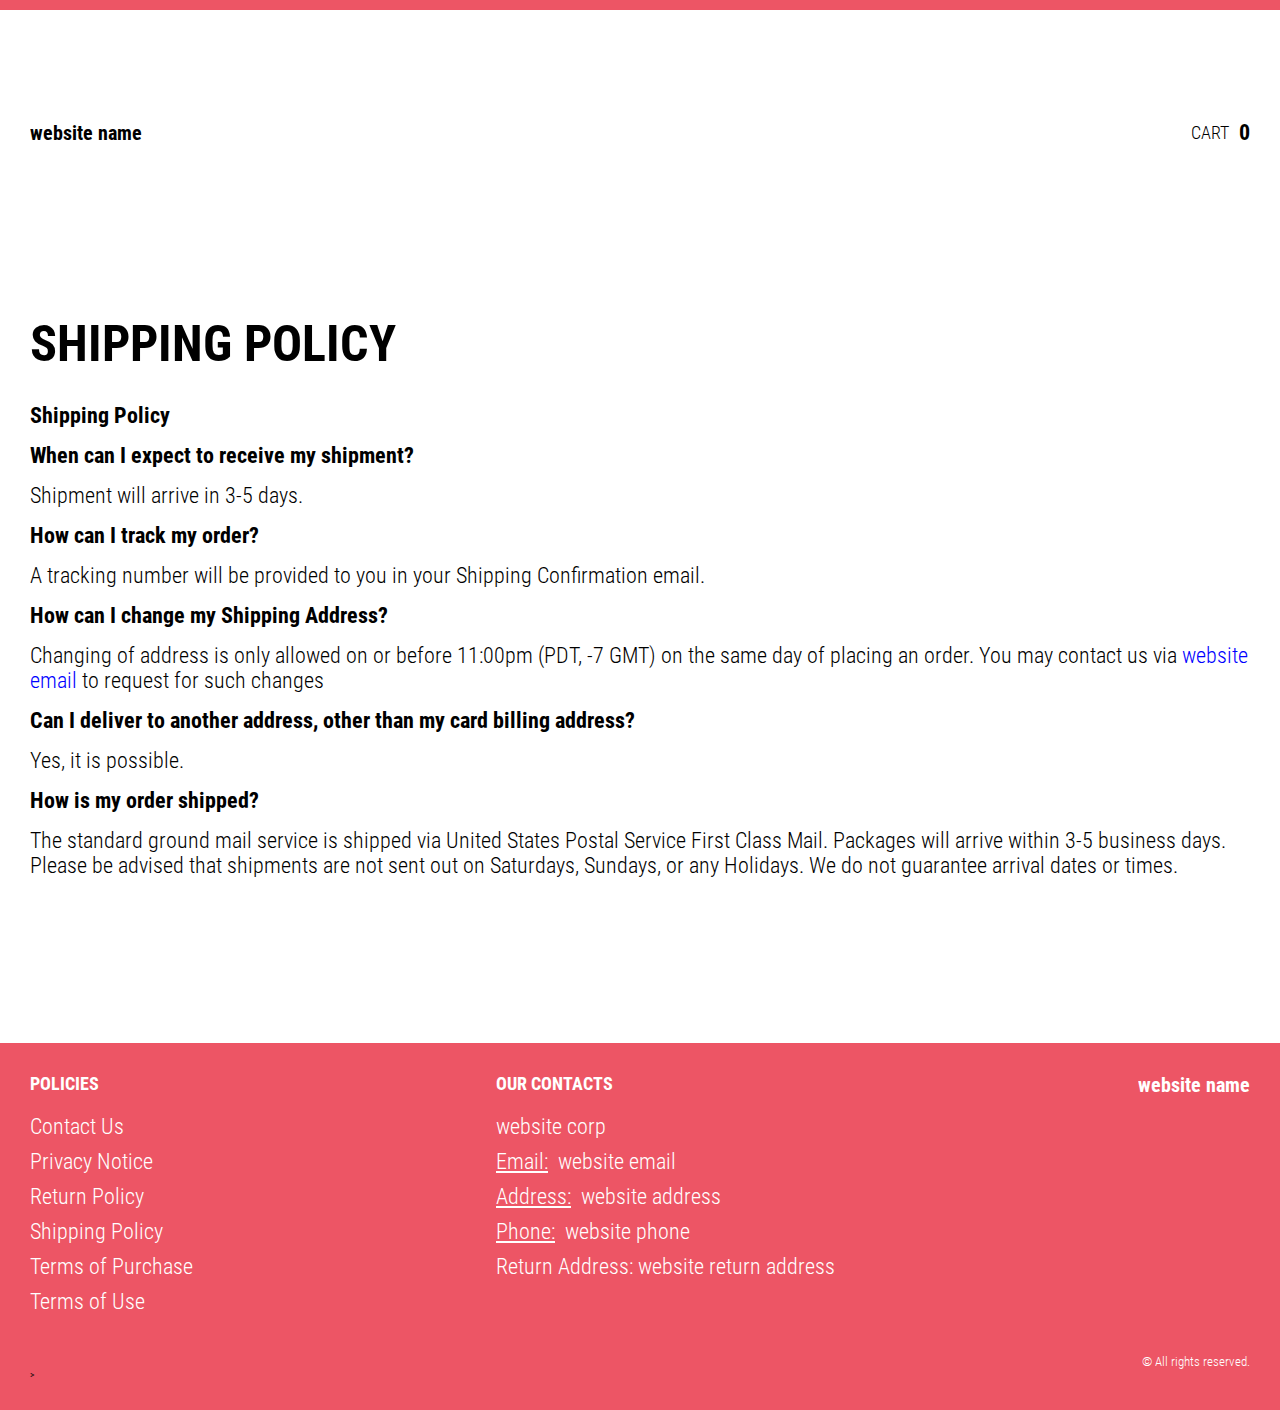
<file: shipping.html>
<!DOCTYPE html>
<html lang="en">

<head>
  <meta charset="UTF-8" />
  <meta http-equiv="X-UA-Compatible" content="IE=edge" />
  <meta name="viewport" content="width=device-width, initial-scale=1.0" />
  <link rel="stylesheet" href="./css/style.css" />
  <title>Shop</title>
</head>

<body>
 
  <div class="wrapper">
  
    <div class="header__wrapper ">
      <div class="container">
        <header class="header">
          <div class="logo__box">
            <a href="./index.html" class="header__logo logo js_logo-data" data-text="">
            <span class="js_website-name"></span>
            </a>
          </div>
          <a href="./shop.html" class="cart__btn">
            Cart
            <span class="cart__span js_cart__span">0</span>
       
        
          </a>
        </header>
      </div>
    </div>

   <main class="main bub">
    <div class="bubbles">
      <div class="bubble" style="--size:5.850763823910032rem; --distance:8.288308631234099rem; --position:26.190609831913495%; --time:3.5062906985809406s; --delay:-2.0469404592679354s;"></div>
      <div class="bubble" style="--size:3.7404540361602896rem; --distance:6.62812435873435rem; --position:76.59062477611275%; --time:3.758831371495679s; --delay:-2.135096383781954s;"></div>
      <div class="bubble" style="--size:4.301133340559559rem; --distance:6.410023495922368rem; --position:95.73016078173515%; --time:2.7422608577871688s; --delay:-3.731516220422661s;"></div>
      <div class="bubble" style="--size:3.992944712139975rem; --distance:9.308788034928817rem; --position:43.89983358149391%; --time:3.69297968851357s; --delay:-2.592951508805271s;"></div>
      <div class="bubble" style="--size:5.594876507794833rem; --distance:8.454470248674554rem; --position:46.7514457088871%; --time:3.454350321840315s; --delay:-3.06575424428762s;"></div>
      <div class="bubble" style="--size:2.365995476363576rem; --distance:8.06870227192881rem; --position:70.9112066403554%; --time:2.6313322521764198s; --delay:-3.6886323022211065s;"></div>
      <div class="bubble" style="--size:2.824162357175382rem; --distance:9.334498513388645rem; --position:9.663659835365156%; --time:2.030367840704794s; --delay:-2.1598318123362628s;"></div>
      <div class="bubble" style="--size:5.957268675480964rem; --distance:8.904547841890853rem; --position:12.2444160737416%; --time:2.862946271607959s; --delay:-3.4943513805707465s;"></div>
      <div class="bubble" style="--size:5.450647380005723rem; --distance:8.176993803604198rem; --position:45.98247340182443%; --time:3.7958390937847533s; --delay:-3.9044006771703037s;"></div>
      <div class="bubble" style="--size:5.231518672403139rem; --distance:6.230056858934735rem; --position:100.01091746844386%; --time:2.2547762042600668s; --delay:-3.593647747314514s;"></div>
      <div class="bubble" style="--size:2.8802312970358246rem; --distance:9.198669074333004rem; --position:27.280663537703134%; --time:2.4293948871816116s; --delay:-2.5025628186034297s;"></div>
      <div class="bubble" style="--size:2.0126020729935785rem; --distance:8.477378305171424rem; --position:3.6801843022541263%; --time:2.287897493865007s; --delay:-3.521831737954306s;"></div>
      <div class="bubble" style="--size:2.9732689118884625rem; --distance:6.280795539682792rem; --position:0.6408828323776072%; --time:2.3240089915966506s; --delay:-2.107371369288875s;"></div>
      <div class="bubble" style="--size:3.614028579637899rem; --distance:8.481474854300597rem; --position:6.47218795033103%; --time:2.007856731665485s; --delay:-3.3305527437336258s;"></div>
      <div class="bubble" style="--size:4.544455069284195rem; --distance:8.276852892945673rem; --position:53.9883744702592%; --time:3.3027622087361603s; --delay:-3.303872951704803s;"></div>
      <div class="bubble" style="--size:4.663435776369539rem; --distance:9.052052408021204rem; --position:30.293753785528352%; --time:2.4483369962140396s; --delay:-3.1713662135266167s;"></div>
      <div class="bubble" style="--size:4.0917497450947335rem; --distance:7.460928584097787rem; --position:6.511420433354072%; --time:3.6964024590198217s; --delay:-2.1875676772748816s;"></div>
      <div class="bubble" style="--size:4.7021519799158895rem; --distance:6.200571403171417rem; --position:85.55575480953229%; --time:2.4662992710020624s; --delay:-2.2569086048274047s;"></div>
      <div class="bubble" style="--size:4.443374408742868rem; --distance:6.577150151963218rem; --position:61.890037672437785%; --time:2.8436812950757444s; --delay:-3.0795396514886755s;"></div>
      <div class="bubble" style="--size:3.5810549350250254rem; --distance:7.9535296300349865rem; --position:82.02459341663277%; --time:3.491125353948112s; --delay:-2.740853826104056s;"></div>
      <div class="bubble" style="--size:5.4545208162148855rem; --distance:7.474855835832223rem; --position:97.01012340800784%; --time:2.9252342632299433s; --delay:-3.5228343847180166s;"></div>
      <div class="bubble" style="--size:3.444015936756517rem; --distance:6.516660570329045rem; --position:60.72646363193229%; --time:3.9419530047739624s; --delay:-2.9859731479778797s;"></div>
      <div class="bubble" style="--size:2.8521283570203924rem; --distance:8.32527249385375rem; --position:29.75143483797695%; --time:3.6821773232693777s; --delay:-2.0525981197501033s;"></div>
      <div class="bubble" style="--size:2.1932129221381276rem; --distance:9.920235604071141rem; --position:23.91612388873749%; --time:2.2356468807243033s; --delay:-2.307905549224449s;"></div>
      <div class="bubble" style="--size:3.9019190091187728rem; --distance:8.250633761536099rem; --position:45.63101252479749%; --time:2.92031945294773s; --delay:-2.8167408486587036s;"></div>
      <div class="bubble" style="--size:5.231877721037873rem; --distance:8.28009663464519rem; --position:57.675416338843135%; --time:2.3567419476766753s; --delay:-2.2482358549715498s;"></div>
      <div class="bubble" style="--size:2.741357857579489rem; --distance:9.537488853227572rem; --position:83.1589114792566%; --time:2.52200470642252s; --delay:-3.807198621945558s;"></div>
      <div class="bubble" style="--size:4.267871001093982rem; --distance:6.940638680519077rem; --position:68.37761203788907%; --time:2.5048086255982636s; --delay:-2.651061707223873s;"></div>
      <div class="bubble" style="--size:3.2984310403779675rem; --distance:6.224888351106126rem; --position:24.55833924416202%; --time:2.1681734017631955s; --delay:-2.320040100937559s;"></div>
      <div class="bubble" style="--size:2.2539769060718022rem; --distance:6.888393879732261rem; --position:5.630794846059157%; --time:3.6278107019419634s; --delay:-3.5855436344382916s;"></div>
      <div class="bubble" style="--size:5.213566226914655rem; --distance:9.38417047225964rem; --position:79.64029194558037%; --time:2.930992464796287s; --delay:-2.435419205963392s;"></div>
      <div class="bubble" style="--size:3.4213767543471265rem; --distance:7.192116322050986rem; --position:92.19196022521466%; --time:3.1787591507721067s; --delay:-2.7882161291376226s;"></div>
      <div class="bubble" style="--size:5.346784659108863rem; --distance:6.963186054384612rem; --position:13.759433341433557%; --time:2.8883667958229373s; --delay:-3.6956094532181587s;"></div>
      <div class="bubble" style="--size:5.356825587178416rem; --distance:8.533633556162712rem; --position:69.24708162663768%; --time:2.796913244693391s; --delay:-3.9856951729212886s;"></div>
      <div class="bubble" style="--size:2.63474640382543rem; --distance:9.358271599466502rem; --position:44.24758679357551%; --time:2.146751097148159s; --delay:-2.6211894004063367s;"></div>
      <div class="bubble" style="--size:2.197378311149155rem; --distance:6.635447702443108rem; --position:94.85369179654076%; --time:2.7766105268955004s; --delay:-3.5497363334052046s;"></div>
      <div class="bubble" style="--size:5.397554152266353rem; --distance:9.768499817723356rem; --position:4.6484073057777735%; --time:3.536124501161002s; --delay:-3.3504325134616053s;"></div>
      <div class="bubble" style="--size:4.960123875592451rem; --distance:8.144236586914246rem; --position:42.97069066766366%; --time:2.9567226440801275s; --delay:-2.1776955159703486s;"></div>
      <div class="bubble" style="--size:3.388275243479688rem; --distance:8.530552833483357rem; --position:67.45289863418081%; --time:3.8279282754047603s; --delay:-3.6268555087571994s;"></div>
      <div class="bubble" style="--size:2.5454068689336395rem; --distance:8.772809154695635rem; --position:51.465617096032034%; --time:2.394480228783458s; --delay:-2.2099734954220756s;"></div>
      <div class="bubble" style="--size:5.480819684188388rem; --distance:6.786462766007942rem; --position:92.53081514792795%; --time:2.2144460192537s; --delay:-2.280442202857031s;"></div>
      <div class="bubble" style="--size:2.200588323649641rem; --distance:8.55508258325862rem; --position:81.3750081027425%; --time:3.704871103850845s; --delay:-2.324335629812629s;"></div>
      <div class="bubble" style="--size:3.657715129917845rem; --distance:9.76465067904786rem; --position:15.712105442942395%; --time:3.377593383744038s; --delay:-3.7837902048645926s;"></div>
      <div class="bubble" style="--size:2.182196318513623rem; --distance:7.895997328002199rem; --position:79.82589231598209%; --time:3.967621393425004s; --delay:-2.7691453367077687s;"></div>
      <div class="bubble" style="--size:3.9105743839084885rem; --distance:9.901289406430543rem; --position:94.9383838399595%; --time:3.658810322551918s; --delay:-2.492096903019203s;"></div>
      <div class="bubble" style="--size:3.252314438195402rem; --distance:8.687260518118123rem; --position:37.79207294529274%; --time:2.995606354535283s; --delay:-3.616281228158095s;"></div>
      <div class="bubble" style="--size:3.336632676607734rem; --distance:9.177136570676094rem; --position:-1.9926780020353618%; --time:3.2969430495718024s; --delay:-3.134544895747635s;"></div>
      <div class="bubble" style="--size:3.6756879613139315rem; --distance:9.594846777786927rem; --position:100.91140544322067%; --time:2.3765025440256196s; --delay:-2.906822609131424s;"></div>
      <div class="bubble" style="--size:5.080329658520047rem; --distance:9.394591526059006rem; --position:102.37989886006638%; --time:3.161483217079565s; --delay:-3.6844536613848122s;"></div>
      <div class="bubble" style="--size:4.326075002384587rem; --distance:6.449172198753157rem; --position:91.0351082604763%; --time:2.6823610259134356s; --delay:-2.4966765761444494s;"></div>
      <div class="bubble" style="--size:2.187366655467155rem; --distance:9.618105329353803rem; --position:98.83984480250055%; --time:3.829571720247277s; --delay:-2.038723736486304s;"></div>
      <div class="bubble" style="--size:2.9045356944561433rem; --distance:6.026832216656186rem; --position:74.22693074822281%; --time:2.7053136560771587s; --delay:-2.781933909457973s;"></div>
      <div class="bubble" style="--size:3.4655706353526403rem; --distance:8.130072924413989rem; --position:35.77629923068882%; --time:2.228000592068137s; --delay:-2.1077638398921574s;"></div>
      <div class="bubble" style="--size:2.103467983158092rem; --distance:6.910262676113901rem; --position:20.22489103748181%; --time:2.946427220310183s; --delay:-3.9404246172052004s;"></div>
      <div class="bubble" style="--size:5.9122245220565315rem; --distance:8.749918307647931rem; --position:35.71168479687506%; --time:3.087561721406488s; --delay:-3.731565959904146s;"></div>
      <div class="bubble" style="--size:3.036022225109937rem; --distance:7.34739770337388rem; --position:72.60639895700699%; --time:2.712803775076947s; --delay:-3.8817098433899813s;"></div>
      <div class="bubble" style="--size:5.369731180944668rem; --distance:9.058361956488241rem; --position:72.96774141209802%; --time:3.9557961342809s; --delay:-2.8010163694992745s;"></div>
      <div class="bubble" style="--size:4.116935304683552rem; --distance:7.801817690348844rem; --position:96.59468537156803%; --time:2.0680519562051467s; --delay:-2.4936980865482608s;"></div>
      <div class="bubble" style="--size:3.556948341673091rem; --distance:7.619922271410053rem; --position:52.88649751891151%; --time:2.0315911518997902s; --delay:-2.9468691307695902s;"></div>
      <div class="bubble" style="--size:5.682427209954357rem; --distance:7.693464754135286rem; --position:80.41050409655072%; --time:3.057209057694454s; --delay:-3.7887357821520804s;"></div>
      <div class="bubble" style="--size:3.1663232613559744rem; --distance:8.974937945993247rem; --position:9.666165391455706%; --time:2.4342986753467946s; --delay:-3.4574367247826023s;"></div>
      <div class="bubble" style="--size:5.061400083766221rem; --distance:8.862183478301088rem; --position:17.635282002137956%; --time:2.9425678207989723s; --delay:-3.7362381389487536s;"></div>
      <div class="bubble" style="--size:2.360730025083364rem; --distance:6.850975035435259rem; --position:22.386023194854733%; --time:3.7816290407779363s; --delay:-2.6452427885159215s;"></div>
      <div class="bubble" style="--size:2.9211480849150755rem; --distance:6.238589478936752rem; --position:89.55797319860886%; --time:2.408470845789612s; --delay:-2.206510530936467s;"></div>
      <div class="bubble" style="--size:5.978718192356058rem; --distance:9.353361223480206rem; --position:81.16777617421617%; --time:3.7367858293972787s; --delay:-2.5689061564269147s;"></div>
      <div class="bubble" style="--size:3.873958053894615rem; --distance:6.2403198189458235rem; --position:74.86637748077187%; --time:2.0878617144221594s; --delay:-2.129638584760937s;"></div>
      <div class="bubble" style="--size:3.9563066486507275rem; --distance:9.402109004788546rem; --position:32.48471316309648%; --time:2.8457216944090944s; --delay:-3.3706034608907864s;"></div>
      <div class="bubble" style="--size:5.996257418633694rem; --distance:9.992589323170147rem; --position:9.580632980640626%; --time:2.840787103366712s; --delay:-3.070613327879862s;"></div>
      <div class="bubble" style="--size:3.564490569230615rem; --distance:7.966982634346866rem; --position:34.62006808087294%; --time:2.6001647534058567s; --delay:-3.939175822598285s;"></div>
      <div class="bubble" style="--size:3.0097026610344146rem; --distance:9.832537796115925rem; --position:12.576859896581606%; --time:2.5160042342166413s; --delay:-2.82693028748138s;"></div>
      <div class="bubble" style="--size:3.4604508703097316rem; --distance:6.704037237317283rem; --position:76.55791859573667%; --time:3.7814003124546933s; --delay:-3.2922389475949716s;"></div>
      <div class="bubble" style="--size:4.169340989979051rem; --distance:6.242880881219373rem; --position:29.480478965136776%; --time:2.442318058719208s; --delay:-3.02085969786465s;"></div>
      <div class="bubble" style="--size:5.683716449800855rem; --distance:8.796887327753275rem; --position:101.45753922474896%; --time:3.474855177138739s; --delay:-2.049053025715716s;"></div>
      <div class="bubble" style="--size:4.908234597529661rem; --distance:8.866286775262624rem; --position:73.07901971952977%; --time:2.954504364090139s; --delay:-2.398623701757112s;"></div>
      <div class="bubble" style="--size:4.282679012484724rem; --distance:9.621738565821499rem; --position:17.53087618705148%; --time:2.6474553360397524s; --delay:-2.774444108422852s;"></div>
      <div class="bubble" style="--size:5.437616314730411rem; --distance:7.739995391088593rem; --position:24.888031339018323%; --time:2.3498128414761825s; --delay:-2.8148891935358407s;"></div>
      <div class="bubble" style="--size:3.5104747491667707rem; --distance:9.00313510156814rem; --position:68.24871118953699%; --time:2.522342242850596s; --delay:-2.6414200614604715s;"></div>
      <div class="bubble" style="--size:5.027396591429492rem; --distance:7.062523290245526rem; --position:30.955182568671404%; --time:2.422750742821016s; --delay:-3.8525408586210426s;"></div>
      <div class="bubble" style="--size:3.6447742925896467rem; --distance:6.186846523712951rem; --position:39.17088650759742%; --time:3.3196834976048435s; --delay:-2.8460673414406013s;"></div>
      <div class="bubble" style="--size:2.0358599553249244rem; --distance:8.995813760405962rem; --position:80.9555233351151%; --time:3.2096915071843664s; --delay:-2.598397759975146s;"></div>
      <div class="bubble" style="--size:4.977006630566677rem; --distance:9.91748429956635rem; --position:92.57918379615775%; --time:3.0647691654944618s; --delay:-3.238183249840404s;"></div>
      <div class="bubble" style="--size:4.329077965063474rem; --distance:6.063490419440638rem; --position:103.99608572862363%; --time:2.6633900825993844s; --delay:-3.0431724011684396s;"></div>
      <div class="bubble" style="--size:3.6920312589868134rem; --distance:9.088697039302687rem; --position:50.4575678829389%; --time:2.656786695748882s; --delay:-3.1741932065145644s;"></div>
      <div class="bubble" style="--size:4.199881699990248rem; --distance:9.07998126674871rem; --position:100.72610884127056%; --time:2.2791295206744353s; --delay:-2.099877560044067s;"></div>
      <div class="bubble" style="--size:2.556967282369447rem; --distance:6.697600371735236rem; --position:72.47311955465531%; --time:2.5163042200670502s; --delay:-3.780824443009462s;"></div>
      <div class="bubble" style="--size:5.103732778280164rem; --distance:7.117830937459778rem; --position:17.606006631618996%; --time:2.3147471802046566s; --delay:-3.916568496757668s;"></div>
      <div class="bubble" style="--size:2.797471966726051rem; --distance:9.401203691893302rem; --position:103.53358501651834%; --time:3.8014962111355315s; --delay:-2.046407967753178s;"></div>
      <div class="bubble" style="--size:3.1604169181367565rem; --distance:6.395896596619822rem; --position:15.628362007886206%; --time:3.2890173324078633s; --delay:-3.9204407643330694s;"></div>
      <div class="bubble" style="--size:5.471851615449748rem; --distance:8.44450836427885rem; --position:82.55575126379182%; --time:3.551142589411712s; --delay:-2.41383033405751s;"></div>
      <div class="bubble" style="--size:2.5445417476153054rem; --distance:8.35077023566327rem; --position:70.2459695225802%; --time:3.586082922680195s; --delay:-2.9594798374851594s;"></div>
      <div class="bubble" style="--size:4.485045520343972rem; --distance:7.808913987359503rem; --position:72.8217373606089%; --time:2.245110952784009s; --delay:-3.3918164003564764s;"></div>
      <div class="bubble" style="--size:3.417828067708995rem; --distance:9.252268896903045rem; --position:39.87172335633804%; --time:2.6324026367879063s; --delay:-2.7419496536293835s;"></div>
      <div class="bubble" style="--size:5.061523344173951rem; --distance:8.479943282210169rem; --position:25.46438359277832%; --time:3.189334214130931s; --delay:-3.5948884664070966s;"></div>
      <div class="bubble" style="--size:2.017446676303001rem; --distance:9.055614975686751rem; --position:78.8532246032926%; --time:2.416736891488342s; --delay:-2.4245561958749824s;"></div>
      <div class="bubble" style="--size:2.710069742880939rem; --distance:7.263549469381383rem; --position:77.61396188898657%; --time:3.472397607670555s; --delay:-2.32644089123843s;"></div>
      <div class="bubble" style="--size:3.206746981510479rem; --distance:8.97471754731989rem; --position:6.439235263932904%; --time:3.14548139868561s; --delay:-2.11964262212991s;"></div>
      <div class="bubble" style="--size:5.411426677570916rem; --distance:6.58974024789145rem; --position:83.44222087735349%; --time:2.1789464937093395s; --delay:-2.5024496571999633s;"></div>
      <div class="bubble" style="--size:3.6181870422422513rem; --distance:8.772488397897334rem; --position:72.911588291906%; --time:2.7548275932060604s; --delay:-2.523363969468901s;"></div>
      <div class="bubble" style="--size:4.4518722268462545rem; --distance:6.5900263708644085rem; --position:2.1380034591770247%; --time:2.4392192488521696s; --delay:-3.6362178267860212s;"></div>
      <div class="bubble" style="--size:4.749221456502993rem; --distance:7.878241074573852rem; --position:60.85163280284765%; --time:3.639764592602893s; --delay:-2.019528697118233s;"></div>
      <div class="bubble" style="--size:4.290335299509699rem; --distance:6.3672831196666175rem; --position:5.3226050726066205%; --time:2.4628460898278717s; --delay:-2.1191151552182617s;"></div>
      <div class="bubble" style="--size:5.0881771677535115rem; --distance:9.72783707370121rem; --position:45.2659679844809%; --time:3.5082202808789136s; --delay:-3.3014264287328228s;"></div>
      <div class="bubble" style="--size:2.834175264429513rem; --distance:6.257946259258359rem; --position:74.2106721129301%; --time:2.4393631377285963s; --delay:-2.2381907981762637s;"></div>
      <div class="bubble" style="--size:3.1140338798014673rem; --distance:6.873956409978509rem; --position:45.95291527144206%; --time:3.0338169980606433s; --delay:-2.969980849800377s;"></div>
      <div class="bubble" style="--size:2.7751144355228554rem; --distance:9.892234185080019rem; --position:88.0469616524413%; --time:3.502517910454066s; --delay:-2.6286714753421614s;"></div>
      <div class="bubble" style="--size:2.2327778913264185rem; --distance:9.66194711020863rem; --position:11.438743326362196%; --time:3.367352101113996s; --delay:-3.259406604283805s;"></div>
      <div class="bubble" style="--size:2.0890178894853673rem; --distance:8.04545695787835rem; --position:5.063923830677076%; --time:2.9241473412006997s; --delay:-2.1477874403756307s;"></div>
      <div class="bubble" style="--size:2.3912017301884rem; --distance:6.938325509299929rem; --position:45.45694524674544%; --time:3.822271973013857s; --delay:-2.820432176052295s;"></div>
      <div class="bubble" style="--size:5.1002961511903235rem; --distance:8.854398298590548rem; --position:3.3246234415335643%; --time:2.5874204475007305s; --delay:-3.4170288863174516s;"></div>
      <div class="bubble" style="--size:4.499025049865786rem; --distance:6.648895269424441rem; --position:-1.1820290218050045%; --time:2.216317470030727s; --delay:-3.24255479534224s;"></div>
      <div class="bubble" style="--size:2.079976323310463rem; --distance:9.518153420151005rem; --position:92.39635382208947%; --time:2.9434057429974123s; --delay:-2.316118883076892s;"></div>
      <div class="bubble" style="--size:2.5144612497813092rem; --distance:9.9453210609089rem; --position:88.40318944866151%; --time:3.1635891657192636s; --delay:-3.2828657418550375s;"></div>
      <div class="bubble" style="--size:2.455036725585348rem; --distance:6.541004947766287rem; --position:63.06502337076812%; --time:3.71378431436146s; --delay:-2.462607262700599s;"></div>
      <div class="bubble" style="--size:2.4562692592739364rem; --distance:7.532631047212093rem; --position:65.75994900828263%; --time:3.2672010404352605s; --delay:-3.3755126295772118s;"></div>
      <div class="bubble" style="--size:4.153566372297797rem; --distance:6.387223305272434rem; --position:87.94421094723187%; --time:3.7029526471015766s; --delay:-2.7756730047890774s;"></div>
      <div class="bubble" style="--size:4.701531928662962rem; --distance:6.736601770919004rem; --position:25.97868533031354%; --time:3.8250743286945514s; --delay:-3.9841404822527804s;"></div>
      <div class="bubble" style="--size:5.261153110906211rem; --distance:7.757898982262051rem; --position:73.32669015703388%; --time:2.2212633738337844s; --delay:-3.0252051736551486s;"></div>
      <div class="bubble" style="--size:3.9749245067273957rem; --distance:7.914320721934932rem; --position:33.83037694836126%; --time:2.1917501020398293s; --delay:-2.324614147983076s;"></div>
      <div class="bubble" style="--size:5.881668942827097rem; --distance:6.4150241826291134rem; --position:94.923128423984%; --time:2.0928640308599893s; --delay:-3.8839209250098525s;"></div>
      <div class="bubble" style="--size:2.2029218491694387rem; --distance:8.663337393988328rem; --position:58.81743449059237%; --time:3.0889877579855773s; --delay:-3.5879180027636357s;"></div>
      <div class="bubble" style="--size:4.17945708962405rem; --distance:8.792902444504474rem; --position:49.22940384399639%; --time:3.9815528850665105s; --delay:-3.8751164559105855s;"></div>
      <div class="bubble" style="--size:3.1729847317510256rem; --distance:6.715474886557469rem; --position:61.900303231279665%; --time:3.1391981017469774s; --delay:-3.650198900466294s;"></div>
      <div class="bubble" style="--size:4.013156775844641rem; --distance:7.757249898458031rem; --position:-2.6829033369369792%; --time:2.347048127553017s; --delay:-3.705408799704517s;"></div>
      <div class="bubble" style="--size:3.8329794470425167rem; --distance:9.302534335014215rem; --position:29.74051189937972%; --time:3.9525262065339204s; --delay:-2.5985011809328915s;"></div>
      <div class="bubble" style="--size:3.231798163864891rem; --distance:9.516867107436632rem; --position:74.98121254488703%; --time:2.736066822895258s; --delay:-3.4878068812110503s;"></div>
      <div class="bubble" style="--size:5.043557231422282rem; --distance:9.930908454916322rem; --position:6.134425884745946%; --time:2.346757603923122s; --delay:-2.303290146727039s;"></div>
      <div class="bubble" style="--size:2.484153308533699rem; --distance:9.928179150980146rem; --position:85.54954930396%; --time:3.9504414893979316s; --delay:-3.1632787987212545s;"></div>
      <div class="bubble" style="--size:5.5081503648252506rem; --distance:8.149981018117025rem; --position:41.93471810613096%; --time:2.043955058804165s; --delay:-2.8086102149471457s;"></div>
    </div>
    <div class="text-section__wrapper">
      <section class="text-section">
        <div class="container">
          <h1 class="title">SHIPPING POLICY</h1>
         <p class="text bold">Shipping Policy</p>
         <p class="text bold">When can I expect to receive my shipment?</p>
         <p class="text">Shipment will arrive in 3-5 days.</p>
         <p class="text bold">How can I track my order?</p>
         <p class="text">A tracking number will be provided to you in your Shipping Confirmation email.</p>
         <p class="text bold">How can I change my Shipping Address?</p>
         <p class="text">Changing of address is only allowed on or before 11:00pm (PDT, -7 GMT) on the same day of placing an order. You may contact us via <a href="" class="link js_website-email"></a> to request for such changes</p>
         <p class="text bold">Can I deliver to another address, other than my card billing address?</p>
         <p class="text">Yes, it is possible.</p>
         <p class="text bold">How is my order shipped?</p>
         <p class="text">The standard ground mail service is shipped via United States Postal Service First Class Mail. Packages will arrive within 3-5 business days. Please be advised that shipments are not sent out on Saturdays, Sundays, or any Holidays. We do not guarantee arrival dates or times.</p>
      </div>
      </section>
  </div>
   </main>

   <div class="footer__wrapper bub">

    <div class="bubbles">
      <div class="bubble" style="--size:5.850763823910032rem; --distance:8.288308631234099rem; --position:26.190609831913495%; --time:3.5062906985809406s; --delay:-2.0469404592679354s;"></div>
      <div class="bubble" style="--size:3.7404540361602896rem; --distance:6.62812435873435rem; --position:76.59062477611275%; --time:3.758831371495679s; --delay:-2.135096383781954s;"></div>
      <div class="bubble" style="--size:4.301133340559559rem; --distance:6.410023495922368rem; --position:95.73016078173515%; --time:2.7422608577871688s; --delay:-3.731516220422661s;"></div>
      <div class="bubble" style="--size:3.992944712139975rem; --distance:9.308788034928817rem; --position:43.89983358149391%; --time:3.69297968851357s; --delay:-2.592951508805271s;"></div>
      <div class="bubble" style="--size:5.594876507794833rem; --distance:8.454470248674554rem; --position:46.7514457088871%; --time:3.454350321840315s; --delay:-3.06575424428762s;"></div>
      <div class="bubble" style="--size:2.365995476363576rem; --distance:8.06870227192881rem; --position:70.9112066403554%; --time:2.6313322521764198s; --delay:-3.6886323022211065s;"></div>
      <div class="bubble" style="--size:2.824162357175382rem; --distance:9.334498513388645rem; --position:9.663659835365156%; --time:2.030367840704794s; --delay:-2.1598318123362628s;"></div>
      <div class="bubble" style="--size:5.957268675480964rem; --distance:8.904547841890853rem; --position:12.2444160737416%; --time:2.862946271607959s; --delay:-3.4943513805707465s;"></div>
      <div class="bubble" style="--size:5.450647380005723rem; --distance:8.176993803604198rem; --position:45.98247340182443%; --time:3.7958390937847533s; --delay:-3.9044006771703037s;"></div>
      <div class="bubble" style="--size:5.231518672403139rem; --distance:6.230056858934735rem; --position:100.01091746844386%; --time:2.2547762042600668s; --delay:-3.593647747314514s;"></div>
      <div class="bubble" style="--size:2.8802312970358246rem; --distance:9.198669074333004rem; --position:27.280663537703134%; --time:2.4293948871816116s; --delay:-2.5025628186034297s;"></div>
      <div class="bubble" style="--size:2.0126020729935785rem; --distance:8.477378305171424rem; --position:3.6801843022541263%; --time:2.287897493865007s; --delay:-3.521831737954306s;"></div>
      <div class="bubble" style="--size:2.9732689118884625rem; --distance:6.280795539682792rem; --position:0.6408828323776072%; --time:2.3240089915966506s; --delay:-2.107371369288875s;"></div>
      <div class="bubble" style="--size:3.614028579637899rem; --distance:8.481474854300597rem; --position:6.47218795033103%; --time:2.007856731665485s; --delay:-3.3305527437336258s;"></div>
      <div class="bubble" style="--size:4.544455069284195rem; --distance:8.276852892945673rem; --position:53.9883744702592%; --time:3.3027622087361603s; --delay:-3.303872951704803s;"></div>
      <div class="bubble" style="--size:4.663435776369539rem; --distance:9.052052408021204rem; --position:30.293753785528352%; --time:2.4483369962140396s; --delay:-3.1713662135266167s;"></div>
      <div class="bubble" style="--size:4.0917497450947335rem; --distance:7.460928584097787rem; --position:6.511420433354072%; --time:3.6964024590198217s; --delay:-2.1875676772748816s;"></div>
      <div class="bubble" style="--size:4.7021519799158895rem; --distance:6.200571403171417rem; --position:85.55575480953229%; --time:2.4662992710020624s; --delay:-2.2569086048274047s;"></div>
      <div class="bubble" style="--size:4.443374408742868rem; --distance:6.577150151963218rem; --position:61.890037672437785%; --time:2.8436812950757444s; --delay:-3.0795396514886755s;"></div>
      <div class="bubble" style="--size:3.5810549350250254rem; --distance:7.9535296300349865rem; --position:82.02459341663277%; --time:3.491125353948112s; --delay:-2.740853826104056s;"></div>
      <div class="bubble" style="--size:5.4545208162148855rem; --distance:7.474855835832223rem; --position:97.01012340800784%; --time:2.9252342632299433s; --delay:-3.5228343847180166s;"></div>
      <div class="bubble" style="--size:3.444015936756517rem; --distance:6.516660570329045rem; --position:60.72646363193229%; --time:3.9419530047739624s; --delay:-2.9859731479778797s;"></div>
      <div class="bubble" style="--size:2.8521283570203924rem; --distance:8.32527249385375rem; --position:29.75143483797695%; --time:3.6821773232693777s; --delay:-2.0525981197501033s;"></div>
      <div class="bubble" style="--size:2.1932129221381276rem; --distance:9.920235604071141rem; --position:23.91612388873749%; --time:2.2356468807243033s; --delay:-2.307905549224449s;"></div>
      <div class="bubble" style="--size:3.9019190091187728rem; --distance:8.250633761536099rem; --position:45.63101252479749%; --time:2.92031945294773s; --delay:-2.8167408486587036s;"></div>
      <div class="bubble" style="--size:5.231877721037873rem; --distance:8.28009663464519rem; --position:57.675416338843135%; --time:2.3567419476766753s; --delay:-2.2482358549715498s;"></div>
      <div class="bubble" style="--size:2.741357857579489rem; --distance:9.537488853227572rem; --position:83.1589114792566%; --time:2.52200470642252s; --delay:-3.807198621945558s;"></div>
      <div class="bubble" style="--size:4.267871001093982rem; --distance:6.940638680519077rem; --position:68.37761203788907%; --time:2.5048086255982636s; --delay:-2.651061707223873s;"></div>
      <div class="bubble" style="--size:3.2984310403779675rem; --distance:6.224888351106126rem; --position:24.55833924416202%; --time:2.1681734017631955s; --delay:-2.320040100937559s;"></div>
      <div class="bubble" style="--size:2.2539769060718022rem; --distance:6.888393879732261rem; --position:5.630794846059157%; --time:3.6278107019419634s; --delay:-3.5855436344382916s;"></div>
      <div class="bubble" style="--size:5.213566226914655rem; --distance:9.38417047225964rem; --position:79.64029194558037%; --time:2.930992464796287s; --delay:-2.435419205963392s;"></div>
      <div class="bubble" style="--size:3.4213767543471265rem; --distance:7.192116322050986rem; --position:92.19196022521466%; --time:3.1787591507721067s; --delay:-2.7882161291376226s;"></div>
      <div class="bubble" style="--size:5.346784659108863rem; --distance:6.963186054384612rem; --position:13.759433341433557%; --time:2.8883667958229373s; --delay:-3.6956094532181587s;"></div>
      <div class="bubble" style="--size:5.356825587178416rem; --distance:8.533633556162712rem; --position:69.24708162663768%; --time:2.796913244693391s; --delay:-3.9856951729212886s;"></div>
      <div class="bubble" style="--size:2.63474640382543rem; --distance:9.358271599466502rem; --position:44.24758679357551%; --time:2.146751097148159s; --delay:-2.6211894004063367s;"></div>
      <div class="bubble" style="--size:2.197378311149155rem; --distance:6.635447702443108rem; --position:94.85369179654076%; --time:2.7766105268955004s; --delay:-3.5497363334052046s;"></div>
      <div class="bubble" style="--size:5.397554152266353rem; --distance:9.768499817723356rem; --position:4.6484073057777735%; --time:3.536124501161002s; --delay:-3.3504325134616053s;"></div>
      <div class="bubble" style="--size:4.960123875592451rem; --distance:8.144236586914246rem; --position:42.97069066766366%; --time:2.9567226440801275s; --delay:-2.1776955159703486s;"></div>
      <div class="bubble" style="--size:3.388275243479688rem; --distance:8.530552833483357rem; --position:67.45289863418081%; --time:3.8279282754047603s; --delay:-3.6268555087571994s;"></div>
      <div class="bubble" style="--size:2.5454068689336395rem; --distance:8.772809154695635rem; --position:51.465617096032034%; --time:2.394480228783458s; --delay:-2.2099734954220756s;"></div>
      <div class="bubble" style="--size:5.480819684188388rem; --distance:6.786462766007942rem; --position:92.53081514792795%; --time:2.2144460192537s; --delay:-2.280442202857031s;"></div>
      <div class="bubble" style="--size:2.200588323649641rem; --distance:8.55508258325862rem; --position:81.3750081027425%; --time:3.704871103850845s; --delay:-2.324335629812629s;"></div>
      <div class="bubble" style="--size:3.657715129917845rem; --distance:9.76465067904786rem; --position:15.712105442942395%; --time:3.377593383744038s; --delay:-3.7837902048645926s;"></div>
      <div class="bubble" style="--size:2.182196318513623rem; --distance:7.895997328002199rem; --position:79.82589231598209%; --time:3.967621393425004s; --delay:-2.7691453367077687s;"></div>
      <div class="bubble" style="--size:3.9105743839084885rem; --distance:9.901289406430543rem; --position:94.9383838399595%; --time:3.658810322551918s; --delay:-2.492096903019203s;"></div>
      <div class="bubble" style="--size:3.252314438195402rem; --distance:8.687260518118123rem; --position:37.79207294529274%; --time:2.995606354535283s; --delay:-3.616281228158095s;"></div>
      <div class="bubble" style="--size:3.336632676607734rem; --distance:9.177136570676094rem; --position:-1.9926780020353618%; --time:3.2969430495718024s; --delay:-3.134544895747635s;"></div>
      <div class="bubble" style="--size:3.6756879613139315rem; --distance:9.594846777786927rem; --position:100.91140544322067%; --time:2.3765025440256196s; --delay:-2.906822609131424s;"></div>
      <div class="bubble" style="--size:5.080329658520047rem; --distance:9.394591526059006rem; --position:102.37989886006638%; --time:3.161483217079565s; --delay:-3.6844536613848122s;"></div>
      <div class="bubble" style="--size:4.326075002384587rem; --distance:6.449172198753157rem; --position:91.0351082604763%; --time:2.6823610259134356s; --delay:-2.4966765761444494s;"></div>
      <div class="bubble" style="--size:2.187366655467155rem; --distance:9.618105329353803rem; --position:98.83984480250055%; --time:3.829571720247277s; --delay:-2.038723736486304s;"></div>
      <div class="bubble" style="--size:2.9045356944561433rem; --distance:6.026832216656186rem; --position:74.22693074822281%; --time:2.7053136560771587s; --delay:-2.781933909457973s;"></div>
      <div class="bubble" style="--size:3.4655706353526403rem; --distance:8.130072924413989rem; --position:35.77629923068882%; --time:2.228000592068137s; --delay:-2.1077638398921574s;"></div>
      <div class="bubble" style="--size:2.103467983158092rem; --distance:6.910262676113901rem; --position:20.22489103748181%; --time:2.946427220310183s; --delay:-3.9404246172052004s;"></div>
      <div class="bubble" style="--size:5.9122245220565315rem; --distance:8.749918307647931rem; --position:35.71168479687506%; --time:3.087561721406488s; --delay:-3.731565959904146s;"></div>
      <div class="bubble" style="--size:3.036022225109937rem; --distance:7.34739770337388rem; --position:72.60639895700699%; --time:2.712803775076947s; --delay:-3.8817098433899813s;"></div>
      <div class="bubble" style="--size:5.369731180944668rem; --distance:9.058361956488241rem; --position:72.96774141209802%; --time:3.9557961342809s; --delay:-2.8010163694992745s;"></div>
      <div class="bubble" style="--size:4.116935304683552rem; --distance:7.801817690348844rem; --position:96.59468537156803%; --time:2.0680519562051467s; --delay:-2.4936980865482608s;"></div>
      <div class="bubble" style="--size:3.556948341673091rem; --distance:7.619922271410053rem; --position:52.88649751891151%; --time:2.0315911518997902s; --delay:-2.9468691307695902s;"></div>
      <div class="bubble" style="--size:5.682427209954357rem; --distance:7.693464754135286rem; --position:80.41050409655072%; --time:3.057209057694454s; --delay:-3.7887357821520804s;"></div>
      <div class="bubble" style="--size:3.1663232613559744rem; --distance:8.974937945993247rem; --position:9.666165391455706%; --time:2.4342986753467946s; --delay:-3.4574367247826023s;"></div>
      <div class="bubble" style="--size:5.061400083766221rem; --distance:8.862183478301088rem; --position:17.635282002137956%; --time:2.9425678207989723s; --delay:-3.7362381389487536s;"></div>
      <div class="bubble" style="--size:2.360730025083364rem; --distance:6.850975035435259rem; --position:22.386023194854733%; --time:3.7816290407779363s; --delay:-2.6452427885159215s;"></div>
      <div class="bubble" style="--size:2.9211480849150755rem; --distance:6.238589478936752rem; --position:89.55797319860886%; --time:2.408470845789612s; --delay:-2.206510530936467s;"></div>
      <div class="bubble" style="--size:5.978718192356058rem; --distance:9.353361223480206rem; --position:81.16777617421617%; --time:3.7367858293972787s; --delay:-2.5689061564269147s;"></div>
      <div class="bubble" style="--size:3.873958053894615rem; --distance:6.2403198189458235rem; --position:74.86637748077187%; --time:2.0878617144221594s; --delay:-2.129638584760937s;"></div>
      <div class="bubble" style="--size:3.9563066486507275rem; --distance:9.402109004788546rem; --position:32.48471316309648%; --time:2.8457216944090944s; --delay:-3.3706034608907864s;"></div>
      <div class="bubble" style="--size:5.996257418633694rem; --distance:9.992589323170147rem; --position:9.580632980640626%; --time:2.840787103366712s; --delay:-3.070613327879862s;"></div>
      <div class="bubble" style="--size:3.564490569230615rem; --distance:7.966982634346866rem; --position:34.62006808087294%; --time:2.6001647534058567s; --delay:-3.939175822598285s;"></div>
      <div class="bubble" style="--size:3.0097026610344146rem; --distance:9.832537796115925rem; --position:12.576859896581606%; --time:2.5160042342166413s; --delay:-2.82693028748138s;"></div>
      <div class="bubble" style="--size:3.4604508703097316rem; --distance:6.704037237317283rem; --position:76.55791859573667%; --time:3.7814003124546933s; --delay:-3.2922389475949716s;"></div>
      <div class="bubble" style="--size:4.169340989979051rem; --distance:6.242880881219373rem; --position:29.480478965136776%; --time:2.442318058719208s; --delay:-3.02085969786465s;"></div>
      <div class="bubble" style="--size:5.683716449800855rem; --distance:8.796887327753275rem; --position:101.45753922474896%; --time:3.474855177138739s; --delay:-2.049053025715716s;"></div>
      <div class="bubble" style="--size:4.908234597529661rem; --distance:8.866286775262624rem; --position:73.07901971952977%; --time:2.954504364090139s; --delay:-2.398623701757112s;"></div>
      <div class="bubble" style="--size:4.282679012484724rem; --distance:9.621738565821499rem; --position:17.53087618705148%; --time:2.6474553360397524s; --delay:-2.774444108422852s;"></div>
      <div class="bubble" style="--size:5.437616314730411rem; --distance:7.739995391088593rem; --position:24.888031339018323%; --time:2.3498128414761825s; --delay:-2.8148891935358407s;"></div>
      <div class="bubble" style="--size:3.5104747491667707rem; --distance:9.00313510156814rem; --position:68.24871118953699%; --time:2.522342242850596s; --delay:-2.6414200614604715s;"></div>
      <div class="bubble" style="--size:5.027396591429492rem; --distance:7.062523290245526rem; --position:30.955182568671404%; --time:2.422750742821016s; --delay:-3.8525408586210426s;"></div>
      <div class="bubble" style="--size:3.6447742925896467rem; --distance:6.186846523712951rem; --position:39.17088650759742%; --time:3.3196834976048435s; --delay:-2.8460673414406013s;"></div>
      <div class="bubble" style="--size:2.0358599553249244rem; --distance:8.995813760405962rem; --position:80.9555233351151%; --time:3.2096915071843664s; --delay:-2.598397759975146s;"></div>
      <div class="bubble" style="--size:4.977006630566677rem; --distance:9.91748429956635rem; --position:92.57918379615775%; --time:3.0647691654944618s; --delay:-3.238183249840404s;"></div>
      <div class="bubble" style="--size:4.329077965063474rem; --distance:6.063490419440638rem; --position:103.99608572862363%; --time:2.6633900825993844s; --delay:-3.0431724011684396s;"></div>
      <div class="bubble" style="--size:3.6920312589868134rem; --distance:9.088697039302687rem; --position:50.4575678829389%; --time:2.656786695748882s; --delay:-3.1741932065145644s;"></div>
      <div class="bubble" style="--size:4.199881699990248rem; --distance:9.07998126674871rem; --position:100.72610884127056%; --time:2.2791295206744353s; --delay:-2.099877560044067s;"></div>
      <div class="bubble" style="--size:2.556967282369447rem; --distance:6.697600371735236rem; --position:72.47311955465531%; --time:2.5163042200670502s; --delay:-3.780824443009462s;"></div>
      <div class="bubble" style="--size:5.103732778280164rem; --distance:7.117830937459778rem; --position:17.606006631618996%; --time:2.3147471802046566s; --delay:-3.916568496757668s;"></div>
      <div class="bubble" style="--size:2.797471966726051rem; --distance:9.401203691893302rem; --position:103.53358501651834%; --time:3.8014962111355315s; --delay:-2.046407967753178s;"></div>
      <div class="bubble" style="--size:3.1604169181367565rem; --distance:6.395896596619822rem; --position:15.628362007886206%; --time:3.2890173324078633s; --delay:-3.9204407643330694s;"></div>
      <div class="bubble" style="--size:5.471851615449748rem; --distance:8.44450836427885rem; --position:82.55575126379182%; --time:3.551142589411712s; --delay:-2.41383033405751s;"></div>
      <div class="bubble" style="--size:2.5445417476153054rem; --distance:8.35077023566327rem; --position:70.2459695225802%; --time:3.586082922680195s; --delay:-2.9594798374851594s;"></div>
      <div class="bubble" style="--size:4.485045520343972rem; --distance:7.808913987359503rem; --position:72.8217373606089%; --time:2.245110952784009s; --delay:-3.3918164003564764s;"></div>
      <div class="bubble" style="--size:3.417828067708995rem; --distance:9.252268896903045rem; --position:39.87172335633804%; --time:2.6324026367879063s; --delay:-2.7419496536293835s;"></div>
      <div class="bubble" style="--size:5.061523344173951rem; --distance:8.479943282210169rem; --position:25.46438359277832%; --time:3.189334214130931s; --delay:-3.5948884664070966s;"></div>
      <div class="bubble" style="--size:2.017446676303001rem; --distance:9.055614975686751rem; --position:78.8532246032926%; --time:2.416736891488342s; --delay:-2.4245561958749824s;"></div>
      <div class="bubble" style="--size:2.710069742880939rem; --distance:7.263549469381383rem; --position:77.61396188898657%; --time:3.472397607670555s; --delay:-2.32644089123843s;"></div>
      <div class="bubble" style="--size:3.206746981510479rem; --distance:8.97471754731989rem; --position:6.439235263932904%; --time:3.14548139868561s; --delay:-2.11964262212991s;"></div>
      <div class="bubble" style="--size:5.411426677570916rem; --distance:6.58974024789145rem; --position:83.44222087735349%; --time:2.1789464937093395s; --delay:-2.5024496571999633s;"></div>
      <div class="bubble" style="--size:3.6181870422422513rem; --distance:8.772488397897334rem; --position:72.911588291906%; --time:2.7548275932060604s; --delay:-2.523363969468901s;"></div>
      <div class="bubble" style="--size:4.4518722268462545rem; --distance:6.5900263708644085rem; --position:2.1380034591770247%; --time:2.4392192488521696s; --delay:-3.6362178267860212s;"></div>
      <div class="bubble" style="--size:4.749221456502993rem; --distance:7.878241074573852rem; --position:60.85163280284765%; --time:3.639764592602893s; --delay:-2.019528697118233s;"></div>
      <div class="bubble" style="--size:4.290335299509699rem; --distance:6.3672831196666175rem; --position:5.3226050726066205%; --time:2.4628460898278717s; --delay:-2.1191151552182617s;"></div>
      <div class="bubble" style="--size:5.0881771677535115rem; --distance:9.72783707370121rem; --position:45.2659679844809%; --time:3.5082202808789136s; --delay:-3.3014264287328228s;"></div>
      <div class="bubble" style="--size:2.834175264429513rem; --distance:6.257946259258359rem; --position:74.2106721129301%; --time:2.4393631377285963s; --delay:-2.2381907981762637s;"></div>
      <div class="bubble" style="--size:3.1140338798014673rem; --distance:6.873956409978509rem; --position:45.95291527144206%; --time:3.0338169980606433s; --delay:-2.969980849800377s;"></div>
      <div class="bubble" style="--size:2.7751144355228554rem; --distance:9.892234185080019rem; --position:88.0469616524413%; --time:3.502517910454066s; --delay:-2.6286714753421614s;"></div>
      <div class="bubble" style="--size:2.2327778913264185rem; --distance:9.66194711020863rem; --position:11.438743326362196%; --time:3.367352101113996s; --delay:-3.259406604283805s;"></div>
      <div class="bubble" style="--size:2.0890178894853673rem; --distance:8.04545695787835rem; --position:5.063923830677076%; --time:2.9241473412006997s; --delay:-2.1477874403756307s;"></div>
      <div class="bubble" style="--size:2.3912017301884rem; --distance:6.938325509299929rem; --position:45.45694524674544%; --time:3.822271973013857s; --delay:-2.820432176052295s;"></div>
      <div class="bubble" style="--size:5.1002961511903235rem; --distance:8.854398298590548rem; --position:3.3246234415335643%; --time:2.5874204475007305s; --delay:-3.4170288863174516s;"></div>
      <div class="bubble" style="--size:4.499025049865786rem; --distance:6.648895269424441rem; --position:-1.1820290218050045%; --time:2.216317470030727s; --delay:-3.24255479534224s;"></div>
      <div class="bubble" style="--size:2.079976323310463rem; --distance:9.518153420151005rem; --position:92.39635382208947%; --time:2.9434057429974123s; --delay:-2.316118883076892s;"></div>
      <div class="bubble" style="--size:2.5144612497813092rem; --distance:9.9453210609089rem; --position:88.40318944866151%; --time:3.1635891657192636s; --delay:-3.2828657418550375s;"></div>
      <div class="bubble" style="--size:2.455036725585348rem; --distance:6.541004947766287rem; --position:63.06502337076812%; --time:3.71378431436146s; --delay:-2.462607262700599s;"></div>
      <div class="bubble" style="--size:2.4562692592739364rem; --distance:7.532631047212093rem; --position:65.75994900828263%; --time:3.2672010404352605s; --delay:-3.3755126295772118s;"></div>
      <div class="bubble" style="--size:4.153566372297797rem; --distance:6.387223305272434rem; --position:87.94421094723187%; --time:3.7029526471015766s; --delay:-2.7756730047890774s;"></div>
      <div class="bubble" style="--size:4.701531928662962rem; --distance:6.736601770919004rem; --position:25.97868533031354%; --time:3.8250743286945514s; --delay:-3.9841404822527804s;"></div>
      <div class="bubble" style="--size:5.261153110906211rem; --distance:7.757898982262051rem; --position:73.32669015703388%; --time:2.2212633738337844s; --delay:-3.0252051736551486s;"></div>
      <div class="bubble" style="--size:3.9749245067273957rem; --distance:7.914320721934932rem; --position:33.83037694836126%; --time:2.1917501020398293s; --delay:-2.324614147983076s;"></div>
      <div class="bubble" style="--size:5.881668942827097rem; --distance:6.4150241826291134rem; --position:94.923128423984%; --time:2.0928640308599893s; --delay:-3.8839209250098525s;"></div>
      <div class="bubble" style="--size:2.2029218491694387rem; --distance:8.663337393988328rem; --position:58.81743449059237%; --time:3.0889877579855773s; --delay:-3.5879180027636357s;"></div>
      <div class="bubble" style="--size:4.17945708962405rem; --distance:8.792902444504474rem; --position:49.22940384399639%; --time:3.9815528850665105s; --delay:-3.8751164559105855s;"></div>
      <div class="bubble" style="--size:3.1729847317510256rem; --distance:6.715474886557469rem; --position:61.900303231279665%; --time:3.1391981017469774s; --delay:-3.650198900466294s;"></div>
      <div class="bubble" style="--size:4.013156775844641rem; --distance:7.757249898458031rem; --position:-2.6829033369369792%; --time:2.347048127553017s; --delay:-3.705408799704517s;"></div>
      <div class="bubble" style="--size:3.8329794470425167rem; --distance:9.302534335014215rem; --position:29.74051189937972%; --time:3.9525262065339204s; --delay:-2.5985011809328915s;"></div>
      <div class="bubble" style="--size:3.231798163864891rem; --distance:9.516867107436632rem; --position:74.98121254488703%; --time:2.736066822895258s; --delay:-3.4878068812110503s;"></div>
      <div class="bubble" style="--size:5.043557231422282rem; --distance:9.930908454916322rem; --position:6.134425884745946%; --time:2.346757603923122s; --delay:-2.303290146727039s;"></div>
      <div class="bubble" style="--size:2.484153308533699rem; --distance:9.928179150980146rem; --position:85.54954930396%; --time:3.9504414893979316s; --delay:-3.1632787987212545s;"></div>
      <div class="bubble" style="--size:5.5081503648252506rem; --distance:8.149981018117025rem; --position:41.93471810613096%; --time:2.043955058804165s; --delay:-2.8086102149471457s;"></div>
    </div>
    
    <div class="container">
      <footer class="footer">
        <div class="footer__top">
          <div class="footer__right">
            <p class="footer__title">Policies</p>
            <a href="./contacts.html" class="text footer__link footer__page-link">Contact Us</a>
            <a href="./privacy.html" class="text footer__link footer__page-link">Privacy Notice</a>
            <a href="./return.html" class="text footer__link footer__page-link">Return Policy</a>
            <a href="./shipping.html" class="text footer__link footer__page-link">Shipping Policy</a>
            <a href="./purchase.html" class="text footer__link footer__page-link">Terms of Purchase</a>
            <a href="./use.html" class="text footer__link footer__page-link">Terms of Use</a>
          </div>
          <div class="footer__left">
            <p class="footer__title">Our Contacts</p>
            <p class="text js_website-corp"></p>
            <div class="text footer__text">
              <span class="bold">Email:</span>
              <a href="" class="footer__link footer__text js_website-email"></a>
            </div>
            
            <p class="text footer__text">
              <span class="bold">Address:</span> <span class="footer__link js_website-address"></span>
            </p>


            <div class="text footer__text">
              <span class="bold">Phone:</span>
              <a href="" class="footer__link footer__text js_website-phone"></a>
            </div>

            <p class="text">Return Address: <span class="text js_website-return-address"></span></p>
          </div>
        
          <div class="logo__box">
            <a href="./index.html" class="footer__logo logo js_logo-data" data-text="">
            <span class="js_website-name"></span>
            </a>
          </div>
        </div>
        <span class="footer__span">© All rights reserved.</span>>
      </footer>
    </div>
  </div>
  </div>

 
  <script type="module" src="./js/on-load.js"></script>
  <script src="./js/website-data.js"></script>
</body>

</html>
</file>
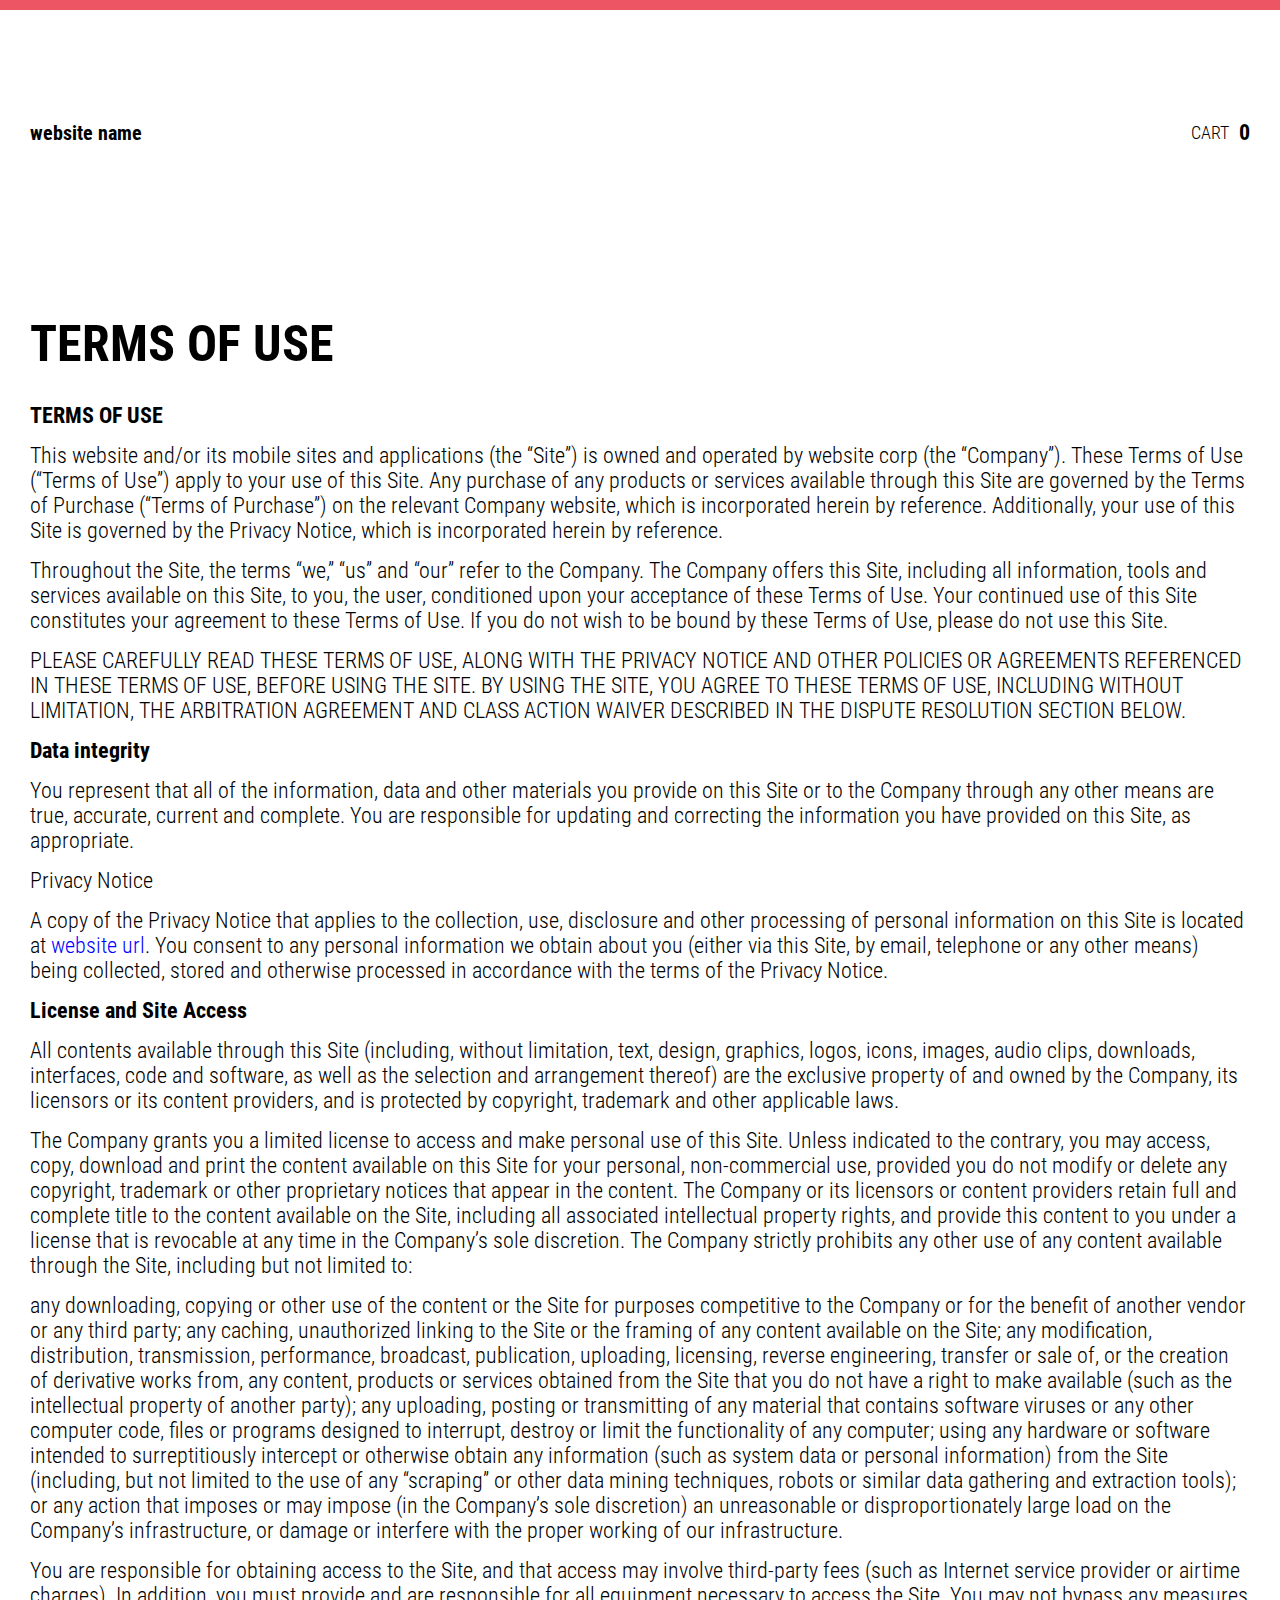
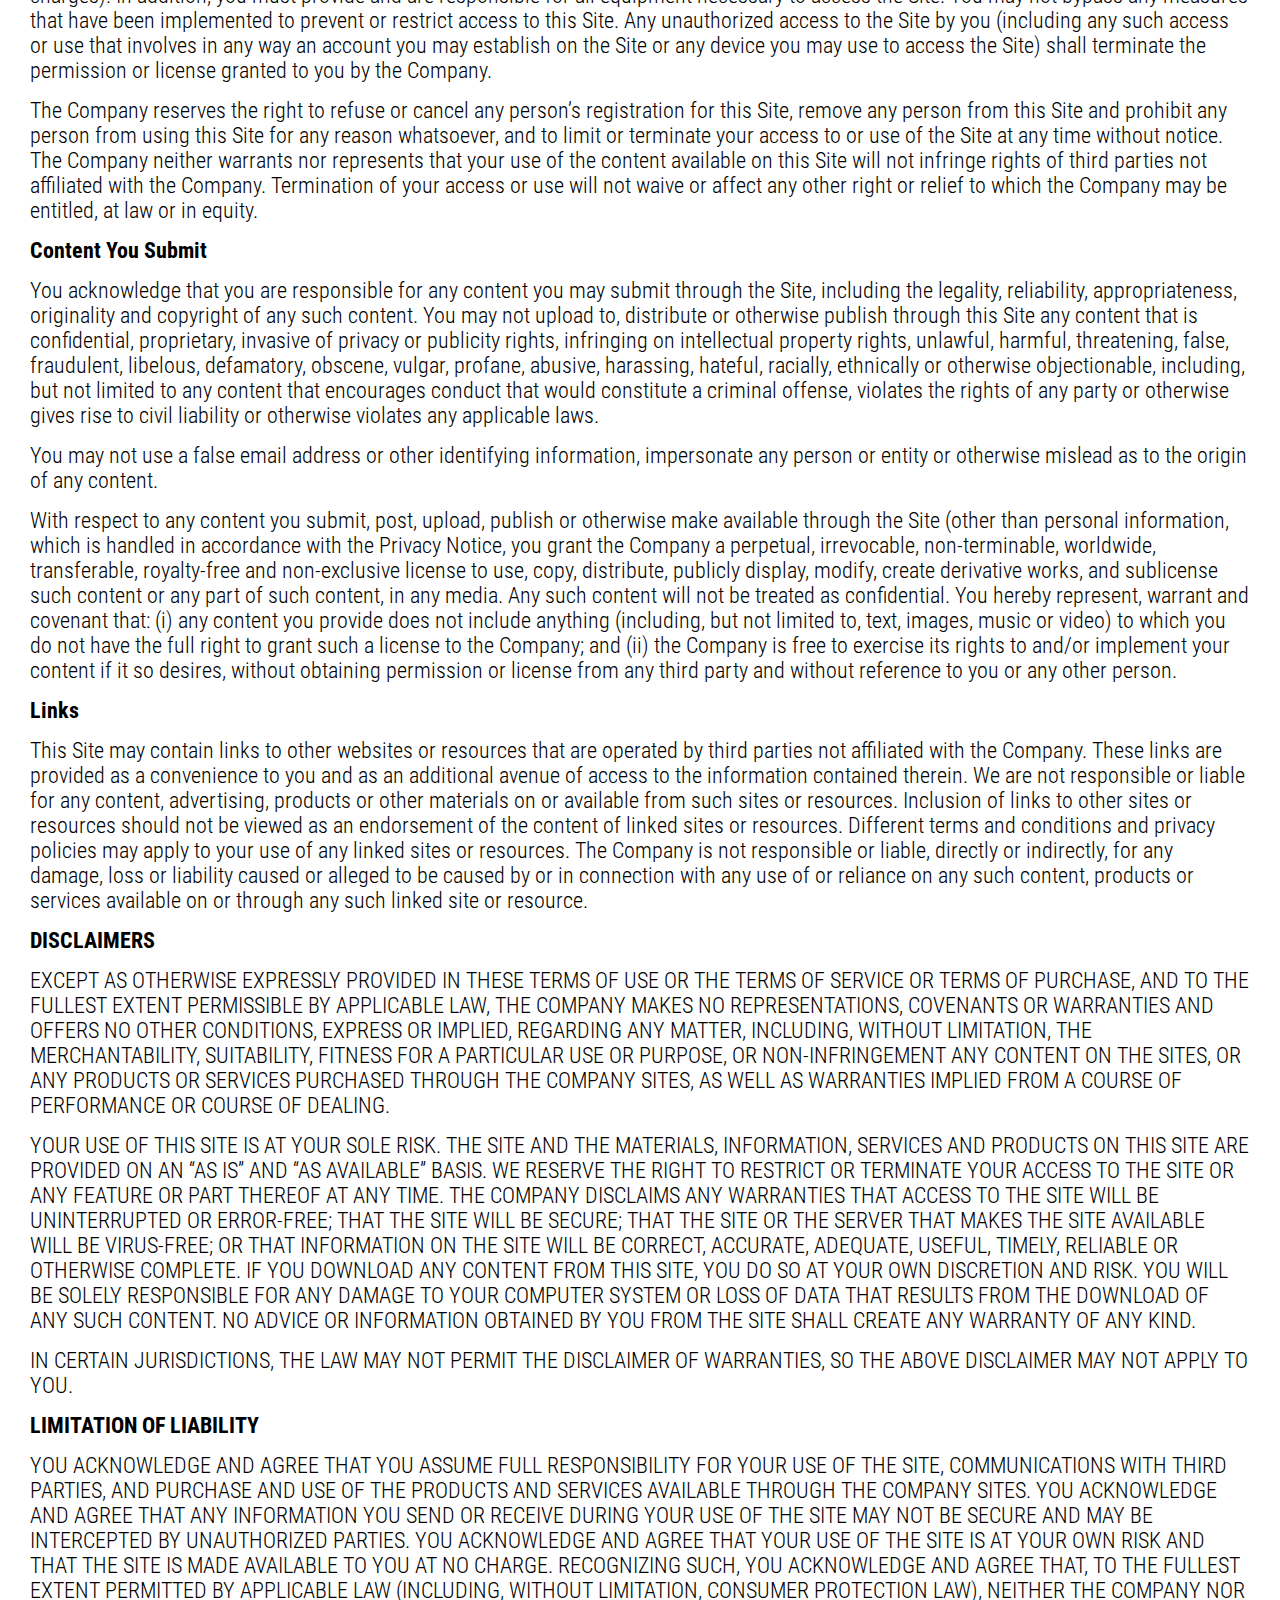
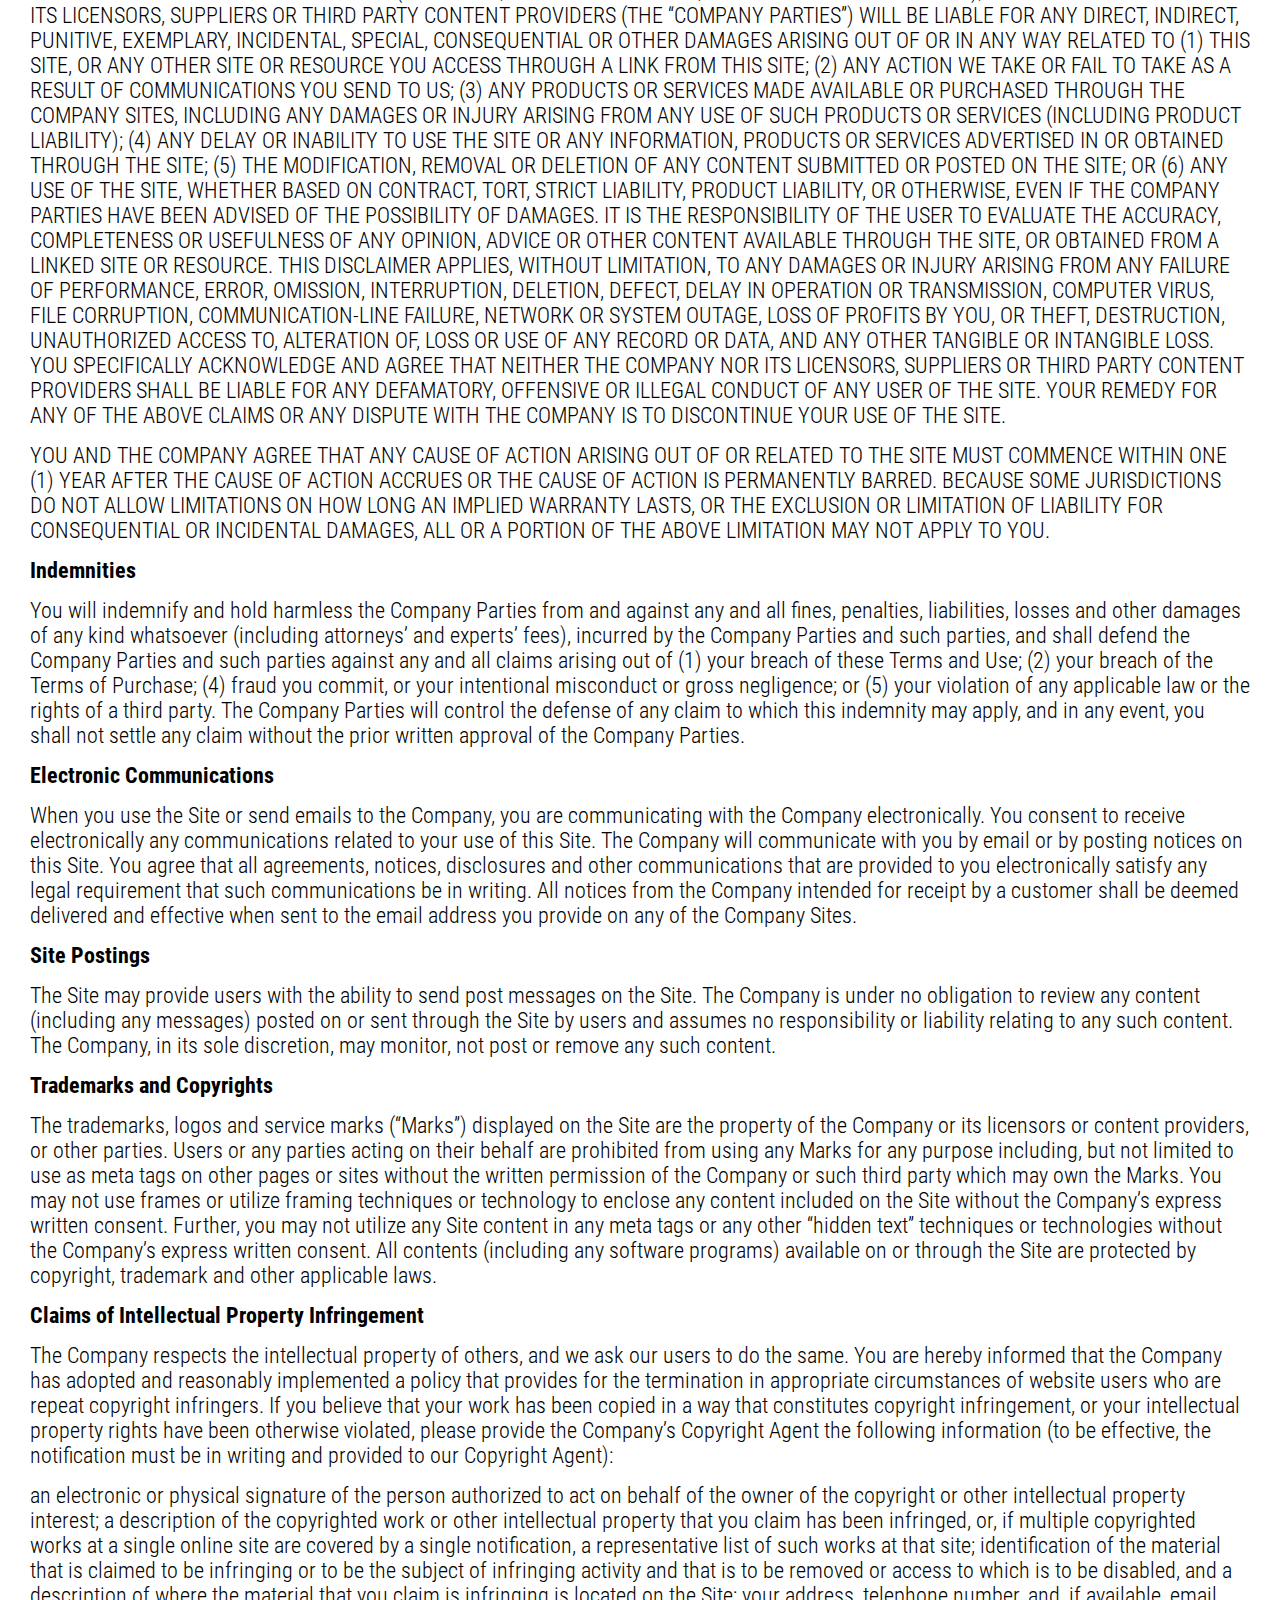
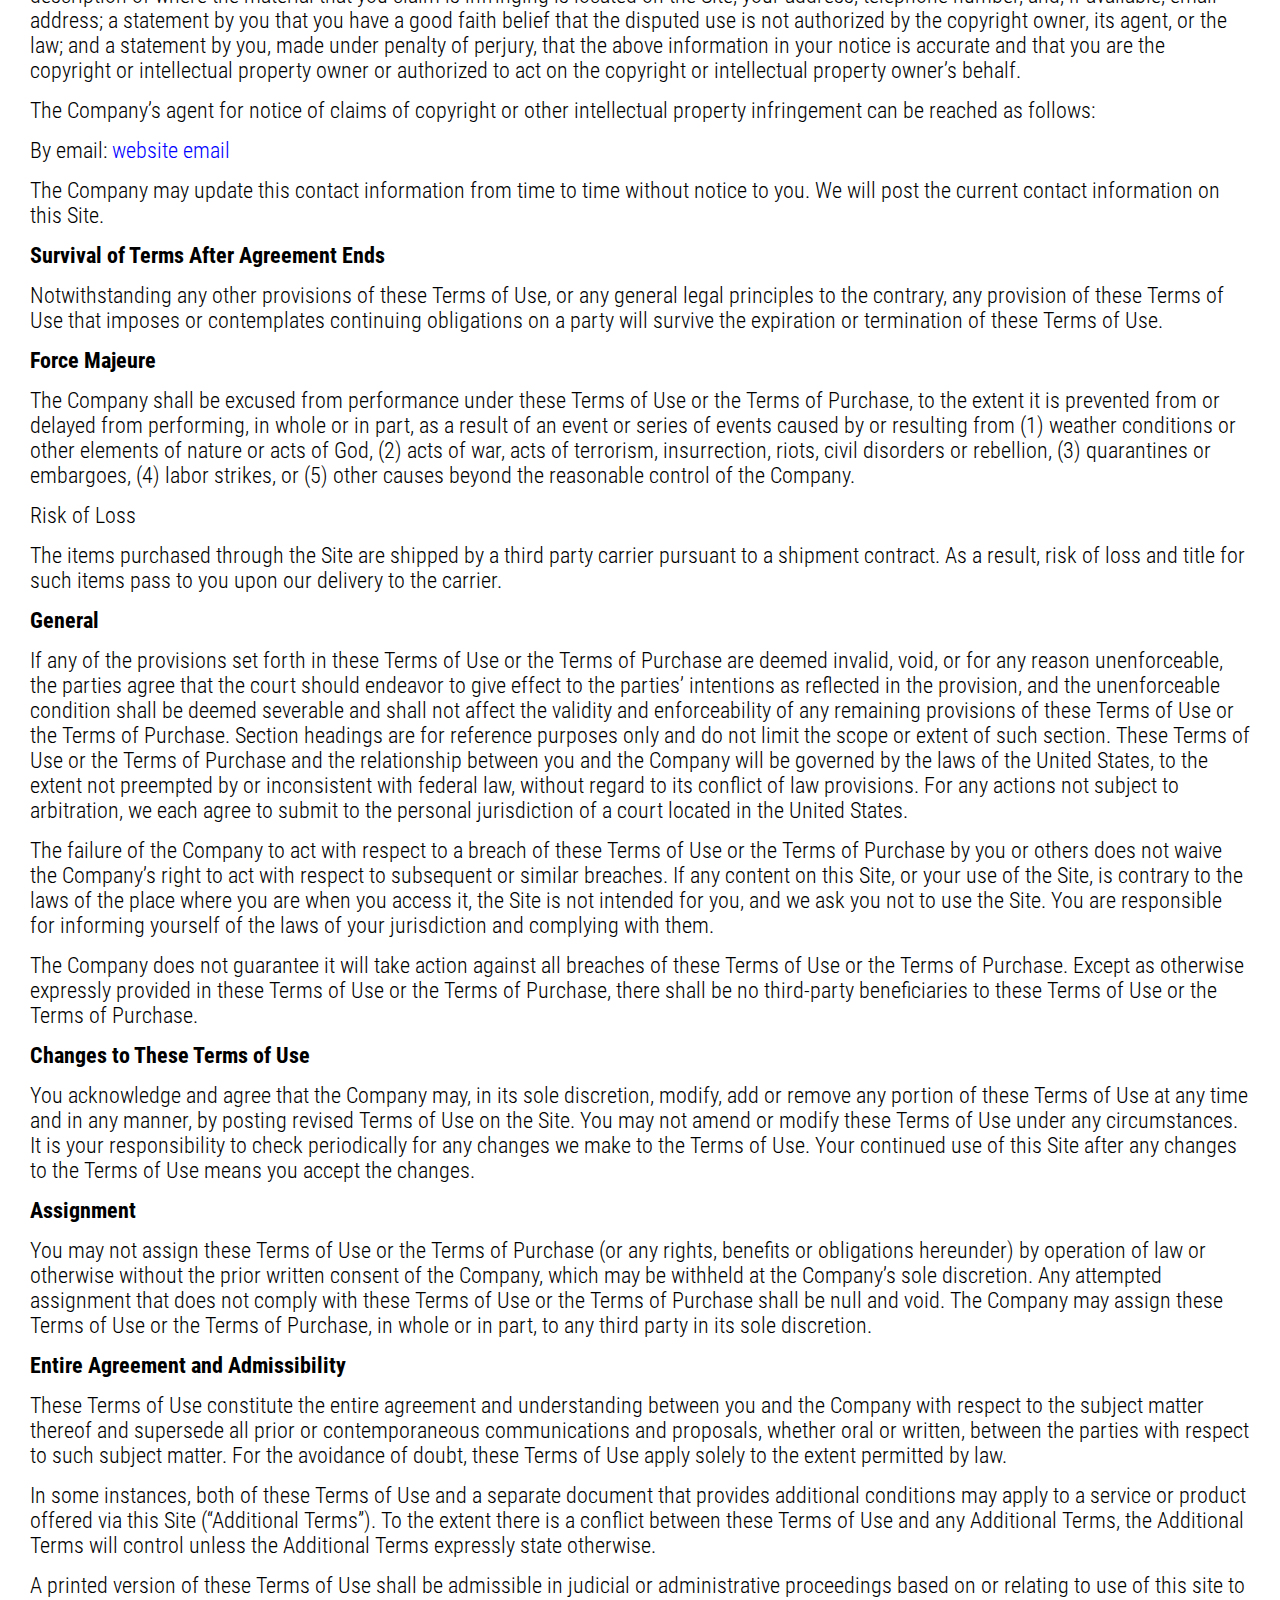
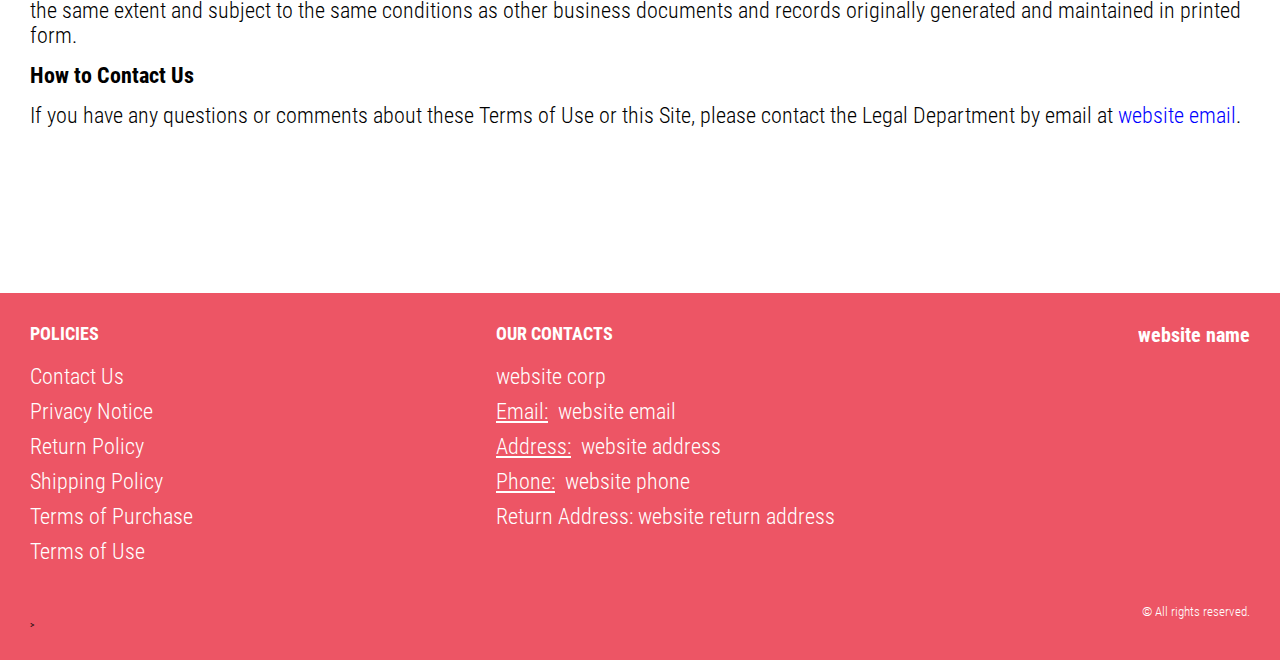
<file: use.html>
<!DOCTYPE html>
<html lang="en">

<head>
  <meta charset="UTF-8" />
  <meta http-equiv="X-UA-Compatible" content="IE=edge" />
  <meta name="viewport" content="width=device-width, initial-scale=1.0" />
  <link rel="stylesheet" href="./css/style.css" />
  <title>Shop</title>
</head>

<body>

  <div class="wrapper">
  
    <div class="header__wrapper ">
      <div class="container">
        <header class="header">
          <div class="logo__box">
            <a href="./index.html" class="header__logo logo js_logo-data" data-text="">
            <span class="js_website-name"></span>
            </a>
          </div>
          <a href="./shop.html" class="cart__btn">
            Cart
            <span class="cart__span js_cart__span">0</span>
         
            
          </a>
        </header>
      </div>
    </div>

    <main class="main bub">

      <div class="bubbles">
        <div class="bubble" style="--size:5.850763823910032rem; --distance:8.288308631234099rem; --position:26.190609831913495%; --time:3.5062906985809406s; --delay:-2.0469404592679354s;"></div>
        <div class="bubble" style="--size:3.7404540361602896rem; --distance:6.62812435873435rem; --position:76.59062477611275%; --time:3.758831371495679s; --delay:-2.135096383781954s;"></div>
        <div class="bubble" style="--size:4.301133340559559rem; --distance:6.410023495922368rem; --position:95.73016078173515%; --time:2.7422608577871688s; --delay:-3.731516220422661s;"></div>
        <div class="bubble" style="--size:3.992944712139975rem; --distance:9.308788034928817rem; --position:43.89983358149391%; --time:3.69297968851357s; --delay:-2.592951508805271s;"></div>
        <div class="bubble" style="--size:5.594876507794833rem; --distance:8.454470248674554rem; --position:46.7514457088871%; --time:3.454350321840315s; --delay:-3.06575424428762s;"></div>
        <div class="bubble" style="--size:2.365995476363576rem; --distance:8.06870227192881rem; --position:70.9112066403554%; --time:2.6313322521764198s; --delay:-3.6886323022211065s;"></div>
        <div class="bubble" style="--size:2.824162357175382rem; --distance:9.334498513388645rem; --position:9.663659835365156%; --time:2.030367840704794s; --delay:-2.1598318123362628s;"></div>
        <div class="bubble" style="--size:5.957268675480964rem; --distance:8.904547841890853rem; --position:12.2444160737416%; --time:2.862946271607959s; --delay:-3.4943513805707465s;"></div>
        <div class="bubble" style="--size:5.450647380005723rem; --distance:8.176993803604198rem; --position:45.98247340182443%; --time:3.7958390937847533s; --delay:-3.9044006771703037s;"></div>
        <div class="bubble" style="--size:5.231518672403139rem; --distance:6.230056858934735rem; --position:100.01091746844386%; --time:2.2547762042600668s; --delay:-3.593647747314514s;"></div>
        <div class="bubble" style="--size:2.8802312970358246rem; --distance:9.198669074333004rem; --position:27.280663537703134%; --time:2.4293948871816116s; --delay:-2.5025628186034297s;"></div>
        <div class="bubble" style="--size:2.0126020729935785rem; --distance:8.477378305171424rem; --position:3.6801843022541263%; --time:2.287897493865007s; --delay:-3.521831737954306s;"></div>
        <div class="bubble" style="--size:2.9732689118884625rem; --distance:6.280795539682792rem; --position:0.6408828323776072%; --time:2.3240089915966506s; --delay:-2.107371369288875s;"></div>
        <div class="bubble" style="--size:3.614028579637899rem; --distance:8.481474854300597rem; --position:6.47218795033103%; --time:2.007856731665485s; --delay:-3.3305527437336258s;"></div>
        <div class="bubble" style="--size:4.544455069284195rem; --distance:8.276852892945673rem; --position:53.9883744702592%; --time:3.3027622087361603s; --delay:-3.303872951704803s;"></div>
        <div class="bubble" style="--size:4.663435776369539rem; --distance:9.052052408021204rem; --position:30.293753785528352%; --time:2.4483369962140396s; --delay:-3.1713662135266167s;"></div>
        <div class="bubble" style="--size:4.0917497450947335rem; --distance:7.460928584097787rem; --position:6.511420433354072%; --time:3.6964024590198217s; --delay:-2.1875676772748816s;"></div>
        <div class="bubble" style="--size:4.7021519799158895rem; --distance:6.200571403171417rem; --position:85.55575480953229%; --time:2.4662992710020624s; --delay:-2.2569086048274047s;"></div>
        <div class="bubble" style="--size:4.443374408742868rem; --distance:6.577150151963218rem; --position:61.890037672437785%; --time:2.8436812950757444s; --delay:-3.0795396514886755s;"></div>
        <div class="bubble" style="--size:3.5810549350250254rem; --distance:7.9535296300349865rem; --position:82.02459341663277%; --time:3.491125353948112s; --delay:-2.740853826104056s;"></div>
        <div class="bubble" style="--size:5.4545208162148855rem; --distance:7.474855835832223rem; --position:97.01012340800784%; --time:2.9252342632299433s; --delay:-3.5228343847180166s;"></div>
        <div class="bubble" style="--size:3.444015936756517rem; --distance:6.516660570329045rem; --position:60.72646363193229%; --time:3.9419530047739624s; --delay:-2.9859731479778797s;"></div>
        <div class="bubble" style="--size:2.8521283570203924rem; --distance:8.32527249385375rem; --position:29.75143483797695%; --time:3.6821773232693777s; --delay:-2.0525981197501033s;"></div>
        <div class="bubble" style="--size:2.1932129221381276rem; --distance:9.920235604071141rem; --position:23.91612388873749%; --time:2.2356468807243033s; --delay:-2.307905549224449s;"></div>
        <div class="bubble" style="--size:3.9019190091187728rem; --distance:8.250633761536099rem; --position:45.63101252479749%; --time:2.92031945294773s; --delay:-2.8167408486587036s;"></div>
        <div class="bubble" style="--size:5.231877721037873rem; --distance:8.28009663464519rem; --position:57.675416338843135%; --time:2.3567419476766753s; --delay:-2.2482358549715498s;"></div>
        <div class="bubble" style="--size:2.741357857579489rem; --distance:9.537488853227572rem; --position:83.1589114792566%; --time:2.52200470642252s; --delay:-3.807198621945558s;"></div>
        <div class="bubble" style="--size:4.267871001093982rem; --distance:6.940638680519077rem; --position:68.37761203788907%; --time:2.5048086255982636s; --delay:-2.651061707223873s;"></div>
        <div class="bubble" style="--size:3.2984310403779675rem; --distance:6.224888351106126rem; --position:24.55833924416202%; --time:2.1681734017631955s; --delay:-2.320040100937559s;"></div>
        <div class="bubble" style="--size:2.2539769060718022rem; --distance:6.888393879732261rem; --position:5.630794846059157%; --time:3.6278107019419634s; --delay:-3.5855436344382916s;"></div>
        <div class="bubble" style="--size:5.213566226914655rem; --distance:9.38417047225964rem; --position:79.64029194558037%; --time:2.930992464796287s; --delay:-2.435419205963392s;"></div>
        <div class="bubble" style="--size:3.4213767543471265rem; --distance:7.192116322050986rem; --position:92.19196022521466%; --time:3.1787591507721067s; --delay:-2.7882161291376226s;"></div>
        <div class="bubble" style="--size:5.346784659108863rem; --distance:6.963186054384612rem; --position:13.759433341433557%; --time:2.8883667958229373s; --delay:-3.6956094532181587s;"></div>
        <div class="bubble" style="--size:5.356825587178416rem; --distance:8.533633556162712rem; --position:69.24708162663768%; --time:2.796913244693391s; --delay:-3.9856951729212886s;"></div>
        <div class="bubble" style="--size:2.63474640382543rem; --distance:9.358271599466502rem; --position:44.24758679357551%; --time:2.146751097148159s; --delay:-2.6211894004063367s;"></div>
        <div class="bubble" style="--size:2.197378311149155rem; --distance:6.635447702443108rem; --position:94.85369179654076%; --time:2.7766105268955004s; --delay:-3.5497363334052046s;"></div>
        <div class="bubble" style="--size:5.397554152266353rem; --distance:9.768499817723356rem; --position:4.6484073057777735%; --time:3.536124501161002s; --delay:-3.3504325134616053s;"></div>
        <div class="bubble" style="--size:4.960123875592451rem; --distance:8.144236586914246rem; --position:42.97069066766366%; --time:2.9567226440801275s; --delay:-2.1776955159703486s;"></div>
        <div class="bubble" style="--size:3.388275243479688rem; --distance:8.530552833483357rem; --position:67.45289863418081%; --time:3.8279282754047603s; --delay:-3.6268555087571994s;"></div>
        <div class="bubble" style="--size:2.5454068689336395rem; --distance:8.772809154695635rem; --position:51.465617096032034%; --time:2.394480228783458s; --delay:-2.2099734954220756s;"></div>
        <div class="bubble" style="--size:5.480819684188388rem; --distance:6.786462766007942rem; --position:92.53081514792795%; --time:2.2144460192537s; --delay:-2.280442202857031s;"></div>
        <div class="bubble" style="--size:2.200588323649641rem; --distance:8.55508258325862rem; --position:81.3750081027425%; --time:3.704871103850845s; --delay:-2.324335629812629s;"></div>
        <div class="bubble" style="--size:3.657715129917845rem; --distance:9.76465067904786rem; --position:15.712105442942395%; --time:3.377593383744038s; --delay:-3.7837902048645926s;"></div>
        <div class="bubble" style="--size:2.182196318513623rem; --distance:7.895997328002199rem; --position:79.82589231598209%; --time:3.967621393425004s; --delay:-2.7691453367077687s;"></div>
        <div class="bubble" style="--size:3.9105743839084885rem; --distance:9.901289406430543rem; --position:94.9383838399595%; --time:3.658810322551918s; --delay:-2.492096903019203s;"></div>
        <div class="bubble" style="--size:3.252314438195402rem; --distance:8.687260518118123rem; --position:37.79207294529274%; --time:2.995606354535283s; --delay:-3.616281228158095s;"></div>
        <div class="bubble" style="--size:3.336632676607734rem; --distance:9.177136570676094rem; --position:-1.9926780020353618%; --time:3.2969430495718024s; --delay:-3.134544895747635s;"></div>
        <div class="bubble" style="--size:3.6756879613139315rem; --distance:9.594846777786927rem; --position:100.91140544322067%; --time:2.3765025440256196s; --delay:-2.906822609131424s;"></div>
        <div class="bubble" style="--size:5.080329658520047rem; --distance:9.394591526059006rem; --position:102.37989886006638%; --time:3.161483217079565s; --delay:-3.6844536613848122s;"></div>
        <div class="bubble" style="--size:4.326075002384587rem; --distance:6.449172198753157rem; --position:91.0351082604763%; --time:2.6823610259134356s; --delay:-2.4966765761444494s;"></div>
        <div class="bubble" style="--size:2.187366655467155rem; --distance:9.618105329353803rem; --position:98.83984480250055%; --time:3.829571720247277s; --delay:-2.038723736486304s;"></div>
        <div class="bubble" style="--size:2.9045356944561433rem; --distance:6.026832216656186rem; --position:74.22693074822281%; --time:2.7053136560771587s; --delay:-2.781933909457973s;"></div>
        <div class="bubble" style="--size:3.4655706353526403rem; --distance:8.130072924413989rem; --position:35.77629923068882%; --time:2.228000592068137s; --delay:-2.1077638398921574s;"></div>
        <div class="bubble" style="--size:2.103467983158092rem; --distance:6.910262676113901rem; --position:20.22489103748181%; --time:2.946427220310183s; --delay:-3.9404246172052004s;"></div>
        <div class="bubble" style="--size:5.9122245220565315rem; --distance:8.749918307647931rem; --position:35.71168479687506%; --time:3.087561721406488s; --delay:-3.731565959904146s;"></div>
        <div class="bubble" style="--size:3.036022225109937rem; --distance:7.34739770337388rem; --position:72.60639895700699%; --time:2.712803775076947s; --delay:-3.8817098433899813s;"></div>
        <div class="bubble" style="--size:5.369731180944668rem; --distance:9.058361956488241rem; --position:72.96774141209802%; --time:3.9557961342809s; --delay:-2.8010163694992745s;"></div>
        <div class="bubble" style="--size:4.116935304683552rem; --distance:7.801817690348844rem; --position:96.59468537156803%; --time:2.0680519562051467s; --delay:-2.4936980865482608s;"></div>
        <div class="bubble" style="--size:3.556948341673091rem; --distance:7.619922271410053rem; --position:52.88649751891151%; --time:2.0315911518997902s; --delay:-2.9468691307695902s;"></div>
        <div class="bubble" style="--size:5.682427209954357rem; --distance:7.693464754135286rem; --position:80.41050409655072%; --time:3.057209057694454s; --delay:-3.7887357821520804s;"></div>
        <div class="bubble" style="--size:3.1663232613559744rem; --distance:8.974937945993247rem; --position:9.666165391455706%; --time:2.4342986753467946s; --delay:-3.4574367247826023s;"></div>
        <div class="bubble" style="--size:5.061400083766221rem; --distance:8.862183478301088rem; --position:17.635282002137956%; --time:2.9425678207989723s; --delay:-3.7362381389487536s;"></div>
        <div class="bubble" style="--size:2.360730025083364rem; --distance:6.850975035435259rem; --position:22.386023194854733%; --time:3.7816290407779363s; --delay:-2.6452427885159215s;"></div>
        <div class="bubble" style="--size:2.9211480849150755rem; --distance:6.238589478936752rem; --position:89.55797319860886%; --time:2.408470845789612s; --delay:-2.206510530936467s;"></div>
        <div class="bubble" style="--size:5.978718192356058rem; --distance:9.353361223480206rem; --position:81.16777617421617%; --time:3.7367858293972787s; --delay:-2.5689061564269147s;"></div>
        <div class="bubble" style="--size:3.873958053894615rem; --distance:6.2403198189458235rem; --position:74.86637748077187%; --time:2.0878617144221594s; --delay:-2.129638584760937s;"></div>
        <div class="bubble" style="--size:3.9563066486507275rem; --distance:9.402109004788546rem; --position:32.48471316309648%; --time:2.8457216944090944s; --delay:-3.3706034608907864s;"></div>
        <div class="bubble" style="--size:5.996257418633694rem; --distance:9.992589323170147rem; --position:9.580632980640626%; --time:2.840787103366712s; --delay:-3.070613327879862s;"></div>
        <div class="bubble" style="--size:3.564490569230615rem; --distance:7.966982634346866rem; --position:34.62006808087294%; --time:2.6001647534058567s; --delay:-3.939175822598285s;"></div>
        <div class="bubble" style="--size:3.0097026610344146rem; --distance:9.832537796115925rem; --position:12.576859896581606%; --time:2.5160042342166413s; --delay:-2.82693028748138s;"></div>
        <div class="bubble" style="--size:3.4604508703097316rem; --distance:6.704037237317283rem; --position:76.55791859573667%; --time:3.7814003124546933s; --delay:-3.2922389475949716s;"></div>
        <div class="bubble" style="--size:4.169340989979051rem; --distance:6.242880881219373rem; --position:29.480478965136776%; --time:2.442318058719208s; --delay:-3.02085969786465s;"></div>
        <div class="bubble" style="--size:5.683716449800855rem; --distance:8.796887327753275rem; --position:101.45753922474896%; --time:3.474855177138739s; --delay:-2.049053025715716s;"></div>
        <div class="bubble" style="--size:4.908234597529661rem; --distance:8.866286775262624rem; --position:73.07901971952977%; --time:2.954504364090139s; --delay:-2.398623701757112s;"></div>
        <div class="bubble" style="--size:4.282679012484724rem; --distance:9.621738565821499rem; --position:17.53087618705148%; --time:2.6474553360397524s; --delay:-2.774444108422852s;"></div>
        <div class="bubble" style="--size:5.437616314730411rem; --distance:7.739995391088593rem; --position:24.888031339018323%; --time:2.3498128414761825s; --delay:-2.8148891935358407s;"></div>
        <div class="bubble" style="--size:3.5104747491667707rem; --distance:9.00313510156814rem; --position:68.24871118953699%; --time:2.522342242850596s; --delay:-2.6414200614604715s;"></div>
        <div class="bubble" style="--size:5.027396591429492rem; --distance:7.062523290245526rem; --position:30.955182568671404%; --time:2.422750742821016s; --delay:-3.8525408586210426s;"></div>
        <div class="bubble" style="--size:3.6447742925896467rem; --distance:6.186846523712951rem; --position:39.17088650759742%; --time:3.3196834976048435s; --delay:-2.8460673414406013s;"></div>
        <div class="bubble" style="--size:2.0358599553249244rem; --distance:8.995813760405962rem; --position:80.9555233351151%; --time:3.2096915071843664s; --delay:-2.598397759975146s;"></div>
        <div class="bubble" style="--size:4.977006630566677rem; --distance:9.91748429956635rem; --position:92.57918379615775%; --time:3.0647691654944618s; --delay:-3.238183249840404s;"></div>
        <div class="bubble" style="--size:4.329077965063474rem; --distance:6.063490419440638rem; --position:103.99608572862363%; --time:2.6633900825993844s; --delay:-3.0431724011684396s;"></div>
        <div class="bubble" style="--size:3.6920312589868134rem; --distance:9.088697039302687rem; --position:50.4575678829389%; --time:2.656786695748882s; --delay:-3.1741932065145644s;"></div>
        <div class="bubble" style="--size:4.199881699990248rem; --distance:9.07998126674871rem; --position:100.72610884127056%; --time:2.2791295206744353s; --delay:-2.099877560044067s;"></div>
        <div class="bubble" style="--size:2.556967282369447rem; --distance:6.697600371735236rem; --position:72.47311955465531%; --time:2.5163042200670502s; --delay:-3.780824443009462s;"></div>
        <div class="bubble" style="--size:5.103732778280164rem; --distance:7.117830937459778rem; --position:17.606006631618996%; --time:2.3147471802046566s; --delay:-3.916568496757668s;"></div>
        <div class="bubble" style="--size:2.797471966726051rem; --distance:9.401203691893302rem; --position:103.53358501651834%; --time:3.8014962111355315s; --delay:-2.046407967753178s;"></div>
        <div class="bubble" style="--size:3.1604169181367565rem; --distance:6.395896596619822rem; --position:15.628362007886206%; --time:3.2890173324078633s; --delay:-3.9204407643330694s;"></div>
        <div class="bubble" style="--size:5.471851615449748rem; --distance:8.44450836427885rem; --position:82.55575126379182%; --time:3.551142589411712s; --delay:-2.41383033405751s;"></div>
        <div class="bubble" style="--size:2.5445417476153054rem; --distance:8.35077023566327rem; --position:70.2459695225802%; --time:3.586082922680195s; --delay:-2.9594798374851594s;"></div>
        <div class="bubble" style="--size:4.485045520343972rem; --distance:7.808913987359503rem; --position:72.8217373606089%; --time:2.245110952784009s; --delay:-3.3918164003564764s;"></div>
        <div class="bubble" style="--size:3.417828067708995rem; --distance:9.252268896903045rem; --position:39.87172335633804%; --time:2.6324026367879063s; --delay:-2.7419496536293835s;"></div>
        <div class="bubble" style="--size:5.061523344173951rem; --distance:8.479943282210169rem; --position:25.46438359277832%; --time:3.189334214130931s; --delay:-3.5948884664070966s;"></div>
        <div class="bubble" style="--size:2.017446676303001rem; --distance:9.055614975686751rem; --position:78.8532246032926%; --time:2.416736891488342s; --delay:-2.4245561958749824s;"></div>
        <div class="bubble" style="--size:2.710069742880939rem; --distance:7.263549469381383rem; --position:77.61396188898657%; --time:3.472397607670555s; --delay:-2.32644089123843s;"></div>
        <div class="bubble" style="--size:3.206746981510479rem; --distance:8.97471754731989rem; --position:6.439235263932904%; --time:3.14548139868561s; --delay:-2.11964262212991s;"></div>
        <div class="bubble" style="--size:5.411426677570916rem; --distance:6.58974024789145rem; --position:83.44222087735349%; --time:2.1789464937093395s; --delay:-2.5024496571999633s;"></div>
        <div class="bubble" style="--size:3.6181870422422513rem; --distance:8.772488397897334rem; --position:72.911588291906%; --time:2.7548275932060604s; --delay:-2.523363969468901s;"></div>
        <div class="bubble" style="--size:4.4518722268462545rem; --distance:6.5900263708644085rem; --position:2.1380034591770247%; --time:2.4392192488521696s; --delay:-3.6362178267860212s;"></div>
        <div class="bubble" style="--size:4.749221456502993rem; --distance:7.878241074573852rem; --position:60.85163280284765%; --time:3.639764592602893s; --delay:-2.019528697118233s;"></div>
        <div class="bubble" style="--size:4.290335299509699rem; --distance:6.3672831196666175rem; --position:5.3226050726066205%; --time:2.4628460898278717s; --delay:-2.1191151552182617s;"></div>
        <div class="bubble" style="--size:5.0881771677535115rem; --distance:9.72783707370121rem; --position:45.2659679844809%; --time:3.5082202808789136s; --delay:-3.3014264287328228s;"></div>
        <div class="bubble" style="--size:2.834175264429513rem; --distance:6.257946259258359rem; --position:74.2106721129301%; --time:2.4393631377285963s; --delay:-2.2381907981762637s;"></div>
        <div class="bubble" style="--size:3.1140338798014673rem; --distance:6.873956409978509rem; --position:45.95291527144206%; --time:3.0338169980606433s; --delay:-2.969980849800377s;"></div>
        <div class="bubble" style="--size:2.7751144355228554rem; --distance:9.892234185080019rem; --position:88.0469616524413%; --time:3.502517910454066s; --delay:-2.6286714753421614s;"></div>
        <div class="bubble" style="--size:2.2327778913264185rem; --distance:9.66194711020863rem; --position:11.438743326362196%; --time:3.367352101113996s; --delay:-3.259406604283805s;"></div>
        <div class="bubble" style="--size:2.0890178894853673rem; --distance:8.04545695787835rem; --position:5.063923830677076%; --time:2.9241473412006997s; --delay:-2.1477874403756307s;"></div>
        <div class="bubble" style="--size:2.3912017301884rem; --distance:6.938325509299929rem; --position:45.45694524674544%; --time:3.822271973013857s; --delay:-2.820432176052295s;"></div>
        <div class="bubble" style="--size:5.1002961511903235rem; --distance:8.854398298590548rem; --position:3.3246234415335643%; --time:2.5874204475007305s; --delay:-3.4170288863174516s;"></div>
        <div class="bubble" style="--size:4.499025049865786rem; --distance:6.648895269424441rem; --position:-1.1820290218050045%; --time:2.216317470030727s; --delay:-3.24255479534224s;"></div>
        <div class="bubble" style="--size:2.079976323310463rem; --distance:9.518153420151005rem; --position:92.39635382208947%; --time:2.9434057429974123s; --delay:-2.316118883076892s;"></div>
        <div class="bubble" style="--size:2.5144612497813092rem; --distance:9.9453210609089rem; --position:88.40318944866151%; --time:3.1635891657192636s; --delay:-3.2828657418550375s;"></div>
        <div class="bubble" style="--size:2.455036725585348rem; --distance:6.541004947766287rem; --position:63.06502337076812%; --time:3.71378431436146s; --delay:-2.462607262700599s;"></div>
        <div class="bubble" style="--size:2.4562692592739364rem; --distance:7.532631047212093rem; --position:65.75994900828263%; --time:3.2672010404352605s; --delay:-3.3755126295772118s;"></div>
        <div class="bubble" style="--size:4.153566372297797rem; --distance:6.387223305272434rem; --position:87.94421094723187%; --time:3.7029526471015766s; --delay:-2.7756730047890774s;"></div>
        <div class="bubble" style="--size:4.701531928662962rem; --distance:6.736601770919004rem; --position:25.97868533031354%; --time:3.8250743286945514s; --delay:-3.9841404822527804s;"></div>
        <div class="bubble" style="--size:5.261153110906211rem; --distance:7.757898982262051rem; --position:73.32669015703388%; --time:2.2212633738337844s; --delay:-3.0252051736551486s;"></div>
        <div class="bubble" style="--size:3.9749245067273957rem; --distance:7.914320721934932rem; --position:33.83037694836126%; --time:2.1917501020398293s; --delay:-2.324614147983076s;"></div>
        <div class="bubble" style="--size:5.881668942827097rem; --distance:6.4150241826291134rem; --position:94.923128423984%; --time:2.0928640308599893s; --delay:-3.8839209250098525s;"></div>
        <div class="bubble" style="--size:2.2029218491694387rem; --distance:8.663337393988328rem; --position:58.81743449059237%; --time:3.0889877579855773s; --delay:-3.5879180027636357s;"></div>
        <div class="bubble" style="--size:4.17945708962405rem; --distance:8.792902444504474rem; --position:49.22940384399639%; --time:3.9815528850665105s; --delay:-3.8751164559105855s;"></div>
        <div class="bubble" style="--size:3.1729847317510256rem; --distance:6.715474886557469rem; --position:61.900303231279665%; --time:3.1391981017469774s; --delay:-3.650198900466294s;"></div>
        <div class="bubble" style="--size:4.013156775844641rem; --distance:7.757249898458031rem; --position:-2.6829033369369792%; --time:2.347048127553017s; --delay:-3.705408799704517s;"></div>
        <div class="bubble" style="--size:3.8329794470425167rem; --distance:9.302534335014215rem; --position:29.74051189937972%; --time:3.9525262065339204s; --delay:-2.5985011809328915s;"></div>
        <div class="bubble" style="--size:3.231798163864891rem; --distance:9.516867107436632rem; --position:74.98121254488703%; --time:2.736066822895258s; --delay:-3.4878068812110503s;"></div>
        <div class="bubble" style="--size:5.043557231422282rem; --distance:9.930908454916322rem; --position:6.134425884745946%; --time:2.346757603923122s; --delay:-2.303290146727039s;"></div>
        <div class="bubble" style="--size:2.484153308533699rem; --distance:9.928179150980146rem; --position:85.54954930396%; --time:3.9504414893979316s; --delay:-3.1632787987212545s;"></div>
        <div class="bubble" style="--size:5.5081503648252506rem; --distance:8.149981018117025rem; --position:41.93471810613096%; --time:2.043955058804165s; --delay:-2.8086102149471457s;"></div>
      </div>
      <div class="text-section__wrapper">
        <section class="text-section">
          <div class="container">
            <h1 class="title">TERMS OF USE</h1>
            <p class="text"><span class="bold up">TERMS OF USE </span> </p>
            <p class="text">This website and/or its mobile sites and applications (the “Site”) is owned and operated by <span class="js_website-corp"></span> (the “Company”). These Terms of Use (“Terms of Use”) apply to your use of this Site. Any purchase of any products or services available through this Site are governed by the Terms of Purchase (“Terms of Purchase”) on the relevant Company website, which is incorporated herein by reference. Additionally, your use of this Site is governed by the Privacy Notice, which is incorporated herein by reference.</p>
            <p class="text">Throughout the Site, the terms “we,” “us” and “our” refer to the Company. The Company offers this Site, including all information, tools and services available on this Site, to you, the user, conditioned upon your acceptance of these Terms of Use. Your continued use of this Site constitutes your agreement to these Terms of Use. If you do not wish to be bound by these Terms of Use, please do not use this Site.</p>
            <p class="text up">PLEASE CAREFULLY READ THESE TERMS OF USE, ALONG WITH THE PRIVACY NOTICE AND OTHER POLICIES OR AGREEMENTS REFERENCED IN THESE TERMS OF USE, BEFORE USING THE SITE. BY USING THE SITE, YOU AGREE TO THESE TERMS OF USE, INCLUDING WITHOUT LIMITATION, THE ARBITRATION AGREEMENT AND CLASS ACTION WAIVER DESCRIBED IN THE DISPUTE RESOLUTION SECTION BELOW.</p>
            <p class="text bold">Data integrity</p>
            <p class="text">You represent that all of the information, data and other materials you provide on this Site or to the Company through any other means are true, accurate, current and complete. You are responsible for updating and correcting the information you have provided on this Site, as appropriate.</p>
            <p class="text">Privacy Notice</p>
            <p class="text">A copy of the Privacy Notice that applies to the collection, use, disclosure and other processing of personal information on this Site is located at <a href="" class="link js_website-url"></a>. You consent to any personal information we obtain about you (either via this Site, by email, telephone or any other means) being collected, stored and otherwise processed in accordance with the terms of the Privacy Notice.</p>
            <p class="text bold">License and Site Access</p>
            <p class="text">All contents available through this Site (including, without limitation, text, design, graphics, logos, icons, images, audio clips, downloads, interfaces, code and software, as well as the selection and arrangement thereof) are the exclusive property of and owned by the Company, its licensors or its content providers, and is protected by copyright, trademark and other applicable laws.</p>
            <p class="text">The Company grants you a limited license to access and make personal use of this Site. Unless indicated to the contrary, you may access, copy, download and print the content available on this Site for your personal, non-commercial use, provided you do not modify or delete any copyright, trademark or other proprietary notices that appear in the content. The Company or its licensors or content providers retain full and complete title to the content available on the Site, including all associated intellectual property rights, and provide this content to you under a license that is revocable at any time in the Company’s sole discretion. The Company strictly prohibits any other use of any content available through the Site, including but not limited to:</p>
            <p class="text">any downloading, copying or other use of the content or the Site for purposes competitive to the Company or for the benefit of another vendor or any third party;
               any caching, unauthorized linking to the Site or the framing of any content available on the Site;
               any modification, distribution, transmission, performance, broadcast, publication, uploading, licensing, reverse engineering, transfer or sale of, or the creation of derivative works from, any content, products or services obtained from the Site that you do not have a right to make available (such as the intellectual property of another party);
               any uploading, posting or transmitting of any material that contains software viruses or any other computer code, files or programs designed to interrupt, destroy or limit the functionality of any computer;
               using any hardware or software intended to surreptitiously intercept or otherwise obtain any information (such as system data or personal information) from the Site (including, but not limited to the use of any “scraping” or other data mining techniques, robots or similar data gathering and extraction tools); or
               any action that imposes or may impose (in the Company’s sole discretion) an unreasonable or disproportionately large load on the Company’s infrastructure, or damage or interfere with the proper working of our infrastructure.</p>
            <p class="text">You are responsible for obtaining access to the Site, and that access may involve third-party fees (such as Internet service provider or airtime charges). In addition, you must provide and are responsible for all equipment necessary to access the Site. You may not bypass any measures that have been implemented to prevent or restrict access to this Site. Any unauthorized access to the Site by you (including any such access or use that involves in any way an account you may establish on the Site or any device you may use to access the Site) shall terminate the permission or license granted to you by the Company.</p>
            <p class="text">The Company reserves the right to refuse or cancel any person’s registration for this Site, remove any person from this Site and prohibit any person from using this Site for any reason whatsoever, and to limit or terminate your access to or use of the Site at any time without notice. The Company neither warrants nor represents that your use of the content available on this Site will not infringe rights of third parties not affiliated with the Company. Termination of your access or use will not waive or affect any other right or relief to which the Company may be entitled, at law or in equity.</p>
            <p class="text bold">Content You Submit</p>
            <p class="text">You acknowledge that you are responsible for any content you may submit through the Site, including the legality, reliability, appropriateness, originality and copyright of any such content. You may not upload to, distribute or otherwise publish through this Site any content that is confidential, proprietary, invasive of privacy or publicity rights, infringing on intellectual property rights, unlawful, harmful, threatening, false, fraudulent, libelous, defamatory, obscene, vulgar, profane, abusive, harassing, hateful, racially, ethnically or otherwise objectionable, including, but not limited to any content that encourages conduct that would constitute a criminal offense, violates the rights of any party or otherwise gives rise to civil liability or otherwise violates any applicable laws.</p>
            <p class="text">You may not use a false email address or other identifying information, impersonate any person or entity or otherwise mislead as to the origin of any content.</p>
            <p class="text">With respect to any content you submit, post, upload, publish or otherwise make available through the Site (other than personal information, which is handled in accordance with the Privacy Notice, you grant the Company a perpetual, irrevocable, non-terminable, worldwide, transferable, royalty-free and non-exclusive license to use, copy, distribute, publicly display, modify, create derivative works, and sublicense such content or any part of such content, in any media. Any such content will not be treated as confidential. You hereby represent, warrant and covenant that: (i) any content you provide does not include anything (including, but not limited to, text, images, music or video) to which you do not have the full right to grant such a license to the Company; and (ii) the Company is free to exercise its rights to and/or implement your content if it so desires, without obtaining permission or license from any third party and without reference to you or any other person.</p>
            <p class="text bold">Links</p>
            <p class="text">This Site may contain links to other websites or resources that are operated by third parties not affiliated with the Company. These links are provided as a convenience to you and as an additional avenue of access to the information contained therein. We are not responsible or liable for any content, advertising, products or other materials on or available from such sites or resources. Inclusion of links to other sites or resources should not be viewed as an endorsement of the content of linked sites or resources. Different terms and conditions and privacy policies may apply to your use of any linked sites or resources. The Company is not responsible or liable, directly or indirectly, for any damage, loss or liability caused or alleged to be caused by or in connection with any use of or reliance on any such content, products or services available on or through any such linked site or resource.</p>
            <p class="text bold up">DISCLAIMERS</p>
            <p class="text up">EXCEPT AS OTHERWISE EXPRESSLY PROVIDED IN THESE TERMS OF USE OR THE TERMS OF SERVICE OR TERMS OF PURCHASE, AND TO THE FULLEST EXTENT PERMISSIBLE BY APPLICABLE LAW, THE COMPANY MAKES NO REPRESENTATIONS, COVENANTS OR WARRANTIES AND OFFERS NO OTHER CONDITIONS, EXPRESS OR IMPLIED, REGARDING ANY MATTER, INCLUDING, WITHOUT LIMITATION, THE MERCHANTABILITY, SUITABILITY, FITNESS FOR A PARTICULAR USE OR PURPOSE, OR NON-INFRINGEMENT ANY CONTENT ON THE SITES, OR ANY PRODUCTS OR SERVICES PURCHASED THROUGH THE COMPANY SITES, AS WELL AS WARRANTIES IMPLIED FROM A COURSE OF PERFORMANCE OR COURSE OF DEALING.</p>
            <p class="text up">YOUR USE OF THIS SITE IS AT YOUR SOLE RISK. THE SITE AND THE MATERIALS, INFORMATION, SERVICES AND PRODUCTS ON THIS SITE ARE PROVIDED ON AN “AS IS” AND “AS AVAILABLE” BASIS. WE RESERVE THE RIGHT TO RESTRICT OR TERMINATE YOUR ACCESS TO THE SITE OR ANY FEATURE OR PART THEREOF AT ANY TIME. THE COMPANY DISCLAIMS ANY WARRANTIES THAT ACCESS TO THE SITE WILL BE UNINTERRUPTED OR ERROR-FREE; THAT THE SITE WILL BE SECURE; THAT THE SITE OR THE SERVER THAT MAKES THE SITE AVAILABLE WILL BE VIRUS-FREE; OR THAT INFORMATION ON THE SITE WILL BE CORRECT, ACCURATE, ADEQUATE, USEFUL, TIMELY, RELIABLE OR OTHERWISE COMPLETE. IF YOU DOWNLOAD ANY CONTENT FROM THIS SITE, YOU DO SO AT YOUR OWN DISCRETION AND RISK. YOU WILL BE SOLELY RESPONSIBLE FOR ANY DAMAGE TO YOUR COMPUTER SYSTEM OR LOSS OF DATA THAT RESULTS FROM THE DOWNLOAD OF ANY SUCH CONTENT. NO ADVICE OR INFORMATION OBTAINED BY YOU FROM THE SITE SHALL CREATE ANY WARRANTY OF ANY KIND.</p>
            <p class="text up">IN CERTAIN JURISDICTIONS, THE LAW MAY NOT PERMIT THE DISCLAIMER OF WARRANTIES, SO THE ABOVE DISCLAIMER MAY NOT APPLY TO YOU.</p>
            <p class="text up bold">LIMITATION OF LIABILITY</p>
            <p class="text up">YOU ACKNOWLEDGE AND AGREE THAT YOU ASSUME FULL RESPONSIBILITY FOR YOUR USE OF THE SITE, COMMUNICATIONS WITH THIRD PARTIES, AND PURCHASE AND USE OF THE PRODUCTS AND SERVICES AVAILABLE THROUGH THE COMPANY SITES. YOU ACKNOWLEDGE AND AGREE THAT ANY INFORMATION YOU SEND OR RECEIVE DURING YOUR USE OF THE SITE MAY NOT BE SECURE AND MAY BE INTERCEPTED BY UNAUTHORIZED PARTIES. YOU ACKNOWLEDGE AND AGREE THAT YOUR USE OF THE SITE IS AT YOUR OWN RISK AND THAT THE SITE IS MADE AVAILABLE TO YOU AT NO CHARGE. RECOGNIZING SUCH, YOU ACKNOWLEDGE AND AGREE THAT, TO THE FULLEST EXTENT PERMITTED BY APPLICABLE LAW (INCLUDING, WITHOUT LIMITATION, CONSUMER PROTECTION LAW), NEITHER THE COMPANY NOR ITS LICENSORS, SUPPLIERS OR THIRD PARTY CONTENT PROVIDERS (THE “COMPANY PARTIES”) WILL BE LIABLE FOR ANY DIRECT, INDIRECT, PUNITIVE, EXEMPLARY, INCIDENTAL, SPECIAL, CONSEQUENTIAL OR OTHER DAMAGES ARISING OUT OF OR IN ANY WAY RELATED TO (1) THIS SITE, OR ANY OTHER SITE OR RESOURCE YOU ACCESS THROUGH A LINK FROM THIS SITE; (2) ANY ACTION WE TAKE OR FAIL TO TAKE AS A RESULT OF COMMUNICATIONS YOU SEND TO US; (3) ANY PRODUCTS OR SERVICES MADE AVAILABLE OR PURCHASED THROUGH THE COMPANY SITES, INCLUDING ANY DAMAGES OR INJURY ARISING FROM ANY USE OF SUCH PRODUCTS OR SERVICES (INCLUDING PRODUCT LIABILITY); (4) ANY DELAY OR INABILITY TO USE THE SITE OR ANY INFORMATION, PRODUCTS OR SERVICES ADVERTISED IN OR OBTAINED THROUGH THE SITE; (5) THE MODIFICATION, REMOVAL OR DELETION OF ANY CONTENT SUBMITTED OR POSTED ON THE SITE; OR (6) ANY USE OF THE SITE, WHETHER BASED ON CONTRACT, TORT, STRICT LIABILITY, PRODUCT LIABILITY, OR OTHERWISE, EVEN IF THE COMPANY PARTIES HAVE BEEN ADVISED OF THE POSSIBILITY OF DAMAGES. IT IS THE RESPONSIBILITY OF THE USER TO EVALUATE THE ACCURACY, COMPLETENESS OR USEFULNESS OF ANY OPINION, ADVICE OR OTHER CONTENT AVAILABLE THROUGH THE SITE, OR OBTAINED FROM A LINKED SITE OR RESOURCE. THIS DISCLAIMER APPLIES, WITHOUT LIMITATION, TO ANY DAMAGES OR INJURY ARISING FROM ANY FAILURE OF PERFORMANCE, ERROR, OMISSION, INTERRUPTION, DELETION, DEFECT, DELAY IN OPERATION OR TRANSMISSION, COMPUTER VIRUS, FILE CORRUPTION, COMMUNICATION-LINE FAILURE, NETWORK OR SYSTEM OUTAGE, LOSS OF PROFITS BY YOU, OR THEFT, DESTRUCTION, UNAUTHORIZED ACCESS TO, ALTERATION OF, LOSS OR USE OF ANY RECORD OR DATA, AND ANY OTHER TANGIBLE OR INTANGIBLE LOSS. YOU SPECIFICALLY ACKNOWLEDGE AND AGREE THAT NEITHER THE COMPANY NOR ITS LICENSORS, SUPPLIERS OR THIRD PARTY CONTENT PROVIDERS SHALL BE LIABLE FOR ANY DEFAMATORY, OFFENSIVE OR ILLEGAL CONDUCT OF ANY USER OF THE SITE. YOUR REMEDY FOR ANY OF THE ABOVE CLAIMS OR ANY DISPUTE WITH THE COMPANY IS TO DISCONTINUE YOUR USE OF THE SITE.</p>
            <p class="text up">YOU AND THE COMPANY AGREE THAT ANY CAUSE OF ACTION ARISING OUT OF OR RELATED TO THE SITE MUST COMMENCE WITHIN ONE (1) YEAR AFTER THE CAUSE OF ACTION ACCRUES OR THE CAUSE OF ACTION IS PERMANENTLY BARRED. BECAUSE SOME JURISDICTIONS DO NOT ALLOW LIMITATIONS ON HOW LONG AN IMPLIED WARRANTY LASTS, OR THE EXCLUSION OR LIMITATION OF LIABILITY FOR CONSEQUENTIAL OR INCIDENTAL DAMAGES, ALL OR A PORTION OF THE ABOVE LIMITATION MAY NOT APPLY TO YOU.</p>
            <p class="text bold">Indemnities</p>
            <p class="text">You will indemnify and hold harmless the Company Parties from and against any and all fines, penalties, liabilities, losses and other damages of any kind whatsoever (including attorneys’ and experts’ fees), incurred by the Company Parties and such parties, and shall defend the Company Parties and such parties against any and all claims arising out of (1) your breach of these Terms and Use; (2) your breach of the Terms of Purchase; (4) fraud you commit, or your intentional misconduct or gross negligence; or (5) your violation of any applicable law or the rights of a third party. The Company Parties will control the defense of any claim to which this indemnity may apply, and in any event, you shall not settle any claim without the prior written approval of the Company Parties.</p>
            <p class="text bold">Electronic Communications</p>
            <p class="text">When you use the Site or send emails to the Company, you are communicating with the Company electronically. You consent to receive electronically any communications related to your use of this Site. The Company will communicate with you by email or by posting notices on this Site. You agree that all agreements, notices, disclosures and other communications that are provided to you electronically satisfy any legal requirement that such communications be in writing. All notices from the Company intended for receipt by a customer shall be deemed delivered and effective when sent to the email address you provide on any of the Company Sites.</p>
            <p class="text bold">Site Postings</p>
            <p class="text">The Site may provide users with the ability to send post messages on the Site. The Company is under no obligation to review any content (including any messages) posted on or sent through the Site by users and assumes no responsibility or liability relating to any such content. The Company, in its sole discretion, may monitor, not post or remove any such content.</p>
            <p class="text bold">Trademarks and Copyrights</p>
            <p class="text">The trademarks, logos and service marks (“Marks”) displayed on the Site are the property of the Company or its licensors or content providers, or other parties. Users or any parties acting on their behalf are prohibited from using any Marks for any purpose including, but not limited to use as meta tags on other pages or sites without the written permission of the Company or such third party which may own the Marks. You may not use frames or utilize framing techniques or technology to enclose any content included on the Site without the Company’s express written consent. Further, you may not utilize any Site content in any meta tags or any other “hidden text” techniques or technologies without the Company’s express written consent. All contents (including any software programs) available on or through the Site are protected by copyright, trademark and other applicable laws.</p>
            <p class="text bold">Claims of Intellectual Property Infringement</p>
            <p class="text">The Company respects the intellectual property of others, and we ask our users to do the same. You are hereby informed that the Company has adopted and reasonably implemented a policy that provides for the termination in appropriate circumstances of website users who are repeat copyright infringers. If you believe that your work has been copied in a way that constitutes copyright infringement, or your intellectual property rights have been otherwise violated, please provide the Company’s Copyright Agent the following information (to be effective, the notification must be in writing and provided to our Copyright Agent):</p>
            <p class="text">an electronic or physical signature of the person authorized to act on behalf of the owner of the copyright or other intellectual property interest;
               a description of the copyrighted work or other intellectual property that you claim has been infringed, or, if multiple copyrighted works at a single online site are covered by a single notification, a representative list of such works at that site;
               identification of the material that is claimed to be infringing or to be the subject of infringing activity and that is to be removed or access to which is to be disabled, and a description of where the material that you claim is infringing is located on the Site;
               your address, telephone number, and, if available, email address;
               a statement by you that you have a good faith belief that the disputed use is not authorized by the copyright owner, its agent, or the law; and
               a statement by you, made under penalty of perjury, that the above information in your notice is accurate and that you are the copyright or intellectual property owner or authorized to act on the copyright or intellectual property owner’s behalf.</p>
            <p class="text">The Company’s agent for notice of claims of copyright or other intellectual property infringement can be reached as follows:</p>
            <p class="text">By email: <a href="" class="link js_website-email"></a></p>
            <p class="text">The Company may update this contact information from time to time without notice to you. We will post the current contact information on this Site.</p>
            <p class="text bold">Survival of Terms After Agreement Ends</p>
            <p class="text">Notwithstanding any other provisions of these Terms of Use, or any general legal principles to the contrary, any provision of these Terms of Use that imposes or contemplates continuing obligations on a party will survive the expiration or termination of these Terms of Use.</p>
            <p class="text bold">Force Majeure</p>
            <p class="text">The Company shall be excused from performance under these Terms of Use or the Terms of Purchase, to the extent it is prevented from or delayed from performing, in whole or in part, as a result of an event or series of events caused by or resulting from (1) weather conditions or other elements of nature or acts of God, (2) acts of war, acts of terrorism, insurrection, riots, civil disorders or rebellion, (3) quarantines or embargoes, (4) labor strikes, or (5) other causes beyond the reasonable control of the Company.</p>
            <p class="text">Risk of Loss</p>
            <p class="text">The items purchased through the Site are shipped by a third party carrier pursuant to a shipment contract. As a result, risk of loss and title for such items pass to you upon our delivery to the carrier.</p>
            <p class="text bold">General</p>
            <p class="text">If any of the provisions set forth in these Terms of Use or the Terms of Purchase are deemed invalid, void, or for any reason unenforceable, the parties agree that the court should endeavor to give effect to the parties’ intentions as reflected in the provision, and the unenforceable condition shall be deemed severable and shall not affect the validity and enforceability of any remaining provisions of these Terms of Use or the Terms of Purchase. Section headings are for reference purposes only and do not limit the scope or extent of such section. These Terms of Use or the Terms of Purchase and the relationship between you and the Company will be governed by the laws of the United States, to the extent not preempted by or inconsistent with federal law, without regard to its conflict of law provisions. For any actions not subject to arbitration, we each agree to submit to the personal jurisdiction of a court located in the United States.</p>
            <p class="text">The failure of the Company to act with respect to a breach of these Terms of Use or the Terms of Purchase by you or others does not waive the Company’s right to act with respect to subsequent or similar breaches. If any content on this Site, or your use of the Site, is contrary to the laws of the place where you are when you access it, the Site is not intended for you, and we ask you not to use the Site. You are responsible for informing yourself of the laws of your jurisdiction and complying with them.</p>
            <p class="text">The Company does not guarantee it will take action against all breaches of these Terms of Use or the Terms of Purchase. Except as otherwise expressly provided in these Terms of Use or the Terms of Purchase, there shall be no third-party beneficiaries to these Terms of Use or the Terms of Purchase.</p>
            <p class="text bold">Changes to These Terms of Use</p>
            <p class="text">You acknowledge and agree that the Company may, in its sole discretion, modify, add or remove any portion of these Terms of Use at any time and in any manner, by posting revised Terms of Use on the Site. You may not amend or modify these Terms of Use under any circumstances. It is your responsibility to check periodically for any changes we make to the Terms of Use. Your continued use of this Site after any changes to the Terms of Use means you accept the changes.</p>
            <p class="text bold">Assignment</p>
            <p class="text">You may not assign these Terms of Use or the Terms of Purchase (or any rights, benefits or obligations hereunder) by operation of law or otherwise without the prior written consent of the Company, which may be withheld at the Company’s sole discretion. Any attempted assignment that does not comply with these Terms of Use or the Terms of Purchase shall be null and void. The Company may assign these Terms of Use or the Terms of Purchase, in whole or in part, to any third party in its sole discretion.</p>
            <p class="text bold">Entire Agreement and Admissibility</p>
            <p class="text">These Terms of Use constitute the entire agreement and understanding between you and the Company with respect to the subject matter thereof and supersede all prior or contemporaneous communications and proposals, whether oral or written, between the parties with respect to such subject matter. For the avoidance of doubt, these Terms of Use apply solely to the extent permitted by law.</p>
            <p class="text">In some instances, both of these Terms of Use and a separate document that provides additional conditions may apply to a service or product offered via this Site (“Additional Terms”). To the extent there is a conflict between these Terms of Use and any Additional Terms, the Additional Terms will control unless the Additional Terms expressly state otherwise.</p>
            <p class="text">A printed version of these Terms of Use shall be admissible in judicial or administrative proceedings based on or relating to use of this site to the same extent and subject to the same conditions as other business documents and records originally generated and maintained in printed form.</p>
            <p class="text bold">How to Contact Us</p>
            <p class="text">If you have any questions or comments about these Terms of Use or this Site, please contact the Legal Department by email at <a href="" class="text link js_website-email"></a>.</p>
        </div>
        </section>
    </div>
    </main>

    <div class="footer__wrapper bub">

      <div class="bubbles">
        <div class="bubble" style="--size:5.850763823910032rem; --distance:8.288308631234099rem; --position:26.190609831913495%; --time:3.5062906985809406s; --delay:-2.0469404592679354s;"></div>
        <div class="bubble" style="--size:3.7404540361602896rem; --distance:6.62812435873435rem; --position:76.59062477611275%; --time:3.758831371495679s; --delay:-2.135096383781954s;"></div>
        <div class="bubble" style="--size:4.301133340559559rem; --distance:6.410023495922368rem; --position:95.73016078173515%; --time:2.7422608577871688s; --delay:-3.731516220422661s;"></div>
        <div class="bubble" style="--size:3.992944712139975rem; --distance:9.308788034928817rem; --position:43.89983358149391%; --time:3.69297968851357s; --delay:-2.592951508805271s;"></div>
        <div class="bubble" style="--size:5.594876507794833rem; --distance:8.454470248674554rem; --position:46.7514457088871%; --time:3.454350321840315s; --delay:-3.06575424428762s;"></div>
        <div class="bubble" style="--size:2.365995476363576rem; --distance:8.06870227192881rem; --position:70.9112066403554%; --time:2.6313322521764198s; --delay:-3.6886323022211065s;"></div>
        <div class="bubble" style="--size:2.824162357175382rem; --distance:9.334498513388645rem; --position:9.663659835365156%; --time:2.030367840704794s; --delay:-2.1598318123362628s;"></div>
        <div class="bubble" style="--size:5.957268675480964rem; --distance:8.904547841890853rem; --position:12.2444160737416%; --time:2.862946271607959s; --delay:-3.4943513805707465s;"></div>
        <div class="bubble" style="--size:5.450647380005723rem; --distance:8.176993803604198rem; --position:45.98247340182443%; --time:3.7958390937847533s; --delay:-3.9044006771703037s;"></div>
        <div class="bubble" style="--size:5.231518672403139rem; --distance:6.230056858934735rem; --position:100.01091746844386%; --time:2.2547762042600668s; --delay:-3.593647747314514s;"></div>
        <div class="bubble" style="--size:2.8802312970358246rem; --distance:9.198669074333004rem; --position:27.280663537703134%; --time:2.4293948871816116s; --delay:-2.5025628186034297s;"></div>
        <div class="bubble" style="--size:2.0126020729935785rem; --distance:8.477378305171424rem; --position:3.6801843022541263%; --time:2.287897493865007s; --delay:-3.521831737954306s;"></div>
        <div class="bubble" style="--size:2.9732689118884625rem; --distance:6.280795539682792rem; --position:0.6408828323776072%; --time:2.3240089915966506s; --delay:-2.107371369288875s;"></div>
        <div class="bubble" style="--size:3.614028579637899rem; --distance:8.481474854300597rem; --position:6.47218795033103%; --time:2.007856731665485s; --delay:-3.3305527437336258s;"></div>
        <div class="bubble" style="--size:4.544455069284195rem; --distance:8.276852892945673rem; --position:53.9883744702592%; --time:3.3027622087361603s; --delay:-3.303872951704803s;"></div>
        <div class="bubble" style="--size:4.663435776369539rem; --distance:9.052052408021204rem; --position:30.293753785528352%; --time:2.4483369962140396s; --delay:-3.1713662135266167s;"></div>
        <div class="bubble" style="--size:4.0917497450947335rem; --distance:7.460928584097787rem; --position:6.511420433354072%; --time:3.6964024590198217s; --delay:-2.1875676772748816s;"></div>
        <div class="bubble" style="--size:4.7021519799158895rem; --distance:6.200571403171417rem; --position:85.55575480953229%; --time:2.4662992710020624s; --delay:-2.2569086048274047s;"></div>
        <div class="bubble" style="--size:4.443374408742868rem; --distance:6.577150151963218rem; --position:61.890037672437785%; --time:2.8436812950757444s; --delay:-3.0795396514886755s;"></div>
        <div class="bubble" style="--size:3.5810549350250254rem; --distance:7.9535296300349865rem; --position:82.02459341663277%; --time:3.491125353948112s; --delay:-2.740853826104056s;"></div>
        <div class="bubble" style="--size:5.4545208162148855rem; --distance:7.474855835832223rem; --position:97.01012340800784%; --time:2.9252342632299433s; --delay:-3.5228343847180166s;"></div>
        <div class="bubble" style="--size:3.444015936756517rem; --distance:6.516660570329045rem; --position:60.72646363193229%; --time:3.9419530047739624s; --delay:-2.9859731479778797s;"></div>
        <div class="bubble" style="--size:2.8521283570203924rem; --distance:8.32527249385375rem; --position:29.75143483797695%; --time:3.6821773232693777s; --delay:-2.0525981197501033s;"></div>
        <div class="bubble" style="--size:2.1932129221381276rem; --distance:9.920235604071141rem; --position:23.91612388873749%; --time:2.2356468807243033s; --delay:-2.307905549224449s;"></div>
        <div class="bubble" style="--size:3.9019190091187728rem; --distance:8.250633761536099rem; --position:45.63101252479749%; --time:2.92031945294773s; --delay:-2.8167408486587036s;"></div>
        <div class="bubble" style="--size:5.231877721037873rem; --distance:8.28009663464519rem; --position:57.675416338843135%; --time:2.3567419476766753s; --delay:-2.2482358549715498s;"></div>
        <div class="bubble" style="--size:2.741357857579489rem; --distance:9.537488853227572rem; --position:83.1589114792566%; --time:2.52200470642252s; --delay:-3.807198621945558s;"></div>
        <div class="bubble" style="--size:4.267871001093982rem; --distance:6.940638680519077rem; --position:68.37761203788907%; --time:2.5048086255982636s; --delay:-2.651061707223873s;"></div>
        <div class="bubble" style="--size:3.2984310403779675rem; --distance:6.224888351106126rem; --position:24.55833924416202%; --time:2.1681734017631955s; --delay:-2.320040100937559s;"></div>
        <div class="bubble" style="--size:2.2539769060718022rem; --distance:6.888393879732261rem; --position:5.630794846059157%; --time:3.6278107019419634s; --delay:-3.5855436344382916s;"></div>
        <div class="bubble" style="--size:5.213566226914655rem; --distance:9.38417047225964rem; --position:79.64029194558037%; --time:2.930992464796287s; --delay:-2.435419205963392s;"></div>
        <div class="bubble" style="--size:3.4213767543471265rem; --distance:7.192116322050986rem; --position:92.19196022521466%; --time:3.1787591507721067s; --delay:-2.7882161291376226s;"></div>
        <div class="bubble" style="--size:5.346784659108863rem; --distance:6.963186054384612rem; --position:13.759433341433557%; --time:2.8883667958229373s; --delay:-3.6956094532181587s;"></div>
        <div class="bubble" style="--size:5.356825587178416rem; --distance:8.533633556162712rem; --position:69.24708162663768%; --time:2.796913244693391s; --delay:-3.9856951729212886s;"></div>
        <div class="bubble" style="--size:2.63474640382543rem; --distance:9.358271599466502rem; --position:44.24758679357551%; --time:2.146751097148159s; --delay:-2.6211894004063367s;"></div>
        <div class="bubble" style="--size:2.197378311149155rem; --distance:6.635447702443108rem; --position:94.85369179654076%; --time:2.7766105268955004s; --delay:-3.5497363334052046s;"></div>
        <div class="bubble" style="--size:5.397554152266353rem; --distance:9.768499817723356rem; --position:4.6484073057777735%; --time:3.536124501161002s; --delay:-3.3504325134616053s;"></div>
        <div class="bubble" style="--size:4.960123875592451rem; --distance:8.144236586914246rem; --position:42.97069066766366%; --time:2.9567226440801275s; --delay:-2.1776955159703486s;"></div>
        <div class="bubble" style="--size:3.388275243479688rem; --distance:8.530552833483357rem; --position:67.45289863418081%; --time:3.8279282754047603s; --delay:-3.6268555087571994s;"></div>
        <div class="bubble" style="--size:2.5454068689336395rem; --distance:8.772809154695635rem; --position:51.465617096032034%; --time:2.394480228783458s; --delay:-2.2099734954220756s;"></div>
        <div class="bubble" style="--size:5.480819684188388rem; --distance:6.786462766007942rem; --position:92.53081514792795%; --time:2.2144460192537s; --delay:-2.280442202857031s;"></div>
        <div class="bubble" style="--size:2.200588323649641rem; --distance:8.55508258325862rem; --position:81.3750081027425%; --time:3.704871103850845s; --delay:-2.324335629812629s;"></div>
        <div class="bubble" style="--size:3.657715129917845rem; --distance:9.76465067904786rem; --position:15.712105442942395%; --time:3.377593383744038s; --delay:-3.7837902048645926s;"></div>
        <div class="bubble" style="--size:2.182196318513623rem; --distance:7.895997328002199rem; --position:79.82589231598209%; --time:3.967621393425004s; --delay:-2.7691453367077687s;"></div>
        <div class="bubble" style="--size:3.9105743839084885rem; --distance:9.901289406430543rem; --position:94.9383838399595%; --time:3.658810322551918s; --delay:-2.492096903019203s;"></div>
        <div class="bubble" style="--size:3.252314438195402rem; --distance:8.687260518118123rem; --position:37.79207294529274%; --time:2.995606354535283s; --delay:-3.616281228158095s;"></div>
        <div class="bubble" style="--size:3.336632676607734rem; --distance:9.177136570676094rem; --position:-1.9926780020353618%; --time:3.2969430495718024s; --delay:-3.134544895747635s;"></div>
        <div class="bubble" style="--size:3.6756879613139315rem; --distance:9.594846777786927rem; --position:100.91140544322067%; --time:2.3765025440256196s; --delay:-2.906822609131424s;"></div>
        <div class="bubble" style="--size:5.080329658520047rem; --distance:9.394591526059006rem; --position:102.37989886006638%; --time:3.161483217079565s; --delay:-3.6844536613848122s;"></div>
        <div class="bubble" style="--size:4.326075002384587rem; --distance:6.449172198753157rem; --position:91.0351082604763%; --time:2.6823610259134356s; --delay:-2.4966765761444494s;"></div>
        <div class="bubble" style="--size:2.187366655467155rem; --distance:9.618105329353803rem; --position:98.83984480250055%; --time:3.829571720247277s; --delay:-2.038723736486304s;"></div>
        <div class="bubble" style="--size:2.9045356944561433rem; --distance:6.026832216656186rem; --position:74.22693074822281%; --time:2.7053136560771587s; --delay:-2.781933909457973s;"></div>
        <div class="bubble" style="--size:3.4655706353526403rem; --distance:8.130072924413989rem; --position:35.77629923068882%; --time:2.228000592068137s; --delay:-2.1077638398921574s;"></div>
        <div class="bubble" style="--size:2.103467983158092rem; --distance:6.910262676113901rem; --position:20.22489103748181%; --time:2.946427220310183s; --delay:-3.9404246172052004s;"></div>
        <div class="bubble" style="--size:5.9122245220565315rem; --distance:8.749918307647931rem; --position:35.71168479687506%; --time:3.087561721406488s; --delay:-3.731565959904146s;"></div>
        <div class="bubble" style="--size:3.036022225109937rem; --distance:7.34739770337388rem; --position:72.60639895700699%; --time:2.712803775076947s; --delay:-3.8817098433899813s;"></div>
        <div class="bubble" style="--size:5.369731180944668rem; --distance:9.058361956488241rem; --position:72.96774141209802%; --time:3.9557961342809s; --delay:-2.8010163694992745s;"></div>
        <div class="bubble" style="--size:4.116935304683552rem; --distance:7.801817690348844rem; --position:96.59468537156803%; --time:2.0680519562051467s; --delay:-2.4936980865482608s;"></div>
        <div class="bubble" style="--size:3.556948341673091rem; --distance:7.619922271410053rem; --position:52.88649751891151%; --time:2.0315911518997902s; --delay:-2.9468691307695902s;"></div>
        <div class="bubble" style="--size:5.682427209954357rem; --distance:7.693464754135286rem; --position:80.41050409655072%; --time:3.057209057694454s; --delay:-3.7887357821520804s;"></div>
        <div class="bubble" style="--size:3.1663232613559744rem; --distance:8.974937945993247rem; --position:9.666165391455706%; --time:2.4342986753467946s; --delay:-3.4574367247826023s;"></div>
        <div class="bubble" style="--size:5.061400083766221rem; --distance:8.862183478301088rem; --position:17.635282002137956%; --time:2.9425678207989723s; --delay:-3.7362381389487536s;"></div>
        <div class="bubble" style="--size:2.360730025083364rem; --distance:6.850975035435259rem; --position:22.386023194854733%; --time:3.7816290407779363s; --delay:-2.6452427885159215s;"></div>
        <div class="bubble" style="--size:2.9211480849150755rem; --distance:6.238589478936752rem; --position:89.55797319860886%; --time:2.408470845789612s; --delay:-2.206510530936467s;"></div>
        <div class="bubble" style="--size:5.978718192356058rem; --distance:9.353361223480206rem; --position:81.16777617421617%; --time:3.7367858293972787s; --delay:-2.5689061564269147s;"></div>
        <div class="bubble" style="--size:3.873958053894615rem; --distance:6.2403198189458235rem; --position:74.86637748077187%; --time:2.0878617144221594s; --delay:-2.129638584760937s;"></div>
        <div class="bubble" style="--size:3.9563066486507275rem; --distance:9.402109004788546rem; --position:32.48471316309648%; --time:2.8457216944090944s; --delay:-3.3706034608907864s;"></div>
        <div class="bubble" style="--size:5.996257418633694rem; --distance:9.992589323170147rem; --position:9.580632980640626%; --time:2.840787103366712s; --delay:-3.070613327879862s;"></div>
        <div class="bubble" style="--size:3.564490569230615rem; --distance:7.966982634346866rem; --position:34.62006808087294%; --time:2.6001647534058567s; --delay:-3.939175822598285s;"></div>
        <div class="bubble" style="--size:3.0097026610344146rem; --distance:9.832537796115925rem; --position:12.576859896581606%; --time:2.5160042342166413s; --delay:-2.82693028748138s;"></div>
        <div class="bubble" style="--size:3.4604508703097316rem; --distance:6.704037237317283rem; --position:76.55791859573667%; --time:3.7814003124546933s; --delay:-3.2922389475949716s;"></div>
        <div class="bubble" style="--size:4.169340989979051rem; --distance:6.242880881219373rem; --position:29.480478965136776%; --time:2.442318058719208s; --delay:-3.02085969786465s;"></div>
        <div class="bubble" style="--size:5.683716449800855rem; --distance:8.796887327753275rem; --position:101.45753922474896%; --time:3.474855177138739s; --delay:-2.049053025715716s;"></div>
        <div class="bubble" style="--size:4.908234597529661rem; --distance:8.866286775262624rem; --position:73.07901971952977%; --time:2.954504364090139s; --delay:-2.398623701757112s;"></div>
        <div class="bubble" style="--size:4.282679012484724rem; --distance:9.621738565821499rem; --position:17.53087618705148%; --time:2.6474553360397524s; --delay:-2.774444108422852s;"></div>
        <div class="bubble" style="--size:5.437616314730411rem; --distance:7.739995391088593rem; --position:24.888031339018323%; --time:2.3498128414761825s; --delay:-2.8148891935358407s;"></div>
        <div class="bubble" style="--size:3.5104747491667707rem; --distance:9.00313510156814rem; --position:68.24871118953699%; --time:2.522342242850596s; --delay:-2.6414200614604715s;"></div>
        <div class="bubble" style="--size:5.027396591429492rem; --distance:7.062523290245526rem; --position:30.955182568671404%; --time:2.422750742821016s; --delay:-3.8525408586210426s;"></div>
        <div class="bubble" style="--size:3.6447742925896467rem; --distance:6.186846523712951rem; --position:39.17088650759742%; --time:3.3196834976048435s; --delay:-2.8460673414406013s;"></div>
        <div class="bubble" style="--size:2.0358599553249244rem; --distance:8.995813760405962rem; --position:80.9555233351151%; --time:3.2096915071843664s; --delay:-2.598397759975146s;"></div>
        <div class="bubble" style="--size:4.977006630566677rem; --distance:9.91748429956635rem; --position:92.57918379615775%; --time:3.0647691654944618s; --delay:-3.238183249840404s;"></div>
        <div class="bubble" style="--size:4.329077965063474rem; --distance:6.063490419440638rem; --position:103.99608572862363%; --time:2.6633900825993844s; --delay:-3.0431724011684396s;"></div>
        <div class="bubble" style="--size:3.6920312589868134rem; --distance:9.088697039302687rem; --position:50.4575678829389%; --time:2.656786695748882s; --delay:-3.1741932065145644s;"></div>
        <div class="bubble" style="--size:4.199881699990248rem; --distance:9.07998126674871rem; --position:100.72610884127056%; --time:2.2791295206744353s; --delay:-2.099877560044067s;"></div>
        <div class="bubble" style="--size:2.556967282369447rem; --distance:6.697600371735236rem; --position:72.47311955465531%; --time:2.5163042200670502s; --delay:-3.780824443009462s;"></div>
        <div class="bubble" style="--size:5.103732778280164rem; --distance:7.117830937459778rem; --position:17.606006631618996%; --time:2.3147471802046566s; --delay:-3.916568496757668s;"></div>
        <div class="bubble" style="--size:2.797471966726051rem; --distance:9.401203691893302rem; --position:103.53358501651834%; --time:3.8014962111355315s; --delay:-2.046407967753178s;"></div>
        <div class="bubble" style="--size:3.1604169181367565rem; --distance:6.395896596619822rem; --position:15.628362007886206%; --time:3.2890173324078633s; --delay:-3.9204407643330694s;"></div>
        <div class="bubble" style="--size:5.471851615449748rem; --distance:8.44450836427885rem; --position:82.55575126379182%; --time:3.551142589411712s; --delay:-2.41383033405751s;"></div>
        <div class="bubble" style="--size:2.5445417476153054rem; --distance:8.35077023566327rem; --position:70.2459695225802%; --time:3.586082922680195s; --delay:-2.9594798374851594s;"></div>
        <div class="bubble" style="--size:4.485045520343972rem; --distance:7.808913987359503rem; --position:72.8217373606089%; --time:2.245110952784009s; --delay:-3.3918164003564764s;"></div>
        <div class="bubble" style="--size:3.417828067708995rem; --distance:9.252268896903045rem; --position:39.87172335633804%; --time:2.6324026367879063s; --delay:-2.7419496536293835s;"></div>
        <div class="bubble" style="--size:5.061523344173951rem; --distance:8.479943282210169rem; --position:25.46438359277832%; --time:3.189334214130931s; --delay:-3.5948884664070966s;"></div>
        <div class="bubble" style="--size:2.017446676303001rem; --distance:9.055614975686751rem; --position:78.8532246032926%; --time:2.416736891488342s; --delay:-2.4245561958749824s;"></div>
        <div class="bubble" style="--size:2.710069742880939rem; --distance:7.263549469381383rem; --position:77.61396188898657%; --time:3.472397607670555s; --delay:-2.32644089123843s;"></div>
        <div class="bubble" style="--size:3.206746981510479rem; --distance:8.97471754731989rem; --position:6.439235263932904%; --time:3.14548139868561s; --delay:-2.11964262212991s;"></div>
        <div class="bubble" style="--size:5.411426677570916rem; --distance:6.58974024789145rem; --position:83.44222087735349%; --time:2.1789464937093395s; --delay:-2.5024496571999633s;"></div>
        <div class="bubble" style="--size:3.6181870422422513rem; --distance:8.772488397897334rem; --position:72.911588291906%; --time:2.7548275932060604s; --delay:-2.523363969468901s;"></div>
        <div class="bubble" style="--size:4.4518722268462545rem; --distance:6.5900263708644085rem; --position:2.1380034591770247%; --time:2.4392192488521696s; --delay:-3.6362178267860212s;"></div>
        <div class="bubble" style="--size:4.749221456502993rem; --distance:7.878241074573852rem; --position:60.85163280284765%; --time:3.639764592602893s; --delay:-2.019528697118233s;"></div>
        <div class="bubble" style="--size:4.290335299509699rem; --distance:6.3672831196666175rem; --position:5.3226050726066205%; --time:2.4628460898278717s; --delay:-2.1191151552182617s;"></div>
        <div class="bubble" style="--size:5.0881771677535115rem; --distance:9.72783707370121rem; --position:45.2659679844809%; --time:3.5082202808789136s; --delay:-3.3014264287328228s;"></div>
        <div class="bubble" style="--size:2.834175264429513rem; --distance:6.257946259258359rem; --position:74.2106721129301%; --time:2.4393631377285963s; --delay:-2.2381907981762637s;"></div>
        <div class="bubble" style="--size:3.1140338798014673rem; --distance:6.873956409978509rem; --position:45.95291527144206%; --time:3.0338169980606433s; --delay:-2.969980849800377s;"></div>
        <div class="bubble" style="--size:2.7751144355228554rem; --distance:9.892234185080019rem; --position:88.0469616524413%; --time:3.502517910454066s; --delay:-2.6286714753421614s;"></div>
        <div class="bubble" style="--size:2.2327778913264185rem; --distance:9.66194711020863rem; --position:11.438743326362196%; --time:3.367352101113996s; --delay:-3.259406604283805s;"></div>
        <div class="bubble" style="--size:2.0890178894853673rem; --distance:8.04545695787835rem; --position:5.063923830677076%; --time:2.9241473412006997s; --delay:-2.1477874403756307s;"></div>
        <div class="bubble" style="--size:2.3912017301884rem; --distance:6.938325509299929rem; --position:45.45694524674544%; --time:3.822271973013857s; --delay:-2.820432176052295s;"></div>
        <div class="bubble" style="--size:5.1002961511903235rem; --distance:8.854398298590548rem; --position:3.3246234415335643%; --time:2.5874204475007305s; --delay:-3.4170288863174516s;"></div>
        <div class="bubble" style="--size:4.499025049865786rem; --distance:6.648895269424441rem; --position:-1.1820290218050045%; --time:2.216317470030727s; --delay:-3.24255479534224s;"></div>
        <div class="bubble" style="--size:2.079976323310463rem; --distance:9.518153420151005rem; --position:92.39635382208947%; --time:2.9434057429974123s; --delay:-2.316118883076892s;"></div>
        <div class="bubble" style="--size:2.5144612497813092rem; --distance:9.9453210609089rem; --position:88.40318944866151%; --time:3.1635891657192636s; --delay:-3.2828657418550375s;"></div>
        <div class="bubble" style="--size:2.455036725585348rem; --distance:6.541004947766287rem; --position:63.06502337076812%; --time:3.71378431436146s; --delay:-2.462607262700599s;"></div>
        <div class="bubble" style="--size:2.4562692592739364rem; --distance:7.532631047212093rem; --position:65.75994900828263%; --time:3.2672010404352605s; --delay:-3.3755126295772118s;"></div>
        <div class="bubble" style="--size:4.153566372297797rem; --distance:6.387223305272434rem; --position:87.94421094723187%; --time:3.7029526471015766s; --delay:-2.7756730047890774s;"></div>
        <div class="bubble" style="--size:4.701531928662962rem; --distance:6.736601770919004rem; --position:25.97868533031354%; --time:3.8250743286945514s; --delay:-3.9841404822527804s;"></div>
        <div class="bubble" style="--size:5.261153110906211rem; --distance:7.757898982262051rem; --position:73.32669015703388%; --time:2.2212633738337844s; --delay:-3.0252051736551486s;"></div>
        <div class="bubble" style="--size:3.9749245067273957rem; --distance:7.914320721934932rem; --position:33.83037694836126%; --time:2.1917501020398293s; --delay:-2.324614147983076s;"></div>
        <div class="bubble" style="--size:5.881668942827097rem; --distance:6.4150241826291134rem; --position:94.923128423984%; --time:2.0928640308599893s; --delay:-3.8839209250098525s;"></div>
        <div class="bubble" style="--size:2.2029218491694387rem; --distance:8.663337393988328rem; --position:58.81743449059237%; --time:3.0889877579855773s; --delay:-3.5879180027636357s;"></div>
        <div class="bubble" style="--size:4.17945708962405rem; --distance:8.792902444504474rem; --position:49.22940384399639%; --time:3.9815528850665105s; --delay:-3.8751164559105855s;"></div>
        <div class="bubble" style="--size:3.1729847317510256rem; --distance:6.715474886557469rem; --position:61.900303231279665%; --time:3.1391981017469774s; --delay:-3.650198900466294s;"></div>
        <div class="bubble" style="--size:4.013156775844641rem; --distance:7.757249898458031rem; --position:-2.6829033369369792%; --time:2.347048127553017s; --delay:-3.705408799704517s;"></div>
        <div class="bubble" style="--size:3.8329794470425167rem; --distance:9.302534335014215rem; --position:29.74051189937972%; --time:3.9525262065339204s; --delay:-2.5985011809328915s;"></div>
        <div class="bubble" style="--size:3.231798163864891rem; --distance:9.516867107436632rem; --position:74.98121254488703%; --time:2.736066822895258s; --delay:-3.4878068812110503s;"></div>
        <div class="bubble" style="--size:5.043557231422282rem; --distance:9.930908454916322rem; --position:6.134425884745946%; --time:2.346757603923122s; --delay:-2.303290146727039s;"></div>
        <div class="bubble" style="--size:2.484153308533699rem; --distance:9.928179150980146rem; --position:85.54954930396%; --time:3.9504414893979316s; --delay:-3.1632787987212545s;"></div>
        <div class="bubble" style="--size:5.5081503648252506rem; --distance:8.149981018117025rem; --position:41.93471810613096%; --time:2.043955058804165s; --delay:-2.8086102149471457s;"></div>
      </div>
      
      <div class="container">
        <footer class="footer">
          <div class="footer__top">
            <div class="footer__right">
              <p class="footer__title">Policies</p>
              <a href="./contacts.html" class="text footer__link footer__page-link">Contact Us</a>
              <a href="./privacy.html" class="text footer__link footer__page-link">Privacy Notice</a>
              <a href="./return.html" class="text footer__link footer__page-link">Return Policy</a>
              <a href="./shipping.html" class="text footer__link footer__page-link">Shipping Policy</a>
              <a href="./purchase.html" class="text footer__link footer__page-link">Terms of Purchase</a>
              <a href="./use.html" class="text footer__link footer__page-link">Terms of Use</a>
            </div>
            <div class="footer__left">
              <p class="footer__title">Our Contacts</p>
              <p class="text js_website-corp"></p>
              <div class="text footer__text">
                <span class="bold">Email:</span>
                <a href="" class="footer__link footer__text js_website-email"></a>
              </div>
              
              <p class="text footer__text">
                <span class="bold">Address:</span> <span class="footer__link js_website-address"></span>
              </p>


              <div class="text footer__text">
                <span class="bold">Phone:</span>
                <a href="" class="footer__link footer__text js_website-phone"></a>
              </div>

              <p class="text">Return Address: <span class="text js_website-return-address"></span></p>
            </div>
          
            <div class="logo__box">
              <a href="./index.html" class="footer__logo logo js_logo-data" data-text="">
              <span class="js_website-name"></span>
              </a>
            </div>
          </div>
          <span class="footer__span">© All rights reserved.</span>>
        </footer>
      </div>
    </div>
  </div>

 
  <script type="module" src="./js/on-load.js"></script>
  <script src="./js/website-data.js"></script>
</body>

</html>
</file>
<file: css/style.css>
@import './fonts.css';
@import './vars.css';
@import './swiper-bundle.min.css';
@import './utils.css';
@import './header.css';
@import './footer.css';
@import './animation.css';
@import './hero.css';
@import './products.css';
@import './product.css';
@import './text-section.css';
@import './order.css';
</file>
